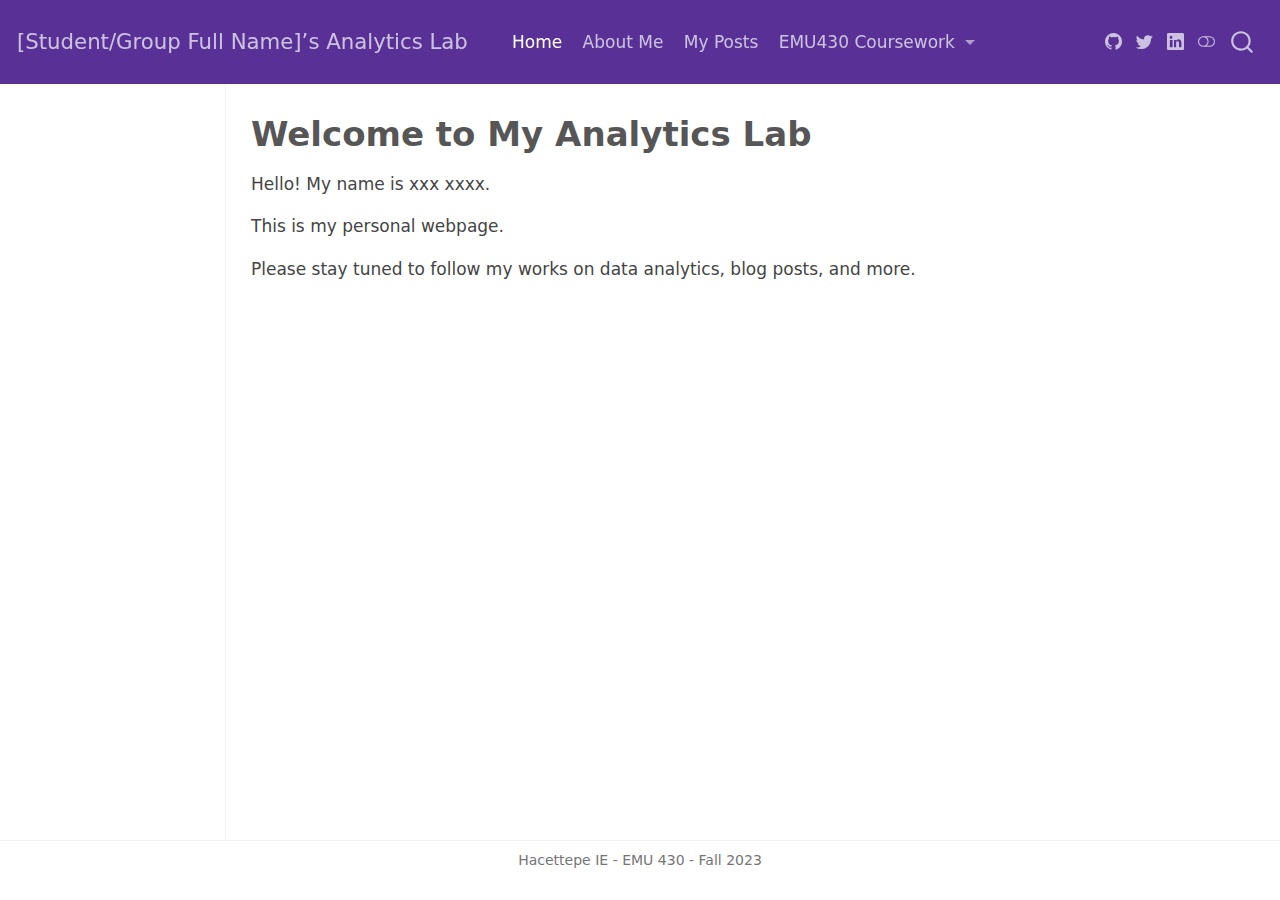
<file: _site/index.html>
<!DOCTYPE html>
<html xmlns="http://www.w3.org/1999/xhtml" lang="en" xml:lang="en"><head>

<meta charset="utf-8">
<meta name="generator" content="quarto-1.3.450">

<meta name="viewport" content="width=device-width, initial-scale=1.0, user-scalable=yes">


<title>[Student/Group Full Name]’s Analytics Lab - Welcome to My Analytics Lab</title>
<style>
code{white-space: pre-wrap;}
span.smallcaps{font-variant: small-caps;}
div.columns{display: flex; gap: min(4vw, 1.5em);}
div.column{flex: auto; overflow-x: auto;}
div.hanging-indent{margin-left: 1.5em; text-indent: -1.5em;}
ul.task-list{list-style: none;}
ul.task-list li input[type="checkbox"] {
  width: 0.8em;
  margin: 0 0.8em 0.2em -1em; /* quarto-specific, see https://github.com/quarto-dev/quarto-cli/issues/4556 */ 
  vertical-align: middle;
}
</style>


<script src="site_libs/quarto-nav/quarto-nav.js"></script>
<script src="site_libs/quarto-nav/headroom.min.js"></script>
<script src="site_libs/clipboard/clipboard.min.js"></script>
<script src="site_libs/quarto-search/autocomplete.umd.js"></script>
<script src="site_libs/quarto-search/fuse.min.js"></script>
<script src="site_libs/quarto-search/quarto-search.js"></script>
<meta name="quarto:offset" content="./">
<script src="site_libs/quarto-html/quarto.js"></script>
<script src="site_libs/quarto-html/popper.min.js"></script>
<script src="site_libs/quarto-html/tippy.umd.min.js"></script>
<script src="site_libs/quarto-html/anchor.min.js"></script>
<link href="site_libs/quarto-html/tippy.css" rel="stylesheet">
<link href="site_libs/quarto-html/quarto-syntax-highlighting.css" rel="stylesheet" class="quarto-color-scheme" id="quarto-text-highlighting-styles">
<link href="site_libs/quarto-html/quarto-syntax-highlighting-dark.css" rel="prefetch" class="quarto-color-scheme quarto-color-alternate" id="quarto-text-highlighting-styles">
<script src="site_libs/bootstrap/bootstrap.min.js"></script>
<link href="site_libs/bootstrap/bootstrap-icons.css" rel="stylesheet">
<link href="site_libs/bootstrap/bootstrap.min.css" rel="stylesheet" class="quarto-color-scheme" id="quarto-bootstrap" data-mode="light">
<link href="site_libs/bootstrap/bootstrap-dark.min.css" rel="prefetch" class="quarto-color-scheme quarto-color-alternate" id="quarto-bootstrap" data-mode="dark">
<script id="quarto-search-options" type="application/json">{
  "location": "navbar",
  "copy-button": false,
  "collapse-after": 3,
  "panel-placement": "end",
  "type": "overlay",
  "limit": 20,
  "language": {
    "search-no-results-text": "No results",
    "search-matching-documents-text": "matching documents",
    "search-copy-link-title": "Copy link to search",
    "search-hide-matches-text": "Hide additional matches",
    "search-more-match-text": "more match in this document",
    "search-more-matches-text": "more matches in this document",
    "search-clear-button-title": "Clear",
    "search-detached-cancel-button-title": "Cancel",
    "search-submit-button-title": "Submit",
    "search-label": "Search"
  }
}</script>


<link rel="stylesheet" href="styles.css">
</head>

<body class="docked nav-fixed">

<div id="quarto-search-results"></div>
  <header id="quarto-header" class="headroom fixed-top">
    <nav class="navbar navbar-expand-lg navbar-dark ">
      <div class="navbar-container container-fluid">
      <div class="navbar-brand-container">
    <a class="navbar-brand" href="./index.html">
    <span class="navbar-title">[Student/Group Full Name]’s Analytics Lab</span>
    </a>
  </div>
            <div id="quarto-search" class="" title="Search"></div>
          <button class="navbar-toggler" type="button" data-bs-toggle="collapse" data-bs-target="#navbarCollapse" aria-controls="navbarCollapse" aria-expanded="false" aria-label="Toggle navigation" onclick="if (window.quartoToggleHeadroom) { window.quartoToggleHeadroom(); }">
  <span class="navbar-toggler-icon"></span>
</button>
          <div class="collapse navbar-collapse" id="navbarCollapse">
            <ul class="navbar-nav navbar-nav-scroll me-auto">
  <li class="nav-item">
    <a class="nav-link active" href="./index.html" rel="" target="" aria-current="page">
 <span class="menu-text">Home</span></a>
  </li>  
  <li class="nav-item">
    <a class="nav-link" href="./about.html" rel="" target="">
 <span class="menu-text">About Me</span></a>
  </li>  
  <li class="nav-item">
    <a class="nav-link" href="./posts.html" rel="" target="">
 <span class="menu-text">My Posts</span></a>
  </li>  
  <li class="nav-item dropdown ">
    <a class="nav-link dropdown-toggle" href="#" id="nav-menu-emu430-coursework" role="button" data-bs-toggle="dropdown" aria-expanded="false" rel="" target="">
 <span class="menu-text">EMU430 Coursework</span>
    </a>
    <ul class="dropdown-menu" aria-labelledby="nav-menu-emu430-coursework">    
        <li>
    <a class="dropdown-item" href="./assignments.html" rel="" target="">
 <span class="dropdown-text">Assignments</span></a>
  </li>  
        <li>
    <a class="dropdown-item" href="./project.html" rel="" target="">
 <span class="dropdown-text">Project</span></a>
  </li>  
    </ul>
  </li>
</ul>
            <div class="quarto-navbar-tools ms-auto tools-wide">
    <a href="https://twitter.com" rel="" title="" class="quarto-navigation-tool px-1" aria-label=""><i class="bi bi-github"></i></a>
    <a href="https://twitter.com" rel="" title="" class="quarto-navigation-tool px-1" aria-label=""><i class="bi bi-twitter"></i></a>
    <a href="https://linkedin.com" rel="" title="" class="quarto-navigation-tool px-1" aria-label=""><i class="bi bi-linkedin"></i></a>
  <a href="" class="quarto-color-scheme-toggle quarto-navigation-tool  px-1" onclick="window.quartoToggleColorScheme(); return false;" title="Toggle dark mode"><i class="bi"></i></a>
</div>
          </div> <!-- /navcollapse -->
      </div> <!-- /container-fluid -->
    </nav>
</header>
<!-- content -->
<div id="quarto-content" class="quarto-container page-columns page-rows-contents page-layout-article page-navbar">
<!-- sidebar -->
  <nav id="quarto-sidebar" class="sidebar collapse collapse-horizontal sidebar-navigation docked overflow-auto">
    
</nav>
<div id="quarto-sidebar-glass" data-bs-toggle="collapse" data-bs-target="#quarto-sidebar,#quarto-sidebar-glass"></div>
<!-- margin-sidebar -->
    <div id="quarto-margin-sidebar" class="sidebar margin-sidebar">
    </div>
<!-- main -->
<main class="content" id="quarto-document-content">

<header id="title-block-header" class="quarto-title-block default">
<div class="quarto-title">
<h1 class="title">Welcome to My Analytics Lab</h1>
</div>



<div class="quarto-title-meta">

    
  
    
  </div>
  

</header>

<p>Hello! My name is xxx xxxx.</p>
<p>This is my personal webpage.</p>
<p>Please stay tuned to follow my works on data analytics, blog posts, and more.</p>



<a onclick="window.scrollTo(0, 0); return false;" role="button" id="quarto-back-to-top"><i class="bi bi-arrow-up"></i> Back to top</a></main> <!-- /main -->
<script id="quarto-html-after-body" type="application/javascript">
window.document.addEventListener("DOMContentLoaded", function (event) {
  const toggleBodyColorMode = (bsSheetEl) => {
    const mode = bsSheetEl.getAttribute("data-mode");
    const bodyEl = window.document.querySelector("body");
    if (mode === "dark") {
      bodyEl.classList.add("quarto-dark");
      bodyEl.classList.remove("quarto-light");
    } else {
      bodyEl.classList.add("quarto-light");
      bodyEl.classList.remove("quarto-dark");
    }
  }
  const toggleBodyColorPrimary = () => {
    const bsSheetEl = window.document.querySelector("link#quarto-bootstrap");
    if (bsSheetEl) {
      toggleBodyColorMode(bsSheetEl);
    }
  }
  toggleBodyColorPrimary();  
  const disableStylesheet = (stylesheets) => {
    for (let i=0; i < stylesheets.length; i++) {
      const stylesheet = stylesheets[i];
      stylesheet.rel = 'prefetch';
    }
  }
  const enableStylesheet = (stylesheets) => {
    for (let i=0; i < stylesheets.length; i++) {
      const stylesheet = stylesheets[i];
      stylesheet.rel = 'stylesheet';
    }
  }
  const manageTransitions = (selector, allowTransitions) => {
    const els = window.document.querySelectorAll(selector);
    for (let i=0; i < els.length; i++) {
      const el = els[i];
      if (allowTransitions) {
        el.classList.remove('notransition');
      } else {
        el.classList.add('notransition');
      }
    }
  }
  const toggleColorMode = (alternate) => {
    // Switch the stylesheets
    const alternateStylesheets = window.document.querySelectorAll('link.quarto-color-scheme.quarto-color-alternate');
    manageTransitions('#quarto-margin-sidebar .nav-link', false);
    if (alternate) {
      enableStylesheet(alternateStylesheets);
      for (const sheetNode of alternateStylesheets) {
        if (sheetNode.id === "quarto-bootstrap") {
          toggleBodyColorMode(sheetNode);
        }
      }
    } else {
      disableStylesheet(alternateStylesheets);
      toggleBodyColorPrimary();
    }
    manageTransitions('#quarto-margin-sidebar .nav-link', true);
    // Switch the toggles
    const toggles = window.document.querySelectorAll('.quarto-color-scheme-toggle');
    for (let i=0; i < toggles.length; i++) {
      const toggle = toggles[i];
      if (toggle) {
        if (alternate) {
          toggle.classList.add("alternate");     
        } else {
          toggle.classList.remove("alternate");
        }
      }
    }
    // Hack to workaround the fact that safari doesn't
    // properly recolor the scrollbar when toggling (#1455)
    if (navigator.userAgent.indexOf('Safari') > 0 && navigator.userAgent.indexOf('Chrome') == -1) {
      manageTransitions("body", false);
      window.scrollTo(0, 1);
      setTimeout(() => {
        window.scrollTo(0, 0);
        manageTransitions("body", true);
      }, 40);  
    }
  }
  const isFileUrl = () => { 
    return window.location.protocol === 'file:';
  }
  const hasAlternateSentinel = () => {  
    let styleSentinel = getColorSchemeSentinel();
    if (styleSentinel !== null) {
      return styleSentinel === "alternate";
    } else {
      return false;
    }
  }
  const setStyleSentinel = (alternate) => {
    const value = alternate ? "alternate" : "default";
    if (!isFileUrl()) {
      window.localStorage.setItem("quarto-color-scheme", value);
    } else {
      localAlternateSentinel = value;
    }
  }
  const getColorSchemeSentinel = () => {
    if (!isFileUrl()) {
      const storageValue = window.localStorage.getItem("quarto-color-scheme");
      return storageValue != null ? storageValue : localAlternateSentinel;
    } else {
      return localAlternateSentinel;
    }
  }
  let localAlternateSentinel = 'default';
  // Dark / light mode switch
  window.quartoToggleColorScheme = () => {
    // Read the current dark / light value 
    let toAlternate = !hasAlternateSentinel();
    toggleColorMode(toAlternate);
    setStyleSentinel(toAlternate);
  };
  // Ensure there is a toggle, if there isn't float one in the top right
  if (window.document.querySelector('.quarto-color-scheme-toggle') === null) {
    const a = window.document.createElement('a');
    a.classList.add('top-right');
    a.classList.add('quarto-color-scheme-toggle');
    a.href = "";
    a.onclick = function() { try { window.quartoToggleColorScheme(); } catch {} return false; };
    const i = window.document.createElement("i");
    i.classList.add('bi');
    a.appendChild(i);
    window.document.body.appendChild(a);
  }
  // Switch to dark mode if need be
  if (hasAlternateSentinel()) {
    toggleColorMode(true);
  } else {
    toggleColorMode(false);
  }
  const icon = "";
  const anchorJS = new window.AnchorJS();
  anchorJS.options = {
    placement: 'right',
    icon: icon
  };
  anchorJS.add('.anchored');
  const isCodeAnnotation = (el) => {
    for (const clz of el.classList) {
      if (clz.startsWith('code-annotation-')) {                     
        return true;
      }
    }
    return false;
  }
  const clipboard = new window.ClipboardJS('.code-copy-button', {
    text: function(trigger) {
      const codeEl = trigger.previousElementSibling.cloneNode(true);
      for (const childEl of codeEl.children) {
        if (isCodeAnnotation(childEl)) {
          childEl.remove();
        }
      }
      return codeEl.innerText;
    }
  });
  clipboard.on('success', function(e) {
    // button target
    const button = e.trigger;
    // don't keep focus
    button.blur();
    // flash "checked"
    button.classList.add('code-copy-button-checked');
    var currentTitle = button.getAttribute("title");
    button.setAttribute("title", "Copied!");
    let tooltip;
    if (window.bootstrap) {
      button.setAttribute("data-bs-toggle", "tooltip");
      button.setAttribute("data-bs-placement", "left");
      button.setAttribute("data-bs-title", "Copied!");
      tooltip = new bootstrap.Tooltip(button, 
        { trigger: "manual", 
          customClass: "code-copy-button-tooltip",
          offset: [0, -8]});
      tooltip.show();    
    }
    setTimeout(function() {
      if (tooltip) {
        tooltip.hide();
        button.removeAttribute("data-bs-title");
        button.removeAttribute("data-bs-toggle");
        button.removeAttribute("data-bs-placement");
      }
      button.setAttribute("title", currentTitle);
      button.classList.remove('code-copy-button-checked');
    }, 1000);
    // clear code selection
    e.clearSelection();
  });
  function tippyHover(el, contentFn) {
    const config = {
      allowHTML: true,
      content: contentFn,
      maxWidth: 500,
      delay: 100,
      arrow: false,
      appendTo: function(el) {
          return el.parentElement;
      },
      interactive: true,
      interactiveBorder: 10,
      theme: 'quarto',
      placement: 'bottom-start'
    };
    window.tippy(el, config); 
  }
  const noterefs = window.document.querySelectorAll('a[role="doc-noteref"]');
  for (var i=0; i<noterefs.length; i++) {
    const ref = noterefs[i];
    tippyHover(ref, function() {
      // use id or data attribute instead here
      let href = ref.getAttribute('data-footnote-href') || ref.getAttribute('href');
      try { href = new URL(href).hash; } catch {}
      const id = href.replace(/^#\/?/, "");
      const note = window.document.getElementById(id);
      return note.innerHTML;
    });
  }
      let selectedAnnoteEl;
      const selectorForAnnotation = ( cell, annotation) => {
        let cellAttr = 'data-code-cell="' + cell + '"';
        let lineAttr = 'data-code-annotation="' +  annotation + '"';
        const selector = 'span[' + cellAttr + '][' + lineAttr + ']';
        return selector;
      }
      const selectCodeLines = (annoteEl) => {
        const doc = window.document;
        const targetCell = annoteEl.getAttribute("data-target-cell");
        const targetAnnotation = annoteEl.getAttribute("data-target-annotation");
        const annoteSpan = window.document.querySelector(selectorForAnnotation(targetCell, targetAnnotation));
        const lines = annoteSpan.getAttribute("data-code-lines").split(",");
        const lineIds = lines.map((line) => {
          return targetCell + "-" + line;
        })
        let top = null;
        let height = null;
        let parent = null;
        if (lineIds.length > 0) {
            //compute the position of the single el (top and bottom and make a div)
            const el = window.document.getElementById(lineIds[0]);
            top = el.offsetTop;
            height = el.offsetHeight;
            parent = el.parentElement.parentElement;
          if (lineIds.length > 1) {
            const lastEl = window.document.getElementById(lineIds[lineIds.length - 1]);
            const bottom = lastEl.offsetTop + lastEl.offsetHeight;
            height = bottom - top;
          }
          if (top !== null && height !== null && parent !== null) {
            // cook up a div (if necessary) and position it 
            let div = window.document.getElementById("code-annotation-line-highlight");
            if (div === null) {
              div = window.document.createElement("div");
              div.setAttribute("id", "code-annotation-line-highlight");
              div.style.position = 'absolute';
              parent.appendChild(div);
            }
            div.style.top = top - 2 + "px";
            div.style.height = height + 4 + "px";
            let gutterDiv = window.document.getElementById("code-annotation-line-highlight-gutter");
            if (gutterDiv === null) {
              gutterDiv = window.document.createElement("div");
              gutterDiv.setAttribute("id", "code-annotation-line-highlight-gutter");
              gutterDiv.style.position = 'absolute';
              const codeCell = window.document.getElementById(targetCell);
              const gutter = codeCell.querySelector('.code-annotation-gutter');
              gutter.appendChild(gutterDiv);
            }
            gutterDiv.style.top = top - 2 + "px";
            gutterDiv.style.height = height + 4 + "px";
          }
          selectedAnnoteEl = annoteEl;
        }
      };
      const unselectCodeLines = () => {
        const elementsIds = ["code-annotation-line-highlight", "code-annotation-line-highlight-gutter"];
        elementsIds.forEach((elId) => {
          const div = window.document.getElementById(elId);
          if (div) {
            div.remove();
          }
        });
        selectedAnnoteEl = undefined;
      };
      // Attach click handler to the DT
      const annoteDls = window.document.querySelectorAll('dt[data-target-cell]');
      for (const annoteDlNode of annoteDls) {
        annoteDlNode.addEventListener('click', (event) => {
          const clickedEl = event.target;
          if (clickedEl !== selectedAnnoteEl) {
            unselectCodeLines();
            const activeEl = window.document.querySelector('dt[data-target-cell].code-annotation-active');
            if (activeEl) {
              activeEl.classList.remove('code-annotation-active');
            }
            selectCodeLines(clickedEl);
            clickedEl.classList.add('code-annotation-active');
          } else {
            // Unselect the line
            unselectCodeLines();
            clickedEl.classList.remove('code-annotation-active');
          }
        });
      }
  const findCites = (el) => {
    const parentEl = el.parentElement;
    if (parentEl) {
      const cites = parentEl.dataset.cites;
      if (cites) {
        return {
          el,
          cites: cites.split(' ')
        };
      } else {
        return findCites(el.parentElement)
      }
    } else {
      return undefined;
    }
  };
  var bibliorefs = window.document.querySelectorAll('a[role="doc-biblioref"]');
  for (var i=0; i<bibliorefs.length; i++) {
    const ref = bibliorefs[i];
    const citeInfo = findCites(ref);
    if (citeInfo) {
      tippyHover(citeInfo.el, function() {
        var popup = window.document.createElement('div');
        citeInfo.cites.forEach(function(cite) {
          var citeDiv = window.document.createElement('div');
          citeDiv.classList.add('hanging-indent');
          citeDiv.classList.add('csl-entry');
          var biblioDiv = window.document.getElementById('ref-' + cite);
          if (biblioDiv) {
            citeDiv.innerHTML = biblioDiv.innerHTML;
          }
          popup.appendChild(citeDiv);
        });
        return popup.innerHTML;
      });
    }
  }
});
</script>
</div> <!-- /content -->
<footer class="footer">
  <div class="nav-footer">
    <div class="nav-footer-left">
      &nbsp;
    </div>   
    <div class="nav-footer-center">Hacettepe IE - EMU 430 - Fall 2023</div>
    <div class="nav-footer-right">
      &nbsp;
    </div>
  </div>
</footer>



</body></html>
</file>
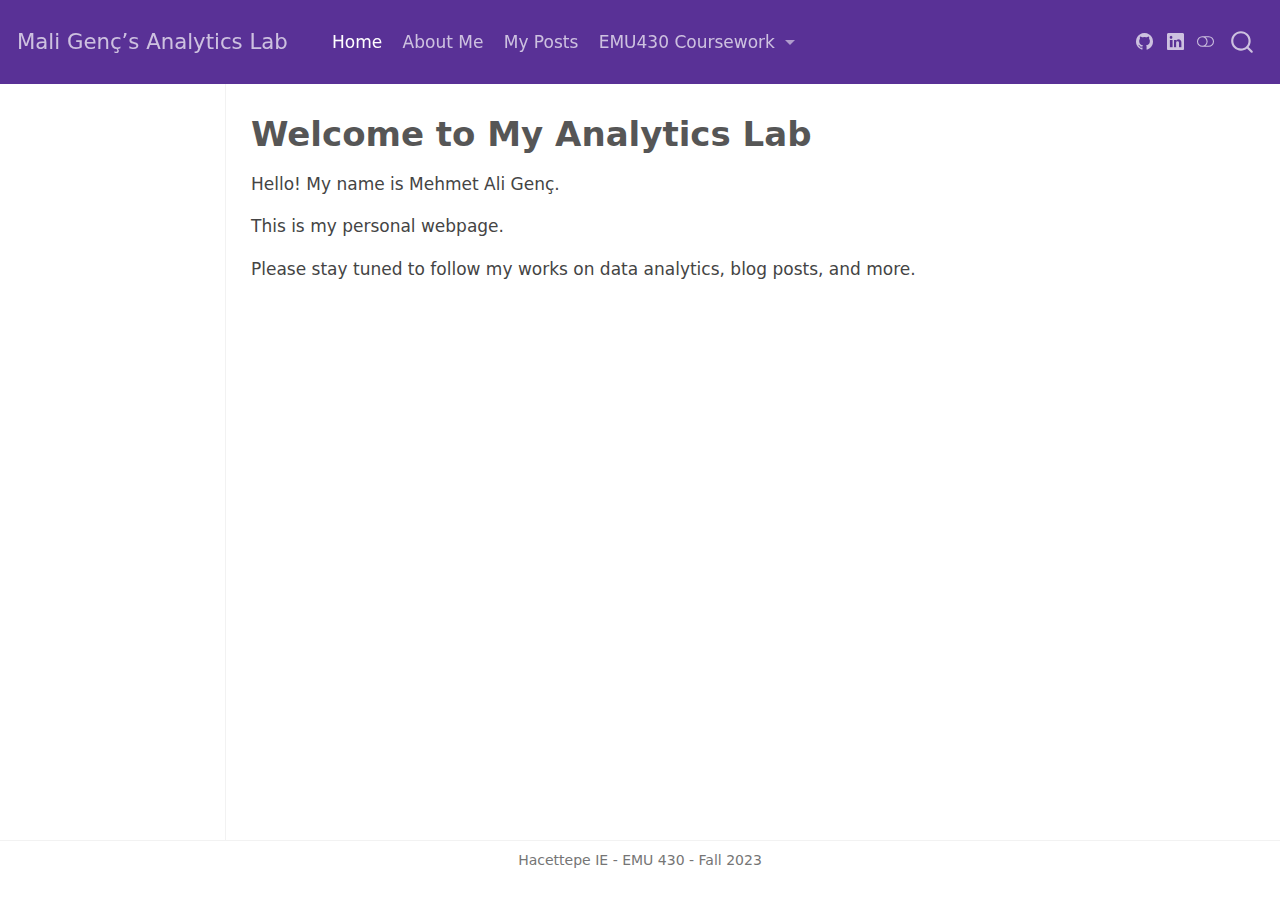
<file: docs/index.html>
<!DOCTYPE html>
<html xmlns="http://www.w3.org/1999/xhtml" lang="en" xml:lang="en"><head>

<meta charset="utf-8">
<meta name="generator" content="quarto-1.3.450">

<meta name="viewport" content="width=device-width, initial-scale=1.0, user-scalable=yes">


<title>Mali Genç’s Analytics Lab - Welcome to My Analytics Lab</title>
<style>
code{white-space: pre-wrap;}
span.smallcaps{font-variant: small-caps;}
div.columns{display: flex; gap: min(4vw, 1.5em);}
div.column{flex: auto; overflow-x: auto;}
div.hanging-indent{margin-left: 1.5em; text-indent: -1.5em;}
ul.task-list{list-style: none;}
ul.task-list li input[type="checkbox"] {
  width: 0.8em;
  margin: 0 0.8em 0.2em -1em; /* quarto-specific, see https://github.com/quarto-dev/quarto-cli/issues/4556 */ 
  vertical-align: middle;
}
</style>


<script src="site_libs/quarto-nav/quarto-nav.js"></script>
<script src="site_libs/quarto-nav/headroom.min.js"></script>
<script src="site_libs/clipboard/clipboard.min.js"></script>
<script src="site_libs/quarto-search/autocomplete.umd.js"></script>
<script src="site_libs/quarto-search/fuse.min.js"></script>
<script src="site_libs/quarto-search/quarto-search.js"></script>
<meta name="quarto:offset" content="./">
<script src="site_libs/quarto-html/quarto.js"></script>
<script src="site_libs/quarto-html/popper.min.js"></script>
<script src="site_libs/quarto-html/tippy.umd.min.js"></script>
<script src="site_libs/quarto-html/anchor.min.js"></script>
<link href="site_libs/quarto-html/tippy.css" rel="stylesheet">
<link href="site_libs/quarto-html/quarto-syntax-highlighting.css" rel="stylesheet" class="quarto-color-scheme" id="quarto-text-highlighting-styles">
<link href="site_libs/quarto-html/quarto-syntax-highlighting-dark.css" rel="prefetch" class="quarto-color-scheme quarto-color-alternate" id="quarto-text-highlighting-styles">
<script src="site_libs/bootstrap/bootstrap.min.js"></script>
<link href="site_libs/bootstrap/bootstrap-icons.css" rel="stylesheet">
<link href="site_libs/bootstrap/bootstrap.min.css" rel="stylesheet" class="quarto-color-scheme" id="quarto-bootstrap" data-mode="light">
<link href="site_libs/bootstrap/bootstrap-dark.min.css" rel="prefetch" class="quarto-color-scheme quarto-color-alternate" id="quarto-bootstrap" data-mode="dark">
<script id="quarto-search-options" type="application/json">{
  "location": "navbar",
  "copy-button": false,
  "collapse-after": 3,
  "panel-placement": "end",
  "type": "overlay",
  "limit": 20,
  "language": {
    "search-no-results-text": "No results",
    "search-matching-documents-text": "matching documents",
    "search-copy-link-title": "Copy link to search",
    "search-hide-matches-text": "Hide additional matches",
    "search-more-match-text": "more match in this document",
    "search-more-matches-text": "more matches in this document",
    "search-clear-button-title": "Clear",
    "search-detached-cancel-button-title": "Cancel",
    "search-submit-button-title": "Submit",
    "search-label": "Search"
  }
}</script>


<link rel="stylesheet" href="styles.css">
</head>

<body class="docked nav-fixed">

<div id="quarto-search-results"></div>
  <header id="quarto-header" class="headroom fixed-top">
    <nav class="navbar navbar-expand-lg navbar-dark ">
      <div class="navbar-container container-fluid">
      <div class="navbar-brand-container">
    <a class="navbar-brand" href="./index.html">
    <span class="navbar-title">Mali Genç’s Analytics Lab</span>
    </a>
  </div>
            <div id="quarto-search" class="" title="Search"></div>
          <button class="navbar-toggler" type="button" data-bs-toggle="collapse" data-bs-target="#navbarCollapse" aria-controls="navbarCollapse" aria-expanded="false" aria-label="Toggle navigation" onclick="if (window.quartoToggleHeadroom) { window.quartoToggleHeadroom(); }">
  <span class="navbar-toggler-icon"></span>
</button>
          <div class="collapse navbar-collapse" id="navbarCollapse">
            <ul class="navbar-nav navbar-nav-scroll me-auto">
  <li class="nav-item">
    <a class="nav-link active" href="./index.html" rel="" target="" aria-current="page">
 <span class="menu-text">Home</span></a>
  </li>  
  <li class="nav-item">
    <a class="nav-link" href="./about.html" rel="" target="">
 <span class="menu-text">About Me</span></a>
  </li>  
  <li class="nav-item">
    <a class="nav-link" href="./posts.html" rel="" target="">
 <span class="menu-text">My Posts</span></a>
  </li>  
  <li class="nav-item dropdown ">
    <a class="nav-link dropdown-toggle" href="#" id="nav-menu-emu430-coursework" role="button" data-bs-toggle="dropdown" aria-expanded="false" rel="" target="">
 <span class="menu-text">EMU430 Coursework</span>
    </a>
    <ul class="dropdown-menu" aria-labelledby="nav-menu-emu430-coursework">    
        <li>
    <a class="dropdown-item" href="./assignments.html" rel="" target="">
 <span class="dropdown-text">Assignments</span></a>
  </li>  
        <li>
    <a class="dropdown-item" href="./project.html" rel="" target="">
 <span class="dropdown-text">Project</span></a>
  </li>  
    </ul>
  </li>
</ul>
            <div class="quarto-navbar-tools ms-auto tools-wide">
    <a href="https://github.com/maligenc" rel="" title="" class="quarto-navigation-tool px-1" aria-label=""><i class="bi bi-github"></i></a>
    <a href="https://www.linkedin.com/in/mehmetaligenc/" rel="" title="" class="quarto-navigation-tool px-1" aria-label=""><i class="bi bi-linkedin"></i></a>
  <a href="" class="quarto-color-scheme-toggle quarto-navigation-tool  px-1" onclick="window.quartoToggleColorScheme(); return false;" title="Toggle dark mode"><i class="bi"></i></a>
</div>
          </div> <!-- /navcollapse -->
      </div> <!-- /container-fluid -->
    </nav>
</header>
<!-- content -->
<div id="quarto-content" class="quarto-container page-columns page-rows-contents page-layout-article page-navbar">
<!-- sidebar -->
  <nav id="quarto-sidebar" class="sidebar collapse collapse-horizontal sidebar-navigation docked overflow-auto">
    
</nav>
<div id="quarto-sidebar-glass" data-bs-toggle="collapse" data-bs-target="#quarto-sidebar,#quarto-sidebar-glass"></div>
<!-- margin-sidebar -->
    <div id="quarto-margin-sidebar" class="sidebar margin-sidebar">
    </div>
<!-- main -->
<main class="content" id="quarto-document-content">

<header id="title-block-header" class="quarto-title-block default">
<div class="quarto-title">
<h1 class="title">Welcome to My Analytics Lab</h1>
</div>



<div class="quarto-title-meta">

    
  
    
  </div>
  

</header>

<p>Hello! My name is Mehmet Ali Genç.</p>
<p>This is my personal webpage.</p>
<p>Please stay tuned to follow my works on data analytics, blog posts, and more.</p>



<a onclick="window.scrollTo(0, 0); return false;" role="button" id="quarto-back-to-top"><i class="bi bi-arrow-up"></i> Back to top</a></main> <!-- /main -->
<script id="quarto-html-after-body" type="application/javascript">
window.document.addEventListener("DOMContentLoaded", function (event) {
  const toggleBodyColorMode = (bsSheetEl) => {
    const mode = bsSheetEl.getAttribute("data-mode");
    const bodyEl = window.document.querySelector("body");
    if (mode === "dark") {
      bodyEl.classList.add("quarto-dark");
      bodyEl.classList.remove("quarto-light");
    } else {
      bodyEl.classList.add("quarto-light");
      bodyEl.classList.remove("quarto-dark");
    }
  }
  const toggleBodyColorPrimary = () => {
    const bsSheetEl = window.document.querySelector("link#quarto-bootstrap");
    if (bsSheetEl) {
      toggleBodyColorMode(bsSheetEl);
    }
  }
  toggleBodyColorPrimary();  
  const disableStylesheet = (stylesheets) => {
    for (let i=0; i < stylesheets.length; i++) {
      const stylesheet = stylesheets[i];
      stylesheet.rel = 'prefetch';
    }
  }
  const enableStylesheet = (stylesheets) => {
    for (let i=0; i < stylesheets.length; i++) {
      const stylesheet = stylesheets[i];
      stylesheet.rel = 'stylesheet';
    }
  }
  const manageTransitions = (selector, allowTransitions) => {
    const els = window.document.querySelectorAll(selector);
    for (let i=0; i < els.length; i++) {
      const el = els[i];
      if (allowTransitions) {
        el.classList.remove('notransition');
      } else {
        el.classList.add('notransition');
      }
    }
  }
  const toggleColorMode = (alternate) => {
    // Switch the stylesheets
    const alternateStylesheets = window.document.querySelectorAll('link.quarto-color-scheme.quarto-color-alternate');
    manageTransitions('#quarto-margin-sidebar .nav-link', false);
    if (alternate) {
      enableStylesheet(alternateStylesheets);
      for (const sheetNode of alternateStylesheets) {
        if (sheetNode.id === "quarto-bootstrap") {
          toggleBodyColorMode(sheetNode);
        }
      }
    } else {
      disableStylesheet(alternateStylesheets);
      toggleBodyColorPrimary();
    }
    manageTransitions('#quarto-margin-sidebar .nav-link', true);
    // Switch the toggles
    const toggles = window.document.querySelectorAll('.quarto-color-scheme-toggle');
    for (let i=0; i < toggles.length; i++) {
      const toggle = toggles[i];
      if (toggle) {
        if (alternate) {
          toggle.classList.add("alternate");     
        } else {
          toggle.classList.remove("alternate");
        }
      }
    }
    // Hack to workaround the fact that safari doesn't
    // properly recolor the scrollbar when toggling (#1455)
    if (navigator.userAgent.indexOf('Safari') > 0 && navigator.userAgent.indexOf('Chrome') == -1) {
      manageTransitions("body", false);
      window.scrollTo(0, 1);
      setTimeout(() => {
        window.scrollTo(0, 0);
        manageTransitions("body", true);
      }, 40);  
    }
  }
  const isFileUrl = () => { 
    return window.location.protocol === 'file:';
  }
  const hasAlternateSentinel = () => {  
    let styleSentinel = getColorSchemeSentinel();
    if (styleSentinel !== null) {
      return styleSentinel === "alternate";
    } else {
      return false;
    }
  }
  const setStyleSentinel = (alternate) => {
    const value = alternate ? "alternate" : "default";
    if (!isFileUrl()) {
      window.localStorage.setItem("quarto-color-scheme", value);
    } else {
      localAlternateSentinel = value;
    }
  }
  const getColorSchemeSentinel = () => {
    if (!isFileUrl()) {
      const storageValue = window.localStorage.getItem("quarto-color-scheme");
      return storageValue != null ? storageValue : localAlternateSentinel;
    } else {
      return localAlternateSentinel;
    }
  }
  let localAlternateSentinel = 'default';
  // Dark / light mode switch
  window.quartoToggleColorScheme = () => {
    // Read the current dark / light value 
    let toAlternate = !hasAlternateSentinel();
    toggleColorMode(toAlternate);
    setStyleSentinel(toAlternate);
  };
  // Ensure there is a toggle, if there isn't float one in the top right
  if (window.document.querySelector('.quarto-color-scheme-toggle') === null) {
    const a = window.document.createElement('a');
    a.classList.add('top-right');
    a.classList.add('quarto-color-scheme-toggle');
    a.href = "";
    a.onclick = function() { try { window.quartoToggleColorScheme(); } catch {} return false; };
    const i = window.document.createElement("i");
    i.classList.add('bi');
    a.appendChild(i);
    window.document.body.appendChild(a);
  }
  // Switch to dark mode if need be
  if (hasAlternateSentinel()) {
    toggleColorMode(true);
  } else {
    toggleColorMode(false);
  }
  const icon = "";
  const anchorJS = new window.AnchorJS();
  anchorJS.options = {
    placement: 'right',
    icon: icon
  };
  anchorJS.add('.anchored');
  const isCodeAnnotation = (el) => {
    for (const clz of el.classList) {
      if (clz.startsWith('code-annotation-')) {                     
        return true;
      }
    }
    return false;
  }
  const clipboard = new window.ClipboardJS('.code-copy-button', {
    text: function(trigger) {
      const codeEl = trigger.previousElementSibling.cloneNode(true);
      for (const childEl of codeEl.children) {
        if (isCodeAnnotation(childEl)) {
          childEl.remove();
        }
      }
      return codeEl.innerText;
    }
  });
  clipboard.on('success', function(e) {
    // button target
    const button = e.trigger;
    // don't keep focus
    button.blur();
    // flash "checked"
    button.classList.add('code-copy-button-checked');
    var currentTitle = button.getAttribute("title");
    button.setAttribute("title", "Copied!");
    let tooltip;
    if (window.bootstrap) {
      button.setAttribute("data-bs-toggle", "tooltip");
      button.setAttribute("data-bs-placement", "left");
      button.setAttribute("data-bs-title", "Copied!");
      tooltip = new bootstrap.Tooltip(button, 
        { trigger: "manual", 
          customClass: "code-copy-button-tooltip",
          offset: [0, -8]});
      tooltip.show();    
    }
    setTimeout(function() {
      if (tooltip) {
        tooltip.hide();
        button.removeAttribute("data-bs-title");
        button.removeAttribute("data-bs-toggle");
        button.removeAttribute("data-bs-placement");
      }
      button.setAttribute("title", currentTitle);
      button.classList.remove('code-copy-button-checked');
    }, 1000);
    // clear code selection
    e.clearSelection();
  });
  function tippyHover(el, contentFn) {
    const config = {
      allowHTML: true,
      content: contentFn,
      maxWidth: 500,
      delay: 100,
      arrow: false,
      appendTo: function(el) {
          return el.parentElement;
      },
      interactive: true,
      interactiveBorder: 10,
      theme: 'quarto',
      placement: 'bottom-start'
    };
    window.tippy(el, config); 
  }
  const noterefs = window.document.querySelectorAll('a[role="doc-noteref"]');
  for (var i=0; i<noterefs.length; i++) {
    const ref = noterefs[i];
    tippyHover(ref, function() {
      // use id or data attribute instead here
      let href = ref.getAttribute('data-footnote-href') || ref.getAttribute('href');
      try { href = new URL(href).hash; } catch {}
      const id = href.replace(/^#\/?/, "");
      const note = window.document.getElementById(id);
      return note.innerHTML;
    });
  }
      let selectedAnnoteEl;
      const selectorForAnnotation = ( cell, annotation) => {
        let cellAttr = 'data-code-cell="' + cell + '"';
        let lineAttr = 'data-code-annotation="' +  annotation + '"';
        const selector = 'span[' + cellAttr + '][' + lineAttr + ']';
        return selector;
      }
      const selectCodeLines = (annoteEl) => {
        const doc = window.document;
        const targetCell = annoteEl.getAttribute("data-target-cell");
        const targetAnnotation = annoteEl.getAttribute("data-target-annotation");
        const annoteSpan = window.document.querySelector(selectorForAnnotation(targetCell, targetAnnotation));
        const lines = annoteSpan.getAttribute("data-code-lines").split(",");
        const lineIds = lines.map((line) => {
          return targetCell + "-" + line;
        })
        let top = null;
        let height = null;
        let parent = null;
        if (lineIds.length > 0) {
            //compute the position of the single el (top and bottom and make a div)
            const el = window.document.getElementById(lineIds[0]);
            top = el.offsetTop;
            height = el.offsetHeight;
            parent = el.parentElement.parentElement;
          if (lineIds.length > 1) {
            const lastEl = window.document.getElementById(lineIds[lineIds.length - 1]);
            const bottom = lastEl.offsetTop + lastEl.offsetHeight;
            height = bottom - top;
          }
          if (top !== null && height !== null && parent !== null) {
            // cook up a div (if necessary) and position it 
            let div = window.document.getElementById("code-annotation-line-highlight");
            if (div === null) {
              div = window.document.createElement("div");
              div.setAttribute("id", "code-annotation-line-highlight");
              div.style.position = 'absolute';
              parent.appendChild(div);
            }
            div.style.top = top - 2 + "px";
            div.style.height = height + 4 + "px";
            let gutterDiv = window.document.getElementById("code-annotation-line-highlight-gutter");
            if (gutterDiv === null) {
              gutterDiv = window.document.createElement("div");
              gutterDiv.setAttribute("id", "code-annotation-line-highlight-gutter");
              gutterDiv.style.position = 'absolute';
              const codeCell = window.document.getElementById(targetCell);
              const gutter = codeCell.querySelector('.code-annotation-gutter');
              gutter.appendChild(gutterDiv);
            }
            gutterDiv.style.top = top - 2 + "px";
            gutterDiv.style.height = height + 4 + "px";
          }
          selectedAnnoteEl = annoteEl;
        }
      };
      const unselectCodeLines = () => {
        const elementsIds = ["code-annotation-line-highlight", "code-annotation-line-highlight-gutter"];
        elementsIds.forEach((elId) => {
          const div = window.document.getElementById(elId);
          if (div) {
            div.remove();
          }
        });
        selectedAnnoteEl = undefined;
      };
      // Attach click handler to the DT
      const annoteDls = window.document.querySelectorAll('dt[data-target-cell]');
      for (const annoteDlNode of annoteDls) {
        annoteDlNode.addEventListener('click', (event) => {
          const clickedEl = event.target;
          if (clickedEl !== selectedAnnoteEl) {
            unselectCodeLines();
            const activeEl = window.document.querySelector('dt[data-target-cell].code-annotation-active');
            if (activeEl) {
              activeEl.classList.remove('code-annotation-active');
            }
            selectCodeLines(clickedEl);
            clickedEl.classList.add('code-annotation-active');
          } else {
            // Unselect the line
            unselectCodeLines();
            clickedEl.classList.remove('code-annotation-active');
          }
        });
      }
  const findCites = (el) => {
    const parentEl = el.parentElement;
    if (parentEl) {
      const cites = parentEl.dataset.cites;
      if (cites) {
        return {
          el,
          cites: cites.split(' ')
        };
      } else {
        return findCites(el.parentElement)
      }
    } else {
      return undefined;
    }
  };
  var bibliorefs = window.document.querySelectorAll('a[role="doc-biblioref"]');
  for (var i=0; i<bibliorefs.length; i++) {
    const ref = bibliorefs[i];
    const citeInfo = findCites(ref);
    if (citeInfo) {
      tippyHover(citeInfo.el, function() {
        var popup = window.document.createElement('div');
        citeInfo.cites.forEach(function(cite) {
          var citeDiv = window.document.createElement('div');
          citeDiv.classList.add('hanging-indent');
          citeDiv.classList.add('csl-entry');
          var biblioDiv = window.document.getElementById('ref-' + cite);
          if (biblioDiv) {
            citeDiv.innerHTML = biblioDiv.innerHTML;
          }
          popup.appendChild(citeDiv);
        });
        return popup.innerHTML;
      });
    }
  }
});
</script>
</div> <!-- /content -->
<footer class="footer">
  <div class="nav-footer">
    <div class="nav-footer-left">
      &nbsp;
    </div>   
    <div class="nav-footer-center">Hacettepe IE - EMU 430 - Fall 2023</div>
    <div class="nav-footer-right">
      &nbsp;
    </div>
  </div>
</footer>



</body></html>
</file>
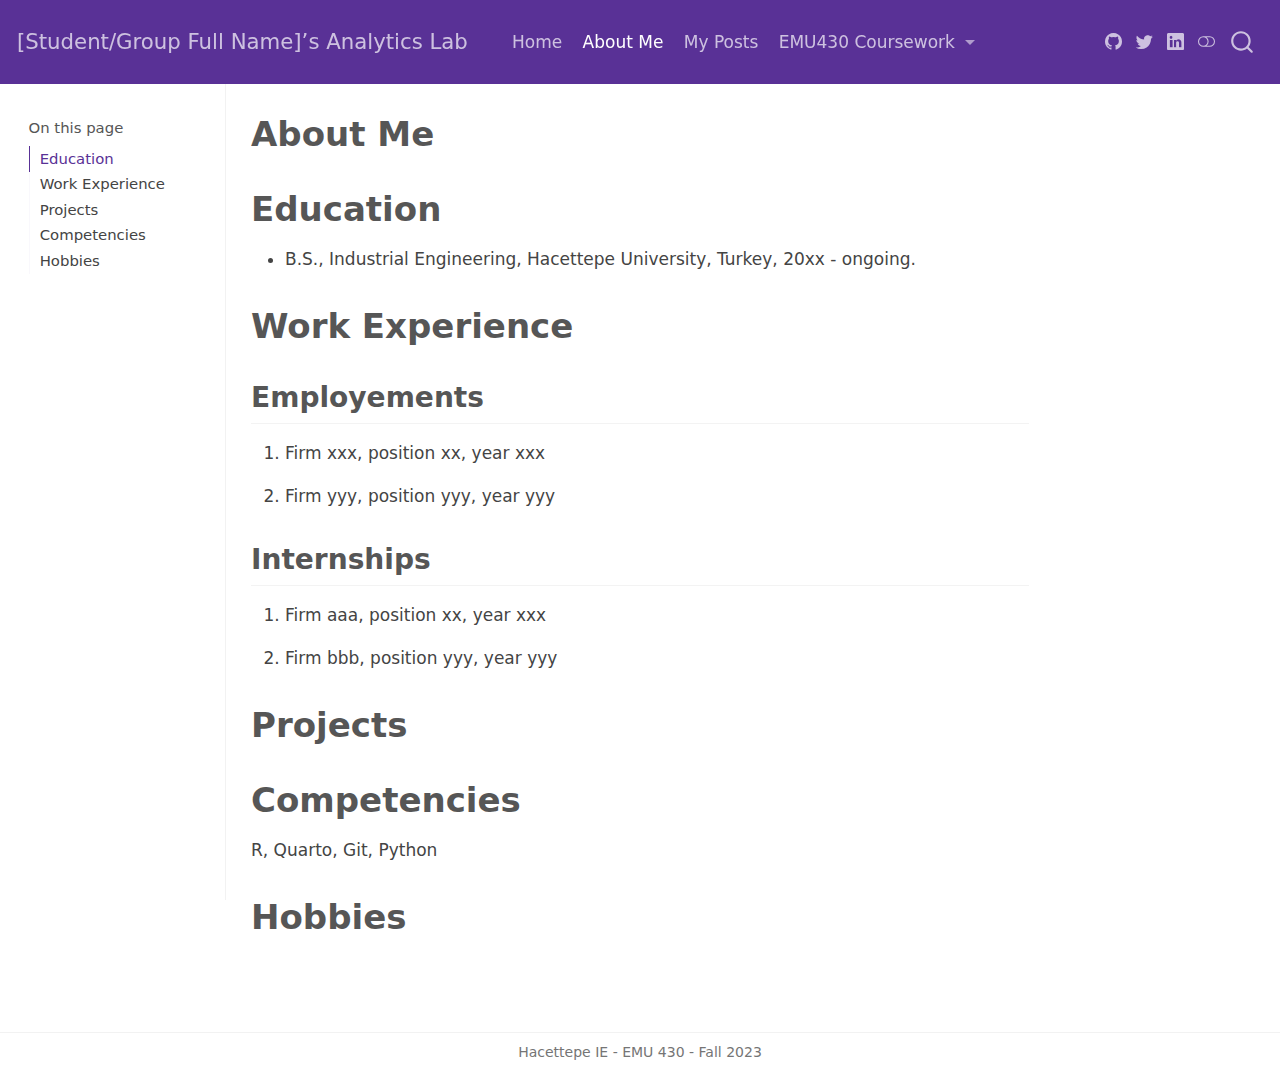
<file: _site/about.html>
<!DOCTYPE html>
<html xmlns="http://www.w3.org/1999/xhtml" lang="en" xml:lang="en"><head>

<meta charset="utf-8">
<meta name="generator" content="quarto-1.3.450">

<meta name="viewport" content="width=device-width, initial-scale=1.0, user-scalable=yes">


<title>[Student/Group Full Name]’s Analytics Lab - About Me</title>
<style>
code{white-space: pre-wrap;}
span.smallcaps{font-variant: small-caps;}
div.columns{display: flex; gap: min(4vw, 1.5em);}
div.column{flex: auto; overflow-x: auto;}
div.hanging-indent{margin-left: 1.5em; text-indent: -1.5em;}
ul.task-list{list-style: none;}
ul.task-list li input[type="checkbox"] {
  width: 0.8em;
  margin: 0 0.8em 0.2em -1em; /* quarto-specific, see https://github.com/quarto-dev/quarto-cli/issues/4556 */ 
  vertical-align: middle;
}
</style>


<script src="site_libs/quarto-nav/quarto-nav.js"></script>
<script src="site_libs/quarto-nav/headroom.min.js"></script>
<script src="site_libs/clipboard/clipboard.min.js"></script>
<script src="site_libs/quarto-search/autocomplete.umd.js"></script>
<script src="site_libs/quarto-search/fuse.min.js"></script>
<script src="site_libs/quarto-search/quarto-search.js"></script>
<meta name="quarto:offset" content="./">
<script src="site_libs/quarto-html/quarto.js"></script>
<script src="site_libs/quarto-html/popper.min.js"></script>
<script src="site_libs/quarto-html/tippy.umd.min.js"></script>
<script src="site_libs/quarto-html/anchor.min.js"></script>
<link href="site_libs/quarto-html/tippy.css" rel="stylesheet">
<link href="site_libs/quarto-html/quarto-syntax-highlighting.css" rel="stylesheet" class="quarto-color-scheme" id="quarto-text-highlighting-styles">
<link href="site_libs/quarto-html/quarto-syntax-highlighting-dark.css" rel="prefetch" class="quarto-color-scheme quarto-color-alternate" id="quarto-text-highlighting-styles">
<script src="site_libs/bootstrap/bootstrap.min.js"></script>
<link href="site_libs/bootstrap/bootstrap-icons.css" rel="stylesheet">
<link href="site_libs/bootstrap/bootstrap.min.css" rel="stylesheet" class="quarto-color-scheme" id="quarto-bootstrap" data-mode="light">
<link href="site_libs/bootstrap/bootstrap-dark.min.css" rel="prefetch" class="quarto-color-scheme quarto-color-alternate" id="quarto-bootstrap" data-mode="dark">
<script id="quarto-search-options" type="application/json">{
  "location": "navbar",
  "copy-button": false,
  "collapse-after": 3,
  "panel-placement": "end",
  "type": "overlay",
  "limit": 20,
  "language": {
    "search-no-results-text": "No results",
    "search-matching-documents-text": "matching documents",
    "search-copy-link-title": "Copy link to search",
    "search-hide-matches-text": "Hide additional matches",
    "search-more-match-text": "more match in this document",
    "search-more-matches-text": "more matches in this document",
    "search-clear-button-title": "Clear",
    "search-detached-cancel-button-title": "Cancel",
    "search-submit-button-title": "Submit",
    "search-label": "Search"
  }
}</script>


<link rel="stylesheet" href="styles.css">
</head>

<body class="docked nav-fixed">

<div id="quarto-search-results"></div>
  <header id="quarto-header" class="headroom fixed-top">
    <nav class="navbar navbar-expand-lg navbar-dark ">
      <div class="navbar-container container-fluid">
      <div class="navbar-brand-container">
    <a class="navbar-brand" href="./index.html">
    <span class="navbar-title">[Student/Group Full Name]’s Analytics Lab</span>
    </a>
  </div>
            <div id="quarto-search" class="" title="Search"></div>
          <button class="navbar-toggler" type="button" data-bs-toggle="collapse" data-bs-target="#navbarCollapse" aria-controls="navbarCollapse" aria-expanded="false" aria-label="Toggle navigation" onclick="if (window.quartoToggleHeadroom) { window.quartoToggleHeadroom(); }">
  <span class="navbar-toggler-icon"></span>
</button>
          <div class="collapse navbar-collapse" id="navbarCollapse">
            <ul class="navbar-nav navbar-nav-scroll me-auto">
  <li class="nav-item">
    <a class="nav-link" href="./index.html" rel="" target="">
 <span class="menu-text">Home</span></a>
  </li>  
  <li class="nav-item">
    <a class="nav-link active" href="./about.html" rel="" target="" aria-current="page">
 <span class="menu-text">About Me</span></a>
  </li>  
  <li class="nav-item">
    <a class="nav-link" href="./posts.html" rel="" target="">
 <span class="menu-text">My Posts</span></a>
  </li>  
  <li class="nav-item dropdown ">
    <a class="nav-link dropdown-toggle" href="#" id="nav-menu-emu430-coursework" role="button" data-bs-toggle="dropdown" aria-expanded="false" rel="" target="">
 <span class="menu-text">EMU430 Coursework</span>
    </a>
    <ul class="dropdown-menu" aria-labelledby="nav-menu-emu430-coursework">    
        <li>
    <a class="dropdown-item" href="./assignments.html" rel="" target="">
 <span class="dropdown-text">Assignments</span></a>
  </li>  
        <li>
    <a class="dropdown-item" href="./project.html" rel="" target="">
 <span class="dropdown-text">Project</span></a>
  </li>  
    </ul>
  </li>
</ul>
            <div class="quarto-navbar-tools ms-auto tools-wide">
    <a href="https://twitter.com" rel="" title="" class="quarto-navigation-tool px-1" aria-label=""><i class="bi bi-github"></i></a>
    <a href="https://twitter.com" rel="" title="" class="quarto-navigation-tool px-1" aria-label=""><i class="bi bi-twitter"></i></a>
    <a href="https://linkedin.com" rel="" title="" class="quarto-navigation-tool px-1" aria-label=""><i class="bi bi-linkedin"></i></a>
  <a href="" class="quarto-color-scheme-toggle quarto-navigation-tool  px-1" onclick="window.quartoToggleColorScheme(); return false;" title="Toggle dark mode"><i class="bi"></i></a>
</div>
          </div> <!-- /navcollapse -->
      </div> <!-- /container-fluid -->
    </nav>
</header>
<!-- content -->
<div id="quarto-content" class="quarto-container page-columns page-rows-contents page-layout-article page-navbar">
<!-- sidebar -->
  <nav id="quarto-sidebar" class="sidebar collapse collapse-horizontal sidebar-navigation docked overflow-auto">
    <nav id="TOC" role="doc-toc" class="toc-active">
    <h2 id="toc-title">On this page</h2>
   
  <ul>
  <li><a href="#education" id="toc-education" class="nav-link active" data-scroll-target="#education">Education</a></li>
  <li><a href="#work-experience" id="toc-work-experience" class="nav-link" data-scroll-target="#work-experience">Work Experience</a>
  <ul class="collapse">
  <li><a href="#employements" id="toc-employements" class="nav-link" data-scroll-target="#employements">Employements</a></li>
  <li><a href="#internships" id="toc-internships" class="nav-link" data-scroll-target="#internships">Internships</a></li>
  </ul></li>
  <li><a href="#projects" id="toc-projects" class="nav-link" data-scroll-target="#projects">Projects</a></li>
  <li><a href="#competencies" id="toc-competencies" class="nav-link" data-scroll-target="#competencies">Competencies</a></li>
  <li><a href="#hobbies" id="toc-hobbies" class="nav-link" data-scroll-target="#hobbies">Hobbies</a></li>
  </ul>
</nav>
</nav>
<div id="quarto-sidebar-glass" data-bs-toggle="collapse" data-bs-target="#quarto-sidebar,#quarto-sidebar-glass"></div>
<!-- margin-sidebar -->
    <div id="quarto-margin-sidebar" class="sidebar margin-sidebar">
    </div>
<!-- main -->
<main class="content" id="quarto-document-content">

<header id="title-block-header" class="quarto-title-block default">
<div class="quarto-title">
<h1 class="title">About Me</h1>
</div>



<div class="quarto-title-meta">

    
  
    
  </div>
  

</header>

<section id="education" class="level1">
<h1>Education</h1>
<ul>
<li>B.S., Industrial Engineering, Hacettepe University, Turkey, 20xx - ongoing.</li>
</ul>
</section>
<section id="work-experience" class="level1">
<h1>Work Experience</h1>
<section id="employements" class="level2">
<h2 class="anchored" data-anchor-id="employements">Employements</h2>
<ol type="1">
<li><p>Firm xxx, position xx, year xxx</p></li>
<li><p>Firm yyy, position yyy, year yyy</p></li>
</ol>
</section>
<section id="internships" class="level2">
<h2 class="anchored" data-anchor-id="internships">Internships</h2>
<ol type="1">
<li><p>Firm aaa, position xx, year xxx</p></li>
<li><p>Firm bbb, position yyy, year yyy</p></li>
</ol>
</section>
</section>
<section id="projects" class="level1">
<h1>Projects</h1>
</section>
<section id="competencies" class="level1">
<h1>Competencies</h1>
<p>R, Quarto, Git, Python</p>
</section>
<section id="hobbies" class="level1">
<h1>Hobbies</h1>


</section>

<a onclick="window.scrollTo(0, 0); return false;" role="button" id="quarto-back-to-top"><i class="bi bi-arrow-up"></i> Back to top</a></main> <!-- /main -->
<script id="quarto-html-after-body" type="application/javascript">
window.document.addEventListener("DOMContentLoaded", function (event) {
  const toggleBodyColorMode = (bsSheetEl) => {
    const mode = bsSheetEl.getAttribute("data-mode");
    const bodyEl = window.document.querySelector("body");
    if (mode === "dark") {
      bodyEl.classList.add("quarto-dark");
      bodyEl.classList.remove("quarto-light");
    } else {
      bodyEl.classList.add("quarto-light");
      bodyEl.classList.remove("quarto-dark");
    }
  }
  const toggleBodyColorPrimary = () => {
    const bsSheetEl = window.document.querySelector("link#quarto-bootstrap");
    if (bsSheetEl) {
      toggleBodyColorMode(bsSheetEl);
    }
  }
  toggleBodyColorPrimary();  
  const disableStylesheet = (stylesheets) => {
    for (let i=0; i < stylesheets.length; i++) {
      const stylesheet = stylesheets[i];
      stylesheet.rel = 'prefetch';
    }
  }
  const enableStylesheet = (stylesheets) => {
    for (let i=0; i < stylesheets.length; i++) {
      const stylesheet = stylesheets[i];
      stylesheet.rel = 'stylesheet';
    }
  }
  const manageTransitions = (selector, allowTransitions) => {
    const els = window.document.querySelectorAll(selector);
    for (let i=0; i < els.length; i++) {
      const el = els[i];
      if (allowTransitions) {
        el.classList.remove('notransition');
      } else {
        el.classList.add('notransition');
      }
    }
  }
  const toggleColorMode = (alternate) => {
    // Switch the stylesheets
    const alternateStylesheets = window.document.querySelectorAll('link.quarto-color-scheme.quarto-color-alternate');
    manageTransitions('#quarto-margin-sidebar .nav-link', false);
    if (alternate) {
      enableStylesheet(alternateStylesheets);
      for (const sheetNode of alternateStylesheets) {
        if (sheetNode.id === "quarto-bootstrap") {
          toggleBodyColorMode(sheetNode);
        }
      }
    } else {
      disableStylesheet(alternateStylesheets);
      toggleBodyColorPrimary();
    }
    manageTransitions('#quarto-margin-sidebar .nav-link', true);
    // Switch the toggles
    const toggles = window.document.querySelectorAll('.quarto-color-scheme-toggle');
    for (let i=0; i < toggles.length; i++) {
      const toggle = toggles[i];
      if (toggle) {
        if (alternate) {
          toggle.classList.add("alternate");     
        } else {
          toggle.classList.remove("alternate");
        }
      }
    }
    // Hack to workaround the fact that safari doesn't
    // properly recolor the scrollbar when toggling (#1455)
    if (navigator.userAgent.indexOf('Safari') > 0 && navigator.userAgent.indexOf('Chrome') == -1) {
      manageTransitions("body", false);
      window.scrollTo(0, 1);
      setTimeout(() => {
        window.scrollTo(0, 0);
        manageTransitions("body", true);
      }, 40);  
    }
  }
  const isFileUrl = () => { 
    return window.location.protocol === 'file:';
  }
  const hasAlternateSentinel = () => {  
    let styleSentinel = getColorSchemeSentinel();
    if (styleSentinel !== null) {
      return styleSentinel === "alternate";
    } else {
      return false;
    }
  }
  const setStyleSentinel = (alternate) => {
    const value = alternate ? "alternate" : "default";
    if (!isFileUrl()) {
      window.localStorage.setItem("quarto-color-scheme", value);
    } else {
      localAlternateSentinel = value;
    }
  }
  const getColorSchemeSentinel = () => {
    if (!isFileUrl()) {
      const storageValue = window.localStorage.getItem("quarto-color-scheme");
      return storageValue != null ? storageValue : localAlternateSentinel;
    } else {
      return localAlternateSentinel;
    }
  }
  let localAlternateSentinel = 'default';
  // Dark / light mode switch
  window.quartoToggleColorScheme = () => {
    // Read the current dark / light value 
    let toAlternate = !hasAlternateSentinel();
    toggleColorMode(toAlternate);
    setStyleSentinel(toAlternate);
  };
  // Ensure there is a toggle, if there isn't float one in the top right
  if (window.document.querySelector('.quarto-color-scheme-toggle') === null) {
    const a = window.document.createElement('a');
    a.classList.add('top-right');
    a.classList.add('quarto-color-scheme-toggle');
    a.href = "";
    a.onclick = function() { try { window.quartoToggleColorScheme(); } catch {} return false; };
    const i = window.document.createElement("i");
    i.classList.add('bi');
    a.appendChild(i);
    window.document.body.appendChild(a);
  }
  // Switch to dark mode if need be
  if (hasAlternateSentinel()) {
    toggleColorMode(true);
  } else {
    toggleColorMode(false);
  }
  const icon = "";
  const anchorJS = new window.AnchorJS();
  anchorJS.options = {
    placement: 'right',
    icon: icon
  };
  anchorJS.add('.anchored');
  const isCodeAnnotation = (el) => {
    for (const clz of el.classList) {
      if (clz.startsWith('code-annotation-')) {                     
        return true;
      }
    }
    return false;
  }
  const clipboard = new window.ClipboardJS('.code-copy-button', {
    text: function(trigger) {
      const codeEl = trigger.previousElementSibling.cloneNode(true);
      for (const childEl of codeEl.children) {
        if (isCodeAnnotation(childEl)) {
          childEl.remove();
        }
      }
      return codeEl.innerText;
    }
  });
  clipboard.on('success', function(e) {
    // button target
    const button = e.trigger;
    // don't keep focus
    button.blur();
    // flash "checked"
    button.classList.add('code-copy-button-checked');
    var currentTitle = button.getAttribute("title");
    button.setAttribute("title", "Copied!");
    let tooltip;
    if (window.bootstrap) {
      button.setAttribute("data-bs-toggle", "tooltip");
      button.setAttribute("data-bs-placement", "left");
      button.setAttribute("data-bs-title", "Copied!");
      tooltip = new bootstrap.Tooltip(button, 
        { trigger: "manual", 
          customClass: "code-copy-button-tooltip",
          offset: [0, -8]});
      tooltip.show();    
    }
    setTimeout(function() {
      if (tooltip) {
        tooltip.hide();
        button.removeAttribute("data-bs-title");
        button.removeAttribute("data-bs-toggle");
        button.removeAttribute("data-bs-placement");
      }
      button.setAttribute("title", currentTitle);
      button.classList.remove('code-copy-button-checked');
    }, 1000);
    // clear code selection
    e.clearSelection();
  });
  function tippyHover(el, contentFn) {
    const config = {
      allowHTML: true,
      content: contentFn,
      maxWidth: 500,
      delay: 100,
      arrow: false,
      appendTo: function(el) {
          return el.parentElement;
      },
      interactive: true,
      interactiveBorder: 10,
      theme: 'quarto',
      placement: 'bottom-start'
    };
    window.tippy(el, config); 
  }
  const noterefs = window.document.querySelectorAll('a[role="doc-noteref"]');
  for (var i=0; i<noterefs.length; i++) {
    const ref = noterefs[i];
    tippyHover(ref, function() {
      // use id or data attribute instead here
      let href = ref.getAttribute('data-footnote-href') || ref.getAttribute('href');
      try { href = new URL(href).hash; } catch {}
      const id = href.replace(/^#\/?/, "");
      const note = window.document.getElementById(id);
      return note.innerHTML;
    });
  }
      let selectedAnnoteEl;
      const selectorForAnnotation = ( cell, annotation) => {
        let cellAttr = 'data-code-cell="' + cell + '"';
        let lineAttr = 'data-code-annotation="' +  annotation + '"';
        const selector = 'span[' + cellAttr + '][' + lineAttr + ']';
        return selector;
      }
      const selectCodeLines = (annoteEl) => {
        const doc = window.document;
        const targetCell = annoteEl.getAttribute("data-target-cell");
        const targetAnnotation = annoteEl.getAttribute("data-target-annotation");
        const annoteSpan = window.document.querySelector(selectorForAnnotation(targetCell, targetAnnotation));
        const lines = annoteSpan.getAttribute("data-code-lines").split(",");
        const lineIds = lines.map((line) => {
          return targetCell + "-" + line;
        })
        let top = null;
        let height = null;
        let parent = null;
        if (lineIds.length > 0) {
            //compute the position of the single el (top and bottom and make a div)
            const el = window.document.getElementById(lineIds[0]);
            top = el.offsetTop;
            height = el.offsetHeight;
            parent = el.parentElement.parentElement;
          if (lineIds.length > 1) {
            const lastEl = window.document.getElementById(lineIds[lineIds.length - 1]);
            const bottom = lastEl.offsetTop + lastEl.offsetHeight;
            height = bottom - top;
          }
          if (top !== null && height !== null && parent !== null) {
            // cook up a div (if necessary) and position it 
            let div = window.document.getElementById("code-annotation-line-highlight");
            if (div === null) {
              div = window.document.createElement("div");
              div.setAttribute("id", "code-annotation-line-highlight");
              div.style.position = 'absolute';
              parent.appendChild(div);
            }
            div.style.top = top - 2 + "px";
            div.style.height = height + 4 + "px";
            let gutterDiv = window.document.getElementById("code-annotation-line-highlight-gutter");
            if (gutterDiv === null) {
              gutterDiv = window.document.createElement("div");
              gutterDiv.setAttribute("id", "code-annotation-line-highlight-gutter");
              gutterDiv.style.position = 'absolute';
              const codeCell = window.document.getElementById(targetCell);
              const gutter = codeCell.querySelector('.code-annotation-gutter');
              gutter.appendChild(gutterDiv);
            }
            gutterDiv.style.top = top - 2 + "px";
            gutterDiv.style.height = height + 4 + "px";
          }
          selectedAnnoteEl = annoteEl;
        }
      };
      const unselectCodeLines = () => {
        const elementsIds = ["code-annotation-line-highlight", "code-annotation-line-highlight-gutter"];
        elementsIds.forEach((elId) => {
          const div = window.document.getElementById(elId);
          if (div) {
            div.remove();
          }
        });
        selectedAnnoteEl = undefined;
      };
      // Attach click handler to the DT
      const annoteDls = window.document.querySelectorAll('dt[data-target-cell]');
      for (const annoteDlNode of annoteDls) {
        annoteDlNode.addEventListener('click', (event) => {
          const clickedEl = event.target;
          if (clickedEl !== selectedAnnoteEl) {
            unselectCodeLines();
            const activeEl = window.document.querySelector('dt[data-target-cell].code-annotation-active');
            if (activeEl) {
              activeEl.classList.remove('code-annotation-active');
            }
            selectCodeLines(clickedEl);
            clickedEl.classList.add('code-annotation-active');
          } else {
            // Unselect the line
            unselectCodeLines();
            clickedEl.classList.remove('code-annotation-active');
          }
        });
      }
  const findCites = (el) => {
    const parentEl = el.parentElement;
    if (parentEl) {
      const cites = parentEl.dataset.cites;
      if (cites) {
        return {
          el,
          cites: cites.split(' ')
        };
      } else {
        return findCites(el.parentElement)
      }
    } else {
      return undefined;
    }
  };
  var bibliorefs = window.document.querySelectorAll('a[role="doc-biblioref"]');
  for (var i=0; i<bibliorefs.length; i++) {
    const ref = bibliorefs[i];
    const citeInfo = findCites(ref);
    if (citeInfo) {
      tippyHover(citeInfo.el, function() {
        var popup = window.document.createElement('div');
        citeInfo.cites.forEach(function(cite) {
          var citeDiv = window.document.createElement('div');
          citeDiv.classList.add('hanging-indent');
          citeDiv.classList.add('csl-entry');
          var biblioDiv = window.document.getElementById('ref-' + cite);
          if (biblioDiv) {
            citeDiv.innerHTML = biblioDiv.innerHTML;
          }
          popup.appendChild(citeDiv);
        });
        return popup.innerHTML;
      });
    }
  }
});
</script>
</div> <!-- /content -->
<footer class="footer">
  <div class="nav-footer">
    <div class="nav-footer-left">
      &nbsp;
    </div>   
    <div class="nav-footer-center">Hacettepe IE - EMU 430 - Fall 2023</div>
    <div class="nav-footer-right">
      &nbsp;
    </div>
  </div>
</footer>



</body></html>
</file>
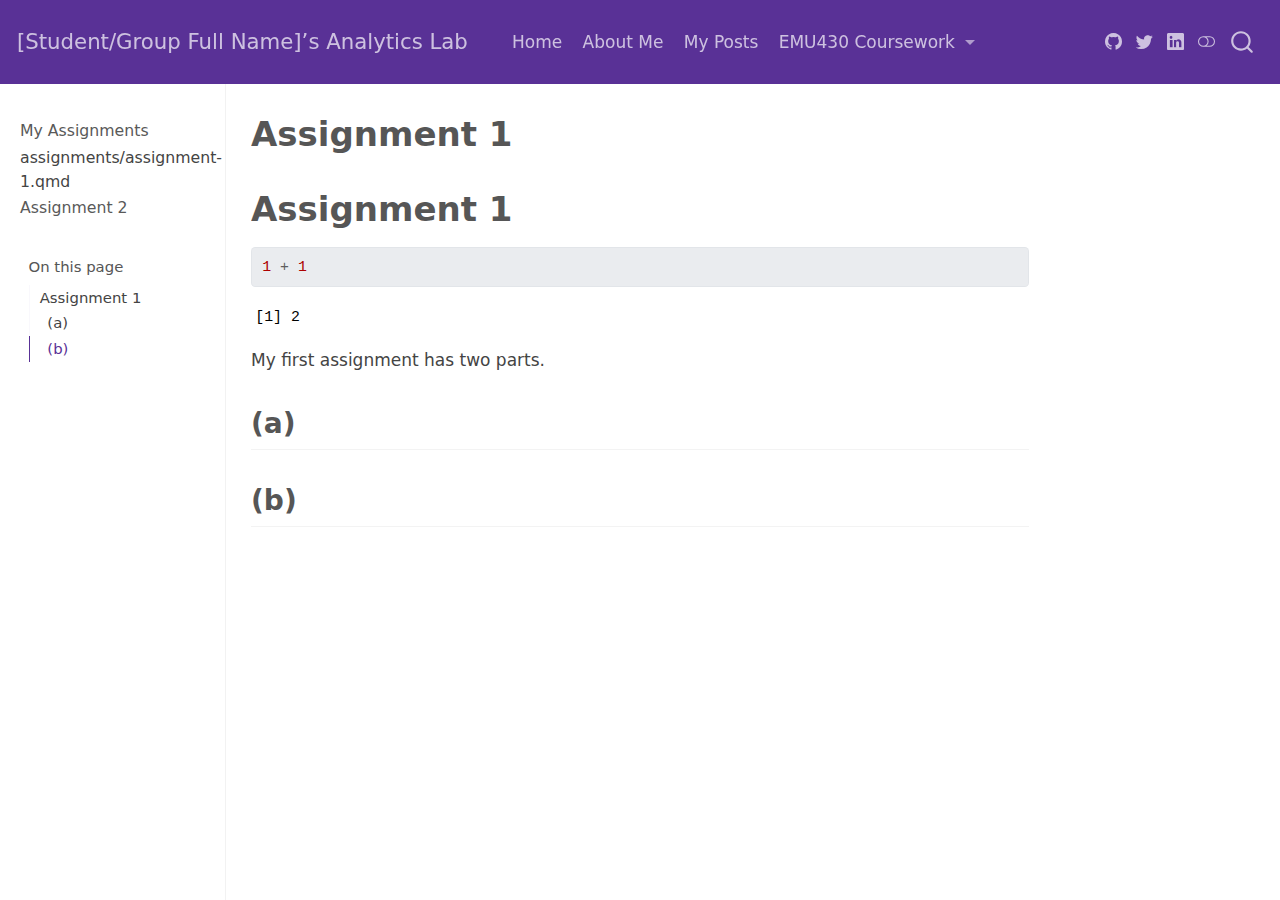
<file: _site/assignment-1.html>
<!DOCTYPE html>
<html xmlns="http://www.w3.org/1999/xhtml" lang="en" xml:lang="en"><head>

<meta charset="utf-8">
<meta name="generator" content="quarto-1.3.450">

<meta name="viewport" content="width=device-width, initial-scale=1.0, user-scalable=yes">


<title>[Student/Group Full Name]’s Analytics Lab - Assignment 1</title>
<style>
code{white-space: pre-wrap;}
span.smallcaps{font-variant: small-caps;}
div.columns{display: flex; gap: min(4vw, 1.5em);}
div.column{flex: auto; overflow-x: auto;}
div.hanging-indent{margin-left: 1.5em; text-indent: -1.5em;}
ul.task-list{list-style: none;}
ul.task-list li input[type="checkbox"] {
  width: 0.8em;
  margin: 0 0.8em 0.2em -1em; /* quarto-specific, see https://github.com/quarto-dev/quarto-cli/issues/4556 */ 
  vertical-align: middle;
}
/* CSS for syntax highlighting */
pre > code.sourceCode { white-space: pre; position: relative; }
pre > code.sourceCode > span { display: inline-block; line-height: 1.25; }
pre > code.sourceCode > span:empty { height: 1.2em; }
.sourceCode { overflow: visible; }
code.sourceCode > span { color: inherit; text-decoration: inherit; }
div.sourceCode { margin: 1em 0; }
pre.sourceCode { margin: 0; }
@media screen {
div.sourceCode { overflow: auto; }
}
@media print {
pre > code.sourceCode { white-space: pre-wrap; }
pre > code.sourceCode > span { text-indent: -5em; padding-left: 5em; }
}
pre.numberSource code
  { counter-reset: source-line 0; }
pre.numberSource code > span
  { position: relative; left: -4em; counter-increment: source-line; }
pre.numberSource code > span > a:first-child::before
  { content: counter(source-line);
    position: relative; left: -1em; text-align: right; vertical-align: baseline;
    border: none; display: inline-block;
    -webkit-touch-callout: none; -webkit-user-select: none;
    -khtml-user-select: none; -moz-user-select: none;
    -ms-user-select: none; user-select: none;
    padding: 0 4px; width: 4em;
  }
pre.numberSource { margin-left: 3em;  padding-left: 4px; }
div.sourceCode
  {   }
@media screen {
pre > code.sourceCode > span > a:first-child::before { text-decoration: underline; }
}
</style>


<script src="site_libs/quarto-nav/quarto-nav.js"></script>
<script src="site_libs/quarto-nav/headroom.min.js"></script>
<script src="site_libs/clipboard/clipboard.min.js"></script>
<script src="site_libs/quarto-search/autocomplete.umd.js"></script>
<script src="site_libs/quarto-search/fuse.min.js"></script>
<script src="site_libs/quarto-search/quarto-search.js"></script>
<meta name="quarto:offset" content="./">
<script src="site_libs/quarto-html/quarto.js"></script>
<script src="site_libs/quarto-html/popper.min.js"></script>
<script src="site_libs/quarto-html/tippy.umd.min.js"></script>
<script src="site_libs/quarto-html/anchor.min.js"></script>
<link href="site_libs/quarto-html/tippy.css" rel="stylesheet">
<link href="site_libs/quarto-html/quarto-syntax-highlighting.css" rel="stylesheet" class="quarto-color-scheme" id="quarto-text-highlighting-styles">
<link href="site_libs/quarto-html/quarto-syntax-highlighting-dark.css" rel="prefetch" class="quarto-color-scheme quarto-color-alternate" id="quarto-text-highlighting-styles">
<script src="site_libs/bootstrap/bootstrap.min.js"></script>
<link href="site_libs/bootstrap/bootstrap-icons.css" rel="stylesheet">
<link href="site_libs/bootstrap/bootstrap.min.css" rel="stylesheet" class="quarto-color-scheme" id="quarto-bootstrap" data-mode="light">
<link href="site_libs/bootstrap/bootstrap-dark.min.css" rel="prefetch" class="quarto-color-scheme quarto-color-alternate" id="quarto-bootstrap" data-mode="dark">
<script id="quarto-search-options" type="application/json">{
  "location": "navbar",
  "copy-button": false,
  "collapse-after": 3,
  "panel-placement": "end",
  "type": "overlay",
  "limit": 20,
  "language": {
    "search-no-results-text": "No results",
    "search-matching-documents-text": "matching documents",
    "search-copy-link-title": "Copy link to search",
    "search-hide-matches-text": "Hide additional matches",
    "search-more-match-text": "more match in this document",
    "search-more-matches-text": "more matches in this document",
    "search-clear-button-title": "Clear",
    "search-detached-cancel-button-title": "Cancel",
    "search-submit-button-title": "Submit",
    "search-label": "Search"
  }
}</script>


<link rel="stylesheet" href="styles.css">
</head>

<body class="nav-sidebar docked nav-fixed">

<div id="quarto-search-results"></div>
  <header id="quarto-header" class="headroom fixed-top">
    <nav class="navbar navbar-expand-lg navbar-dark ">
      <div class="navbar-container container-fluid">
      <div class="navbar-brand-container">
    <a class="navbar-brand" href="./index.html">
    <span class="navbar-title">[Student/Group Full Name]’s Analytics Lab</span>
    </a>
  </div>
            <div id="quarto-search" class="" title="Search"></div>
          <button class="navbar-toggler" type="button" data-bs-toggle="collapse" data-bs-target="#navbarCollapse" aria-controls="navbarCollapse" aria-expanded="false" aria-label="Toggle navigation" onclick="if (window.quartoToggleHeadroom) { window.quartoToggleHeadroom(); }">
  <span class="navbar-toggler-icon"></span>
</button>
          <div class="collapse navbar-collapse" id="navbarCollapse">
            <ul class="navbar-nav navbar-nav-scroll me-auto">
  <li class="nav-item">
    <a class="nav-link" href="./index.html" rel="" target="">
 <span class="menu-text">Home</span></a>
  </li>  
  <li class="nav-item">
    <a class="nav-link" href="./about.html" rel="" target="">
 <span class="menu-text">About Me</span></a>
  </li>  
  <li class="nav-item">
    <a class="nav-link" href="./posts.html" rel="" target="">
 <span class="menu-text">My Posts</span></a>
  </li>  
  <li class="nav-item dropdown ">
    <a class="nav-link dropdown-toggle" href="#" id="nav-menu-emu430-coursework" role="button" data-bs-toggle="dropdown" aria-expanded="false" rel="" target="">
 <span class="menu-text">EMU430 Coursework</span>
    </a>
    <ul class="dropdown-menu" aria-labelledby="nav-menu-emu430-coursework">    
        <li>
    <a class="dropdown-item" href="./assignments.html" rel="" target="">
 <span class="dropdown-text">Assignments</span></a>
  </li>  
        <li>
    <a class="dropdown-item" href="./project.html" rel="" target="">
 <span class="dropdown-text">Project</span></a>
  </li>  
    </ul>
  </li>
</ul>
            <div class="quarto-navbar-tools ms-auto tools-wide">
    <a href="https://twitter.com" rel="" title="" class="quarto-navigation-tool px-1" aria-label=""><i class="bi bi-github"></i></a>
    <a href="https://twitter.com" rel="" title="" class="quarto-navigation-tool px-1" aria-label=""><i class="bi bi-twitter"></i></a>
    <a href="https://linkedin.com" rel="" title="" class="quarto-navigation-tool px-1" aria-label=""><i class="bi bi-linkedin"></i></a>
  <a href="" class="quarto-color-scheme-toggle quarto-navigation-tool  px-1" onclick="window.quartoToggleColorScheme(); return false;" title="Toggle dark mode"><i class="bi"></i></a>
</div>
          </div> <!-- /navcollapse -->
      </div> <!-- /container-fluid -->
    </nav>
  <nav class="quarto-secondary-nav">
    <div class="container-fluid d-flex">
      <button type="button" class="quarto-btn-toggle btn" data-bs-toggle="collapse" data-bs-target="#quarto-sidebar,#quarto-sidebar-glass" aria-controls="quarto-sidebar" aria-expanded="false" aria-label="Toggle sidebar navigation" onclick="if (window.quartoToggleHeadroom) { window.quartoToggleHeadroom(); }">
        <i class="bi bi-layout-text-sidebar-reverse"></i>
      </button>
      <nav class="quarto-page-breadcrumbs" aria-label="breadcrumb"><ol class="breadcrumb"><li class="breadcrumb-item">Assignment 1</li></ol></nav>
      <a class="flex-grow-1" role="button" data-bs-toggle="collapse" data-bs-target="#quarto-sidebar,#quarto-sidebar-glass" aria-controls="quarto-sidebar" aria-expanded="false" aria-label="Toggle sidebar navigation" onclick="if (window.quartoToggleHeadroom) { window.quartoToggleHeadroom(); }">      
      </a>
    </div>
  </nav>
</header>
<!-- content -->
<div id="quarto-content" class="quarto-container page-columns page-rows-contents page-layout-article page-navbar">
<!-- sidebar -->
  <nav id="quarto-sidebar" class="sidebar collapse collapse-horizontal sidebar-navigation docked overflow-auto">
    <div class="sidebar-menu-container"> 
    <ul class="list-unstyled mt-1">
        <li class="sidebar-item">
  <div class="sidebar-item-container"> 
  <a href="./assignments.html" class="sidebar-item-text sidebar-link">
 <span class="menu-text">My Assignments</span></a>
  </div>
</li>
        <li class="sidebar-item">
 <span class="menu-text">assignments/assignment-1.qmd</span>
  </li>
        <li class="sidebar-item">
  <div class="sidebar-item-container"> 
  <a href="./assignments/assignment-2.html" class="sidebar-item-text sidebar-link">
 <span class="menu-text">Assignment 2</span></a>
  </div>
</li>
    </ul>
    </div>
    <nav id="TOC" role="doc-toc" class="toc-active">
    <h2 id="toc-title">On this page</h2>
   
  <ul>
  <li><a href="#assignment-1" id="toc-assignment-1" class="nav-link active" data-scroll-target="#assignment-1">Assignment 1</a>
  <ul class="collapse">
  <li><a href="#a" id="toc-a" class="nav-link" data-scroll-target="#a">(a)</a></li>
  <li><a href="#b" id="toc-b" class="nav-link" data-scroll-target="#b">(b)</a></li>
  </ul></li>
  </ul>
</nav>
</nav>
<div id="quarto-sidebar-glass" data-bs-toggle="collapse" data-bs-target="#quarto-sidebar,#quarto-sidebar-glass"></div>
<!-- margin-sidebar -->
    <div id="quarto-margin-sidebar" class="sidebar margin-sidebar">
    </div>
<!-- main -->
<main class="content" id="quarto-document-content">

<header id="title-block-header" class="quarto-title-block default">
<div class="quarto-title">
<h1 class="title">Assignment 1</h1>
</div>



<div class="quarto-title-meta">

    
  
    
  </div>
  

</header>

<section id="assignment-1" class="level1">
<h1>Assignment 1</h1>
<div class="cell">
<div class="sourceCode cell-code" id="cb1"><pre class="sourceCode r code-with-copy"><code class="sourceCode r"><span id="cb1-1"><a href="#cb1-1" aria-hidden="true" tabindex="-1"></a><span class="dv">1</span> <span class="sc">+</span> <span class="dv">1</span></span></code><button title="Copy to Clipboard" class="code-copy-button"><i class="bi"></i></button></pre></div>
<div class="cell-output cell-output-stdout">
<pre><code>[1] 2</code></pre>
</div>
</div>
<p>My first assignment has two parts.</p>
<section id="a" class="level2">
<h2 class="anchored" data-anchor-id="a">(a)</h2>
</section>
<section id="b" class="level2">
<h2 class="anchored" data-anchor-id="b">(b)</h2>


</section>
</section>

</main> <!-- /main -->
<script id="quarto-html-after-body" type="application/javascript">
window.document.addEventListener("DOMContentLoaded", function (event) {
  const toggleBodyColorMode = (bsSheetEl) => {
    const mode = bsSheetEl.getAttribute("data-mode");
    const bodyEl = window.document.querySelector("body");
    if (mode === "dark") {
      bodyEl.classList.add("quarto-dark");
      bodyEl.classList.remove("quarto-light");
    } else {
      bodyEl.classList.add("quarto-light");
      bodyEl.classList.remove("quarto-dark");
    }
  }
  const toggleBodyColorPrimary = () => {
    const bsSheetEl = window.document.querySelector("link#quarto-bootstrap");
    if (bsSheetEl) {
      toggleBodyColorMode(bsSheetEl);
    }
  }
  toggleBodyColorPrimary();  
  const disableStylesheet = (stylesheets) => {
    for (let i=0; i < stylesheets.length; i++) {
      const stylesheet = stylesheets[i];
      stylesheet.rel = 'prefetch';
    }
  }
  const enableStylesheet = (stylesheets) => {
    for (let i=0; i < stylesheets.length; i++) {
      const stylesheet = stylesheets[i];
      stylesheet.rel = 'stylesheet';
    }
  }
  const manageTransitions = (selector, allowTransitions) => {
    const els = window.document.querySelectorAll(selector);
    for (let i=0; i < els.length; i++) {
      const el = els[i];
      if (allowTransitions) {
        el.classList.remove('notransition');
      } else {
        el.classList.add('notransition');
      }
    }
  }
  const toggleColorMode = (alternate) => {
    // Switch the stylesheets
    const alternateStylesheets = window.document.querySelectorAll('link.quarto-color-scheme.quarto-color-alternate');
    manageTransitions('#quarto-margin-sidebar .nav-link', false);
    if (alternate) {
      enableStylesheet(alternateStylesheets);
      for (const sheetNode of alternateStylesheets) {
        if (sheetNode.id === "quarto-bootstrap") {
          toggleBodyColorMode(sheetNode);
        }
      }
    } else {
      disableStylesheet(alternateStylesheets);
      toggleBodyColorPrimary();
    }
    manageTransitions('#quarto-margin-sidebar .nav-link', true);
    // Switch the toggles
    const toggles = window.document.querySelectorAll('.quarto-color-scheme-toggle');
    for (let i=0; i < toggles.length; i++) {
      const toggle = toggles[i];
      if (toggle) {
        if (alternate) {
          toggle.classList.add("alternate");     
        } else {
          toggle.classList.remove("alternate");
        }
      }
    }
    // Hack to workaround the fact that safari doesn't
    // properly recolor the scrollbar when toggling (#1455)
    if (navigator.userAgent.indexOf('Safari') > 0 && navigator.userAgent.indexOf('Chrome') == -1) {
      manageTransitions("body", false);
      window.scrollTo(0, 1);
      setTimeout(() => {
        window.scrollTo(0, 0);
        manageTransitions("body", true);
      }, 40);  
    }
  }
  const isFileUrl = () => { 
    return window.location.protocol === 'file:';
  }
  const hasAlternateSentinel = () => {  
    let styleSentinel = getColorSchemeSentinel();
    if (styleSentinel !== null) {
      return styleSentinel === "alternate";
    } else {
      return false;
    }
  }
  const setStyleSentinel = (alternate) => {
    const value = alternate ? "alternate" : "default";
    if (!isFileUrl()) {
      window.localStorage.setItem("quarto-color-scheme", value);
    } else {
      localAlternateSentinel = value;
    }
  }
  const getColorSchemeSentinel = () => {
    if (!isFileUrl()) {
      const storageValue = window.localStorage.getItem("quarto-color-scheme");
      return storageValue != null ? storageValue : localAlternateSentinel;
    } else {
      return localAlternateSentinel;
    }
  }
  let localAlternateSentinel = 'default';
  // Dark / light mode switch
  window.quartoToggleColorScheme = () => {
    // Read the current dark / light value 
    let toAlternate = !hasAlternateSentinel();
    toggleColorMode(toAlternate);
    setStyleSentinel(toAlternate);
  };
  // Ensure there is a toggle, if there isn't float one in the top right
  if (window.document.querySelector('.quarto-color-scheme-toggle') === null) {
    const a = window.document.createElement('a');
    a.classList.add('top-right');
    a.classList.add('quarto-color-scheme-toggle');
    a.href = "";
    a.onclick = function() { try { window.quartoToggleColorScheme(); } catch {} return false; };
    const i = window.document.createElement("i");
    i.classList.add('bi');
    a.appendChild(i);
    window.document.body.appendChild(a);
  }
  // Switch to dark mode if need be
  if (hasAlternateSentinel()) {
    toggleColorMode(true);
  } else {
    toggleColorMode(false);
  }
  const icon = "";
  const anchorJS = new window.AnchorJS();
  anchorJS.options = {
    placement: 'right',
    icon: icon
  };
  anchorJS.add('.anchored');
  const isCodeAnnotation = (el) => {
    for (const clz of el.classList) {
      if (clz.startsWith('code-annotation-')) {                     
        return true;
      }
    }
    return false;
  }
  const clipboard = new window.ClipboardJS('.code-copy-button', {
    text: function(trigger) {
      const codeEl = trigger.previousElementSibling.cloneNode(true);
      for (const childEl of codeEl.children) {
        if (isCodeAnnotation(childEl)) {
          childEl.remove();
        }
      }
      return codeEl.innerText;
    }
  });
  clipboard.on('success', function(e) {
    // button target
    const button = e.trigger;
    // don't keep focus
    button.blur();
    // flash "checked"
    button.classList.add('code-copy-button-checked');
    var currentTitle = button.getAttribute("title");
    button.setAttribute("title", "Copied!");
    let tooltip;
    if (window.bootstrap) {
      button.setAttribute("data-bs-toggle", "tooltip");
      button.setAttribute("data-bs-placement", "left");
      button.setAttribute("data-bs-title", "Copied!");
      tooltip = new bootstrap.Tooltip(button, 
        { trigger: "manual", 
          customClass: "code-copy-button-tooltip",
          offset: [0, -8]});
      tooltip.show();    
    }
    setTimeout(function() {
      if (tooltip) {
        tooltip.hide();
        button.removeAttribute("data-bs-title");
        button.removeAttribute("data-bs-toggle");
        button.removeAttribute("data-bs-placement");
      }
      button.setAttribute("title", currentTitle);
      button.classList.remove('code-copy-button-checked');
    }, 1000);
    // clear code selection
    e.clearSelection();
  });
  function tippyHover(el, contentFn) {
    const config = {
      allowHTML: true,
      content: contentFn,
      maxWidth: 500,
      delay: 100,
      arrow: false,
      appendTo: function(el) {
          return el.parentElement;
      },
      interactive: true,
      interactiveBorder: 10,
      theme: 'quarto',
      placement: 'bottom-start'
    };
    window.tippy(el, config); 
  }
  const noterefs = window.document.querySelectorAll('a[role="doc-noteref"]');
  for (var i=0; i<noterefs.length; i++) {
    const ref = noterefs[i];
    tippyHover(ref, function() {
      // use id or data attribute instead here
      let href = ref.getAttribute('data-footnote-href') || ref.getAttribute('href');
      try { href = new URL(href).hash; } catch {}
      const id = href.replace(/^#\/?/, "");
      const note = window.document.getElementById(id);
      return note.innerHTML;
    });
  }
      let selectedAnnoteEl;
      const selectorForAnnotation = ( cell, annotation) => {
        let cellAttr = 'data-code-cell="' + cell + '"';
        let lineAttr = 'data-code-annotation="' +  annotation + '"';
        const selector = 'span[' + cellAttr + '][' + lineAttr + ']';
        return selector;
      }
      const selectCodeLines = (annoteEl) => {
        const doc = window.document;
        const targetCell = annoteEl.getAttribute("data-target-cell");
        const targetAnnotation = annoteEl.getAttribute("data-target-annotation");
        const annoteSpan = window.document.querySelector(selectorForAnnotation(targetCell, targetAnnotation));
        const lines = annoteSpan.getAttribute("data-code-lines").split(",");
        const lineIds = lines.map((line) => {
          return targetCell + "-" + line;
        })
        let top = null;
        let height = null;
        let parent = null;
        if (lineIds.length > 0) {
            //compute the position of the single el (top and bottom and make a div)
            const el = window.document.getElementById(lineIds[0]);
            top = el.offsetTop;
            height = el.offsetHeight;
            parent = el.parentElement.parentElement;
          if (lineIds.length > 1) {
            const lastEl = window.document.getElementById(lineIds[lineIds.length - 1]);
            const bottom = lastEl.offsetTop + lastEl.offsetHeight;
            height = bottom - top;
          }
          if (top !== null && height !== null && parent !== null) {
            // cook up a div (if necessary) and position it 
            let div = window.document.getElementById("code-annotation-line-highlight");
            if (div === null) {
              div = window.document.createElement("div");
              div.setAttribute("id", "code-annotation-line-highlight");
              div.style.position = 'absolute';
              parent.appendChild(div);
            }
            div.style.top = top - 2 + "px";
            div.style.height = height + 4 + "px";
            let gutterDiv = window.document.getElementById("code-annotation-line-highlight-gutter");
            if (gutterDiv === null) {
              gutterDiv = window.document.createElement("div");
              gutterDiv.setAttribute("id", "code-annotation-line-highlight-gutter");
              gutterDiv.style.position = 'absolute';
              const codeCell = window.document.getElementById(targetCell);
              const gutter = codeCell.querySelector('.code-annotation-gutter');
              gutter.appendChild(gutterDiv);
            }
            gutterDiv.style.top = top - 2 + "px";
            gutterDiv.style.height = height + 4 + "px";
          }
          selectedAnnoteEl = annoteEl;
        }
      };
      const unselectCodeLines = () => {
        const elementsIds = ["code-annotation-line-highlight", "code-annotation-line-highlight-gutter"];
        elementsIds.forEach((elId) => {
          const div = window.document.getElementById(elId);
          if (div) {
            div.remove();
          }
        });
        selectedAnnoteEl = undefined;
      };
      // Attach click handler to the DT
      const annoteDls = window.document.querySelectorAll('dt[data-target-cell]');
      for (const annoteDlNode of annoteDls) {
        annoteDlNode.addEventListener('click', (event) => {
          const clickedEl = event.target;
          if (clickedEl !== selectedAnnoteEl) {
            unselectCodeLines();
            const activeEl = window.document.querySelector('dt[data-target-cell].code-annotation-active');
            if (activeEl) {
              activeEl.classList.remove('code-annotation-active');
            }
            selectCodeLines(clickedEl);
            clickedEl.classList.add('code-annotation-active');
          } else {
            // Unselect the line
            unselectCodeLines();
            clickedEl.classList.remove('code-annotation-active');
          }
        });
      }
  const findCites = (el) => {
    const parentEl = el.parentElement;
    if (parentEl) {
      const cites = parentEl.dataset.cites;
      if (cites) {
        return {
          el,
          cites: cites.split(' ')
        };
      } else {
        return findCites(el.parentElement)
      }
    } else {
      return undefined;
    }
  };
  var bibliorefs = window.document.querySelectorAll('a[role="doc-biblioref"]');
  for (var i=0; i<bibliorefs.length; i++) {
    const ref = bibliorefs[i];
    const citeInfo = findCites(ref);
    if (citeInfo) {
      tippyHover(citeInfo.el, function() {
        var popup = window.document.createElement('div');
        citeInfo.cites.forEach(function(cite) {
          var citeDiv = window.document.createElement('div');
          citeDiv.classList.add('hanging-indent');
          citeDiv.classList.add('csl-entry');
          var biblioDiv = window.document.getElementById('ref-' + cite);
          if (biblioDiv) {
            citeDiv.innerHTML = biblioDiv.innerHTML;
          }
          popup.appendChild(citeDiv);
        });
        return popup.innerHTML;
      });
    }
  }
});
</script>
</div> <!-- /content -->



</body></html>
</file>
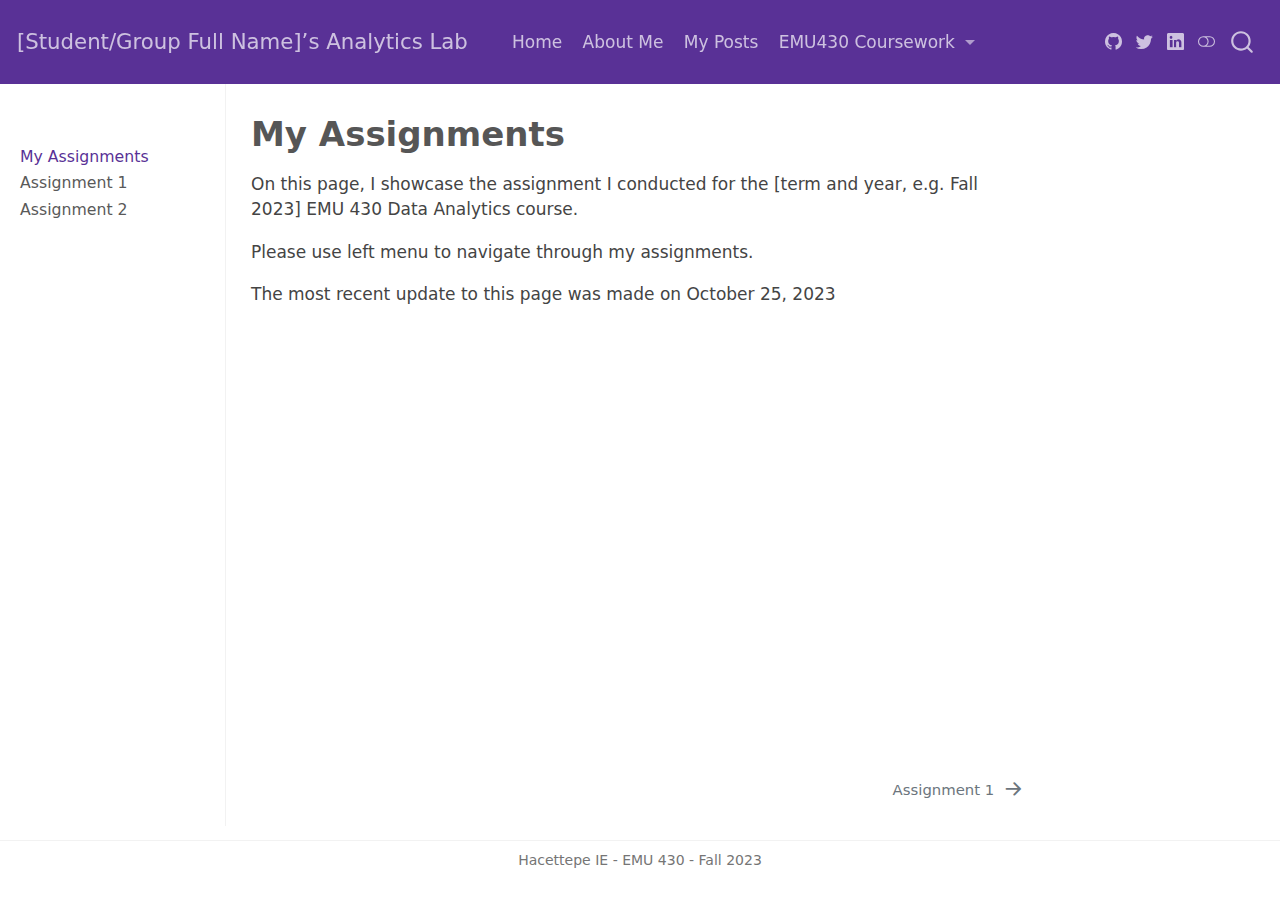
<file: _site/assignments.html>
<!DOCTYPE html>
<html xmlns="http://www.w3.org/1999/xhtml" lang="en" xml:lang="en"><head>

<meta charset="utf-8">
<meta name="generator" content="quarto-1.3.450">

<meta name="viewport" content="width=device-width, initial-scale=1.0, user-scalable=yes">


<title>[Student/Group Full Name]’s Analytics Lab - My Assignments</title>
<style>
code{white-space: pre-wrap;}
span.smallcaps{font-variant: small-caps;}
div.columns{display: flex; gap: min(4vw, 1.5em);}
div.column{flex: auto; overflow-x: auto;}
div.hanging-indent{margin-left: 1.5em; text-indent: -1.5em;}
ul.task-list{list-style: none;}
ul.task-list li input[type="checkbox"] {
  width: 0.8em;
  margin: 0 0.8em 0.2em -1em; /* quarto-specific, see https://github.com/quarto-dev/quarto-cli/issues/4556 */ 
  vertical-align: middle;
}
</style>


<script src="site_libs/quarto-nav/quarto-nav.js"></script>
<script src="site_libs/quarto-nav/headroom.min.js"></script>
<script src="site_libs/clipboard/clipboard.min.js"></script>
<script src="site_libs/quarto-search/autocomplete.umd.js"></script>
<script src="site_libs/quarto-search/fuse.min.js"></script>
<script src="site_libs/quarto-search/quarto-search.js"></script>
<meta name="quarto:offset" content="./">
<link href="./assignments/assignment-1.html" rel="next">
<script src="site_libs/quarto-html/quarto.js"></script>
<script src="site_libs/quarto-html/popper.min.js"></script>
<script src="site_libs/quarto-html/tippy.umd.min.js"></script>
<script src="site_libs/quarto-html/anchor.min.js"></script>
<link href="site_libs/quarto-html/tippy.css" rel="stylesheet">
<link href="site_libs/quarto-html/quarto-syntax-highlighting.css" rel="stylesheet" class="quarto-color-scheme" id="quarto-text-highlighting-styles">
<link href="site_libs/quarto-html/quarto-syntax-highlighting-dark.css" rel="prefetch" class="quarto-color-scheme quarto-color-alternate" id="quarto-text-highlighting-styles">
<script src="site_libs/bootstrap/bootstrap.min.js"></script>
<link href="site_libs/bootstrap/bootstrap-icons.css" rel="stylesheet">
<link href="site_libs/bootstrap/bootstrap.min.css" rel="stylesheet" class="quarto-color-scheme" id="quarto-bootstrap" data-mode="light">
<link href="site_libs/bootstrap/bootstrap-dark.min.css" rel="prefetch" class="quarto-color-scheme quarto-color-alternate" id="quarto-bootstrap" data-mode="dark">
<script id="quarto-search-options" type="application/json">{
  "location": "navbar",
  "copy-button": false,
  "collapse-after": 3,
  "panel-placement": "end",
  "type": "overlay",
  "limit": 20,
  "language": {
    "search-no-results-text": "No results",
    "search-matching-documents-text": "matching documents",
    "search-copy-link-title": "Copy link to search",
    "search-hide-matches-text": "Hide additional matches",
    "search-more-match-text": "more match in this document",
    "search-more-matches-text": "more matches in this document",
    "search-clear-button-title": "Clear",
    "search-detached-cancel-button-title": "Cancel",
    "search-submit-button-title": "Submit",
    "search-label": "Search"
  }
}</script>


<link rel="stylesheet" href="styles.css">
</head>

<body class="nav-sidebar docked nav-fixed">

<div id="quarto-search-results"></div>
  <header id="quarto-header" class="headroom fixed-top">
    <nav class="navbar navbar-expand-lg navbar-dark ">
      <div class="navbar-container container-fluid">
      <div class="navbar-brand-container">
    <a class="navbar-brand" href="./index.html">
    <span class="navbar-title">[Student/Group Full Name]’s Analytics Lab</span>
    </a>
  </div>
            <div id="quarto-search" class="" title="Search"></div>
          <button class="navbar-toggler" type="button" data-bs-toggle="collapse" data-bs-target="#navbarCollapse" aria-controls="navbarCollapse" aria-expanded="false" aria-label="Toggle navigation" onclick="if (window.quartoToggleHeadroom) { window.quartoToggleHeadroom(); }">
  <span class="navbar-toggler-icon"></span>
</button>
          <div class="collapse navbar-collapse" id="navbarCollapse">
            <ul class="navbar-nav navbar-nav-scroll me-auto">
  <li class="nav-item">
    <a class="nav-link" href="./index.html" rel="" target="">
 <span class="menu-text">Home</span></a>
  </li>  
  <li class="nav-item">
    <a class="nav-link" href="./about.html" rel="" target="">
 <span class="menu-text">About Me</span></a>
  </li>  
  <li class="nav-item">
    <a class="nav-link" href="./posts.html" rel="" target="">
 <span class="menu-text">My Posts</span></a>
  </li>  
  <li class="nav-item dropdown ">
    <a class="nav-link dropdown-toggle" href="#" id="nav-menu-emu430-coursework" role="button" data-bs-toggle="dropdown" aria-expanded="false" rel="" target="">
 <span class="menu-text">EMU430 Coursework</span>
    </a>
    <ul class="dropdown-menu" aria-labelledby="nav-menu-emu430-coursework">    
        <li>
    <a class="dropdown-item" href="./assignments.html" rel="" target="">
 <span class="dropdown-text">Assignments</span></a>
  </li>  
        <li>
    <a class="dropdown-item" href="./project.html" rel="" target="">
 <span class="dropdown-text">Project</span></a>
  </li>  
    </ul>
  </li>
</ul>
            <div class="quarto-navbar-tools ms-auto tools-wide">
    <a href="https://twitter.com" rel="" title="" class="quarto-navigation-tool px-1" aria-label=""><i class="bi bi-github"></i></a>
    <a href="https://twitter.com" rel="" title="" class="quarto-navigation-tool px-1" aria-label=""><i class="bi bi-twitter"></i></a>
    <a href="https://linkedin.com" rel="" title="" class="quarto-navigation-tool px-1" aria-label=""><i class="bi bi-linkedin"></i></a>
  <a href="" class="quarto-color-scheme-toggle quarto-navigation-tool  px-1" onclick="window.quartoToggleColorScheme(); return false;" title="Toggle dark mode"><i class="bi"></i></a>
</div>
          </div> <!-- /navcollapse -->
      </div> <!-- /container-fluid -->
    </nav>
  <nav class="quarto-secondary-nav">
    <div class="container-fluid d-flex">
      <button type="button" class="quarto-btn-toggle btn" data-bs-toggle="collapse" data-bs-target="#quarto-sidebar,#quarto-sidebar-glass" aria-controls="quarto-sidebar" aria-expanded="false" aria-label="Toggle sidebar navigation" onclick="if (window.quartoToggleHeadroom) { window.quartoToggleHeadroom(); }">
        <i class="bi bi-layout-text-sidebar-reverse"></i>
      </button>
      <nav class="quarto-page-breadcrumbs" aria-label="breadcrumb"><ol class="breadcrumb"><li class="breadcrumb-item"><a href="./assignments.html">My Assignments</a></li></ol></nav>
      <a class="flex-grow-1" role="button" data-bs-toggle="collapse" data-bs-target="#quarto-sidebar,#quarto-sidebar-glass" aria-controls="quarto-sidebar" aria-expanded="false" aria-label="Toggle sidebar navigation" onclick="if (window.quartoToggleHeadroom) { window.quartoToggleHeadroom(); }">      
      </a>
      <button type="button" class="btn quarto-search-button" aria-label="" onclick="window.quartoOpenSearch();">
        <i class="bi bi-search"></i>
      </button>
    </div>
  </nav>
</header>
<!-- content -->
<div id="quarto-content" class="quarto-container page-columns page-rows-contents page-layout-article page-navbar">
<!-- sidebar -->
  <nav id="quarto-sidebar" class="sidebar collapse collapse-horizontal sidebar-navigation docked overflow-auto">
        <div class="mt-2 flex-shrink-0 align-items-center">
        <div class="sidebar-search">
        <div id="quarto-search" class="" title="Search"></div>
        </div>
        </div>
    <div class="sidebar-menu-container"> 
    <ul class="list-unstyled mt-1">
        <li class="sidebar-item">
  <div class="sidebar-item-container"> 
  <a href="./assignments.html" class="sidebar-item-text sidebar-link active">
 <span class="menu-text">My Assignments</span></a>
  </div>
</li>
        <li class="sidebar-item">
  <div class="sidebar-item-container"> 
  <a href="./assignments/assignment-1.html" class="sidebar-item-text sidebar-link">
 <span class="menu-text">Assignment 1</span></a>
  </div>
</li>
        <li class="sidebar-item">
  <div class="sidebar-item-container"> 
  <a href="./assignments/assignment-2.html" class="sidebar-item-text sidebar-link">
 <span class="menu-text">Assignment 2</span></a>
  </div>
</li>
    </ul>
    </div>
    
</nav>
<div id="quarto-sidebar-glass" data-bs-toggle="collapse" data-bs-target="#quarto-sidebar,#quarto-sidebar-glass"></div>
<!-- margin-sidebar -->
    <div id="quarto-margin-sidebar" class="sidebar margin-sidebar">
    </div>
<!-- main -->
<main class="content" id="quarto-document-content">

<header id="title-block-header" class="quarto-title-block default">
<div class="quarto-title">
<h1 class="title">My Assignments</h1>
</div>



<div class="quarto-title-meta">

    
  
    
  </div>
  

</header>

<p>On this page, I showcase the assignment I conducted for the [term and year, e.g.&nbsp;Fall 2023] EMU 430 Data Analytics course.</p>
<p>Please use left menu to navigate through my assignments.</p>
<p>The most recent update to this page was made on October 25, 2023</p>



<a onclick="window.scrollTo(0, 0); return false;" role="button" id="quarto-back-to-top"><i class="bi bi-arrow-up"></i> Back to top</a></main> <!-- /main -->
<script id="quarto-html-after-body" type="application/javascript">
window.document.addEventListener("DOMContentLoaded", function (event) {
  const toggleBodyColorMode = (bsSheetEl) => {
    const mode = bsSheetEl.getAttribute("data-mode");
    const bodyEl = window.document.querySelector("body");
    if (mode === "dark") {
      bodyEl.classList.add("quarto-dark");
      bodyEl.classList.remove("quarto-light");
    } else {
      bodyEl.classList.add("quarto-light");
      bodyEl.classList.remove("quarto-dark");
    }
  }
  const toggleBodyColorPrimary = () => {
    const bsSheetEl = window.document.querySelector("link#quarto-bootstrap");
    if (bsSheetEl) {
      toggleBodyColorMode(bsSheetEl);
    }
  }
  toggleBodyColorPrimary();  
  const disableStylesheet = (stylesheets) => {
    for (let i=0; i < stylesheets.length; i++) {
      const stylesheet = stylesheets[i];
      stylesheet.rel = 'prefetch';
    }
  }
  const enableStylesheet = (stylesheets) => {
    for (let i=0; i < stylesheets.length; i++) {
      const stylesheet = stylesheets[i];
      stylesheet.rel = 'stylesheet';
    }
  }
  const manageTransitions = (selector, allowTransitions) => {
    const els = window.document.querySelectorAll(selector);
    for (let i=0; i < els.length; i++) {
      const el = els[i];
      if (allowTransitions) {
        el.classList.remove('notransition');
      } else {
        el.classList.add('notransition');
      }
    }
  }
  const toggleColorMode = (alternate) => {
    // Switch the stylesheets
    const alternateStylesheets = window.document.querySelectorAll('link.quarto-color-scheme.quarto-color-alternate');
    manageTransitions('#quarto-margin-sidebar .nav-link', false);
    if (alternate) {
      enableStylesheet(alternateStylesheets);
      for (const sheetNode of alternateStylesheets) {
        if (sheetNode.id === "quarto-bootstrap") {
          toggleBodyColorMode(sheetNode);
        }
      }
    } else {
      disableStylesheet(alternateStylesheets);
      toggleBodyColorPrimary();
    }
    manageTransitions('#quarto-margin-sidebar .nav-link', true);
    // Switch the toggles
    const toggles = window.document.querySelectorAll('.quarto-color-scheme-toggle');
    for (let i=0; i < toggles.length; i++) {
      const toggle = toggles[i];
      if (toggle) {
        if (alternate) {
          toggle.classList.add("alternate");     
        } else {
          toggle.classList.remove("alternate");
        }
      }
    }
    // Hack to workaround the fact that safari doesn't
    // properly recolor the scrollbar when toggling (#1455)
    if (navigator.userAgent.indexOf('Safari') > 0 && navigator.userAgent.indexOf('Chrome') == -1) {
      manageTransitions("body", false);
      window.scrollTo(0, 1);
      setTimeout(() => {
        window.scrollTo(0, 0);
        manageTransitions("body", true);
      }, 40);  
    }
  }
  const isFileUrl = () => { 
    return window.location.protocol === 'file:';
  }
  const hasAlternateSentinel = () => {  
    let styleSentinel = getColorSchemeSentinel();
    if (styleSentinel !== null) {
      return styleSentinel === "alternate";
    } else {
      return false;
    }
  }
  const setStyleSentinel = (alternate) => {
    const value = alternate ? "alternate" : "default";
    if (!isFileUrl()) {
      window.localStorage.setItem("quarto-color-scheme", value);
    } else {
      localAlternateSentinel = value;
    }
  }
  const getColorSchemeSentinel = () => {
    if (!isFileUrl()) {
      const storageValue = window.localStorage.getItem("quarto-color-scheme");
      return storageValue != null ? storageValue : localAlternateSentinel;
    } else {
      return localAlternateSentinel;
    }
  }
  let localAlternateSentinel = 'default';
  // Dark / light mode switch
  window.quartoToggleColorScheme = () => {
    // Read the current dark / light value 
    let toAlternate = !hasAlternateSentinel();
    toggleColorMode(toAlternate);
    setStyleSentinel(toAlternate);
  };
  // Ensure there is a toggle, if there isn't float one in the top right
  if (window.document.querySelector('.quarto-color-scheme-toggle') === null) {
    const a = window.document.createElement('a');
    a.classList.add('top-right');
    a.classList.add('quarto-color-scheme-toggle');
    a.href = "";
    a.onclick = function() { try { window.quartoToggleColorScheme(); } catch {} return false; };
    const i = window.document.createElement("i");
    i.classList.add('bi');
    a.appendChild(i);
    window.document.body.appendChild(a);
  }
  // Switch to dark mode if need be
  if (hasAlternateSentinel()) {
    toggleColorMode(true);
  } else {
    toggleColorMode(false);
  }
  const icon = "";
  const anchorJS = new window.AnchorJS();
  anchorJS.options = {
    placement: 'right',
    icon: icon
  };
  anchorJS.add('.anchored');
  const isCodeAnnotation = (el) => {
    for (const clz of el.classList) {
      if (clz.startsWith('code-annotation-')) {                     
        return true;
      }
    }
    return false;
  }
  const clipboard = new window.ClipboardJS('.code-copy-button', {
    text: function(trigger) {
      const codeEl = trigger.previousElementSibling.cloneNode(true);
      for (const childEl of codeEl.children) {
        if (isCodeAnnotation(childEl)) {
          childEl.remove();
        }
      }
      return codeEl.innerText;
    }
  });
  clipboard.on('success', function(e) {
    // button target
    const button = e.trigger;
    // don't keep focus
    button.blur();
    // flash "checked"
    button.classList.add('code-copy-button-checked');
    var currentTitle = button.getAttribute("title");
    button.setAttribute("title", "Copied!");
    let tooltip;
    if (window.bootstrap) {
      button.setAttribute("data-bs-toggle", "tooltip");
      button.setAttribute("data-bs-placement", "left");
      button.setAttribute("data-bs-title", "Copied!");
      tooltip = new bootstrap.Tooltip(button, 
        { trigger: "manual", 
          customClass: "code-copy-button-tooltip",
          offset: [0, -8]});
      tooltip.show();    
    }
    setTimeout(function() {
      if (tooltip) {
        tooltip.hide();
        button.removeAttribute("data-bs-title");
        button.removeAttribute("data-bs-toggle");
        button.removeAttribute("data-bs-placement");
      }
      button.setAttribute("title", currentTitle);
      button.classList.remove('code-copy-button-checked');
    }, 1000);
    // clear code selection
    e.clearSelection();
  });
  function tippyHover(el, contentFn) {
    const config = {
      allowHTML: true,
      content: contentFn,
      maxWidth: 500,
      delay: 100,
      arrow: false,
      appendTo: function(el) {
          return el.parentElement;
      },
      interactive: true,
      interactiveBorder: 10,
      theme: 'quarto',
      placement: 'bottom-start'
    };
    window.tippy(el, config); 
  }
  const noterefs = window.document.querySelectorAll('a[role="doc-noteref"]');
  for (var i=0; i<noterefs.length; i++) {
    const ref = noterefs[i];
    tippyHover(ref, function() {
      // use id or data attribute instead here
      let href = ref.getAttribute('data-footnote-href') || ref.getAttribute('href');
      try { href = new URL(href).hash; } catch {}
      const id = href.replace(/^#\/?/, "");
      const note = window.document.getElementById(id);
      return note.innerHTML;
    });
  }
      let selectedAnnoteEl;
      const selectorForAnnotation = ( cell, annotation) => {
        let cellAttr = 'data-code-cell="' + cell + '"';
        let lineAttr = 'data-code-annotation="' +  annotation + '"';
        const selector = 'span[' + cellAttr + '][' + lineAttr + ']';
        return selector;
      }
      const selectCodeLines = (annoteEl) => {
        const doc = window.document;
        const targetCell = annoteEl.getAttribute("data-target-cell");
        const targetAnnotation = annoteEl.getAttribute("data-target-annotation");
        const annoteSpan = window.document.querySelector(selectorForAnnotation(targetCell, targetAnnotation));
        const lines = annoteSpan.getAttribute("data-code-lines").split(",");
        const lineIds = lines.map((line) => {
          return targetCell + "-" + line;
        })
        let top = null;
        let height = null;
        let parent = null;
        if (lineIds.length > 0) {
            //compute the position of the single el (top and bottom and make a div)
            const el = window.document.getElementById(lineIds[0]);
            top = el.offsetTop;
            height = el.offsetHeight;
            parent = el.parentElement.parentElement;
          if (lineIds.length > 1) {
            const lastEl = window.document.getElementById(lineIds[lineIds.length - 1]);
            const bottom = lastEl.offsetTop + lastEl.offsetHeight;
            height = bottom - top;
          }
          if (top !== null && height !== null && parent !== null) {
            // cook up a div (if necessary) and position it 
            let div = window.document.getElementById("code-annotation-line-highlight");
            if (div === null) {
              div = window.document.createElement("div");
              div.setAttribute("id", "code-annotation-line-highlight");
              div.style.position = 'absolute';
              parent.appendChild(div);
            }
            div.style.top = top - 2 + "px";
            div.style.height = height + 4 + "px";
            let gutterDiv = window.document.getElementById("code-annotation-line-highlight-gutter");
            if (gutterDiv === null) {
              gutterDiv = window.document.createElement("div");
              gutterDiv.setAttribute("id", "code-annotation-line-highlight-gutter");
              gutterDiv.style.position = 'absolute';
              const codeCell = window.document.getElementById(targetCell);
              const gutter = codeCell.querySelector('.code-annotation-gutter');
              gutter.appendChild(gutterDiv);
            }
            gutterDiv.style.top = top - 2 + "px";
            gutterDiv.style.height = height + 4 + "px";
          }
          selectedAnnoteEl = annoteEl;
        }
      };
      const unselectCodeLines = () => {
        const elementsIds = ["code-annotation-line-highlight", "code-annotation-line-highlight-gutter"];
        elementsIds.forEach((elId) => {
          const div = window.document.getElementById(elId);
          if (div) {
            div.remove();
          }
        });
        selectedAnnoteEl = undefined;
      };
      // Attach click handler to the DT
      const annoteDls = window.document.querySelectorAll('dt[data-target-cell]');
      for (const annoteDlNode of annoteDls) {
        annoteDlNode.addEventListener('click', (event) => {
          const clickedEl = event.target;
          if (clickedEl !== selectedAnnoteEl) {
            unselectCodeLines();
            const activeEl = window.document.querySelector('dt[data-target-cell].code-annotation-active');
            if (activeEl) {
              activeEl.classList.remove('code-annotation-active');
            }
            selectCodeLines(clickedEl);
            clickedEl.classList.add('code-annotation-active');
          } else {
            // Unselect the line
            unselectCodeLines();
            clickedEl.classList.remove('code-annotation-active');
          }
        });
      }
  const findCites = (el) => {
    const parentEl = el.parentElement;
    if (parentEl) {
      const cites = parentEl.dataset.cites;
      if (cites) {
        return {
          el,
          cites: cites.split(' ')
        };
      } else {
        return findCites(el.parentElement)
      }
    } else {
      return undefined;
    }
  };
  var bibliorefs = window.document.querySelectorAll('a[role="doc-biblioref"]');
  for (var i=0; i<bibliorefs.length; i++) {
    const ref = bibliorefs[i];
    const citeInfo = findCites(ref);
    if (citeInfo) {
      tippyHover(citeInfo.el, function() {
        var popup = window.document.createElement('div');
        citeInfo.cites.forEach(function(cite) {
          var citeDiv = window.document.createElement('div');
          citeDiv.classList.add('hanging-indent');
          citeDiv.classList.add('csl-entry');
          var biblioDiv = window.document.getElementById('ref-' + cite);
          if (biblioDiv) {
            citeDiv.innerHTML = biblioDiv.innerHTML;
          }
          popup.appendChild(citeDiv);
        });
        return popup.innerHTML;
      });
    }
  }
});
</script>
<nav class="page-navigation">
  <div class="nav-page nav-page-previous">
  </div>
  <div class="nav-page nav-page-next">
      <a href="./assignments/assignment-1.html" class="pagination-link">
        <span class="nav-page-text">Assignment 1</span> <i class="bi bi-arrow-right-short"></i>
      </a>
  </div>
</nav>
</div> <!-- /content -->
<footer class="footer">
  <div class="nav-footer">
    <div class="nav-footer-left">
      &nbsp;
    </div>   
    <div class="nav-footer-center">Hacettepe IE - EMU 430 - Fall 2023</div>
    <div class="nav-footer-right">
      &nbsp;
    </div>
  </div>
</footer>



</body></html>
</file>
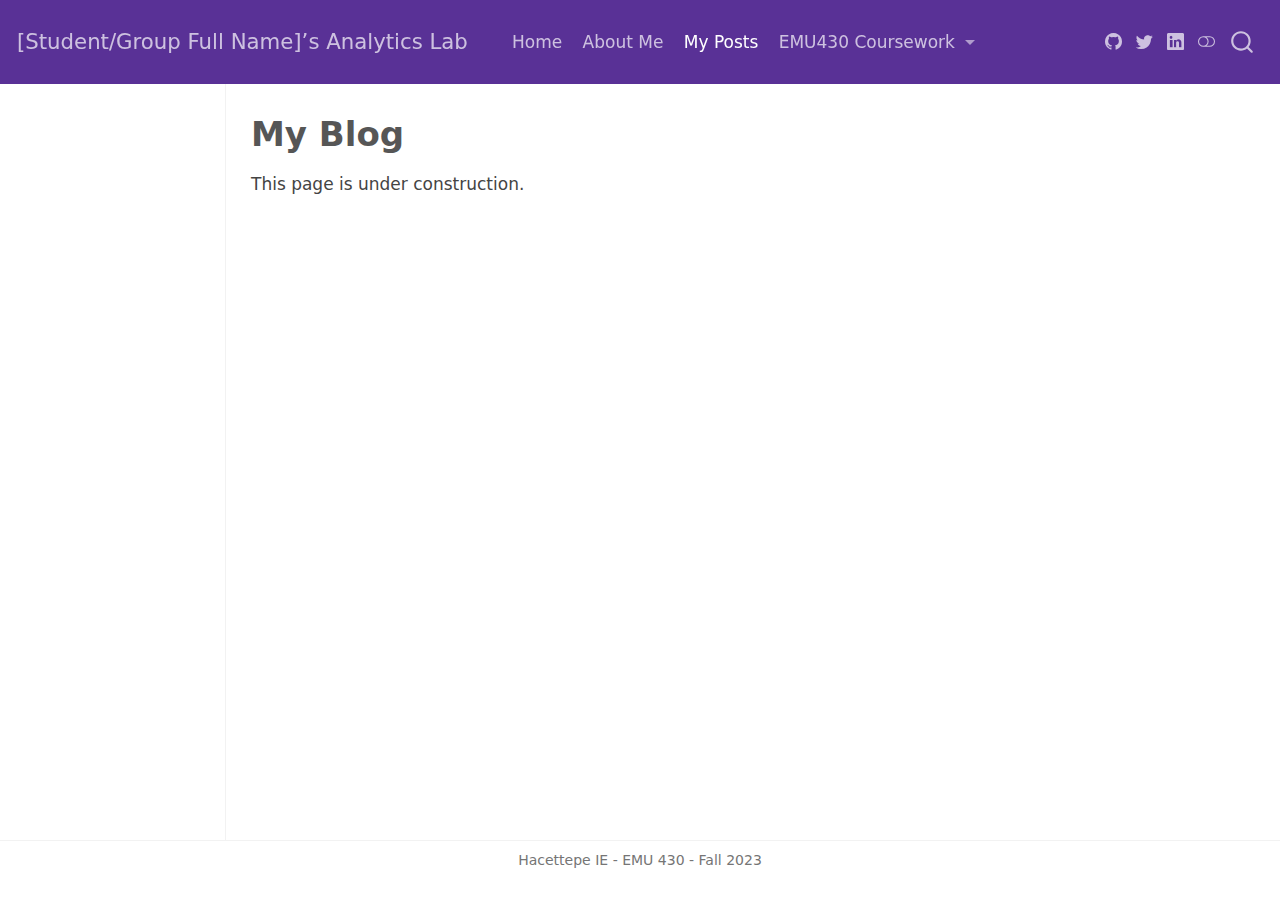
<file: _site/posts.html>
<!DOCTYPE html>
<html xmlns="http://www.w3.org/1999/xhtml" lang="en" xml:lang="en"><head>

<meta charset="utf-8">
<meta name="generator" content="quarto-1.3.450">

<meta name="viewport" content="width=device-width, initial-scale=1.0, user-scalable=yes">


<title>[Student/Group Full Name]’s Analytics Lab - My Blog</title>
<style>
code{white-space: pre-wrap;}
span.smallcaps{font-variant: small-caps;}
div.columns{display: flex; gap: min(4vw, 1.5em);}
div.column{flex: auto; overflow-x: auto;}
div.hanging-indent{margin-left: 1.5em; text-indent: -1.5em;}
ul.task-list{list-style: none;}
ul.task-list li input[type="checkbox"] {
  width: 0.8em;
  margin: 0 0.8em 0.2em -1em; /* quarto-specific, see https://github.com/quarto-dev/quarto-cli/issues/4556 */ 
  vertical-align: middle;
}
</style>


<script src="site_libs/quarto-nav/quarto-nav.js"></script>
<script src="site_libs/quarto-nav/headroom.min.js"></script>
<script src="site_libs/clipboard/clipboard.min.js"></script>
<script src="site_libs/quarto-search/autocomplete.umd.js"></script>
<script src="site_libs/quarto-search/fuse.min.js"></script>
<script src="site_libs/quarto-search/quarto-search.js"></script>
<meta name="quarto:offset" content="./">
<script src="site_libs/quarto-html/quarto.js"></script>
<script src="site_libs/quarto-html/popper.min.js"></script>
<script src="site_libs/quarto-html/tippy.umd.min.js"></script>
<script src="site_libs/quarto-html/anchor.min.js"></script>
<link href="site_libs/quarto-html/tippy.css" rel="stylesheet">
<link href="site_libs/quarto-html/quarto-syntax-highlighting.css" rel="stylesheet" class="quarto-color-scheme" id="quarto-text-highlighting-styles">
<link href="site_libs/quarto-html/quarto-syntax-highlighting-dark.css" rel="prefetch" class="quarto-color-scheme quarto-color-alternate" id="quarto-text-highlighting-styles">
<script src="site_libs/bootstrap/bootstrap.min.js"></script>
<link href="site_libs/bootstrap/bootstrap-icons.css" rel="stylesheet">
<link href="site_libs/bootstrap/bootstrap.min.css" rel="stylesheet" class="quarto-color-scheme" id="quarto-bootstrap" data-mode="light">
<link href="site_libs/bootstrap/bootstrap-dark.min.css" rel="prefetch" class="quarto-color-scheme quarto-color-alternate" id="quarto-bootstrap" data-mode="dark">
<script id="quarto-search-options" type="application/json">{
  "location": "navbar",
  "copy-button": false,
  "collapse-after": 3,
  "panel-placement": "end",
  "type": "overlay",
  "limit": 20,
  "language": {
    "search-no-results-text": "No results",
    "search-matching-documents-text": "matching documents",
    "search-copy-link-title": "Copy link to search",
    "search-hide-matches-text": "Hide additional matches",
    "search-more-match-text": "more match in this document",
    "search-more-matches-text": "more matches in this document",
    "search-clear-button-title": "Clear",
    "search-detached-cancel-button-title": "Cancel",
    "search-submit-button-title": "Submit",
    "search-label": "Search"
  }
}</script>


<link rel="stylesheet" href="styles.css">
</head>

<body class="docked nav-fixed">

<div id="quarto-search-results"></div>
  <header id="quarto-header" class="headroom fixed-top">
    <nav class="navbar navbar-expand-lg navbar-dark ">
      <div class="navbar-container container-fluid">
      <div class="navbar-brand-container">
    <a class="navbar-brand" href="./index.html">
    <span class="navbar-title">[Student/Group Full Name]’s Analytics Lab</span>
    </a>
  </div>
            <div id="quarto-search" class="" title="Search"></div>
          <button class="navbar-toggler" type="button" data-bs-toggle="collapse" data-bs-target="#navbarCollapse" aria-controls="navbarCollapse" aria-expanded="false" aria-label="Toggle navigation" onclick="if (window.quartoToggleHeadroom) { window.quartoToggleHeadroom(); }">
  <span class="navbar-toggler-icon"></span>
</button>
          <div class="collapse navbar-collapse" id="navbarCollapse">
            <ul class="navbar-nav navbar-nav-scroll me-auto">
  <li class="nav-item">
    <a class="nav-link" href="./index.html" rel="" target="">
 <span class="menu-text">Home</span></a>
  </li>  
  <li class="nav-item">
    <a class="nav-link" href="./about.html" rel="" target="">
 <span class="menu-text">About Me</span></a>
  </li>  
  <li class="nav-item">
    <a class="nav-link active" href="./posts.html" rel="" target="" aria-current="page">
 <span class="menu-text">My Posts</span></a>
  </li>  
  <li class="nav-item dropdown ">
    <a class="nav-link dropdown-toggle" href="#" id="nav-menu-emu430-coursework" role="button" data-bs-toggle="dropdown" aria-expanded="false" rel="" target="">
 <span class="menu-text">EMU430 Coursework</span>
    </a>
    <ul class="dropdown-menu" aria-labelledby="nav-menu-emu430-coursework">    
        <li>
    <a class="dropdown-item" href="./assignments.html" rel="" target="">
 <span class="dropdown-text">Assignments</span></a>
  </li>  
        <li>
    <a class="dropdown-item" href="./project.html" rel="" target="">
 <span class="dropdown-text">Project</span></a>
  </li>  
    </ul>
  </li>
</ul>
            <div class="quarto-navbar-tools ms-auto tools-wide">
    <a href="https://twitter.com" rel="" title="" class="quarto-navigation-tool px-1" aria-label=""><i class="bi bi-github"></i></a>
    <a href="https://twitter.com" rel="" title="" class="quarto-navigation-tool px-1" aria-label=""><i class="bi bi-twitter"></i></a>
    <a href="https://linkedin.com" rel="" title="" class="quarto-navigation-tool px-1" aria-label=""><i class="bi bi-linkedin"></i></a>
  <a href="" class="quarto-color-scheme-toggle quarto-navigation-tool  px-1" onclick="window.quartoToggleColorScheme(); return false;" title="Toggle dark mode"><i class="bi"></i></a>
</div>
          </div> <!-- /navcollapse -->
      </div> <!-- /container-fluid -->
    </nav>
</header>
<!-- content -->
<div id="quarto-content" class="quarto-container page-columns page-rows-contents page-layout-article page-navbar">
<!-- sidebar -->
  <nav id="quarto-sidebar" class="sidebar collapse collapse-horizontal sidebar-navigation docked overflow-auto">
    
</nav>
<div id="quarto-sidebar-glass" data-bs-toggle="collapse" data-bs-target="#quarto-sidebar,#quarto-sidebar-glass"></div>
<!-- margin-sidebar -->
    <div id="quarto-margin-sidebar" class="sidebar margin-sidebar">
    </div>
<!-- main -->
<main class="content" id="quarto-document-content">

<header id="title-block-header" class="quarto-title-block default">
<div class="quarto-title">
<h1 class="title">My Blog</h1>
</div>



<div class="quarto-title-meta">

    
  
    
  </div>
  

</header>

<p>This page is under construction.</p>



<a onclick="window.scrollTo(0, 0); return false;" role="button" id="quarto-back-to-top"><i class="bi bi-arrow-up"></i> Back to top</a></main> <!-- /main -->
<script id="quarto-html-after-body" type="application/javascript">
window.document.addEventListener("DOMContentLoaded", function (event) {
  const toggleBodyColorMode = (bsSheetEl) => {
    const mode = bsSheetEl.getAttribute("data-mode");
    const bodyEl = window.document.querySelector("body");
    if (mode === "dark") {
      bodyEl.classList.add("quarto-dark");
      bodyEl.classList.remove("quarto-light");
    } else {
      bodyEl.classList.add("quarto-light");
      bodyEl.classList.remove("quarto-dark");
    }
  }
  const toggleBodyColorPrimary = () => {
    const bsSheetEl = window.document.querySelector("link#quarto-bootstrap");
    if (bsSheetEl) {
      toggleBodyColorMode(bsSheetEl);
    }
  }
  toggleBodyColorPrimary();  
  const disableStylesheet = (stylesheets) => {
    for (let i=0; i < stylesheets.length; i++) {
      const stylesheet = stylesheets[i];
      stylesheet.rel = 'prefetch';
    }
  }
  const enableStylesheet = (stylesheets) => {
    for (let i=0; i < stylesheets.length; i++) {
      const stylesheet = stylesheets[i];
      stylesheet.rel = 'stylesheet';
    }
  }
  const manageTransitions = (selector, allowTransitions) => {
    const els = window.document.querySelectorAll(selector);
    for (let i=0; i < els.length; i++) {
      const el = els[i];
      if (allowTransitions) {
        el.classList.remove('notransition');
      } else {
        el.classList.add('notransition');
      }
    }
  }
  const toggleColorMode = (alternate) => {
    // Switch the stylesheets
    const alternateStylesheets = window.document.querySelectorAll('link.quarto-color-scheme.quarto-color-alternate');
    manageTransitions('#quarto-margin-sidebar .nav-link', false);
    if (alternate) {
      enableStylesheet(alternateStylesheets);
      for (const sheetNode of alternateStylesheets) {
        if (sheetNode.id === "quarto-bootstrap") {
          toggleBodyColorMode(sheetNode);
        }
      }
    } else {
      disableStylesheet(alternateStylesheets);
      toggleBodyColorPrimary();
    }
    manageTransitions('#quarto-margin-sidebar .nav-link', true);
    // Switch the toggles
    const toggles = window.document.querySelectorAll('.quarto-color-scheme-toggle');
    for (let i=0; i < toggles.length; i++) {
      const toggle = toggles[i];
      if (toggle) {
        if (alternate) {
          toggle.classList.add("alternate");     
        } else {
          toggle.classList.remove("alternate");
        }
      }
    }
    // Hack to workaround the fact that safari doesn't
    // properly recolor the scrollbar when toggling (#1455)
    if (navigator.userAgent.indexOf('Safari') > 0 && navigator.userAgent.indexOf('Chrome') == -1) {
      manageTransitions("body", false);
      window.scrollTo(0, 1);
      setTimeout(() => {
        window.scrollTo(0, 0);
        manageTransitions("body", true);
      }, 40);  
    }
  }
  const isFileUrl = () => { 
    return window.location.protocol === 'file:';
  }
  const hasAlternateSentinel = () => {  
    let styleSentinel = getColorSchemeSentinel();
    if (styleSentinel !== null) {
      return styleSentinel === "alternate";
    } else {
      return false;
    }
  }
  const setStyleSentinel = (alternate) => {
    const value = alternate ? "alternate" : "default";
    if (!isFileUrl()) {
      window.localStorage.setItem("quarto-color-scheme", value);
    } else {
      localAlternateSentinel = value;
    }
  }
  const getColorSchemeSentinel = () => {
    if (!isFileUrl()) {
      const storageValue = window.localStorage.getItem("quarto-color-scheme");
      return storageValue != null ? storageValue : localAlternateSentinel;
    } else {
      return localAlternateSentinel;
    }
  }
  let localAlternateSentinel = 'default';
  // Dark / light mode switch
  window.quartoToggleColorScheme = () => {
    // Read the current dark / light value 
    let toAlternate = !hasAlternateSentinel();
    toggleColorMode(toAlternate);
    setStyleSentinel(toAlternate);
  };
  // Ensure there is a toggle, if there isn't float one in the top right
  if (window.document.querySelector('.quarto-color-scheme-toggle') === null) {
    const a = window.document.createElement('a');
    a.classList.add('top-right');
    a.classList.add('quarto-color-scheme-toggle');
    a.href = "";
    a.onclick = function() { try { window.quartoToggleColorScheme(); } catch {} return false; };
    const i = window.document.createElement("i");
    i.classList.add('bi');
    a.appendChild(i);
    window.document.body.appendChild(a);
  }
  // Switch to dark mode if need be
  if (hasAlternateSentinel()) {
    toggleColorMode(true);
  } else {
    toggleColorMode(false);
  }
  const icon = "";
  const anchorJS = new window.AnchorJS();
  anchorJS.options = {
    placement: 'right',
    icon: icon
  };
  anchorJS.add('.anchored');
  const isCodeAnnotation = (el) => {
    for (const clz of el.classList) {
      if (clz.startsWith('code-annotation-')) {                     
        return true;
      }
    }
    return false;
  }
  const clipboard = new window.ClipboardJS('.code-copy-button', {
    text: function(trigger) {
      const codeEl = trigger.previousElementSibling.cloneNode(true);
      for (const childEl of codeEl.children) {
        if (isCodeAnnotation(childEl)) {
          childEl.remove();
        }
      }
      return codeEl.innerText;
    }
  });
  clipboard.on('success', function(e) {
    // button target
    const button = e.trigger;
    // don't keep focus
    button.blur();
    // flash "checked"
    button.classList.add('code-copy-button-checked');
    var currentTitle = button.getAttribute("title");
    button.setAttribute("title", "Copied!");
    let tooltip;
    if (window.bootstrap) {
      button.setAttribute("data-bs-toggle", "tooltip");
      button.setAttribute("data-bs-placement", "left");
      button.setAttribute("data-bs-title", "Copied!");
      tooltip = new bootstrap.Tooltip(button, 
        { trigger: "manual", 
          customClass: "code-copy-button-tooltip",
          offset: [0, -8]});
      tooltip.show();    
    }
    setTimeout(function() {
      if (tooltip) {
        tooltip.hide();
        button.removeAttribute("data-bs-title");
        button.removeAttribute("data-bs-toggle");
        button.removeAttribute("data-bs-placement");
      }
      button.setAttribute("title", currentTitle);
      button.classList.remove('code-copy-button-checked');
    }, 1000);
    // clear code selection
    e.clearSelection();
  });
  function tippyHover(el, contentFn) {
    const config = {
      allowHTML: true,
      content: contentFn,
      maxWidth: 500,
      delay: 100,
      arrow: false,
      appendTo: function(el) {
          return el.parentElement;
      },
      interactive: true,
      interactiveBorder: 10,
      theme: 'quarto',
      placement: 'bottom-start'
    };
    window.tippy(el, config); 
  }
  const noterefs = window.document.querySelectorAll('a[role="doc-noteref"]');
  for (var i=0; i<noterefs.length; i++) {
    const ref = noterefs[i];
    tippyHover(ref, function() {
      // use id or data attribute instead here
      let href = ref.getAttribute('data-footnote-href') || ref.getAttribute('href');
      try { href = new URL(href).hash; } catch {}
      const id = href.replace(/^#\/?/, "");
      const note = window.document.getElementById(id);
      return note.innerHTML;
    });
  }
      let selectedAnnoteEl;
      const selectorForAnnotation = ( cell, annotation) => {
        let cellAttr = 'data-code-cell="' + cell + '"';
        let lineAttr = 'data-code-annotation="' +  annotation + '"';
        const selector = 'span[' + cellAttr + '][' + lineAttr + ']';
        return selector;
      }
      const selectCodeLines = (annoteEl) => {
        const doc = window.document;
        const targetCell = annoteEl.getAttribute("data-target-cell");
        const targetAnnotation = annoteEl.getAttribute("data-target-annotation");
        const annoteSpan = window.document.querySelector(selectorForAnnotation(targetCell, targetAnnotation));
        const lines = annoteSpan.getAttribute("data-code-lines").split(",");
        const lineIds = lines.map((line) => {
          return targetCell + "-" + line;
        })
        let top = null;
        let height = null;
        let parent = null;
        if (lineIds.length > 0) {
            //compute the position of the single el (top and bottom and make a div)
            const el = window.document.getElementById(lineIds[0]);
            top = el.offsetTop;
            height = el.offsetHeight;
            parent = el.parentElement.parentElement;
          if (lineIds.length > 1) {
            const lastEl = window.document.getElementById(lineIds[lineIds.length - 1]);
            const bottom = lastEl.offsetTop + lastEl.offsetHeight;
            height = bottom - top;
          }
          if (top !== null && height !== null && parent !== null) {
            // cook up a div (if necessary) and position it 
            let div = window.document.getElementById("code-annotation-line-highlight");
            if (div === null) {
              div = window.document.createElement("div");
              div.setAttribute("id", "code-annotation-line-highlight");
              div.style.position = 'absolute';
              parent.appendChild(div);
            }
            div.style.top = top - 2 + "px";
            div.style.height = height + 4 + "px";
            let gutterDiv = window.document.getElementById("code-annotation-line-highlight-gutter");
            if (gutterDiv === null) {
              gutterDiv = window.document.createElement("div");
              gutterDiv.setAttribute("id", "code-annotation-line-highlight-gutter");
              gutterDiv.style.position = 'absolute';
              const codeCell = window.document.getElementById(targetCell);
              const gutter = codeCell.querySelector('.code-annotation-gutter');
              gutter.appendChild(gutterDiv);
            }
            gutterDiv.style.top = top - 2 + "px";
            gutterDiv.style.height = height + 4 + "px";
          }
          selectedAnnoteEl = annoteEl;
        }
      };
      const unselectCodeLines = () => {
        const elementsIds = ["code-annotation-line-highlight", "code-annotation-line-highlight-gutter"];
        elementsIds.forEach((elId) => {
          const div = window.document.getElementById(elId);
          if (div) {
            div.remove();
          }
        });
        selectedAnnoteEl = undefined;
      };
      // Attach click handler to the DT
      const annoteDls = window.document.querySelectorAll('dt[data-target-cell]');
      for (const annoteDlNode of annoteDls) {
        annoteDlNode.addEventListener('click', (event) => {
          const clickedEl = event.target;
          if (clickedEl !== selectedAnnoteEl) {
            unselectCodeLines();
            const activeEl = window.document.querySelector('dt[data-target-cell].code-annotation-active');
            if (activeEl) {
              activeEl.classList.remove('code-annotation-active');
            }
            selectCodeLines(clickedEl);
            clickedEl.classList.add('code-annotation-active');
          } else {
            // Unselect the line
            unselectCodeLines();
            clickedEl.classList.remove('code-annotation-active');
          }
        });
      }
  const findCites = (el) => {
    const parentEl = el.parentElement;
    if (parentEl) {
      const cites = parentEl.dataset.cites;
      if (cites) {
        return {
          el,
          cites: cites.split(' ')
        };
      } else {
        return findCites(el.parentElement)
      }
    } else {
      return undefined;
    }
  };
  var bibliorefs = window.document.querySelectorAll('a[role="doc-biblioref"]');
  for (var i=0; i<bibliorefs.length; i++) {
    const ref = bibliorefs[i];
    const citeInfo = findCites(ref);
    if (citeInfo) {
      tippyHover(citeInfo.el, function() {
        var popup = window.document.createElement('div');
        citeInfo.cites.forEach(function(cite) {
          var citeDiv = window.document.createElement('div');
          citeDiv.classList.add('hanging-indent');
          citeDiv.classList.add('csl-entry');
          var biblioDiv = window.document.getElementById('ref-' + cite);
          if (biblioDiv) {
            citeDiv.innerHTML = biblioDiv.innerHTML;
          }
          popup.appendChild(citeDiv);
        });
        return popup.innerHTML;
      });
    }
  }
});
</script>
</div> <!-- /content -->
<footer class="footer">
  <div class="nav-footer">
    <div class="nav-footer-left">
      &nbsp;
    </div>   
    <div class="nav-footer-center">Hacettepe IE - EMU 430 - Fall 2023</div>
    <div class="nav-footer-right">
      &nbsp;
    </div>
  </div>
</footer>



</body></html>
</file>
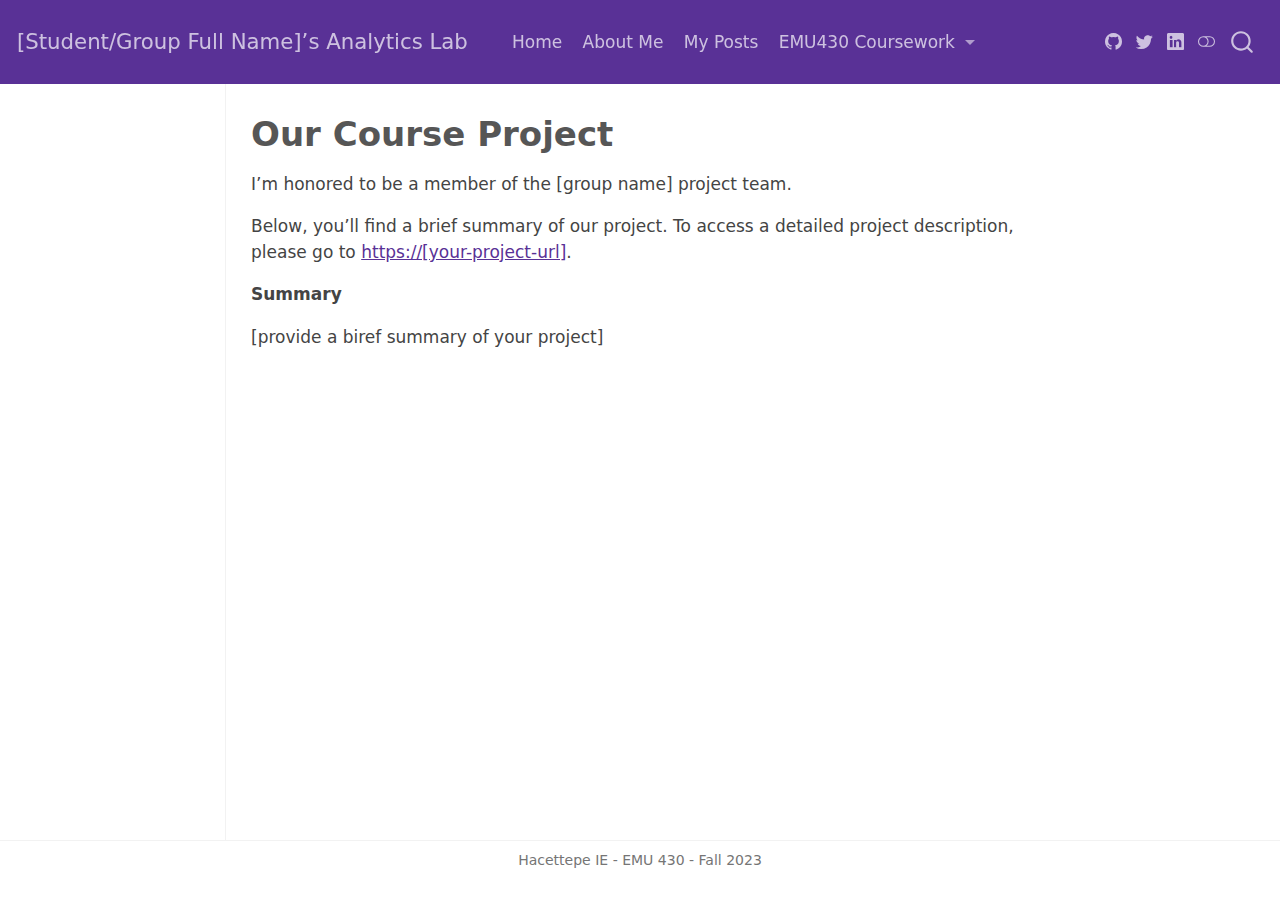
<file: _site/project.html>
<!DOCTYPE html>
<html xmlns="http://www.w3.org/1999/xhtml" lang="en" xml:lang="en"><head>

<meta charset="utf-8">
<meta name="generator" content="quarto-1.3.450">

<meta name="viewport" content="width=device-width, initial-scale=1.0, user-scalable=yes">


<title>[Student/Group Full Name]’s Analytics Lab - Our Course Project</title>
<style>
code{white-space: pre-wrap;}
span.smallcaps{font-variant: small-caps;}
div.columns{display: flex; gap: min(4vw, 1.5em);}
div.column{flex: auto; overflow-x: auto;}
div.hanging-indent{margin-left: 1.5em; text-indent: -1.5em;}
ul.task-list{list-style: none;}
ul.task-list li input[type="checkbox"] {
  width: 0.8em;
  margin: 0 0.8em 0.2em -1em; /* quarto-specific, see https://github.com/quarto-dev/quarto-cli/issues/4556 */ 
  vertical-align: middle;
}
</style>


<script src="site_libs/quarto-nav/quarto-nav.js"></script>
<script src="site_libs/quarto-nav/headroom.min.js"></script>
<script src="site_libs/clipboard/clipboard.min.js"></script>
<script src="site_libs/quarto-search/autocomplete.umd.js"></script>
<script src="site_libs/quarto-search/fuse.min.js"></script>
<script src="site_libs/quarto-search/quarto-search.js"></script>
<meta name="quarto:offset" content="./">
<script src="site_libs/quarto-html/quarto.js"></script>
<script src="site_libs/quarto-html/popper.min.js"></script>
<script src="site_libs/quarto-html/tippy.umd.min.js"></script>
<script src="site_libs/quarto-html/anchor.min.js"></script>
<link href="site_libs/quarto-html/tippy.css" rel="stylesheet">
<link href="site_libs/quarto-html/quarto-syntax-highlighting.css" rel="stylesheet" class="quarto-color-scheme" id="quarto-text-highlighting-styles">
<link href="site_libs/quarto-html/quarto-syntax-highlighting-dark.css" rel="prefetch" class="quarto-color-scheme quarto-color-alternate" id="quarto-text-highlighting-styles">
<script src="site_libs/bootstrap/bootstrap.min.js"></script>
<link href="site_libs/bootstrap/bootstrap-icons.css" rel="stylesheet">
<link href="site_libs/bootstrap/bootstrap.min.css" rel="stylesheet" class="quarto-color-scheme" id="quarto-bootstrap" data-mode="light">
<link href="site_libs/bootstrap/bootstrap-dark.min.css" rel="prefetch" class="quarto-color-scheme quarto-color-alternate" id="quarto-bootstrap" data-mode="dark">
<script id="quarto-search-options" type="application/json">{
  "location": "navbar",
  "copy-button": false,
  "collapse-after": 3,
  "panel-placement": "end",
  "type": "overlay",
  "limit": 20,
  "language": {
    "search-no-results-text": "No results",
    "search-matching-documents-text": "matching documents",
    "search-copy-link-title": "Copy link to search",
    "search-hide-matches-text": "Hide additional matches",
    "search-more-match-text": "more match in this document",
    "search-more-matches-text": "more matches in this document",
    "search-clear-button-title": "Clear",
    "search-detached-cancel-button-title": "Cancel",
    "search-submit-button-title": "Submit",
    "search-label": "Search"
  }
}</script>


<link rel="stylesheet" href="styles.css">
</head>

<body class="docked nav-fixed">

<div id="quarto-search-results"></div>
  <header id="quarto-header" class="headroom fixed-top">
    <nav class="navbar navbar-expand-lg navbar-dark ">
      <div class="navbar-container container-fluid">
      <div class="navbar-brand-container">
    <a class="navbar-brand" href="./index.html">
    <span class="navbar-title">[Student/Group Full Name]’s Analytics Lab</span>
    </a>
  </div>
            <div id="quarto-search" class="" title="Search"></div>
          <button class="navbar-toggler" type="button" data-bs-toggle="collapse" data-bs-target="#navbarCollapse" aria-controls="navbarCollapse" aria-expanded="false" aria-label="Toggle navigation" onclick="if (window.quartoToggleHeadroom) { window.quartoToggleHeadroom(); }">
  <span class="navbar-toggler-icon"></span>
</button>
          <div class="collapse navbar-collapse" id="navbarCollapse">
            <ul class="navbar-nav navbar-nav-scroll me-auto">
  <li class="nav-item">
    <a class="nav-link" href="./index.html" rel="" target="">
 <span class="menu-text">Home</span></a>
  </li>  
  <li class="nav-item">
    <a class="nav-link" href="./about.html" rel="" target="">
 <span class="menu-text">About Me</span></a>
  </li>  
  <li class="nav-item">
    <a class="nav-link" href="./posts.html" rel="" target="">
 <span class="menu-text">My Posts</span></a>
  </li>  
  <li class="nav-item dropdown ">
    <a class="nav-link dropdown-toggle" href="#" id="nav-menu-emu430-coursework" role="button" data-bs-toggle="dropdown" aria-expanded="false" rel="" target="">
 <span class="menu-text">EMU430 Coursework</span>
    </a>
    <ul class="dropdown-menu" aria-labelledby="nav-menu-emu430-coursework">    
        <li>
    <a class="dropdown-item" href="./assignments.html" rel="" target="">
 <span class="dropdown-text">Assignments</span></a>
  </li>  
        <li>
    <a class="dropdown-item" href="./project.html" rel="" target="">
 <span class="dropdown-text">Project</span></a>
  </li>  
    </ul>
  </li>
</ul>
            <div class="quarto-navbar-tools ms-auto tools-wide">
    <a href="https://twitter.com" rel="" title="" class="quarto-navigation-tool px-1" aria-label=""><i class="bi bi-github"></i></a>
    <a href="https://twitter.com" rel="" title="" class="quarto-navigation-tool px-1" aria-label=""><i class="bi bi-twitter"></i></a>
    <a href="https://linkedin.com" rel="" title="" class="quarto-navigation-tool px-1" aria-label=""><i class="bi bi-linkedin"></i></a>
  <a href="" class="quarto-color-scheme-toggle quarto-navigation-tool  px-1" onclick="window.quartoToggleColorScheme(); return false;" title="Toggle dark mode"><i class="bi"></i></a>
</div>
          </div> <!-- /navcollapse -->
      </div> <!-- /container-fluid -->
    </nav>
</header>
<!-- content -->
<div id="quarto-content" class="quarto-container page-columns page-rows-contents page-layout-article page-navbar">
<!-- sidebar -->
  <nav id="quarto-sidebar" class="sidebar collapse collapse-horizontal sidebar-navigation docked overflow-auto">
    
</nav>
<div id="quarto-sidebar-glass" data-bs-toggle="collapse" data-bs-target="#quarto-sidebar,#quarto-sidebar-glass"></div>
<!-- margin-sidebar -->
    <div id="quarto-margin-sidebar" class="sidebar margin-sidebar">
    </div>
<!-- main -->
<main class="content" id="quarto-document-content">

<header id="title-block-header" class="quarto-title-block default">
<div class="quarto-title">
<h1 class="title">Our Course Project</h1>
</div>



<div class="quarto-title-meta">

    
  
    
  </div>
  

</header>

<p>I’m honored to be a member of the [group name] project team.</p>
<p>Below, you’ll find a brief summary of our project. To access a detailed project description, please go to <a href="#0" class="uri">https://[your-project-url]</a>.</p>
<p><strong>Summary</strong></p>
<p>[provide a biref summary of your project]</p>



<a onclick="window.scrollTo(0, 0); return false;" role="button" id="quarto-back-to-top"><i class="bi bi-arrow-up"></i> Back to top</a></main> <!-- /main -->
<script id="quarto-html-after-body" type="application/javascript">
window.document.addEventListener("DOMContentLoaded", function (event) {
  const toggleBodyColorMode = (bsSheetEl) => {
    const mode = bsSheetEl.getAttribute("data-mode");
    const bodyEl = window.document.querySelector("body");
    if (mode === "dark") {
      bodyEl.classList.add("quarto-dark");
      bodyEl.classList.remove("quarto-light");
    } else {
      bodyEl.classList.add("quarto-light");
      bodyEl.classList.remove("quarto-dark");
    }
  }
  const toggleBodyColorPrimary = () => {
    const bsSheetEl = window.document.querySelector("link#quarto-bootstrap");
    if (bsSheetEl) {
      toggleBodyColorMode(bsSheetEl);
    }
  }
  toggleBodyColorPrimary();  
  const disableStylesheet = (stylesheets) => {
    for (let i=0; i < stylesheets.length; i++) {
      const stylesheet = stylesheets[i];
      stylesheet.rel = 'prefetch';
    }
  }
  const enableStylesheet = (stylesheets) => {
    for (let i=0; i < stylesheets.length; i++) {
      const stylesheet = stylesheets[i];
      stylesheet.rel = 'stylesheet';
    }
  }
  const manageTransitions = (selector, allowTransitions) => {
    const els = window.document.querySelectorAll(selector);
    for (let i=0; i < els.length; i++) {
      const el = els[i];
      if (allowTransitions) {
        el.classList.remove('notransition');
      } else {
        el.classList.add('notransition');
      }
    }
  }
  const toggleColorMode = (alternate) => {
    // Switch the stylesheets
    const alternateStylesheets = window.document.querySelectorAll('link.quarto-color-scheme.quarto-color-alternate');
    manageTransitions('#quarto-margin-sidebar .nav-link', false);
    if (alternate) {
      enableStylesheet(alternateStylesheets);
      for (const sheetNode of alternateStylesheets) {
        if (sheetNode.id === "quarto-bootstrap") {
          toggleBodyColorMode(sheetNode);
        }
      }
    } else {
      disableStylesheet(alternateStylesheets);
      toggleBodyColorPrimary();
    }
    manageTransitions('#quarto-margin-sidebar .nav-link', true);
    // Switch the toggles
    const toggles = window.document.querySelectorAll('.quarto-color-scheme-toggle');
    for (let i=0; i < toggles.length; i++) {
      const toggle = toggles[i];
      if (toggle) {
        if (alternate) {
          toggle.classList.add("alternate");     
        } else {
          toggle.classList.remove("alternate");
        }
      }
    }
    // Hack to workaround the fact that safari doesn't
    // properly recolor the scrollbar when toggling (#1455)
    if (navigator.userAgent.indexOf('Safari') > 0 && navigator.userAgent.indexOf('Chrome') == -1) {
      manageTransitions("body", false);
      window.scrollTo(0, 1);
      setTimeout(() => {
        window.scrollTo(0, 0);
        manageTransitions("body", true);
      }, 40);  
    }
  }
  const isFileUrl = () => { 
    return window.location.protocol === 'file:';
  }
  const hasAlternateSentinel = () => {  
    let styleSentinel = getColorSchemeSentinel();
    if (styleSentinel !== null) {
      return styleSentinel === "alternate";
    } else {
      return false;
    }
  }
  const setStyleSentinel = (alternate) => {
    const value = alternate ? "alternate" : "default";
    if (!isFileUrl()) {
      window.localStorage.setItem("quarto-color-scheme", value);
    } else {
      localAlternateSentinel = value;
    }
  }
  const getColorSchemeSentinel = () => {
    if (!isFileUrl()) {
      const storageValue = window.localStorage.getItem("quarto-color-scheme");
      return storageValue != null ? storageValue : localAlternateSentinel;
    } else {
      return localAlternateSentinel;
    }
  }
  let localAlternateSentinel = 'default';
  // Dark / light mode switch
  window.quartoToggleColorScheme = () => {
    // Read the current dark / light value 
    let toAlternate = !hasAlternateSentinel();
    toggleColorMode(toAlternate);
    setStyleSentinel(toAlternate);
  };
  // Ensure there is a toggle, if there isn't float one in the top right
  if (window.document.querySelector('.quarto-color-scheme-toggle') === null) {
    const a = window.document.createElement('a');
    a.classList.add('top-right');
    a.classList.add('quarto-color-scheme-toggle');
    a.href = "";
    a.onclick = function() { try { window.quartoToggleColorScheme(); } catch {} return false; };
    const i = window.document.createElement("i");
    i.classList.add('bi');
    a.appendChild(i);
    window.document.body.appendChild(a);
  }
  // Switch to dark mode if need be
  if (hasAlternateSentinel()) {
    toggleColorMode(true);
  } else {
    toggleColorMode(false);
  }
  const icon = "";
  const anchorJS = new window.AnchorJS();
  anchorJS.options = {
    placement: 'right',
    icon: icon
  };
  anchorJS.add('.anchored');
  const isCodeAnnotation = (el) => {
    for (const clz of el.classList) {
      if (clz.startsWith('code-annotation-')) {                     
        return true;
      }
    }
    return false;
  }
  const clipboard = new window.ClipboardJS('.code-copy-button', {
    text: function(trigger) {
      const codeEl = trigger.previousElementSibling.cloneNode(true);
      for (const childEl of codeEl.children) {
        if (isCodeAnnotation(childEl)) {
          childEl.remove();
        }
      }
      return codeEl.innerText;
    }
  });
  clipboard.on('success', function(e) {
    // button target
    const button = e.trigger;
    // don't keep focus
    button.blur();
    // flash "checked"
    button.classList.add('code-copy-button-checked');
    var currentTitle = button.getAttribute("title");
    button.setAttribute("title", "Copied!");
    let tooltip;
    if (window.bootstrap) {
      button.setAttribute("data-bs-toggle", "tooltip");
      button.setAttribute("data-bs-placement", "left");
      button.setAttribute("data-bs-title", "Copied!");
      tooltip = new bootstrap.Tooltip(button, 
        { trigger: "manual", 
          customClass: "code-copy-button-tooltip",
          offset: [0, -8]});
      tooltip.show();    
    }
    setTimeout(function() {
      if (tooltip) {
        tooltip.hide();
        button.removeAttribute("data-bs-title");
        button.removeAttribute("data-bs-toggle");
        button.removeAttribute("data-bs-placement");
      }
      button.setAttribute("title", currentTitle);
      button.classList.remove('code-copy-button-checked');
    }, 1000);
    // clear code selection
    e.clearSelection();
  });
  function tippyHover(el, contentFn) {
    const config = {
      allowHTML: true,
      content: contentFn,
      maxWidth: 500,
      delay: 100,
      arrow: false,
      appendTo: function(el) {
          return el.parentElement;
      },
      interactive: true,
      interactiveBorder: 10,
      theme: 'quarto',
      placement: 'bottom-start'
    };
    window.tippy(el, config); 
  }
  const noterefs = window.document.querySelectorAll('a[role="doc-noteref"]');
  for (var i=0; i<noterefs.length; i++) {
    const ref = noterefs[i];
    tippyHover(ref, function() {
      // use id or data attribute instead here
      let href = ref.getAttribute('data-footnote-href') || ref.getAttribute('href');
      try { href = new URL(href).hash; } catch {}
      const id = href.replace(/^#\/?/, "");
      const note = window.document.getElementById(id);
      return note.innerHTML;
    });
  }
      let selectedAnnoteEl;
      const selectorForAnnotation = ( cell, annotation) => {
        let cellAttr = 'data-code-cell="' + cell + '"';
        let lineAttr = 'data-code-annotation="' +  annotation + '"';
        const selector = 'span[' + cellAttr + '][' + lineAttr + ']';
        return selector;
      }
      const selectCodeLines = (annoteEl) => {
        const doc = window.document;
        const targetCell = annoteEl.getAttribute("data-target-cell");
        const targetAnnotation = annoteEl.getAttribute("data-target-annotation");
        const annoteSpan = window.document.querySelector(selectorForAnnotation(targetCell, targetAnnotation));
        const lines = annoteSpan.getAttribute("data-code-lines").split(",");
        const lineIds = lines.map((line) => {
          return targetCell + "-" + line;
        })
        let top = null;
        let height = null;
        let parent = null;
        if (lineIds.length > 0) {
            //compute the position of the single el (top and bottom and make a div)
            const el = window.document.getElementById(lineIds[0]);
            top = el.offsetTop;
            height = el.offsetHeight;
            parent = el.parentElement.parentElement;
          if (lineIds.length > 1) {
            const lastEl = window.document.getElementById(lineIds[lineIds.length - 1]);
            const bottom = lastEl.offsetTop + lastEl.offsetHeight;
            height = bottom - top;
          }
          if (top !== null && height !== null && parent !== null) {
            // cook up a div (if necessary) and position it 
            let div = window.document.getElementById("code-annotation-line-highlight");
            if (div === null) {
              div = window.document.createElement("div");
              div.setAttribute("id", "code-annotation-line-highlight");
              div.style.position = 'absolute';
              parent.appendChild(div);
            }
            div.style.top = top - 2 + "px";
            div.style.height = height + 4 + "px";
            let gutterDiv = window.document.getElementById("code-annotation-line-highlight-gutter");
            if (gutterDiv === null) {
              gutterDiv = window.document.createElement("div");
              gutterDiv.setAttribute("id", "code-annotation-line-highlight-gutter");
              gutterDiv.style.position = 'absolute';
              const codeCell = window.document.getElementById(targetCell);
              const gutter = codeCell.querySelector('.code-annotation-gutter');
              gutter.appendChild(gutterDiv);
            }
            gutterDiv.style.top = top - 2 + "px";
            gutterDiv.style.height = height + 4 + "px";
          }
          selectedAnnoteEl = annoteEl;
        }
      };
      const unselectCodeLines = () => {
        const elementsIds = ["code-annotation-line-highlight", "code-annotation-line-highlight-gutter"];
        elementsIds.forEach((elId) => {
          const div = window.document.getElementById(elId);
          if (div) {
            div.remove();
          }
        });
        selectedAnnoteEl = undefined;
      };
      // Attach click handler to the DT
      const annoteDls = window.document.querySelectorAll('dt[data-target-cell]');
      for (const annoteDlNode of annoteDls) {
        annoteDlNode.addEventListener('click', (event) => {
          const clickedEl = event.target;
          if (clickedEl !== selectedAnnoteEl) {
            unselectCodeLines();
            const activeEl = window.document.querySelector('dt[data-target-cell].code-annotation-active');
            if (activeEl) {
              activeEl.classList.remove('code-annotation-active');
            }
            selectCodeLines(clickedEl);
            clickedEl.classList.add('code-annotation-active');
          } else {
            // Unselect the line
            unselectCodeLines();
            clickedEl.classList.remove('code-annotation-active');
          }
        });
      }
  const findCites = (el) => {
    const parentEl = el.parentElement;
    if (parentEl) {
      const cites = parentEl.dataset.cites;
      if (cites) {
        return {
          el,
          cites: cites.split(' ')
        };
      } else {
        return findCites(el.parentElement)
      }
    } else {
      return undefined;
    }
  };
  var bibliorefs = window.document.querySelectorAll('a[role="doc-biblioref"]');
  for (var i=0; i<bibliorefs.length; i++) {
    const ref = bibliorefs[i];
    const citeInfo = findCites(ref);
    if (citeInfo) {
      tippyHover(citeInfo.el, function() {
        var popup = window.document.createElement('div');
        citeInfo.cites.forEach(function(cite) {
          var citeDiv = window.document.createElement('div');
          citeDiv.classList.add('hanging-indent');
          citeDiv.classList.add('csl-entry');
          var biblioDiv = window.document.getElementById('ref-' + cite);
          if (biblioDiv) {
            citeDiv.innerHTML = biblioDiv.innerHTML;
          }
          popup.appendChild(citeDiv);
        });
        return popup.innerHTML;
      });
    }
  }
});
</script>
</div> <!-- /content -->
<footer class="footer">
  <div class="nav-footer">
    <div class="nav-footer-left">
      &nbsp;
    </div>   
    <div class="nav-footer-center">Hacettepe IE - EMU 430 - Fall 2023</div>
    <div class="nav-footer-right">
      &nbsp;
    </div>
  </div>
</footer>



</body></html>
</file>
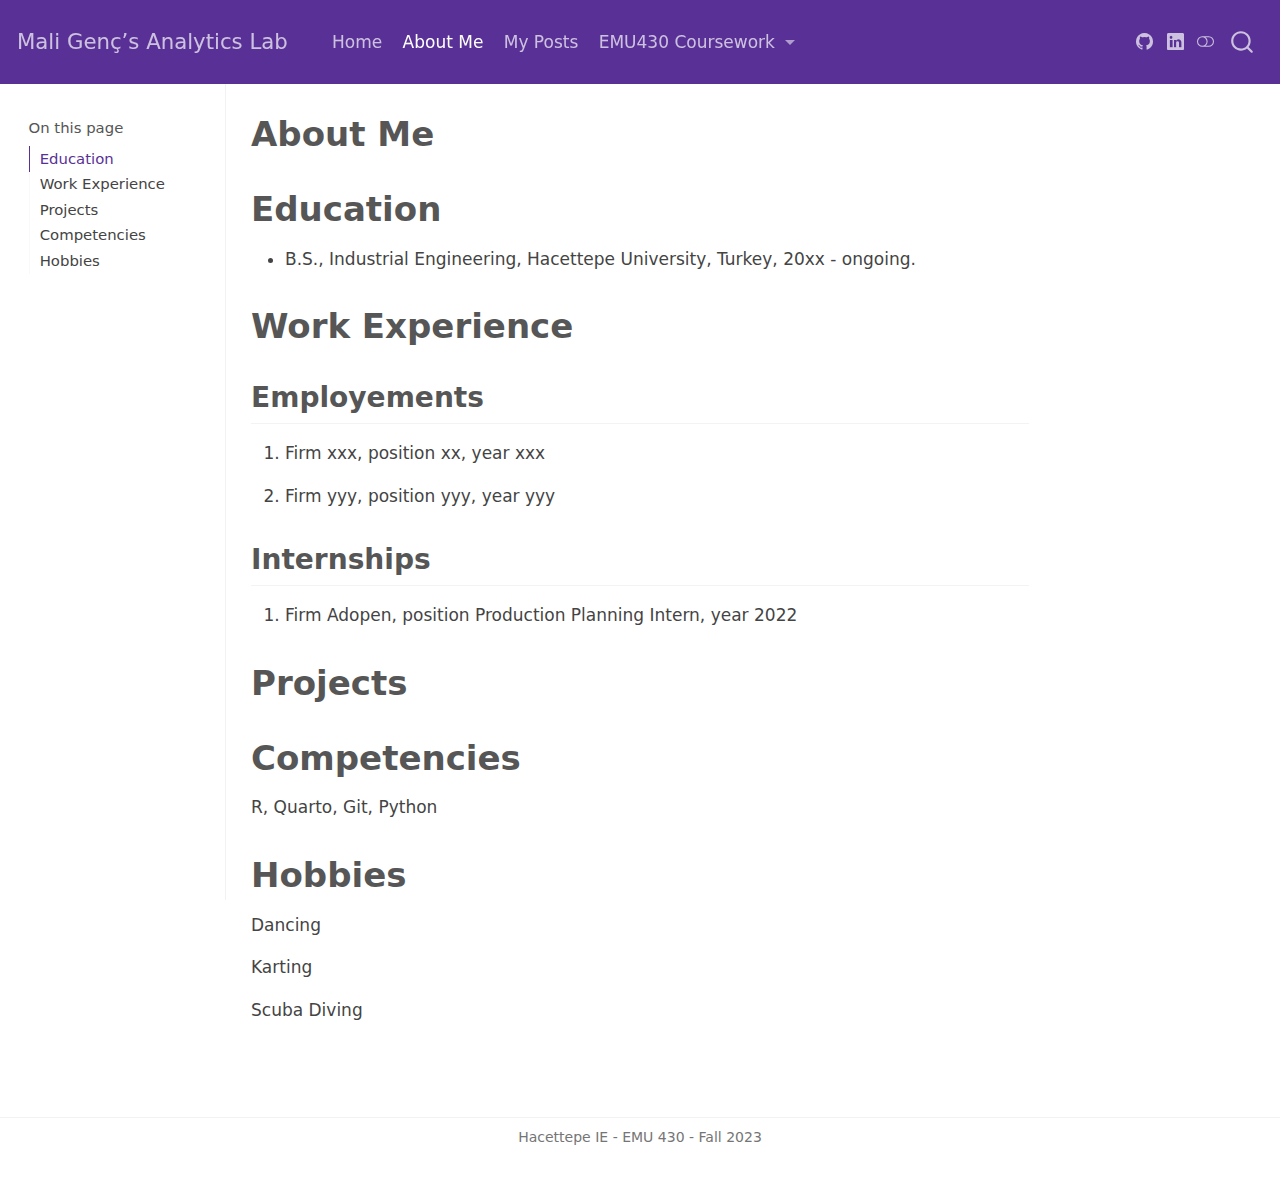
<file: docs/about.html>
<!DOCTYPE html>
<html xmlns="http://www.w3.org/1999/xhtml" lang="en" xml:lang="en"><head>

<meta charset="utf-8">
<meta name="generator" content="quarto-1.3.450">

<meta name="viewport" content="width=device-width, initial-scale=1.0, user-scalable=yes">


<title>Mali Genç’s Analytics Lab - About Me</title>
<style>
code{white-space: pre-wrap;}
span.smallcaps{font-variant: small-caps;}
div.columns{display: flex; gap: min(4vw, 1.5em);}
div.column{flex: auto; overflow-x: auto;}
div.hanging-indent{margin-left: 1.5em; text-indent: -1.5em;}
ul.task-list{list-style: none;}
ul.task-list li input[type="checkbox"] {
  width: 0.8em;
  margin: 0 0.8em 0.2em -1em; /* quarto-specific, see https://github.com/quarto-dev/quarto-cli/issues/4556 */ 
  vertical-align: middle;
}
</style>


<script src="site_libs/quarto-nav/quarto-nav.js"></script>
<script src="site_libs/quarto-nav/headroom.min.js"></script>
<script src="site_libs/clipboard/clipboard.min.js"></script>
<script src="site_libs/quarto-search/autocomplete.umd.js"></script>
<script src="site_libs/quarto-search/fuse.min.js"></script>
<script src="site_libs/quarto-search/quarto-search.js"></script>
<meta name="quarto:offset" content="./">
<script src="site_libs/quarto-html/quarto.js"></script>
<script src="site_libs/quarto-html/popper.min.js"></script>
<script src="site_libs/quarto-html/tippy.umd.min.js"></script>
<script src="site_libs/quarto-html/anchor.min.js"></script>
<link href="site_libs/quarto-html/tippy.css" rel="stylesheet">
<link href="site_libs/quarto-html/quarto-syntax-highlighting.css" rel="stylesheet" class="quarto-color-scheme" id="quarto-text-highlighting-styles">
<link href="site_libs/quarto-html/quarto-syntax-highlighting-dark.css" rel="prefetch" class="quarto-color-scheme quarto-color-alternate" id="quarto-text-highlighting-styles">
<script src="site_libs/bootstrap/bootstrap.min.js"></script>
<link href="site_libs/bootstrap/bootstrap-icons.css" rel="stylesheet">
<link href="site_libs/bootstrap/bootstrap.min.css" rel="stylesheet" class="quarto-color-scheme" id="quarto-bootstrap" data-mode="light">
<link href="site_libs/bootstrap/bootstrap-dark.min.css" rel="prefetch" class="quarto-color-scheme quarto-color-alternate" id="quarto-bootstrap" data-mode="dark">
<script id="quarto-search-options" type="application/json">{
  "location": "navbar",
  "copy-button": false,
  "collapse-after": 3,
  "panel-placement": "end",
  "type": "overlay",
  "limit": 20,
  "language": {
    "search-no-results-text": "No results",
    "search-matching-documents-text": "matching documents",
    "search-copy-link-title": "Copy link to search",
    "search-hide-matches-text": "Hide additional matches",
    "search-more-match-text": "more match in this document",
    "search-more-matches-text": "more matches in this document",
    "search-clear-button-title": "Clear",
    "search-detached-cancel-button-title": "Cancel",
    "search-submit-button-title": "Submit",
    "search-label": "Search"
  }
}</script>


<link rel="stylesheet" href="styles.css">
</head>

<body class="docked nav-fixed">

<div id="quarto-search-results"></div>
  <header id="quarto-header" class="headroom fixed-top">
    <nav class="navbar navbar-expand-lg navbar-dark ">
      <div class="navbar-container container-fluid">
      <div class="navbar-brand-container">
    <a class="navbar-brand" href="./index.html">
    <span class="navbar-title">Mali Genç’s Analytics Lab</span>
    </a>
  </div>
            <div id="quarto-search" class="" title="Search"></div>
          <button class="navbar-toggler" type="button" data-bs-toggle="collapse" data-bs-target="#navbarCollapse" aria-controls="navbarCollapse" aria-expanded="false" aria-label="Toggle navigation" onclick="if (window.quartoToggleHeadroom) { window.quartoToggleHeadroom(); }">
  <span class="navbar-toggler-icon"></span>
</button>
          <div class="collapse navbar-collapse" id="navbarCollapse">
            <ul class="navbar-nav navbar-nav-scroll me-auto">
  <li class="nav-item">
    <a class="nav-link" href="./index.html" rel="" target="">
 <span class="menu-text">Home</span></a>
  </li>  
  <li class="nav-item">
    <a class="nav-link active" href="./about.html" rel="" target="" aria-current="page">
 <span class="menu-text">About Me</span></a>
  </li>  
  <li class="nav-item">
    <a class="nav-link" href="./posts.html" rel="" target="">
 <span class="menu-text">My Posts</span></a>
  </li>  
  <li class="nav-item dropdown ">
    <a class="nav-link dropdown-toggle" href="#" id="nav-menu-emu430-coursework" role="button" data-bs-toggle="dropdown" aria-expanded="false" rel="" target="">
 <span class="menu-text">EMU430 Coursework</span>
    </a>
    <ul class="dropdown-menu" aria-labelledby="nav-menu-emu430-coursework">    
        <li>
    <a class="dropdown-item" href="./assignments.html" rel="" target="">
 <span class="dropdown-text">Assignments</span></a>
  </li>  
        <li>
    <a class="dropdown-item" href="./project.html" rel="" target="">
 <span class="dropdown-text">Project</span></a>
  </li>  
    </ul>
  </li>
</ul>
            <div class="quarto-navbar-tools ms-auto tools-wide">
    <a href="https://github.com/maligenc" rel="" title="" class="quarto-navigation-tool px-1" aria-label=""><i class="bi bi-github"></i></a>
    <a href="https://www.linkedin.com/in/mehmetaligenc/" rel="" title="" class="quarto-navigation-tool px-1" aria-label=""><i class="bi bi-linkedin"></i></a>
  <a href="" class="quarto-color-scheme-toggle quarto-navigation-tool  px-1" onclick="window.quartoToggleColorScheme(); return false;" title="Toggle dark mode"><i class="bi"></i></a>
</div>
          </div> <!-- /navcollapse -->
      </div> <!-- /container-fluid -->
    </nav>
</header>
<!-- content -->
<div id="quarto-content" class="quarto-container page-columns page-rows-contents page-layout-article page-navbar">
<!-- sidebar -->
  <nav id="quarto-sidebar" class="sidebar collapse collapse-horizontal sidebar-navigation docked overflow-auto">
    <nav id="TOC" role="doc-toc" class="toc-active">
    <h2 id="toc-title">On this page</h2>
   
  <ul>
  <li><a href="#education" id="toc-education" class="nav-link active" data-scroll-target="#education">Education</a></li>
  <li><a href="#work-experience" id="toc-work-experience" class="nav-link" data-scroll-target="#work-experience">Work Experience</a>
  <ul class="collapse">
  <li><a href="#employements" id="toc-employements" class="nav-link" data-scroll-target="#employements">Employements</a></li>
  <li><a href="#internships" id="toc-internships" class="nav-link" data-scroll-target="#internships">Internships</a></li>
  </ul></li>
  <li><a href="#projects" id="toc-projects" class="nav-link" data-scroll-target="#projects">Projects</a></li>
  <li><a href="#competencies" id="toc-competencies" class="nav-link" data-scroll-target="#competencies">Competencies</a></li>
  <li><a href="#hobbies" id="toc-hobbies" class="nav-link" data-scroll-target="#hobbies">Hobbies</a></li>
  </ul>
</nav>
</nav>
<div id="quarto-sidebar-glass" data-bs-toggle="collapse" data-bs-target="#quarto-sidebar,#quarto-sidebar-glass"></div>
<!-- margin-sidebar -->
    <div id="quarto-margin-sidebar" class="sidebar margin-sidebar">
    </div>
<!-- main -->
<main class="content" id="quarto-document-content">

<header id="title-block-header" class="quarto-title-block default">
<div class="quarto-title">
<h1 class="title">About Me</h1>
</div>



<div class="quarto-title-meta">

    
  
    
  </div>
  

</header>

<section id="education" class="level1">
<h1>Education</h1>
<ul>
<li>B.S., Industrial Engineering, Hacettepe University, Turkey, 20xx - ongoing.</li>
</ul>
</section>
<section id="work-experience" class="level1">
<h1>Work Experience</h1>
<section id="employements" class="level2">
<h2 class="anchored" data-anchor-id="employements">Employements</h2>
<ol type="1">
<li><p>Firm xxx, position xx, year xxx</p></li>
<li><p>Firm yyy, position yyy, year yyy</p></li>
</ol>
</section>
<section id="internships" class="level2">
<h2 class="anchored" data-anchor-id="internships">Internships</h2>
<ol type="1">
<li>Firm Adopen, position Production Planning Intern, year 2022</li>
</ol>
</section>
</section>
<section id="projects" class="level1">
<h1>Projects</h1>
</section>
<section id="competencies" class="level1">
<h1>Competencies</h1>
<p>R, Quarto, Git, Python</p>
</section>
<section id="hobbies" class="level1">
<h1>Hobbies</h1>
<p>Dancing</p>
<p>Karting</p>
<p>Scuba Diving</p>


</section>

<a onclick="window.scrollTo(0, 0); return false;" role="button" id="quarto-back-to-top"><i class="bi bi-arrow-up"></i> Back to top</a></main> <!-- /main -->
<script id="quarto-html-after-body" type="application/javascript">
window.document.addEventListener("DOMContentLoaded", function (event) {
  const toggleBodyColorMode = (bsSheetEl) => {
    const mode = bsSheetEl.getAttribute("data-mode");
    const bodyEl = window.document.querySelector("body");
    if (mode === "dark") {
      bodyEl.classList.add("quarto-dark");
      bodyEl.classList.remove("quarto-light");
    } else {
      bodyEl.classList.add("quarto-light");
      bodyEl.classList.remove("quarto-dark");
    }
  }
  const toggleBodyColorPrimary = () => {
    const bsSheetEl = window.document.querySelector("link#quarto-bootstrap");
    if (bsSheetEl) {
      toggleBodyColorMode(bsSheetEl);
    }
  }
  toggleBodyColorPrimary();  
  const disableStylesheet = (stylesheets) => {
    for (let i=0; i < stylesheets.length; i++) {
      const stylesheet = stylesheets[i];
      stylesheet.rel = 'prefetch';
    }
  }
  const enableStylesheet = (stylesheets) => {
    for (let i=0; i < stylesheets.length; i++) {
      const stylesheet = stylesheets[i];
      stylesheet.rel = 'stylesheet';
    }
  }
  const manageTransitions = (selector, allowTransitions) => {
    const els = window.document.querySelectorAll(selector);
    for (let i=0; i < els.length; i++) {
      const el = els[i];
      if (allowTransitions) {
        el.classList.remove('notransition');
      } else {
        el.classList.add('notransition');
      }
    }
  }
  const toggleColorMode = (alternate) => {
    // Switch the stylesheets
    const alternateStylesheets = window.document.querySelectorAll('link.quarto-color-scheme.quarto-color-alternate');
    manageTransitions('#quarto-margin-sidebar .nav-link', false);
    if (alternate) {
      enableStylesheet(alternateStylesheets);
      for (const sheetNode of alternateStylesheets) {
        if (sheetNode.id === "quarto-bootstrap") {
          toggleBodyColorMode(sheetNode);
        }
      }
    } else {
      disableStylesheet(alternateStylesheets);
      toggleBodyColorPrimary();
    }
    manageTransitions('#quarto-margin-sidebar .nav-link', true);
    // Switch the toggles
    const toggles = window.document.querySelectorAll('.quarto-color-scheme-toggle');
    for (let i=0; i < toggles.length; i++) {
      const toggle = toggles[i];
      if (toggle) {
        if (alternate) {
          toggle.classList.add("alternate");     
        } else {
          toggle.classList.remove("alternate");
        }
      }
    }
    // Hack to workaround the fact that safari doesn't
    // properly recolor the scrollbar when toggling (#1455)
    if (navigator.userAgent.indexOf('Safari') > 0 && navigator.userAgent.indexOf('Chrome') == -1) {
      manageTransitions("body", false);
      window.scrollTo(0, 1);
      setTimeout(() => {
        window.scrollTo(0, 0);
        manageTransitions("body", true);
      }, 40);  
    }
  }
  const isFileUrl = () => { 
    return window.location.protocol === 'file:';
  }
  const hasAlternateSentinel = () => {  
    let styleSentinel = getColorSchemeSentinel();
    if (styleSentinel !== null) {
      return styleSentinel === "alternate";
    } else {
      return false;
    }
  }
  const setStyleSentinel = (alternate) => {
    const value = alternate ? "alternate" : "default";
    if (!isFileUrl()) {
      window.localStorage.setItem("quarto-color-scheme", value);
    } else {
      localAlternateSentinel = value;
    }
  }
  const getColorSchemeSentinel = () => {
    if (!isFileUrl()) {
      const storageValue = window.localStorage.getItem("quarto-color-scheme");
      return storageValue != null ? storageValue : localAlternateSentinel;
    } else {
      return localAlternateSentinel;
    }
  }
  let localAlternateSentinel = 'default';
  // Dark / light mode switch
  window.quartoToggleColorScheme = () => {
    // Read the current dark / light value 
    let toAlternate = !hasAlternateSentinel();
    toggleColorMode(toAlternate);
    setStyleSentinel(toAlternate);
  };
  // Ensure there is a toggle, if there isn't float one in the top right
  if (window.document.querySelector('.quarto-color-scheme-toggle') === null) {
    const a = window.document.createElement('a');
    a.classList.add('top-right');
    a.classList.add('quarto-color-scheme-toggle');
    a.href = "";
    a.onclick = function() { try { window.quartoToggleColorScheme(); } catch {} return false; };
    const i = window.document.createElement("i");
    i.classList.add('bi');
    a.appendChild(i);
    window.document.body.appendChild(a);
  }
  // Switch to dark mode if need be
  if (hasAlternateSentinel()) {
    toggleColorMode(true);
  } else {
    toggleColorMode(false);
  }
  const icon = "";
  const anchorJS = new window.AnchorJS();
  anchorJS.options = {
    placement: 'right',
    icon: icon
  };
  anchorJS.add('.anchored');
  const isCodeAnnotation = (el) => {
    for (const clz of el.classList) {
      if (clz.startsWith('code-annotation-')) {                     
        return true;
      }
    }
    return false;
  }
  const clipboard = new window.ClipboardJS('.code-copy-button', {
    text: function(trigger) {
      const codeEl = trigger.previousElementSibling.cloneNode(true);
      for (const childEl of codeEl.children) {
        if (isCodeAnnotation(childEl)) {
          childEl.remove();
        }
      }
      return codeEl.innerText;
    }
  });
  clipboard.on('success', function(e) {
    // button target
    const button = e.trigger;
    // don't keep focus
    button.blur();
    // flash "checked"
    button.classList.add('code-copy-button-checked');
    var currentTitle = button.getAttribute("title");
    button.setAttribute("title", "Copied!");
    let tooltip;
    if (window.bootstrap) {
      button.setAttribute("data-bs-toggle", "tooltip");
      button.setAttribute("data-bs-placement", "left");
      button.setAttribute("data-bs-title", "Copied!");
      tooltip = new bootstrap.Tooltip(button, 
        { trigger: "manual", 
          customClass: "code-copy-button-tooltip",
          offset: [0, -8]});
      tooltip.show();    
    }
    setTimeout(function() {
      if (tooltip) {
        tooltip.hide();
        button.removeAttribute("data-bs-title");
        button.removeAttribute("data-bs-toggle");
        button.removeAttribute("data-bs-placement");
      }
      button.setAttribute("title", currentTitle);
      button.classList.remove('code-copy-button-checked');
    }, 1000);
    // clear code selection
    e.clearSelection();
  });
  function tippyHover(el, contentFn) {
    const config = {
      allowHTML: true,
      content: contentFn,
      maxWidth: 500,
      delay: 100,
      arrow: false,
      appendTo: function(el) {
          return el.parentElement;
      },
      interactive: true,
      interactiveBorder: 10,
      theme: 'quarto',
      placement: 'bottom-start'
    };
    window.tippy(el, config); 
  }
  const noterefs = window.document.querySelectorAll('a[role="doc-noteref"]');
  for (var i=0; i<noterefs.length; i++) {
    const ref = noterefs[i];
    tippyHover(ref, function() {
      // use id or data attribute instead here
      let href = ref.getAttribute('data-footnote-href') || ref.getAttribute('href');
      try { href = new URL(href).hash; } catch {}
      const id = href.replace(/^#\/?/, "");
      const note = window.document.getElementById(id);
      return note.innerHTML;
    });
  }
      let selectedAnnoteEl;
      const selectorForAnnotation = ( cell, annotation) => {
        let cellAttr = 'data-code-cell="' + cell + '"';
        let lineAttr = 'data-code-annotation="' +  annotation + '"';
        const selector = 'span[' + cellAttr + '][' + lineAttr + ']';
        return selector;
      }
      const selectCodeLines = (annoteEl) => {
        const doc = window.document;
        const targetCell = annoteEl.getAttribute("data-target-cell");
        const targetAnnotation = annoteEl.getAttribute("data-target-annotation");
        const annoteSpan = window.document.querySelector(selectorForAnnotation(targetCell, targetAnnotation));
        const lines = annoteSpan.getAttribute("data-code-lines").split(",");
        const lineIds = lines.map((line) => {
          return targetCell + "-" + line;
        })
        let top = null;
        let height = null;
        let parent = null;
        if (lineIds.length > 0) {
            //compute the position of the single el (top and bottom and make a div)
            const el = window.document.getElementById(lineIds[0]);
            top = el.offsetTop;
            height = el.offsetHeight;
            parent = el.parentElement.parentElement;
          if (lineIds.length > 1) {
            const lastEl = window.document.getElementById(lineIds[lineIds.length - 1]);
            const bottom = lastEl.offsetTop + lastEl.offsetHeight;
            height = bottom - top;
          }
          if (top !== null && height !== null && parent !== null) {
            // cook up a div (if necessary) and position it 
            let div = window.document.getElementById("code-annotation-line-highlight");
            if (div === null) {
              div = window.document.createElement("div");
              div.setAttribute("id", "code-annotation-line-highlight");
              div.style.position = 'absolute';
              parent.appendChild(div);
            }
            div.style.top = top - 2 + "px";
            div.style.height = height + 4 + "px";
            let gutterDiv = window.document.getElementById("code-annotation-line-highlight-gutter");
            if (gutterDiv === null) {
              gutterDiv = window.document.createElement("div");
              gutterDiv.setAttribute("id", "code-annotation-line-highlight-gutter");
              gutterDiv.style.position = 'absolute';
              const codeCell = window.document.getElementById(targetCell);
              const gutter = codeCell.querySelector('.code-annotation-gutter');
              gutter.appendChild(gutterDiv);
            }
            gutterDiv.style.top = top - 2 + "px";
            gutterDiv.style.height = height + 4 + "px";
          }
          selectedAnnoteEl = annoteEl;
        }
      };
      const unselectCodeLines = () => {
        const elementsIds = ["code-annotation-line-highlight", "code-annotation-line-highlight-gutter"];
        elementsIds.forEach((elId) => {
          const div = window.document.getElementById(elId);
          if (div) {
            div.remove();
          }
        });
        selectedAnnoteEl = undefined;
      };
      // Attach click handler to the DT
      const annoteDls = window.document.querySelectorAll('dt[data-target-cell]');
      for (const annoteDlNode of annoteDls) {
        annoteDlNode.addEventListener('click', (event) => {
          const clickedEl = event.target;
          if (clickedEl !== selectedAnnoteEl) {
            unselectCodeLines();
            const activeEl = window.document.querySelector('dt[data-target-cell].code-annotation-active');
            if (activeEl) {
              activeEl.classList.remove('code-annotation-active');
            }
            selectCodeLines(clickedEl);
            clickedEl.classList.add('code-annotation-active');
          } else {
            // Unselect the line
            unselectCodeLines();
            clickedEl.classList.remove('code-annotation-active');
          }
        });
      }
  const findCites = (el) => {
    const parentEl = el.parentElement;
    if (parentEl) {
      const cites = parentEl.dataset.cites;
      if (cites) {
        return {
          el,
          cites: cites.split(' ')
        };
      } else {
        return findCites(el.parentElement)
      }
    } else {
      return undefined;
    }
  };
  var bibliorefs = window.document.querySelectorAll('a[role="doc-biblioref"]');
  for (var i=0; i<bibliorefs.length; i++) {
    const ref = bibliorefs[i];
    const citeInfo = findCites(ref);
    if (citeInfo) {
      tippyHover(citeInfo.el, function() {
        var popup = window.document.createElement('div');
        citeInfo.cites.forEach(function(cite) {
          var citeDiv = window.document.createElement('div');
          citeDiv.classList.add('hanging-indent');
          citeDiv.classList.add('csl-entry');
          var biblioDiv = window.document.getElementById('ref-' + cite);
          if (biblioDiv) {
            citeDiv.innerHTML = biblioDiv.innerHTML;
          }
          popup.appendChild(citeDiv);
        });
        return popup.innerHTML;
      });
    }
  }
});
</script>
</div> <!-- /content -->
<footer class="footer">
  <div class="nav-footer">
    <div class="nav-footer-left">
      &nbsp;
    </div>   
    <div class="nav-footer-center">Hacettepe IE - EMU 430 - Fall 2023</div>
    <div class="nav-footer-right">
      &nbsp;
    </div>
  </div>
</footer>



</body></html>
</file>
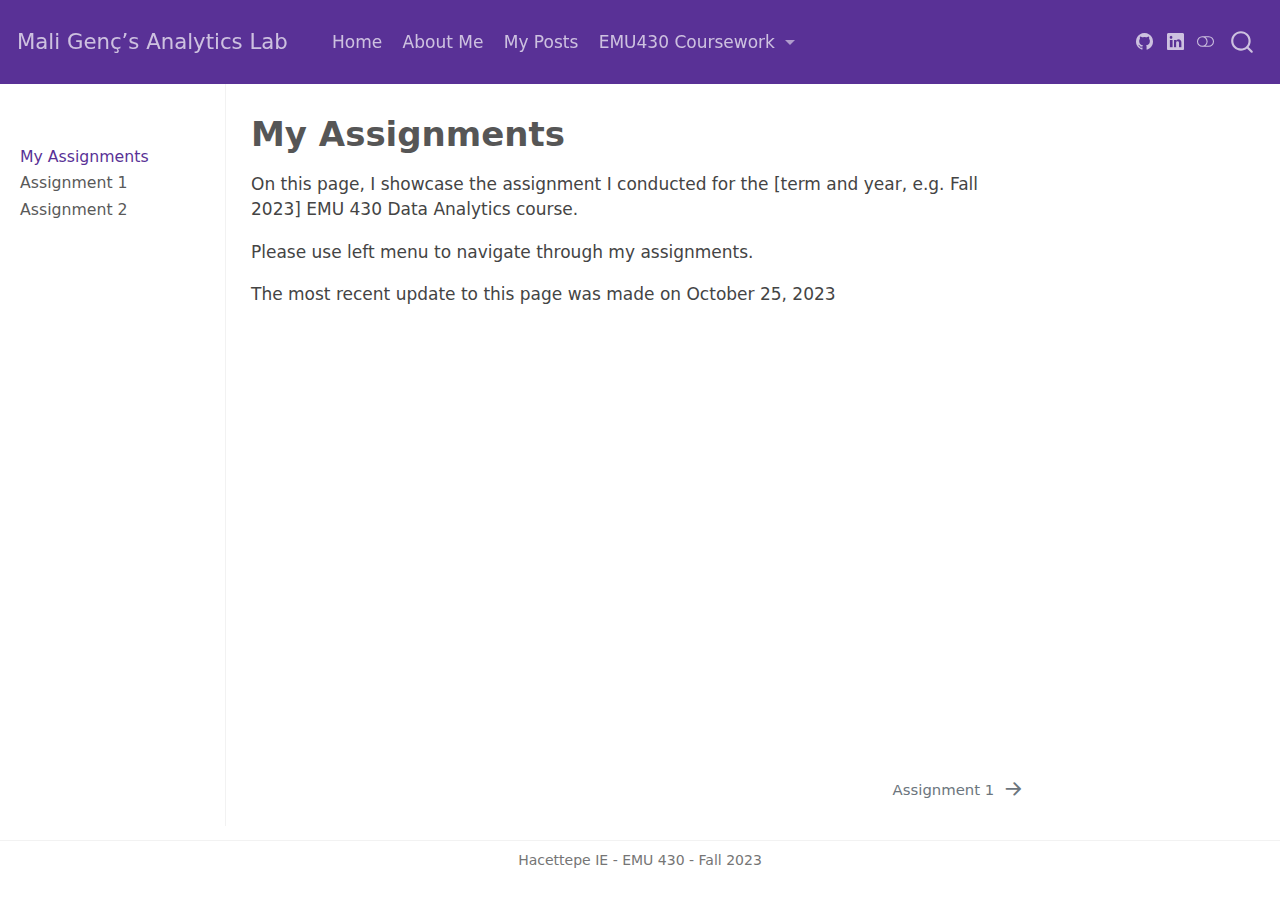
<file: docs/assignments.html>
<!DOCTYPE html>
<html xmlns="http://www.w3.org/1999/xhtml" lang="en" xml:lang="en"><head>

<meta charset="utf-8">
<meta name="generator" content="quarto-1.3.433">

<meta name="viewport" content="width=device-width, initial-scale=1.0, user-scalable=yes">


<title>Mali Genç’s Analytics Lab - My Assignments</title>
<style>
code{white-space: pre-wrap;}
span.smallcaps{font-variant: small-caps;}
div.columns{display: flex; gap: min(4vw, 1.5em);}
div.column{flex: auto; overflow-x: auto;}
div.hanging-indent{margin-left: 1.5em; text-indent: -1.5em;}
ul.task-list{list-style: none;}
ul.task-list li input[type="checkbox"] {
  width: 0.8em;
  margin: 0 0.8em 0.2em -1em; /* quarto-specific, see https://github.com/quarto-dev/quarto-cli/issues/4556 */ 
  vertical-align: middle;
}
</style>


<script src="site_libs/quarto-nav/quarto-nav.js"></script>
<script src="site_libs/quarto-nav/headroom.min.js"></script>
<script src="site_libs/clipboard/clipboard.min.js"></script>
<script src="site_libs/quarto-search/autocomplete.umd.js"></script>
<script src="site_libs/quarto-search/fuse.min.js"></script>
<script src="site_libs/quarto-search/quarto-search.js"></script>
<meta name="quarto:offset" content="./">
<link href="./assignments/assignment-1.html" rel="next">
<script src="site_libs/quarto-html/quarto.js"></script>
<script src="site_libs/quarto-html/popper.min.js"></script>
<script src="site_libs/quarto-html/tippy.umd.min.js"></script>
<script src="site_libs/quarto-html/anchor.min.js"></script>
<link href="site_libs/quarto-html/tippy.css" rel="stylesheet">
<link href="site_libs/quarto-html/quarto-syntax-highlighting.css" rel="stylesheet" class="quarto-color-scheme" id="quarto-text-highlighting-styles">
<link href="site_libs/quarto-html/quarto-syntax-highlighting-dark.css" rel="prefetch" class="quarto-color-scheme quarto-color-alternate" id="quarto-text-highlighting-styles">
<script src="site_libs/bootstrap/bootstrap.min.js"></script>
<link href="site_libs/bootstrap/bootstrap-icons.css" rel="stylesheet">
<link href="site_libs/bootstrap/bootstrap.min.css" rel="stylesheet" class="quarto-color-scheme" id="quarto-bootstrap" data-mode="light">
<link href="site_libs/bootstrap/bootstrap-dark.min.css" rel="prefetch" class="quarto-color-scheme quarto-color-alternate" id="quarto-bootstrap" data-mode="dark">
<script id="quarto-search-options" type="application/json">{
  "location": "navbar",
  "copy-button": false,
  "collapse-after": 3,
  "panel-placement": "end",
  "type": "overlay",
  "limit": 20,
  "language": {
    "search-no-results-text": "No results",
    "search-matching-documents-text": "matching documents",
    "search-copy-link-title": "Copy link to search",
    "search-hide-matches-text": "Hide additional matches",
    "search-more-match-text": "more match in this document",
    "search-more-matches-text": "more matches in this document",
    "search-clear-button-title": "Clear",
    "search-detached-cancel-button-title": "Cancel",
    "search-submit-button-title": "Submit",
    "search-label": "Search"
  }
}</script>


<link rel="stylesheet" href="styles.css">
</head>

<body class="nav-sidebar docked nav-fixed">

<div id="quarto-search-results"></div>
  <header id="quarto-header" class="headroom fixed-top">
    <nav class="navbar navbar-expand-lg navbar-dark ">
      <div class="navbar-container container-fluid">
      <div class="navbar-brand-container">
    <a class="navbar-brand" href="./index.html">
    <span class="navbar-title">Mali Genç’s Analytics Lab</span>
    </a>
  </div>
            <div id="quarto-search" class="" title="Search"></div>
          <button class="navbar-toggler" type="button" data-bs-toggle="collapse" data-bs-target="#navbarCollapse" aria-controls="navbarCollapse" aria-expanded="false" aria-label="Toggle navigation" onclick="if (window.quartoToggleHeadroom) { window.quartoToggleHeadroom(); }">
  <span class="navbar-toggler-icon"></span>
</button>
          <div class="collapse navbar-collapse" id="navbarCollapse">
            <ul class="navbar-nav navbar-nav-scroll me-auto">
  <li class="nav-item">
    <a class="nav-link" href="./index.html" rel="" target="">
 <span class="menu-text">Home</span></a>
  </li>  
  <li class="nav-item">
    <a class="nav-link" href="./about.html" rel="" target="">
 <span class="menu-text">About Me</span></a>
  </li>  
  <li class="nav-item">
    <a class="nav-link" href="./posts.html" rel="" target="">
 <span class="menu-text">My Posts</span></a>
  </li>  
  <li class="nav-item dropdown ">
    <a class="nav-link dropdown-toggle" href="#" id="nav-menu-emu430-coursework" role="button" data-bs-toggle="dropdown" aria-expanded="false" rel="" target="">
 <span class="menu-text">EMU430 Coursework</span>
    </a>
    <ul class="dropdown-menu" aria-labelledby="nav-menu-emu430-coursework">    
        <li>
    <a class="dropdown-item" href="./assignments.html" rel="" target="">
 <span class="dropdown-text">Assignments</span></a>
  </li>  
        <li>
    <a class="dropdown-item" href="./project.html" rel="" target="">
 <span class="dropdown-text">Project</span></a>
  </li>  
    </ul>
  </li>
</ul>
            <div class="quarto-navbar-tools ms-auto tools-wide">
    <a href="https://github.com/maligenc" rel="" title="" class="quarto-navigation-tool px-1" aria-label=""><i class="bi bi-github"></i></a>
    <a href="https://www.linkedin.com/in/mehmetaligenc/" rel="" title="" class="quarto-navigation-tool px-1" aria-label=""><i class="bi bi-linkedin"></i></a>
  <a href="" class="quarto-color-scheme-toggle quarto-navigation-tool  px-1" onclick="window.quartoToggleColorScheme(); return false;" title="Toggle dark mode"><i class="bi"></i></a>
</div>
          </div> <!-- /navcollapse -->
      </div> <!-- /container-fluid -->
    </nav>
  <nav class="quarto-secondary-nav">
    <div class="container-fluid d-flex">
      <button type="button" class="quarto-btn-toggle btn" data-bs-toggle="collapse" data-bs-target="#quarto-sidebar,#quarto-sidebar-glass" aria-controls="quarto-sidebar" aria-expanded="false" aria-label="Toggle sidebar navigation" onclick="if (window.quartoToggleHeadroom) { window.quartoToggleHeadroom(); }">
        <i class="bi bi-layout-text-sidebar-reverse"></i>
      </button>
      <nav class="quarto-page-breadcrumbs" aria-label="breadcrumb"><ol class="breadcrumb"><li class="breadcrumb-item"><a href="./assignments.html">My Assignments</a></li></ol></nav>
      <a class="flex-grow-1" role="button" data-bs-toggle="collapse" data-bs-target="#quarto-sidebar,#quarto-sidebar-glass" aria-controls="quarto-sidebar" aria-expanded="false" aria-label="Toggle sidebar navigation" onclick="if (window.quartoToggleHeadroom) { window.quartoToggleHeadroom(); }">      
      </a>
      <button type="button" class="btn quarto-search-button" aria-label="" onclick="window.quartoOpenSearch();">
        <i class="bi bi-search"></i>
      </button>
    </div>
  </nav>
</header>
<!-- content -->
<div id="quarto-content" class="quarto-container page-columns page-rows-contents page-layout-article page-navbar">
<!-- sidebar -->
  <nav id="quarto-sidebar" class="sidebar collapse collapse-horizontal sidebar-navigation docked overflow-auto">
        <div class="mt-2 flex-shrink-0 align-items-center">
        <div class="sidebar-search">
        <div id="quarto-search" class="" title="Search"></div>
        </div>
        </div>
    <div class="sidebar-menu-container"> 
    <ul class="list-unstyled mt-1">
        <li class="sidebar-item">
  <div class="sidebar-item-container"> 
  <a href="./assignments.html" class="sidebar-item-text sidebar-link active">
 <span class="menu-text">My Assignments</span></a>
  </div>
</li>
        <li class="sidebar-item">
  <div class="sidebar-item-container"> 
  <a href="./assignments/assignment-1.html" class="sidebar-item-text sidebar-link">
 <span class="menu-text">Assignment 1</span></a>
  </div>
</li>
        <li class="sidebar-item">
  <div class="sidebar-item-container"> 
  <a href="./assignments/assignment-2.html" class="sidebar-item-text sidebar-link">
 <span class="menu-text">Assignment 2</span></a>
  </div>
</li>
    </ul>
    </div>
    
</nav>
<div id="quarto-sidebar-glass" data-bs-toggle="collapse" data-bs-target="#quarto-sidebar,#quarto-sidebar-glass"></div>
<!-- margin-sidebar -->
    <div id="quarto-margin-sidebar" class="sidebar margin-sidebar">
    </div>
<!-- main -->
<main class="content" id="quarto-document-content">

<header id="title-block-header" class="quarto-title-block default">
<div class="quarto-title">
<h1 class="title">My Assignments</h1>
</div>



<div class="quarto-title-meta">

    
  
    
  </div>
  

</header>

<p>On this page, I showcase the assignment I conducted for the [term and year, e.g.&nbsp;Fall 2023] EMU 430 Data Analytics course.</p>
<p>Please use left menu to navigate through my assignments.</p>
<p>The most recent update to this page was made on October 25, 2023</p>



<a onclick="window.scrollTo(0, 0); return false;" role="button" id="quarto-back-to-top"><i class="bi bi-arrow-up"></i> Back to top</a></main> <!-- /main -->
<script id="quarto-html-after-body" type="application/javascript">
window.document.addEventListener("DOMContentLoaded", function (event) {
  const toggleBodyColorMode = (bsSheetEl) => {
    const mode = bsSheetEl.getAttribute("data-mode");
    const bodyEl = window.document.querySelector("body");
    if (mode === "dark") {
      bodyEl.classList.add("quarto-dark");
      bodyEl.classList.remove("quarto-light");
    } else {
      bodyEl.classList.add("quarto-light");
      bodyEl.classList.remove("quarto-dark");
    }
  }
  const toggleBodyColorPrimary = () => {
    const bsSheetEl = window.document.querySelector("link#quarto-bootstrap");
    if (bsSheetEl) {
      toggleBodyColorMode(bsSheetEl);
    }
  }
  toggleBodyColorPrimary();  
  const disableStylesheet = (stylesheets) => {
    for (let i=0; i < stylesheets.length; i++) {
      const stylesheet = stylesheets[i];
      stylesheet.rel = 'prefetch';
    }
  }
  const enableStylesheet = (stylesheets) => {
    for (let i=0; i < stylesheets.length; i++) {
      const stylesheet = stylesheets[i];
      stylesheet.rel = 'stylesheet';
    }
  }
  const manageTransitions = (selector, allowTransitions) => {
    const els = window.document.querySelectorAll(selector);
    for (let i=0; i < els.length; i++) {
      const el = els[i];
      if (allowTransitions) {
        el.classList.remove('notransition');
      } else {
        el.classList.add('notransition');
      }
    }
  }
  const toggleColorMode = (alternate) => {
    // Switch the stylesheets
    const alternateStylesheets = window.document.querySelectorAll('link.quarto-color-scheme.quarto-color-alternate');
    manageTransitions('#quarto-margin-sidebar .nav-link', false);
    if (alternate) {
      enableStylesheet(alternateStylesheets);
      for (const sheetNode of alternateStylesheets) {
        if (sheetNode.id === "quarto-bootstrap") {
          toggleBodyColorMode(sheetNode);
        }
      }
    } else {
      disableStylesheet(alternateStylesheets);
      toggleBodyColorPrimary();
    }
    manageTransitions('#quarto-margin-sidebar .nav-link', true);
    // Switch the toggles
    const toggles = window.document.querySelectorAll('.quarto-color-scheme-toggle');
    for (let i=0; i < toggles.length; i++) {
      const toggle = toggles[i];
      if (toggle) {
        if (alternate) {
          toggle.classList.add("alternate");     
        } else {
          toggle.classList.remove("alternate");
        }
      }
    }
    // Hack to workaround the fact that safari doesn't
    // properly recolor the scrollbar when toggling (#1455)
    if (navigator.userAgent.indexOf('Safari') > 0 && navigator.userAgent.indexOf('Chrome') == -1) {
      manageTransitions("body", false);
      window.scrollTo(0, 1);
      setTimeout(() => {
        window.scrollTo(0, 0);
        manageTransitions("body", true);
      }, 40);  
    }
  }
  const isFileUrl = () => { 
    return window.location.protocol === 'file:';
  }
  const hasAlternateSentinel = () => {  
    let styleSentinel = getColorSchemeSentinel();
    if (styleSentinel !== null) {
      return styleSentinel === "alternate";
    } else {
      return false;
    }
  }
  const setStyleSentinel = (alternate) => {
    const value = alternate ? "alternate" : "default";
    if (!isFileUrl()) {
      window.localStorage.setItem("quarto-color-scheme", value);
    } else {
      localAlternateSentinel = value;
    }
  }
  const getColorSchemeSentinel = () => {
    if (!isFileUrl()) {
      const storageValue = window.localStorage.getItem("quarto-color-scheme");
      return storageValue != null ? storageValue : localAlternateSentinel;
    } else {
      return localAlternateSentinel;
    }
  }
  let localAlternateSentinel = 'default';
  // Dark / light mode switch
  window.quartoToggleColorScheme = () => {
    // Read the current dark / light value 
    let toAlternate = !hasAlternateSentinel();
    toggleColorMode(toAlternate);
    setStyleSentinel(toAlternate);
  };
  // Ensure there is a toggle, if there isn't float one in the top right
  if (window.document.querySelector('.quarto-color-scheme-toggle') === null) {
    const a = window.document.createElement('a');
    a.classList.add('top-right');
    a.classList.add('quarto-color-scheme-toggle');
    a.href = "";
    a.onclick = function() { try { window.quartoToggleColorScheme(); } catch {} return false; };
    const i = window.document.createElement("i");
    i.classList.add('bi');
    a.appendChild(i);
    window.document.body.appendChild(a);
  }
  // Switch to dark mode if need be
  if (hasAlternateSentinel()) {
    toggleColorMode(true);
  } else {
    toggleColorMode(false);
  }
  const icon = "";
  const anchorJS = new window.AnchorJS();
  anchorJS.options = {
    placement: 'right',
    icon: icon
  };
  anchorJS.add('.anchored');
  const isCodeAnnotation = (el) => {
    for (const clz of el.classList) {
      if (clz.startsWith('code-annotation-')) {                     
        return true;
      }
    }
    return false;
  }
  const clipboard = new window.ClipboardJS('.code-copy-button', {
    text: function(trigger) {
      const codeEl = trigger.previousElementSibling.cloneNode(true);
      for (const childEl of codeEl.children) {
        if (isCodeAnnotation(childEl)) {
          childEl.remove();
        }
      }
      return codeEl.innerText;
    }
  });
  clipboard.on('success', function(e) {
    // button target
    const button = e.trigger;
    // don't keep focus
    button.blur();
    // flash "checked"
    button.classList.add('code-copy-button-checked');
    var currentTitle = button.getAttribute("title");
    button.setAttribute("title", "Copied!");
    let tooltip;
    if (window.bootstrap) {
      button.setAttribute("data-bs-toggle", "tooltip");
      button.setAttribute("data-bs-placement", "left");
      button.setAttribute("data-bs-title", "Copied!");
      tooltip = new bootstrap.Tooltip(button, 
        { trigger: "manual", 
          customClass: "code-copy-button-tooltip",
          offset: [0, -8]});
      tooltip.show();    
    }
    setTimeout(function() {
      if (tooltip) {
        tooltip.hide();
        button.removeAttribute("data-bs-title");
        button.removeAttribute("data-bs-toggle");
        button.removeAttribute("data-bs-placement");
      }
      button.setAttribute("title", currentTitle);
      button.classList.remove('code-copy-button-checked');
    }, 1000);
    // clear code selection
    e.clearSelection();
  });
  function tippyHover(el, contentFn) {
    const config = {
      allowHTML: true,
      content: contentFn,
      maxWidth: 500,
      delay: 100,
      arrow: false,
      appendTo: function(el) {
          return el.parentElement;
      },
      interactive: true,
      interactiveBorder: 10,
      theme: 'quarto',
      placement: 'bottom-start'
    };
    window.tippy(el, config); 
  }
  const noterefs = window.document.querySelectorAll('a[role="doc-noteref"]');
  for (var i=0; i<noterefs.length; i++) {
    const ref = noterefs[i];
    tippyHover(ref, function() {
      // use id or data attribute instead here
      let href = ref.getAttribute('data-footnote-href') || ref.getAttribute('href');
      try { href = new URL(href).hash; } catch {}
      const id = href.replace(/^#\/?/, "");
      const note = window.document.getElementById(id);
      return note.innerHTML;
    });
  }
      let selectedAnnoteEl;
      const selectorForAnnotation = ( cell, annotation) => {
        let cellAttr = 'data-code-cell="' + cell + '"';
        let lineAttr = 'data-code-annotation="' +  annotation + '"';
        const selector = 'span[' + cellAttr + '][' + lineAttr + ']';
        return selector;
      }
      const selectCodeLines = (annoteEl) => {
        const doc = window.document;
        const targetCell = annoteEl.getAttribute("data-target-cell");
        const targetAnnotation = annoteEl.getAttribute("data-target-annotation");
        const annoteSpan = window.document.querySelector(selectorForAnnotation(targetCell, targetAnnotation));
        const lines = annoteSpan.getAttribute("data-code-lines").split(",");
        const lineIds = lines.map((line) => {
          return targetCell + "-" + line;
        })
        let top = null;
        let height = null;
        let parent = null;
        if (lineIds.length > 0) {
            //compute the position of the single el (top and bottom and make a div)
            const el = window.document.getElementById(lineIds[0]);
            top = el.offsetTop;
            height = el.offsetHeight;
            parent = el.parentElement.parentElement;
          if (lineIds.length > 1) {
            const lastEl = window.document.getElementById(lineIds[lineIds.length - 1]);
            const bottom = lastEl.offsetTop + lastEl.offsetHeight;
            height = bottom - top;
          }
          if (top !== null && height !== null && parent !== null) {
            // cook up a div (if necessary) and position it 
            let div = window.document.getElementById("code-annotation-line-highlight");
            if (div === null) {
              div = window.document.createElement("div");
              div.setAttribute("id", "code-annotation-line-highlight");
              div.style.position = 'absolute';
              parent.appendChild(div);
            }
            div.style.top = top - 2 + "px";
            div.style.height = height + 4 + "px";
            let gutterDiv = window.document.getElementById("code-annotation-line-highlight-gutter");
            if (gutterDiv === null) {
              gutterDiv = window.document.createElement("div");
              gutterDiv.setAttribute("id", "code-annotation-line-highlight-gutter");
              gutterDiv.style.position = 'absolute';
              const codeCell = window.document.getElementById(targetCell);
              const gutter = codeCell.querySelector('.code-annotation-gutter');
              gutter.appendChild(gutterDiv);
            }
            gutterDiv.style.top = top - 2 + "px";
            gutterDiv.style.height = height + 4 + "px";
          }
          selectedAnnoteEl = annoteEl;
        }
      };
      const unselectCodeLines = () => {
        const elementsIds = ["code-annotation-line-highlight", "code-annotation-line-highlight-gutter"];
        elementsIds.forEach((elId) => {
          const div = window.document.getElementById(elId);
          if (div) {
            div.remove();
          }
        });
        selectedAnnoteEl = undefined;
      };
      // Attach click handler to the DT
      const annoteDls = window.document.querySelectorAll('dt[data-target-cell]');
      for (const annoteDlNode of annoteDls) {
        annoteDlNode.addEventListener('click', (event) => {
          const clickedEl = event.target;
          if (clickedEl !== selectedAnnoteEl) {
            unselectCodeLines();
            const activeEl = window.document.querySelector('dt[data-target-cell].code-annotation-active');
            if (activeEl) {
              activeEl.classList.remove('code-annotation-active');
            }
            selectCodeLines(clickedEl);
            clickedEl.classList.add('code-annotation-active');
          } else {
            // Unselect the line
            unselectCodeLines();
            clickedEl.classList.remove('code-annotation-active');
          }
        });
      }
  const findCites = (el) => {
    const parentEl = el.parentElement;
    if (parentEl) {
      const cites = parentEl.dataset.cites;
      if (cites) {
        return {
          el,
          cites: cites.split(' ')
        };
      } else {
        return findCites(el.parentElement)
      }
    } else {
      return undefined;
    }
  };
  var bibliorefs = window.document.querySelectorAll('a[role="doc-biblioref"]');
  for (var i=0; i<bibliorefs.length; i++) {
    const ref = bibliorefs[i];
    const citeInfo = findCites(ref);
    if (citeInfo) {
      tippyHover(citeInfo.el, function() {
        var popup = window.document.createElement('div');
        citeInfo.cites.forEach(function(cite) {
          var citeDiv = window.document.createElement('div');
          citeDiv.classList.add('hanging-indent');
          citeDiv.classList.add('csl-entry');
          var biblioDiv = window.document.getElementById('ref-' + cite);
          if (biblioDiv) {
            citeDiv.innerHTML = biblioDiv.innerHTML;
          }
          popup.appendChild(citeDiv);
        });
        return popup.innerHTML;
      });
    }
  }
});
</script>
<nav class="page-navigation">
  <div class="nav-page nav-page-previous">
  </div>
  <div class="nav-page nav-page-next">
      <a href="./assignments/assignment-1.html" class="pagination-link">
        <span class="nav-page-text">Assignment 1</span> <i class="bi bi-arrow-right-short"></i>
      </a>
  </div>
</nav>
</div> <!-- /content -->
<footer class="footer">
  <div class="nav-footer">
    <div class="nav-footer-left">
      &nbsp;
    </div>   
    <div class="nav-footer-center">Hacettepe IE - EMU 430 - Fall 2023</div>
    <div class="nav-footer-right">
      &nbsp;
    </div>
  </div>
</footer>



</body></html>
</file>
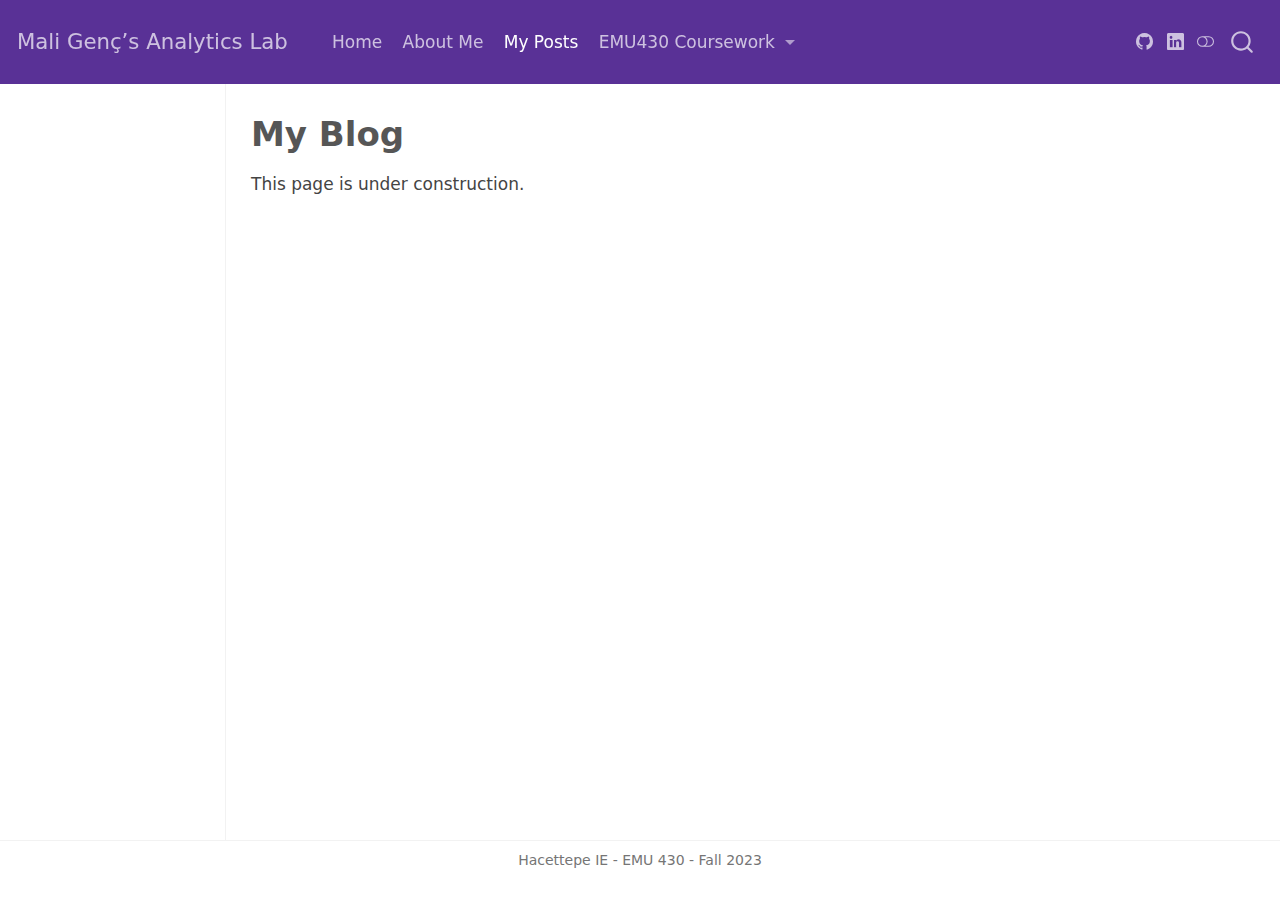
<file: docs/posts.html>
<!DOCTYPE html>
<html xmlns="http://www.w3.org/1999/xhtml" lang="en" xml:lang="en"><head>

<meta charset="utf-8">
<meta name="generator" content="quarto-1.3.450">

<meta name="viewport" content="width=device-width, initial-scale=1.0, user-scalable=yes">


<title>Mali Genç’s Analytics Lab - My Blog</title>
<style>
code{white-space: pre-wrap;}
span.smallcaps{font-variant: small-caps;}
div.columns{display: flex; gap: min(4vw, 1.5em);}
div.column{flex: auto; overflow-x: auto;}
div.hanging-indent{margin-left: 1.5em; text-indent: -1.5em;}
ul.task-list{list-style: none;}
ul.task-list li input[type="checkbox"] {
  width: 0.8em;
  margin: 0 0.8em 0.2em -1em; /* quarto-specific, see https://github.com/quarto-dev/quarto-cli/issues/4556 */ 
  vertical-align: middle;
}
</style>


<script src="site_libs/quarto-nav/quarto-nav.js"></script>
<script src="site_libs/quarto-nav/headroom.min.js"></script>
<script src="site_libs/clipboard/clipboard.min.js"></script>
<script src="site_libs/quarto-search/autocomplete.umd.js"></script>
<script src="site_libs/quarto-search/fuse.min.js"></script>
<script src="site_libs/quarto-search/quarto-search.js"></script>
<meta name="quarto:offset" content="./">
<script src="site_libs/quarto-html/quarto.js"></script>
<script src="site_libs/quarto-html/popper.min.js"></script>
<script src="site_libs/quarto-html/tippy.umd.min.js"></script>
<script src="site_libs/quarto-html/anchor.min.js"></script>
<link href="site_libs/quarto-html/tippy.css" rel="stylesheet">
<link href="site_libs/quarto-html/quarto-syntax-highlighting.css" rel="stylesheet" class="quarto-color-scheme" id="quarto-text-highlighting-styles">
<link href="site_libs/quarto-html/quarto-syntax-highlighting-dark.css" rel="prefetch" class="quarto-color-scheme quarto-color-alternate" id="quarto-text-highlighting-styles">
<script src="site_libs/bootstrap/bootstrap.min.js"></script>
<link href="site_libs/bootstrap/bootstrap-icons.css" rel="stylesheet">
<link href="site_libs/bootstrap/bootstrap.min.css" rel="stylesheet" class="quarto-color-scheme" id="quarto-bootstrap" data-mode="light">
<link href="site_libs/bootstrap/bootstrap-dark.min.css" rel="prefetch" class="quarto-color-scheme quarto-color-alternate" id="quarto-bootstrap" data-mode="dark">
<script id="quarto-search-options" type="application/json">{
  "location": "navbar",
  "copy-button": false,
  "collapse-after": 3,
  "panel-placement": "end",
  "type": "overlay",
  "limit": 20,
  "language": {
    "search-no-results-text": "No results",
    "search-matching-documents-text": "matching documents",
    "search-copy-link-title": "Copy link to search",
    "search-hide-matches-text": "Hide additional matches",
    "search-more-match-text": "more match in this document",
    "search-more-matches-text": "more matches in this document",
    "search-clear-button-title": "Clear",
    "search-detached-cancel-button-title": "Cancel",
    "search-submit-button-title": "Submit",
    "search-label": "Search"
  }
}</script>


<link rel="stylesheet" href="styles.css">
</head>

<body class="docked nav-fixed">

<div id="quarto-search-results"></div>
  <header id="quarto-header" class="headroom fixed-top">
    <nav class="navbar navbar-expand-lg navbar-dark ">
      <div class="navbar-container container-fluid">
      <div class="navbar-brand-container">
    <a class="navbar-brand" href="./index.html">
    <span class="navbar-title">Mali Genç’s Analytics Lab</span>
    </a>
  </div>
            <div id="quarto-search" class="" title="Search"></div>
          <button class="navbar-toggler" type="button" data-bs-toggle="collapse" data-bs-target="#navbarCollapse" aria-controls="navbarCollapse" aria-expanded="false" aria-label="Toggle navigation" onclick="if (window.quartoToggleHeadroom) { window.quartoToggleHeadroom(); }">
  <span class="navbar-toggler-icon"></span>
</button>
          <div class="collapse navbar-collapse" id="navbarCollapse">
            <ul class="navbar-nav navbar-nav-scroll me-auto">
  <li class="nav-item">
    <a class="nav-link" href="./index.html" rel="" target="">
 <span class="menu-text">Home</span></a>
  </li>  
  <li class="nav-item">
    <a class="nav-link" href="./about.html" rel="" target="">
 <span class="menu-text">About Me</span></a>
  </li>  
  <li class="nav-item">
    <a class="nav-link active" href="./posts.html" rel="" target="" aria-current="page">
 <span class="menu-text">My Posts</span></a>
  </li>  
  <li class="nav-item dropdown ">
    <a class="nav-link dropdown-toggle" href="#" id="nav-menu-emu430-coursework" role="button" data-bs-toggle="dropdown" aria-expanded="false" rel="" target="">
 <span class="menu-text">EMU430 Coursework</span>
    </a>
    <ul class="dropdown-menu" aria-labelledby="nav-menu-emu430-coursework">    
        <li>
    <a class="dropdown-item" href="./assignments.html" rel="" target="">
 <span class="dropdown-text">Assignments</span></a>
  </li>  
        <li>
    <a class="dropdown-item" href="./project.html" rel="" target="">
 <span class="dropdown-text">Project</span></a>
  </li>  
    </ul>
  </li>
</ul>
            <div class="quarto-navbar-tools ms-auto tools-wide">
    <a href="https://github.com/maligenc" rel="" title="" class="quarto-navigation-tool px-1" aria-label=""><i class="bi bi-github"></i></a>
    <a href="https://www.linkedin.com/in/mehmetaligenc/" rel="" title="" class="quarto-navigation-tool px-1" aria-label=""><i class="bi bi-linkedin"></i></a>
  <a href="" class="quarto-color-scheme-toggle quarto-navigation-tool  px-1" onclick="window.quartoToggleColorScheme(); return false;" title="Toggle dark mode"><i class="bi"></i></a>
</div>
          </div> <!-- /navcollapse -->
      </div> <!-- /container-fluid -->
    </nav>
</header>
<!-- content -->
<div id="quarto-content" class="quarto-container page-columns page-rows-contents page-layout-article page-navbar">
<!-- sidebar -->
  <nav id="quarto-sidebar" class="sidebar collapse collapse-horizontal sidebar-navigation docked overflow-auto">
    
</nav>
<div id="quarto-sidebar-glass" data-bs-toggle="collapse" data-bs-target="#quarto-sidebar,#quarto-sidebar-glass"></div>
<!-- margin-sidebar -->
    <div id="quarto-margin-sidebar" class="sidebar margin-sidebar">
    </div>
<!-- main -->
<main class="content" id="quarto-document-content">

<header id="title-block-header" class="quarto-title-block default">
<div class="quarto-title">
<h1 class="title">My Blog</h1>
</div>



<div class="quarto-title-meta">

    
  
    
  </div>
  

</header>

<p>This page is under construction.</p>



<a onclick="window.scrollTo(0, 0); return false;" role="button" id="quarto-back-to-top"><i class="bi bi-arrow-up"></i> Back to top</a></main> <!-- /main -->
<script id="quarto-html-after-body" type="application/javascript">
window.document.addEventListener("DOMContentLoaded", function (event) {
  const toggleBodyColorMode = (bsSheetEl) => {
    const mode = bsSheetEl.getAttribute("data-mode");
    const bodyEl = window.document.querySelector("body");
    if (mode === "dark") {
      bodyEl.classList.add("quarto-dark");
      bodyEl.classList.remove("quarto-light");
    } else {
      bodyEl.classList.add("quarto-light");
      bodyEl.classList.remove("quarto-dark");
    }
  }
  const toggleBodyColorPrimary = () => {
    const bsSheetEl = window.document.querySelector("link#quarto-bootstrap");
    if (bsSheetEl) {
      toggleBodyColorMode(bsSheetEl);
    }
  }
  toggleBodyColorPrimary();  
  const disableStylesheet = (stylesheets) => {
    for (let i=0; i < stylesheets.length; i++) {
      const stylesheet = stylesheets[i];
      stylesheet.rel = 'prefetch';
    }
  }
  const enableStylesheet = (stylesheets) => {
    for (let i=0; i < stylesheets.length; i++) {
      const stylesheet = stylesheets[i];
      stylesheet.rel = 'stylesheet';
    }
  }
  const manageTransitions = (selector, allowTransitions) => {
    const els = window.document.querySelectorAll(selector);
    for (let i=0; i < els.length; i++) {
      const el = els[i];
      if (allowTransitions) {
        el.classList.remove('notransition');
      } else {
        el.classList.add('notransition');
      }
    }
  }
  const toggleColorMode = (alternate) => {
    // Switch the stylesheets
    const alternateStylesheets = window.document.querySelectorAll('link.quarto-color-scheme.quarto-color-alternate');
    manageTransitions('#quarto-margin-sidebar .nav-link', false);
    if (alternate) {
      enableStylesheet(alternateStylesheets);
      for (const sheetNode of alternateStylesheets) {
        if (sheetNode.id === "quarto-bootstrap") {
          toggleBodyColorMode(sheetNode);
        }
      }
    } else {
      disableStylesheet(alternateStylesheets);
      toggleBodyColorPrimary();
    }
    manageTransitions('#quarto-margin-sidebar .nav-link', true);
    // Switch the toggles
    const toggles = window.document.querySelectorAll('.quarto-color-scheme-toggle');
    for (let i=0; i < toggles.length; i++) {
      const toggle = toggles[i];
      if (toggle) {
        if (alternate) {
          toggle.classList.add("alternate");     
        } else {
          toggle.classList.remove("alternate");
        }
      }
    }
    // Hack to workaround the fact that safari doesn't
    // properly recolor the scrollbar when toggling (#1455)
    if (navigator.userAgent.indexOf('Safari') > 0 && navigator.userAgent.indexOf('Chrome') == -1) {
      manageTransitions("body", false);
      window.scrollTo(0, 1);
      setTimeout(() => {
        window.scrollTo(0, 0);
        manageTransitions("body", true);
      }, 40);  
    }
  }
  const isFileUrl = () => { 
    return window.location.protocol === 'file:';
  }
  const hasAlternateSentinel = () => {  
    let styleSentinel = getColorSchemeSentinel();
    if (styleSentinel !== null) {
      return styleSentinel === "alternate";
    } else {
      return false;
    }
  }
  const setStyleSentinel = (alternate) => {
    const value = alternate ? "alternate" : "default";
    if (!isFileUrl()) {
      window.localStorage.setItem("quarto-color-scheme", value);
    } else {
      localAlternateSentinel = value;
    }
  }
  const getColorSchemeSentinel = () => {
    if (!isFileUrl()) {
      const storageValue = window.localStorage.getItem("quarto-color-scheme");
      return storageValue != null ? storageValue : localAlternateSentinel;
    } else {
      return localAlternateSentinel;
    }
  }
  let localAlternateSentinel = 'default';
  // Dark / light mode switch
  window.quartoToggleColorScheme = () => {
    // Read the current dark / light value 
    let toAlternate = !hasAlternateSentinel();
    toggleColorMode(toAlternate);
    setStyleSentinel(toAlternate);
  };
  // Ensure there is a toggle, if there isn't float one in the top right
  if (window.document.querySelector('.quarto-color-scheme-toggle') === null) {
    const a = window.document.createElement('a');
    a.classList.add('top-right');
    a.classList.add('quarto-color-scheme-toggle');
    a.href = "";
    a.onclick = function() { try { window.quartoToggleColorScheme(); } catch {} return false; };
    const i = window.document.createElement("i");
    i.classList.add('bi');
    a.appendChild(i);
    window.document.body.appendChild(a);
  }
  // Switch to dark mode if need be
  if (hasAlternateSentinel()) {
    toggleColorMode(true);
  } else {
    toggleColorMode(false);
  }
  const icon = "";
  const anchorJS = new window.AnchorJS();
  anchorJS.options = {
    placement: 'right',
    icon: icon
  };
  anchorJS.add('.anchored');
  const isCodeAnnotation = (el) => {
    for (const clz of el.classList) {
      if (clz.startsWith('code-annotation-')) {                     
        return true;
      }
    }
    return false;
  }
  const clipboard = new window.ClipboardJS('.code-copy-button', {
    text: function(trigger) {
      const codeEl = trigger.previousElementSibling.cloneNode(true);
      for (const childEl of codeEl.children) {
        if (isCodeAnnotation(childEl)) {
          childEl.remove();
        }
      }
      return codeEl.innerText;
    }
  });
  clipboard.on('success', function(e) {
    // button target
    const button = e.trigger;
    // don't keep focus
    button.blur();
    // flash "checked"
    button.classList.add('code-copy-button-checked');
    var currentTitle = button.getAttribute("title");
    button.setAttribute("title", "Copied!");
    let tooltip;
    if (window.bootstrap) {
      button.setAttribute("data-bs-toggle", "tooltip");
      button.setAttribute("data-bs-placement", "left");
      button.setAttribute("data-bs-title", "Copied!");
      tooltip = new bootstrap.Tooltip(button, 
        { trigger: "manual", 
          customClass: "code-copy-button-tooltip",
          offset: [0, -8]});
      tooltip.show();    
    }
    setTimeout(function() {
      if (tooltip) {
        tooltip.hide();
        button.removeAttribute("data-bs-title");
        button.removeAttribute("data-bs-toggle");
        button.removeAttribute("data-bs-placement");
      }
      button.setAttribute("title", currentTitle);
      button.classList.remove('code-copy-button-checked');
    }, 1000);
    // clear code selection
    e.clearSelection();
  });
  function tippyHover(el, contentFn) {
    const config = {
      allowHTML: true,
      content: contentFn,
      maxWidth: 500,
      delay: 100,
      arrow: false,
      appendTo: function(el) {
          return el.parentElement;
      },
      interactive: true,
      interactiveBorder: 10,
      theme: 'quarto',
      placement: 'bottom-start'
    };
    window.tippy(el, config); 
  }
  const noterefs = window.document.querySelectorAll('a[role="doc-noteref"]');
  for (var i=0; i<noterefs.length; i++) {
    const ref = noterefs[i];
    tippyHover(ref, function() {
      // use id or data attribute instead here
      let href = ref.getAttribute('data-footnote-href') || ref.getAttribute('href');
      try { href = new URL(href).hash; } catch {}
      const id = href.replace(/^#\/?/, "");
      const note = window.document.getElementById(id);
      return note.innerHTML;
    });
  }
      let selectedAnnoteEl;
      const selectorForAnnotation = ( cell, annotation) => {
        let cellAttr = 'data-code-cell="' + cell + '"';
        let lineAttr = 'data-code-annotation="' +  annotation + '"';
        const selector = 'span[' + cellAttr + '][' + lineAttr + ']';
        return selector;
      }
      const selectCodeLines = (annoteEl) => {
        const doc = window.document;
        const targetCell = annoteEl.getAttribute("data-target-cell");
        const targetAnnotation = annoteEl.getAttribute("data-target-annotation");
        const annoteSpan = window.document.querySelector(selectorForAnnotation(targetCell, targetAnnotation));
        const lines = annoteSpan.getAttribute("data-code-lines").split(",");
        const lineIds = lines.map((line) => {
          return targetCell + "-" + line;
        })
        let top = null;
        let height = null;
        let parent = null;
        if (lineIds.length > 0) {
            //compute the position of the single el (top and bottom and make a div)
            const el = window.document.getElementById(lineIds[0]);
            top = el.offsetTop;
            height = el.offsetHeight;
            parent = el.parentElement.parentElement;
          if (lineIds.length > 1) {
            const lastEl = window.document.getElementById(lineIds[lineIds.length - 1]);
            const bottom = lastEl.offsetTop + lastEl.offsetHeight;
            height = bottom - top;
          }
          if (top !== null && height !== null && parent !== null) {
            // cook up a div (if necessary) and position it 
            let div = window.document.getElementById("code-annotation-line-highlight");
            if (div === null) {
              div = window.document.createElement("div");
              div.setAttribute("id", "code-annotation-line-highlight");
              div.style.position = 'absolute';
              parent.appendChild(div);
            }
            div.style.top = top - 2 + "px";
            div.style.height = height + 4 + "px";
            let gutterDiv = window.document.getElementById("code-annotation-line-highlight-gutter");
            if (gutterDiv === null) {
              gutterDiv = window.document.createElement("div");
              gutterDiv.setAttribute("id", "code-annotation-line-highlight-gutter");
              gutterDiv.style.position = 'absolute';
              const codeCell = window.document.getElementById(targetCell);
              const gutter = codeCell.querySelector('.code-annotation-gutter');
              gutter.appendChild(gutterDiv);
            }
            gutterDiv.style.top = top - 2 + "px";
            gutterDiv.style.height = height + 4 + "px";
          }
          selectedAnnoteEl = annoteEl;
        }
      };
      const unselectCodeLines = () => {
        const elementsIds = ["code-annotation-line-highlight", "code-annotation-line-highlight-gutter"];
        elementsIds.forEach((elId) => {
          const div = window.document.getElementById(elId);
          if (div) {
            div.remove();
          }
        });
        selectedAnnoteEl = undefined;
      };
      // Attach click handler to the DT
      const annoteDls = window.document.querySelectorAll('dt[data-target-cell]');
      for (const annoteDlNode of annoteDls) {
        annoteDlNode.addEventListener('click', (event) => {
          const clickedEl = event.target;
          if (clickedEl !== selectedAnnoteEl) {
            unselectCodeLines();
            const activeEl = window.document.querySelector('dt[data-target-cell].code-annotation-active');
            if (activeEl) {
              activeEl.classList.remove('code-annotation-active');
            }
            selectCodeLines(clickedEl);
            clickedEl.classList.add('code-annotation-active');
          } else {
            // Unselect the line
            unselectCodeLines();
            clickedEl.classList.remove('code-annotation-active');
          }
        });
      }
  const findCites = (el) => {
    const parentEl = el.parentElement;
    if (parentEl) {
      const cites = parentEl.dataset.cites;
      if (cites) {
        return {
          el,
          cites: cites.split(' ')
        };
      } else {
        return findCites(el.parentElement)
      }
    } else {
      return undefined;
    }
  };
  var bibliorefs = window.document.querySelectorAll('a[role="doc-biblioref"]');
  for (var i=0; i<bibliorefs.length; i++) {
    const ref = bibliorefs[i];
    const citeInfo = findCites(ref);
    if (citeInfo) {
      tippyHover(citeInfo.el, function() {
        var popup = window.document.createElement('div');
        citeInfo.cites.forEach(function(cite) {
          var citeDiv = window.document.createElement('div');
          citeDiv.classList.add('hanging-indent');
          citeDiv.classList.add('csl-entry');
          var biblioDiv = window.document.getElementById('ref-' + cite);
          if (biblioDiv) {
            citeDiv.innerHTML = biblioDiv.innerHTML;
          }
          popup.appendChild(citeDiv);
        });
        return popup.innerHTML;
      });
    }
  }
});
</script>
</div> <!-- /content -->
<footer class="footer">
  <div class="nav-footer">
    <div class="nav-footer-left">
      &nbsp;
    </div>   
    <div class="nav-footer-center">Hacettepe IE - EMU 430 - Fall 2023</div>
    <div class="nav-footer-right">
      &nbsp;
    </div>
  </div>
</footer>



</body></html>
</file>
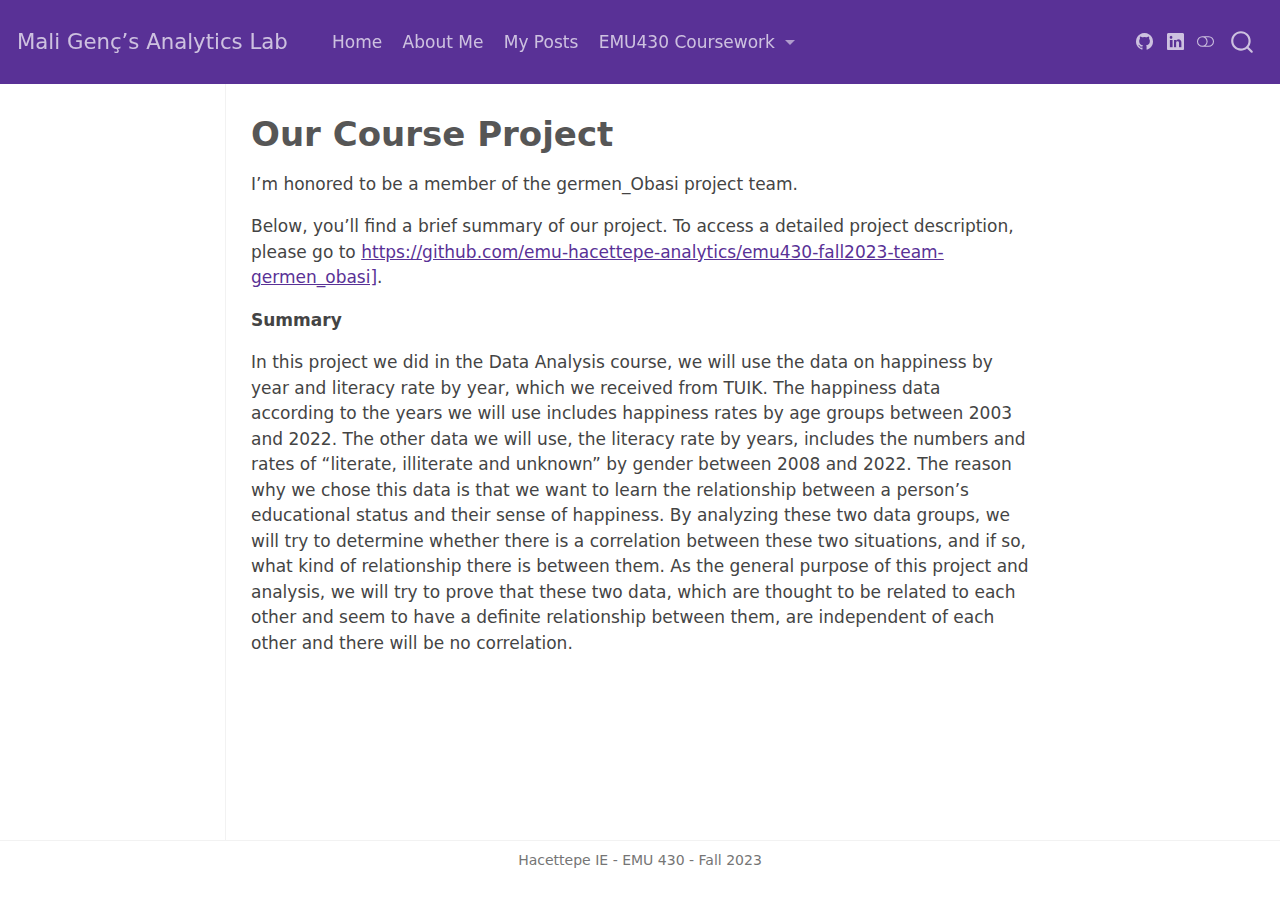
<file: docs/project.html>
<!DOCTYPE html>
<html xmlns="http://www.w3.org/1999/xhtml" lang="en" xml:lang="en"><head>

<meta charset="utf-8">
<meta name="generator" content="quarto-1.3.450">

<meta name="viewport" content="width=device-width, initial-scale=1.0, user-scalable=yes">


<title>Mali Genç’s Analytics Lab - Our Course Project</title>
<style>
code{white-space: pre-wrap;}
span.smallcaps{font-variant: small-caps;}
div.columns{display: flex; gap: min(4vw, 1.5em);}
div.column{flex: auto; overflow-x: auto;}
div.hanging-indent{margin-left: 1.5em; text-indent: -1.5em;}
ul.task-list{list-style: none;}
ul.task-list li input[type="checkbox"] {
  width: 0.8em;
  margin: 0 0.8em 0.2em -1em; /* quarto-specific, see https://github.com/quarto-dev/quarto-cli/issues/4556 */ 
  vertical-align: middle;
}
</style>


<script src="site_libs/quarto-nav/quarto-nav.js"></script>
<script src="site_libs/quarto-nav/headroom.min.js"></script>
<script src="site_libs/clipboard/clipboard.min.js"></script>
<script src="site_libs/quarto-search/autocomplete.umd.js"></script>
<script src="site_libs/quarto-search/fuse.min.js"></script>
<script src="site_libs/quarto-search/quarto-search.js"></script>
<meta name="quarto:offset" content="./">
<script src="site_libs/quarto-html/quarto.js"></script>
<script src="site_libs/quarto-html/popper.min.js"></script>
<script src="site_libs/quarto-html/tippy.umd.min.js"></script>
<script src="site_libs/quarto-html/anchor.min.js"></script>
<link href="site_libs/quarto-html/tippy.css" rel="stylesheet">
<link href="site_libs/quarto-html/quarto-syntax-highlighting.css" rel="stylesheet" class="quarto-color-scheme" id="quarto-text-highlighting-styles">
<link href="site_libs/quarto-html/quarto-syntax-highlighting-dark.css" rel="prefetch" class="quarto-color-scheme quarto-color-alternate" id="quarto-text-highlighting-styles">
<script src="site_libs/bootstrap/bootstrap.min.js"></script>
<link href="site_libs/bootstrap/bootstrap-icons.css" rel="stylesheet">
<link href="site_libs/bootstrap/bootstrap.min.css" rel="stylesheet" class="quarto-color-scheme" id="quarto-bootstrap" data-mode="light">
<link href="site_libs/bootstrap/bootstrap-dark.min.css" rel="prefetch" class="quarto-color-scheme quarto-color-alternate" id="quarto-bootstrap" data-mode="dark">
<script id="quarto-search-options" type="application/json">{
  "location": "navbar",
  "copy-button": false,
  "collapse-after": 3,
  "panel-placement": "end",
  "type": "overlay",
  "limit": 20,
  "language": {
    "search-no-results-text": "No results",
    "search-matching-documents-text": "matching documents",
    "search-copy-link-title": "Copy link to search",
    "search-hide-matches-text": "Hide additional matches",
    "search-more-match-text": "more match in this document",
    "search-more-matches-text": "more matches in this document",
    "search-clear-button-title": "Clear",
    "search-detached-cancel-button-title": "Cancel",
    "search-submit-button-title": "Submit",
    "search-label": "Search"
  }
}</script>


<link rel="stylesheet" href="styles.css">
</head>

<body class="docked nav-fixed">

<div id="quarto-search-results"></div>
  <header id="quarto-header" class="headroom fixed-top">
    <nav class="navbar navbar-expand-lg navbar-dark ">
      <div class="navbar-container container-fluid">
      <div class="navbar-brand-container">
    <a class="navbar-brand" href="./index.html">
    <span class="navbar-title">Mali Genç’s Analytics Lab</span>
    </a>
  </div>
            <div id="quarto-search" class="" title="Search"></div>
          <button class="navbar-toggler" type="button" data-bs-toggle="collapse" data-bs-target="#navbarCollapse" aria-controls="navbarCollapse" aria-expanded="false" aria-label="Toggle navigation" onclick="if (window.quartoToggleHeadroom) { window.quartoToggleHeadroom(); }">
  <span class="navbar-toggler-icon"></span>
</button>
          <div class="collapse navbar-collapse" id="navbarCollapse">
            <ul class="navbar-nav navbar-nav-scroll me-auto">
  <li class="nav-item">
    <a class="nav-link" href="./index.html" rel="" target="">
 <span class="menu-text">Home</span></a>
  </li>  
  <li class="nav-item">
    <a class="nav-link" href="./about.html" rel="" target="">
 <span class="menu-text">About Me</span></a>
  </li>  
  <li class="nav-item">
    <a class="nav-link" href="./posts.html" rel="" target="">
 <span class="menu-text">My Posts</span></a>
  </li>  
  <li class="nav-item dropdown ">
    <a class="nav-link dropdown-toggle" href="#" id="nav-menu-emu430-coursework" role="button" data-bs-toggle="dropdown" aria-expanded="false" rel="" target="">
 <span class="menu-text">EMU430 Coursework</span>
    </a>
    <ul class="dropdown-menu" aria-labelledby="nav-menu-emu430-coursework">    
        <li>
    <a class="dropdown-item" href="./assignments.html" rel="" target="">
 <span class="dropdown-text">Assignments</span></a>
  </li>  
        <li>
    <a class="dropdown-item" href="./project.html" rel="" target="">
 <span class="dropdown-text">Project</span></a>
  </li>  
    </ul>
  </li>
</ul>
            <div class="quarto-navbar-tools ms-auto tools-wide">
    <a href="https://github.com/maligenc" rel="" title="" class="quarto-navigation-tool px-1" aria-label=""><i class="bi bi-github"></i></a>
    <a href="https://www.linkedin.com/in/mehmetaligenc/" rel="" title="" class="quarto-navigation-tool px-1" aria-label=""><i class="bi bi-linkedin"></i></a>
  <a href="" class="quarto-color-scheme-toggle quarto-navigation-tool  px-1" onclick="window.quartoToggleColorScheme(); return false;" title="Toggle dark mode"><i class="bi"></i></a>
</div>
          </div> <!-- /navcollapse -->
      </div> <!-- /container-fluid -->
    </nav>
</header>
<!-- content -->
<div id="quarto-content" class="quarto-container page-columns page-rows-contents page-layout-article page-navbar">
<!-- sidebar -->
  <nav id="quarto-sidebar" class="sidebar collapse collapse-horizontal sidebar-navigation docked overflow-auto">
    
</nav>
<div id="quarto-sidebar-glass" data-bs-toggle="collapse" data-bs-target="#quarto-sidebar,#quarto-sidebar-glass"></div>
<!-- margin-sidebar -->
    <div id="quarto-margin-sidebar" class="sidebar margin-sidebar">
    </div>
<!-- main -->
<main class="content" id="quarto-document-content">

<header id="title-block-header" class="quarto-title-block default">
<div class="quarto-title">
<h1 class="title">Our Course Project</h1>
</div>



<div class="quarto-title-meta">

    
  
    
  </div>
  

</header>

<p>I’m honored to be a member of the germen_Obasi project team.</p>
<p>Below, you’ll find a brief summary of our project. To access a detailed project description, please go to <a href="#0" class="uri">https://github.com/emu-hacettepe-analytics/emu430-fall2023-team-germen_obasi]</a>.</p>
<p><strong>Summary</strong></p>
<p>In this project we did in the Data Analysis course, we will use the data on happiness by year and literacy rate by year, which we received from TUIK. The happiness data according to the years we will use includes happiness rates by age groups between 2003 and 2022. The other data we will use, the literacy rate by years, includes the numbers and rates of “literate, illiterate and unknown” by gender between 2008 and 2022. The reason why we chose this data is that we want to learn the relationship between a person’s educational status and their sense of happiness. By analyzing these two data groups, we will try to determine whether there is a correlation between these two situations, and if so, what kind of relationship there is between them. As the general purpose of this project and analysis, we will try to prove that these two data, which are thought to be related to each other and seem to have a definite relationship between them, are independent of each other and there will be&nbsp;no&nbsp;correlation.</p>



<a onclick="window.scrollTo(0, 0); return false;" role="button" id="quarto-back-to-top"><i class="bi bi-arrow-up"></i> Back to top</a></main> <!-- /main -->
<script id="quarto-html-after-body" type="application/javascript">
window.document.addEventListener("DOMContentLoaded", function (event) {
  const toggleBodyColorMode = (bsSheetEl) => {
    const mode = bsSheetEl.getAttribute("data-mode");
    const bodyEl = window.document.querySelector("body");
    if (mode === "dark") {
      bodyEl.classList.add("quarto-dark");
      bodyEl.classList.remove("quarto-light");
    } else {
      bodyEl.classList.add("quarto-light");
      bodyEl.classList.remove("quarto-dark");
    }
  }
  const toggleBodyColorPrimary = () => {
    const bsSheetEl = window.document.querySelector("link#quarto-bootstrap");
    if (bsSheetEl) {
      toggleBodyColorMode(bsSheetEl);
    }
  }
  toggleBodyColorPrimary();  
  const disableStylesheet = (stylesheets) => {
    for (let i=0; i < stylesheets.length; i++) {
      const stylesheet = stylesheets[i];
      stylesheet.rel = 'prefetch';
    }
  }
  const enableStylesheet = (stylesheets) => {
    for (let i=0; i < stylesheets.length; i++) {
      const stylesheet = stylesheets[i];
      stylesheet.rel = 'stylesheet';
    }
  }
  const manageTransitions = (selector, allowTransitions) => {
    const els = window.document.querySelectorAll(selector);
    for (let i=0; i < els.length; i++) {
      const el = els[i];
      if (allowTransitions) {
        el.classList.remove('notransition');
      } else {
        el.classList.add('notransition');
      }
    }
  }
  const toggleColorMode = (alternate) => {
    // Switch the stylesheets
    const alternateStylesheets = window.document.querySelectorAll('link.quarto-color-scheme.quarto-color-alternate');
    manageTransitions('#quarto-margin-sidebar .nav-link', false);
    if (alternate) {
      enableStylesheet(alternateStylesheets);
      for (const sheetNode of alternateStylesheets) {
        if (sheetNode.id === "quarto-bootstrap") {
          toggleBodyColorMode(sheetNode);
        }
      }
    } else {
      disableStylesheet(alternateStylesheets);
      toggleBodyColorPrimary();
    }
    manageTransitions('#quarto-margin-sidebar .nav-link', true);
    // Switch the toggles
    const toggles = window.document.querySelectorAll('.quarto-color-scheme-toggle');
    for (let i=0; i < toggles.length; i++) {
      const toggle = toggles[i];
      if (toggle) {
        if (alternate) {
          toggle.classList.add("alternate");     
        } else {
          toggle.classList.remove("alternate");
        }
      }
    }
    // Hack to workaround the fact that safari doesn't
    // properly recolor the scrollbar when toggling (#1455)
    if (navigator.userAgent.indexOf('Safari') > 0 && navigator.userAgent.indexOf('Chrome') == -1) {
      manageTransitions("body", false);
      window.scrollTo(0, 1);
      setTimeout(() => {
        window.scrollTo(0, 0);
        manageTransitions("body", true);
      }, 40);  
    }
  }
  const isFileUrl = () => { 
    return window.location.protocol === 'file:';
  }
  const hasAlternateSentinel = () => {  
    let styleSentinel = getColorSchemeSentinel();
    if (styleSentinel !== null) {
      return styleSentinel === "alternate";
    } else {
      return false;
    }
  }
  const setStyleSentinel = (alternate) => {
    const value = alternate ? "alternate" : "default";
    if (!isFileUrl()) {
      window.localStorage.setItem("quarto-color-scheme", value);
    } else {
      localAlternateSentinel = value;
    }
  }
  const getColorSchemeSentinel = () => {
    if (!isFileUrl()) {
      const storageValue = window.localStorage.getItem("quarto-color-scheme");
      return storageValue != null ? storageValue : localAlternateSentinel;
    } else {
      return localAlternateSentinel;
    }
  }
  let localAlternateSentinel = 'default';
  // Dark / light mode switch
  window.quartoToggleColorScheme = () => {
    // Read the current dark / light value 
    let toAlternate = !hasAlternateSentinel();
    toggleColorMode(toAlternate);
    setStyleSentinel(toAlternate);
  };
  // Ensure there is a toggle, if there isn't float one in the top right
  if (window.document.querySelector('.quarto-color-scheme-toggle') === null) {
    const a = window.document.createElement('a');
    a.classList.add('top-right');
    a.classList.add('quarto-color-scheme-toggle');
    a.href = "";
    a.onclick = function() { try { window.quartoToggleColorScheme(); } catch {} return false; };
    const i = window.document.createElement("i");
    i.classList.add('bi');
    a.appendChild(i);
    window.document.body.appendChild(a);
  }
  // Switch to dark mode if need be
  if (hasAlternateSentinel()) {
    toggleColorMode(true);
  } else {
    toggleColorMode(false);
  }
  const icon = "";
  const anchorJS = new window.AnchorJS();
  anchorJS.options = {
    placement: 'right',
    icon: icon
  };
  anchorJS.add('.anchored');
  const isCodeAnnotation = (el) => {
    for (const clz of el.classList) {
      if (clz.startsWith('code-annotation-')) {                     
        return true;
      }
    }
    return false;
  }
  const clipboard = new window.ClipboardJS('.code-copy-button', {
    text: function(trigger) {
      const codeEl = trigger.previousElementSibling.cloneNode(true);
      for (const childEl of codeEl.children) {
        if (isCodeAnnotation(childEl)) {
          childEl.remove();
        }
      }
      return codeEl.innerText;
    }
  });
  clipboard.on('success', function(e) {
    // button target
    const button = e.trigger;
    // don't keep focus
    button.blur();
    // flash "checked"
    button.classList.add('code-copy-button-checked');
    var currentTitle = button.getAttribute("title");
    button.setAttribute("title", "Copied!");
    let tooltip;
    if (window.bootstrap) {
      button.setAttribute("data-bs-toggle", "tooltip");
      button.setAttribute("data-bs-placement", "left");
      button.setAttribute("data-bs-title", "Copied!");
      tooltip = new bootstrap.Tooltip(button, 
        { trigger: "manual", 
          customClass: "code-copy-button-tooltip",
          offset: [0, -8]});
      tooltip.show();    
    }
    setTimeout(function() {
      if (tooltip) {
        tooltip.hide();
        button.removeAttribute("data-bs-title");
        button.removeAttribute("data-bs-toggle");
        button.removeAttribute("data-bs-placement");
      }
      button.setAttribute("title", currentTitle);
      button.classList.remove('code-copy-button-checked');
    }, 1000);
    // clear code selection
    e.clearSelection();
  });
  function tippyHover(el, contentFn) {
    const config = {
      allowHTML: true,
      content: contentFn,
      maxWidth: 500,
      delay: 100,
      arrow: false,
      appendTo: function(el) {
          return el.parentElement;
      },
      interactive: true,
      interactiveBorder: 10,
      theme: 'quarto',
      placement: 'bottom-start'
    };
    window.tippy(el, config); 
  }
  const noterefs = window.document.querySelectorAll('a[role="doc-noteref"]');
  for (var i=0; i<noterefs.length; i++) {
    const ref = noterefs[i];
    tippyHover(ref, function() {
      // use id or data attribute instead here
      let href = ref.getAttribute('data-footnote-href') || ref.getAttribute('href');
      try { href = new URL(href).hash; } catch {}
      const id = href.replace(/^#\/?/, "");
      const note = window.document.getElementById(id);
      return note.innerHTML;
    });
  }
      let selectedAnnoteEl;
      const selectorForAnnotation = ( cell, annotation) => {
        let cellAttr = 'data-code-cell="' + cell + '"';
        let lineAttr = 'data-code-annotation="' +  annotation + '"';
        const selector = 'span[' + cellAttr + '][' + lineAttr + ']';
        return selector;
      }
      const selectCodeLines = (annoteEl) => {
        const doc = window.document;
        const targetCell = annoteEl.getAttribute("data-target-cell");
        const targetAnnotation = annoteEl.getAttribute("data-target-annotation");
        const annoteSpan = window.document.querySelector(selectorForAnnotation(targetCell, targetAnnotation));
        const lines = annoteSpan.getAttribute("data-code-lines").split(",");
        const lineIds = lines.map((line) => {
          return targetCell + "-" + line;
        })
        let top = null;
        let height = null;
        let parent = null;
        if (lineIds.length > 0) {
            //compute the position of the single el (top and bottom and make a div)
            const el = window.document.getElementById(lineIds[0]);
            top = el.offsetTop;
            height = el.offsetHeight;
            parent = el.parentElement.parentElement;
          if (lineIds.length > 1) {
            const lastEl = window.document.getElementById(lineIds[lineIds.length - 1]);
            const bottom = lastEl.offsetTop + lastEl.offsetHeight;
            height = bottom - top;
          }
          if (top !== null && height !== null && parent !== null) {
            // cook up a div (if necessary) and position it 
            let div = window.document.getElementById("code-annotation-line-highlight");
            if (div === null) {
              div = window.document.createElement("div");
              div.setAttribute("id", "code-annotation-line-highlight");
              div.style.position = 'absolute';
              parent.appendChild(div);
            }
            div.style.top = top - 2 + "px";
            div.style.height = height + 4 + "px";
            let gutterDiv = window.document.getElementById("code-annotation-line-highlight-gutter");
            if (gutterDiv === null) {
              gutterDiv = window.document.createElement("div");
              gutterDiv.setAttribute("id", "code-annotation-line-highlight-gutter");
              gutterDiv.style.position = 'absolute';
              const codeCell = window.document.getElementById(targetCell);
              const gutter = codeCell.querySelector('.code-annotation-gutter');
              gutter.appendChild(gutterDiv);
            }
            gutterDiv.style.top = top - 2 + "px";
            gutterDiv.style.height = height + 4 + "px";
          }
          selectedAnnoteEl = annoteEl;
        }
      };
      const unselectCodeLines = () => {
        const elementsIds = ["code-annotation-line-highlight", "code-annotation-line-highlight-gutter"];
        elementsIds.forEach((elId) => {
          const div = window.document.getElementById(elId);
          if (div) {
            div.remove();
          }
        });
        selectedAnnoteEl = undefined;
      };
      // Attach click handler to the DT
      const annoteDls = window.document.querySelectorAll('dt[data-target-cell]');
      for (const annoteDlNode of annoteDls) {
        annoteDlNode.addEventListener('click', (event) => {
          const clickedEl = event.target;
          if (clickedEl !== selectedAnnoteEl) {
            unselectCodeLines();
            const activeEl = window.document.querySelector('dt[data-target-cell].code-annotation-active');
            if (activeEl) {
              activeEl.classList.remove('code-annotation-active');
            }
            selectCodeLines(clickedEl);
            clickedEl.classList.add('code-annotation-active');
          } else {
            // Unselect the line
            unselectCodeLines();
            clickedEl.classList.remove('code-annotation-active');
          }
        });
      }
  const findCites = (el) => {
    const parentEl = el.parentElement;
    if (parentEl) {
      const cites = parentEl.dataset.cites;
      if (cites) {
        return {
          el,
          cites: cites.split(' ')
        };
      } else {
        return findCites(el.parentElement)
      }
    } else {
      return undefined;
    }
  };
  var bibliorefs = window.document.querySelectorAll('a[role="doc-biblioref"]');
  for (var i=0; i<bibliorefs.length; i++) {
    const ref = bibliorefs[i];
    const citeInfo = findCites(ref);
    if (citeInfo) {
      tippyHover(citeInfo.el, function() {
        var popup = window.document.createElement('div');
        citeInfo.cites.forEach(function(cite) {
          var citeDiv = window.document.createElement('div');
          citeDiv.classList.add('hanging-indent');
          citeDiv.classList.add('csl-entry');
          var biblioDiv = window.document.getElementById('ref-' + cite);
          if (biblioDiv) {
            citeDiv.innerHTML = biblioDiv.innerHTML;
          }
          popup.appendChild(citeDiv);
        });
        return popup.innerHTML;
      });
    }
  }
});
</script>
</div> <!-- /content -->
<footer class="footer">
  <div class="nav-footer">
    <div class="nav-footer-left">
      &nbsp;
    </div>   
    <div class="nav-footer-center">Hacettepe IE - EMU 430 - Fall 2023</div>
    <div class="nav-footer-right">
      &nbsp;
    </div>
  </div>
</footer>



</body></html>
</file>
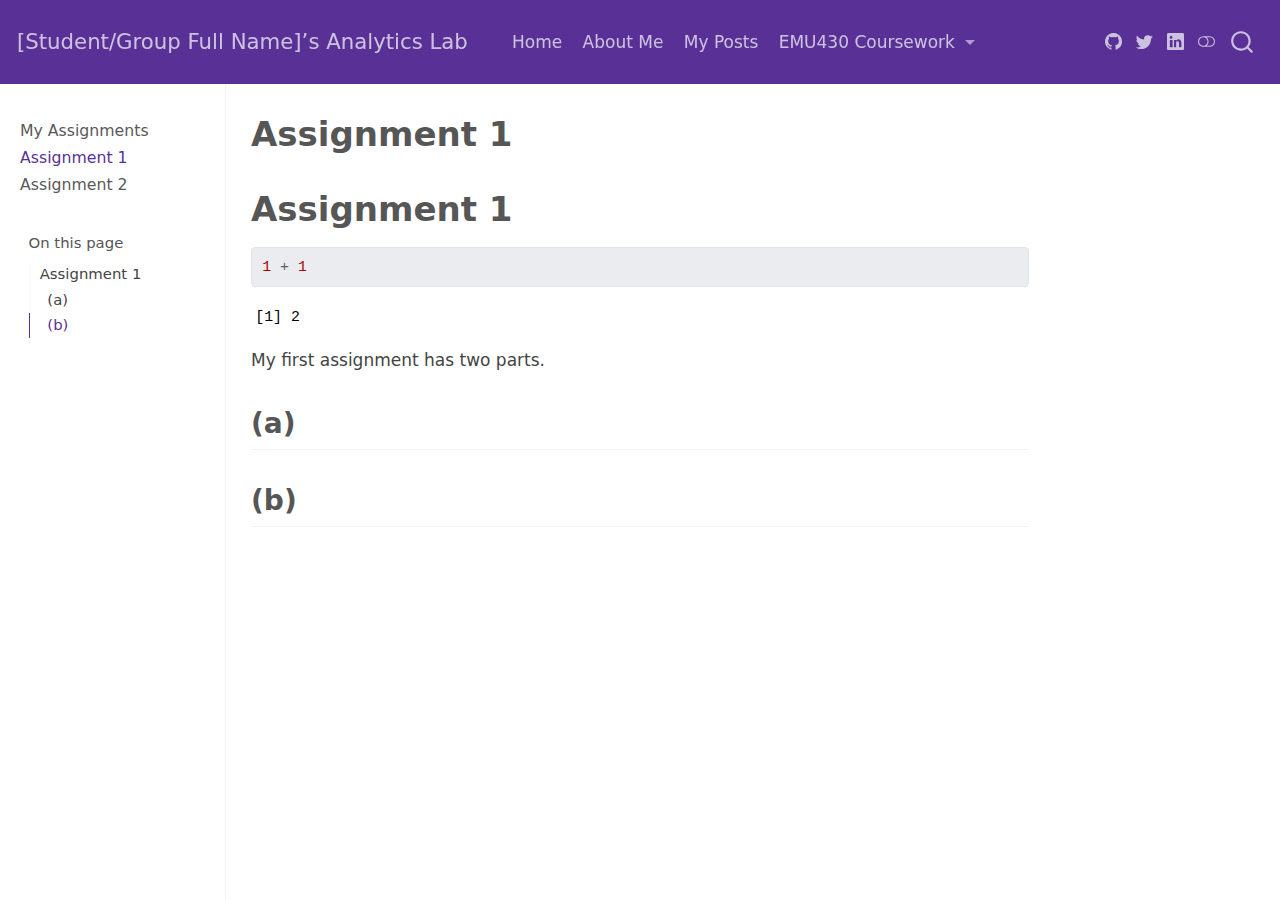
<file: _site/assignments/assignment-1.html>
<!DOCTYPE html>
<html xmlns="http://www.w3.org/1999/xhtml" lang="en" xml:lang="en"><head>

<meta charset="utf-8">
<meta name="generator" content="quarto-1.3.450">

<meta name="viewport" content="width=device-width, initial-scale=1.0, user-scalable=yes">


<title>[Student/Group Full Name]’s Analytics Lab - Assignment 1</title>
<style>
code{white-space: pre-wrap;}
span.smallcaps{font-variant: small-caps;}
div.columns{display: flex; gap: min(4vw, 1.5em);}
div.column{flex: auto; overflow-x: auto;}
div.hanging-indent{margin-left: 1.5em; text-indent: -1.5em;}
ul.task-list{list-style: none;}
ul.task-list li input[type="checkbox"] {
  width: 0.8em;
  margin: 0 0.8em 0.2em -1em; /* quarto-specific, see https://github.com/quarto-dev/quarto-cli/issues/4556 */ 
  vertical-align: middle;
}
/* CSS for syntax highlighting */
pre > code.sourceCode { white-space: pre; position: relative; }
pre > code.sourceCode > span { display: inline-block; line-height: 1.25; }
pre > code.sourceCode > span:empty { height: 1.2em; }
.sourceCode { overflow: visible; }
code.sourceCode > span { color: inherit; text-decoration: inherit; }
div.sourceCode { margin: 1em 0; }
pre.sourceCode { margin: 0; }
@media screen {
div.sourceCode { overflow: auto; }
}
@media print {
pre > code.sourceCode { white-space: pre-wrap; }
pre > code.sourceCode > span { text-indent: -5em; padding-left: 5em; }
}
pre.numberSource code
  { counter-reset: source-line 0; }
pre.numberSource code > span
  { position: relative; left: -4em; counter-increment: source-line; }
pre.numberSource code > span > a:first-child::before
  { content: counter(source-line);
    position: relative; left: -1em; text-align: right; vertical-align: baseline;
    border: none; display: inline-block;
    -webkit-touch-callout: none; -webkit-user-select: none;
    -khtml-user-select: none; -moz-user-select: none;
    -ms-user-select: none; user-select: none;
    padding: 0 4px; width: 4em;
  }
pre.numberSource { margin-left: 3em;  padding-left: 4px; }
div.sourceCode
  {   }
@media screen {
pre > code.sourceCode > span > a:first-child::before { text-decoration: underline; }
}
</style>


<script src="../site_libs/quarto-nav/quarto-nav.js"></script>
<script src="../site_libs/quarto-nav/headroom.min.js"></script>
<script src="../site_libs/clipboard/clipboard.min.js"></script>
<script src="../site_libs/quarto-search/autocomplete.umd.js"></script>
<script src="../site_libs/quarto-search/fuse.min.js"></script>
<script src="../site_libs/quarto-search/quarto-search.js"></script>
<meta name="quarto:offset" content="../">
<script src="../site_libs/quarto-html/quarto.js"></script>
<script src="../site_libs/quarto-html/popper.min.js"></script>
<script src="../site_libs/quarto-html/tippy.umd.min.js"></script>
<script src="../site_libs/quarto-html/anchor.min.js"></script>
<link href="../site_libs/quarto-html/tippy.css" rel="stylesheet">
<link href="../site_libs/quarto-html/quarto-syntax-highlighting.css" rel="stylesheet" class="quarto-color-scheme" id="quarto-text-highlighting-styles">
<link href="../site_libs/quarto-html/quarto-syntax-highlighting-dark.css" rel="prefetch" class="quarto-color-scheme quarto-color-alternate" id="quarto-text-highlighting-styles">
<script src="../site_libs/bootstrap/bootstrap.min.js"></script>
<link href="../site_libs/bootstrap/bootstrap-icons.css" rel="stylesheet">
<link href="../site_libs/bootstrap/bootstrap.min.css" rel="stylesheet" class="quarto-color-scheme" id="quarto-bootstrap" data-mode="light">
<link href="../site_libs/bootstrap/bootstrap-dark.min.css" rel="prefetch" class="quarto-color-scheme quarto-color-alternate" id="quarto-bootstrap" data-mode="dark">
<script id="quarto-search-options" type="application/json">{
  "location": "navbar",
  "copy-button": false,
  "collapse-after": 3,
  "panel-placement": "end",
  "type": "overlay",
  "limit": 20,
  "language": {
    "search-no-results-text": "No results",
    "search-matching-documents-text": "matching documents",
    "search-copy-link-title": "Copy link to search",
    "search-hide-matches-text": "Hide additional matches",
    "search-more-match-text": "more match in this document",
    "search-more-matches-text": "more matches in this document",
    "search-clear-button-title": "Clear",
    "search-detached-cancel-button-title": "Cancel",
    "search-submit-button-title": "Submit",
    "search-label": "Search"
  }
}</script>


<link rel="stylesheet" href="../styles.css">
</head>

<body class="nav-sidebar docked nav-fixed">

<div id="quarto-search-results"></div>
  <header id="quarto-header" class="headroom fixed-top">
    <nav class="navbar navbar-expand-lg navbar-dark ">
      <div class="navbar-container container-fluid">
      <div class="navbar-brand-container">
    <a class="navbar-brand" href="../index.html">
    <span class="navbar-title">[Student/Group Full Name]’s Analytics Lab</span>
    </a>
  </div>
            <div id="quarto-search" class="" title="Search"></div>
          <button class="navbar-toggler" type="button" data-bs-toggle="collapse" data-bs-target="#navbarCollapse" aria-controls="navbarCollapse" aria-expanded="false" aria-label="Toggle navigation" onclick="if (window.quartoToggleHeadroom) { window.quartoToggleHeadroom(); }">
  <span class="navbar-toggler-icon"></span>
</button>
          <div class="collapse navbar-collapse" id="navbarCollapse">
            <ul class="navbar-nav navbar-nav-scroll me-auto">
  <li class="nav-item">
    <a class="nav-link" href="../index.html" rel="" target="">
 <span class="menu-text">Home</span></a>
  </li>  
  <li class="nav-item">
    <a class="nav-link" href="../about.html" rel="" target="">
 <span class="menu-text">About Me</span></a>
  </li>  
  <li class="nav-item">
    <a class="nav-link" href="../posts.html" rel="" target="">
 <span class="menu-text">My Posts</span></a>
  </li>  
  <li class="nav-item dropdown ">
    <a class="nav-link dropdown-toggle" href="#" id="nav-menu-emu430-coursework" role="button" data-bs-toggle="dropdown" aria-expanded="false" rel="" target="">
 <span class="menu-text">EMU430 Coursework</span>
    </a>
    <ul class="dropdown-menu" aria-labelledby="nav-menu-emu430-coursework">    
        <li>
    <a class="dropdown-item" href="../assignments.html" rel="" target="">
 <span class="dropdown-text">Assignments</span></a>
  </li>  
        <li>
    <a class="dropdown-item" href="../project.html" rel="" target="">
 <span class="dropdown-text">Project</span></a>
  </li>  
    </ul>
  </li>
</ul>
            <div class="quarto-navbar-tools ms-auto tools-wide">
    <a href="https://twitter.com" rel="" title="" class="quarto-navigation-tool px-1" aria-label=""><i class="bi bi-github"></i></a>
    <a href="https://twitter.com" rel="" title="" class="quarto-navigation-tool px-1" aria-label=""><i class="bi bi-twitter"></i></a>
    <a href="https://linkedin.com" rel="" title="" class="quarto-navigation-tool px-1" aria-label=""><i class="bi bi-linkedin"></i></a>
  <a href="" class="quarto-color-scheme-toggle quarto-navigation-tool  px-1" onclick="window.quartoToggleColorScheme(); return false;" title="Toggle dark mode"><i class="bi"></i></a>
</div>
          </div> <!-- /navcollapse -->
      </div> <!-- /container-fluid -->
    </nav>
  <nav class="quarto-secondary-nav">
    <div class="container-fluid d-flex">
      <button type="button" class="quarto-btn-toggle btn" data-bs-toggle="collapse" data-bs-target="#quarto-sidebar,#quarto-sidebar-glass" aria-controls="quarto-sidebar" aria-expanded="false" aria-label="Toggle sidebar navigation" onclick="if (window.quartoToggleHeadroom) { window.quartoToggleHeadroom(); }">
        <i class="bi bi-layout-text-sidebar-reverse"></i>
      </button>
      <nav class="quarto-page-breadcrumbs" aria-label="breadcrumb"><ol class="breadcrumb"><li class="breadcrumb-item"><a href="../assignments/assignment-1.html">Assignment 1</a></li></ol></nav>
      <a class="flex-grow-1" role="button" data-bs-toggle="collapse" data-bs-target="#quarto-sidebar,#quarto-sidebar-glass" aria-controls="quarto-sidebar" aria-expanded="false" aria-label="Toggle sidebar navigation" onclick="if (window.quartoToggleHeadroom) { window.quartoToggleHeadroom(); }">      
      </a>
    </div>
  </nav>
</header>
<!-- content -->
<div id="quarto-content" class="quarto-container page-columns page-rows-contents page-layout-article page-navbar">
<!-- sidebar -->
  <nav id="quarto-sidebar" class="sidebar collapse collapse-horizontal sidebar-navigation docked overflow-auto">
    <div class="sidebar-menu-container"> 
    <ul class="list-unstyled mt-1">
        <li class="sidebar-item">
  <div class="sidebar-item-container"> 
  <a href="../assignments.html" class="sidebar-item-text sidebar-link">
 <span class="menu-text">My Assignments</span></a>
  </div>
</li>
        <li class="sidebar-item">
  <div class="sidebar-item-container"> 
  <a href="../assignments/assignment-1.html" class="sidebar-item-text sidebar-link active">
 <span class="menu-text">Assignment 1</span></a>
  </div>
</li>
        <li class="sidebar-item">
  <div class="sidebar-item-container"> 
  <a href="../assignments/assignment-2.html" class="sidebar-item-text sidebar-link">
 <span class="menu-text">Assignment 2</span></a>
  </div>
</li>
    </ul>
    </div>
    <nav id="TOC" role="doc-toc" class="toc-active">
    <h2 id="toc-title">On this page</h2>
   
  <ul>
  <li><a href="#assignment-1" id="toc-assignment-1" class="nav-link active" data-scroll-target="#assignment-1">Assignment 1</a>
  <ul class="collapse">
  <li><a href="#a" id="toc-a" class="nav-link" data-scroll-target="#a">(a)</a></li>
  <li><a href="#b" id="toc-b" class="nav-link" data-scroll-target="#b">(b)</a></li>
  </ul></li>
  </ul>
</nav>
</nav>
<div id="quarto-sidebar-glass" data-bs-toggle="collapse" data-bs-target="#quarto-sidebar,#quarto-sidebar-glass"></div>
<!-- margin-sidebar -->
    <div id="quarto-margin-sidebar" class="sidebar margin-sidebar">
    </div>
<!-- main -->
<main class="content" id="quarto-document-content">

<header id="title-block-header" class="quarto-title-block default">
<div class="quarto-title">
<h1 class="title">Assignment 1</h1>
</div>



<div class="quarto-title-meta">

    
  
    
  </div>
  

</header>

<section id="assignment-1" class="level1">
<h1>Assignment 1</h1>
<div class="cell">
<div class="sourceCode cell-code" id="cb1"><pre class="sourceCode r code-with-copy"><code class="sourceCode r"><span id="cb1-1"><a href="#cb1-1" aria-hidden="true" tabindex="-1"></a><span class="dv">1</span> <span class="sc">+</span> <span class="dv">1</span></span></code><button title="Copy to Clipboard" class="code-copy-button"><i class="bi"></i></button></pre></div>
<div class="cell-output cell-output-stdout">
<pre><code>[1] 2</code></pre>
</div>
</div>
<p>My first assignment has two parts.</p>
<section id="a" class="level2">
<h2 class="anchored" data-anchor-id="a">(a)</h2>
</section>
<section id="b" class="level2">
<h2 class="anchored" data-anchor-id="b">(b)</h2>


</section>
</section>

</main> <!-- /main -->
<script id="quarto-html-after-body" type="application/javascript">
window.document.addEventListener("DOMContentLoaded", function (event) {
  const toggleBodyColorMode = (bsSheetEl) => {
    const mode = bsSheetEl.getAttribute("data-mode");
    const bodyEl = window.document.querySelector("body");
    if (mode === "dark") {
      bodyEl.classList.add("quarto-dark");
      bodyEl.classList.remove("quarto-light");
    } else {
      bodyEl.classList.add("quarto-light");
      bodyEl.classList.remove("quarto-dark");
    }
  }
  const toggleBodyColorPrimary = () => {
    const bsSheetEl = window.document.querySelector("link#quarto-bootstrap");
    if (bsSheetEl) {
      toggleBodyColorMode(bsSheetEl);
    }
  }
  toggleBodyColorPrimary();  
  const disableStylesheet = (stylesheets) => {
    for (let i=0; i < stylesheets.length; i++) {
      const stylesheet = stylesheets[i];
      stylesheet.rel = 'prefetch';
    }
  }
  const enableStylesheet = (stylesheets) => {
    for (let i=0; i < stylesheets.length; i++) {
      const stylesheet = stylesheets[i];
      stylesheet.rel = 'stylesheet';
    }
  }
  const manageTransitions = (selector, allowTransitions) => {
    const els = window.document.querySelectorAll(selector);
    for (let i=0; i < els.length; i++) {
      const el = els[i];
      if (allowTransitions) {
        el.classList.remove('notransition');
      } else {
        el.classList.add('notransition');
      }
    }
  }
  const toggleColorMode = (alternate) => {
    // Switch the stylesheets
    const alternateStylesheets = window.document.querySelectorAll('link.quarto-color-scheme.quarto-color-alternate');
    manageTransitions('#quarto-margin-sidebar .nav-link', false);
    if (alternate) {
      enableStylesheet(alternateStylesheets);
      for (const sheetNode of alternateStylesheets) {
        if (sheetNode.id === "quarto-bootstrap") {
          toggleBodyColorMode(sheetNode);
        }
      }
    } else {
      disableStylesheet(alternateStylesheets);
      toggleBodyColorPrimary();
    }
    manageTransitions('#quarto-margin-sidebar .nav-link', true);
    // Switch the toggles
    const toggles = window.document.querySelectorAll('.quarto-color-scheme-toggle');
    for (let i=0; i < toggles.length; i++) {
      const toggle = toggles[i];
      if (toggle) {
        if (alternate) {
          toggle.classList.add("alternate");     
        } else {
          toggle.classList.remove("alternate");
        }
      }
    }
    // Hack to workaround the fact that safari doesn't
    // properly recolor the scrollbar when toggling (#1455)
    if (navigator.userAgent.indexOf('Safari') > 0 && navigator.userAgent.indexOf('Chrome') == -1) {
      manageTransitions("body", false);
      window.scrollTo(0, 1);
      setTimeout(() => {
        window.scrollTo(0, 0);
        manageTransitions("body", true);
      }, 40);  
    }
  }
  const isFileUrl = () => { 
    return window.location.protocol === 'file:';
  }
  const hasAlternateSentinel = () => {  
    let styleSentinel = getColorSchemeSentinel();
    if (styleSentinel !== null) {
      return styleSentinel === "alternate";
    } else {
      return false;
    }
  }
  const setStyleSentinel = (alternate) => {
    const value = alternate ? "alternate" : "default";
    if (!isFileUrl()) {
      window.localStorage.setItem("quarto-color-scheme", value);
    } else {
      localAlternateSentinel = value;
    }
  }
  const getColorSchemeSentinel = () => {
    if (!isFileUrl()) {
      const storageValue = window.localStorage.getItem("quarto-color-scheme");
      return storageValue != null ? storageValue : localAlternateSentinel;
    } else {
      return localAlternateSentinel;
    }
  }
  let localAlternateSentinel = 'default';
  // Dark / light mode switch
  window.quartoToggleColorScheme = () => {
    // Read the current dark / light value 
    let toAlternate = !hasAlternateSentinel();
    toggleColorMode(toAlternate);
    setStyleSentinel(toAlternate);
  };
  // Ensure there is a toggle, if there isn't float one in the top right
  if (window.document.querySelector('.quarto-color-scheme-toggle') === null) {
    const a = window.document.createElement('a');
    a.classList.add('top-right');
    a.classList.add('quarto-color-scheme-toggle');
    a.href = "";
    a.onclick = function() { try { window.quartoToggleColorScheme(); } catch {} return false; };
    const i = window.document.createElement("i");
    i.classList.add('bi');
    a.appendChild(i);
    window.document.body.appendChild(a);
  }
  // Switch to dark mode if need be
  if (hasAlternateSentinel()) {
    toggleColorMode(true);
  } else {
    toggleColorMode(false);
  }
  const icon = "";
  const anchorJS = new window.AnchorJS();
  anchorJS.options = {
    placement: 'right',
    icon: icon
  };
  anchorJS.add('.anchored');
  const isCodeAnnotation = (el) => {
    for (const clz of el.classList) {
      if (clz.startsWith('code-annotation-')) {                     
        return true;
      }
    }
    return false;
  }
  const clipboard = new window.ClipboardJS('.code-copy-button', {
    text: function(trigger) {
      const codeEl = trigger.previousElementSibling.cloneNode(true);
      for (const childEl of codeEl.children) {
        if (isCodeAnnotation(childEl)) {
          childEl.remove();
        }
      }
      return codeEl.innerText;
    }
  });
  clipboard.on('success', function(e) {
    // button target
    const button = e.trigger;
    // don't keep focus
    button.blur();
    // flash "checked"
    button.classList.add('code-copy-button-checked');
    var currentTitle = button.getAttribute("title");
    button.setAttribute("title", "Copied!");
    let tooltip;
    if (window.bootstrap) {
      button.setAttribute("data-bs-toggle", "tooltip");
      button.setAttribute("data-bs-placement", "left");
      button.setAttribute("data-bs-title", "Copied!");
      tooltip = new bootstrap.Tooltip(button, 
        { trigger: "manual", 
          customClass: "code-copy-button-tooltip",
          offset: [0, -8]});
      tooltip.show();    
    }
    setTimeout(function() {
      if (tooltip) {
        tooltip.hide();
        button.removeAttribute("data-bs-title");
        button.removeAttribute("data-bs-toggle");
        button.removeAttribute("data-bs-placement");
      }
      button.setAttribute("title", currentTitle);
      button.classList.remove('code-copy-button-checked');
    }, 1000);
    // clear code selection
    e.clearSelection();
  });
  function tippyHover(el, contentFn) {
    const config = {
      allowHTML: true,
      content: contentFn,
      maxWidth: 500,
      delay: 100,
      arrow: false,
      appendTo: function(el) {
          return el.parentElement;
      },
      interactive: true,
      interactiveBorder: 10,
      theme: 'quarto',
      placement: 'bottom-start'
    };
    window.tippy(el, config); 
  }
  const noterefs = window.document.querySelectorAll('a[role="doc-noteref"]');
  for (var i=0; i<noterefs.length; i++) {
    const ref = noterefs[i];
    tippyHover(ref, function() {
      // use id or data attribute instead here
      let href = ref.getAttribute('data-footnote-href') || ref.getAttribute('href');
      try { href = new URL(href).hash; } catch {}
      const id = href.replace(/^#\/?/, "");
      const note = window.document.getElementById(id);
      return note.innerHTML;
    });
  }
      let selectedAnnoteEl;
      const selectorForAnnotation = ( cell, annotation) => {
        let cellAttr = 'data-code-cell="' + cell + '"';
        let lineAttr = 'data-code-annotation="' +  annotation + '"';
        const selector = 'span[' + cellAttr + '][' + lineAttr + ']';
        return selector;
      }
      const selectCodeLines = (annoteEl) => {
        const doc = window.document;
        const targetCell = annoteEl.getAttribute("data-target-cell");
        const targetAnnotation = annoteEl.getAttribute("data-target-annotation");
        const annoteSpan = window.document.querySelector(selectorForAnnotation(targetCell, targetAnnotation));
        const lines = annoteSpan.getAttribute("data-code-lines").split(",");
        const lineIds = lines.map((line) => {
          return targetCell + "-" + line;
        })
        let top = null;
        let height = null;
        let parent = null;
        if (lineIds.length > 0) {
            //compute the position of the single el (top and bottom and make a div)
            const el = window.document.getElementById(lineIds[0]);
            top = el.offsetTop;
            height = el.offsetHeight;
            parent = el.parentElement.parentElement;
          if (lineIds.length > 1) {
            const lastEl = window.document.getElementById(lineIds[lineIds.length - 1]);
            const bottom = lastEl.offsetTop + lastEl.offsetHeight;
            height = bottom - top;
          }
          if (top !== null && height !== null && parent !== null) {
            // cook up a div (if necessary) and position it 
            let div = window.document.getElementById("code-annotation-line-highlight");
            if (div === null) {
              div = window.document.createElement("div");
              div.setAttribute("id", "code-annotation-line-highlight");
              div.style.position = 'absolute';
              parent.appendChild(div);
            }
            div.style.top = top - 2 + "px";
            div.style.height = height + 4 + "px";
            let gutterDiv = window.document.getElementById("code-annotation-line-highlight-gutter");
            if (gutterDiv === null) {
              gutterDiv = window.document.createElement("div");
              gutterDiv.setAttribute("id", "code-annotation-line-highlight-gutter");
              gutterDiv.style.position = 'absolute';
              const codeCell = window.document.getElementById(targetCell);
              const gutter = codeCell.querySelector('.code-annotation-gutter');
              gutter.appendChild(gutterDiv);
            }
            gutterDiv.style.top = top - 2 + "px";
            gutterDiv.style.height = height + 4 + "px";
          }
          selectedAnnoteEl = annoteEl;
        }
      };
      const unselectCodeLines = () => {
        const elementsIds = ["code-annotation-line-highlight", "code-annotation-line-highlight-gutter"];
        elementsIds.forEach((elId) => {
          const div = window.document.getElementById(elId);
          if (div) {
            div.remove();
          }
        });
        selectedAnnoteEl = undefined;
      };
      // Attach click handler to the DT
      const annoteDls = window.document.querySelectorAll('dt[data-target-cell]');
      for (const annoteDlNode of annoteDls) {
        annoteDlNode.addEventListener('click', (event) => {
          const clickedEl = event.target;
          if (clickedEl !== selectedAnnoteEl) {
            unselectCodeLines();
            const activeEl = window.document.querySelector('dt[data-target-cell].code-annotation-active');
            if (activeEl) {
              activeEl.classList.remove('code-annotation-active');
            }
            selectCodeLines(clickedEl);
            clickedEl.classList.add('code-annotation-active');
          } else {
            // Unselect the line
            unselectCodeLines();
            clickedEl.classList.remove('code-annotation-active');
          }
        });
      }
  const findCites = (el) => {
    const parentEl = el.parentElement;
    if (parentEl) {
      const cites = parentEl.dataset.cites;
      if (cites) {
        return {
          el,
          cites: cites.split(' ')
        };
      } else {
        return findCites(el.parentElement)
      }
    } else {
      return undefined;
    }
  };
  var bibliorefs = window.document.querySelectorAll('a[role="doc-biblioref"]');
  for (var i=0; i<bibliorefs.length; i++) {
    const ref = bibliorefs[i];
    const citeInfo = findCites(ref);
    if (citeInfo) {
      tippyHover(citeInfo.el, function() {
        var popup = window.document.createElement('div');
        citeInfo.cites.forEach(function(cite) {
          var citeDiv = window.document.createElement('div');
          citeDiv.classList.add('hanging-indent');
          citeDiv.classList.add('csl-entry');
          var biblioDiv = window.document.getElementById('ref-' + cite);
          if (biblioDiv) {
            citeDiv.innerHTML = biblioDiv.innerHTML;
          }
          popup.appendChild(citeDiv);
        });
        return popup.innerHTML;
      });
    }
  }
});
</script>
</div> <!-- /content -->



</body></html>
</file>
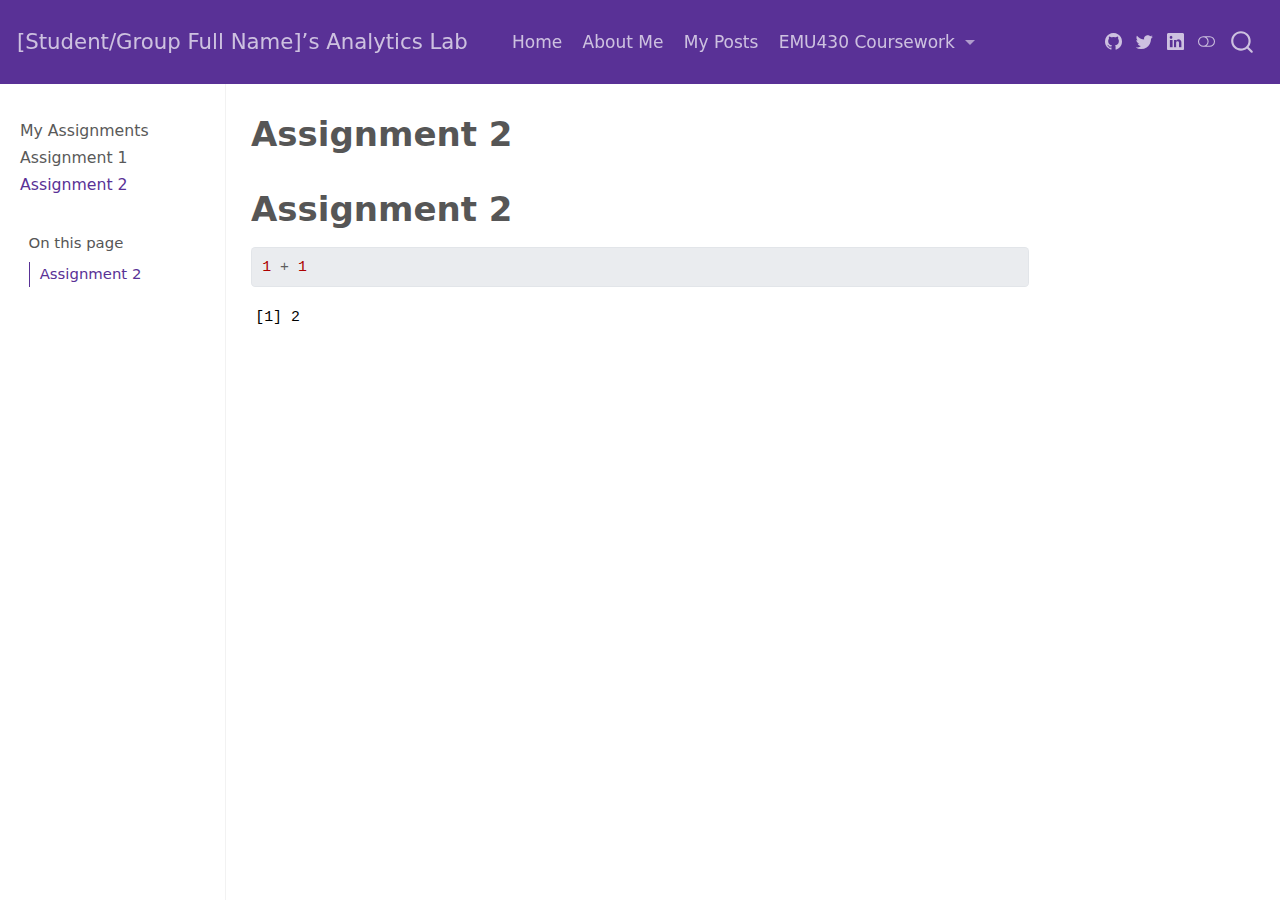
<file: _site/assignments/assignment-2.html>
<!DOCTYPE html>
<html xmlns="http://www.w3.org/1999/xhtml" lang="en" xml:lang="en"><head>

<meta charset="utf-8">
<meta name="generator" content="quarto-1.3.450">

<meta name="viewport" content="width=device-width, initial-scale=1.0, user-scalable=yes">


<title>[Student/Group Full Name]’s Analytics Lab - Assignment 2</title>
<style>
code{white-space: pre-wrap;}
span.smallcaps{font-variant: small-caps;}
div.columns{display: flex; gap: min(4vw, 1.5em);}
div.column{flex: auto; overflow-x: auto;}
div.hanging-indent{margin-left: 1.5em; text-indent: -1.5em;}
ul.task-list{list-style: none;}
ul.task-list li input[type="checkbox"] {
  width: 0.8em;
  margin: 0 0.8em 0.2em -1em; /* quarto-specific, see https://github.com/quarto-dev/quarto-cli/issues/4556 */ 
  vertical-align: middle;
}
/* CSS for syntax highlighting */
pre > code.sourceCode { white-space: pre; position: relative; }
pre > code.sourceCode > span { display: inline-block; line-height: 1.25; }
pre > code.sourceCode > span:empty { height: 1.2em; }
.sourceCode { overflow: visible; }
code.sourceCode > span { color: inherit; text-decoration: inherit; }
div.sourceCode { margin: 1em 0; }
pre.sourceCode { margin: 0; }
@media screen {
div.sourceCode { overflow: auto; }
}
@media print {
pre > code.sourceCode { white-space: pre-wrap; }
pre > code.sourceCode > span { text-indent: -5em; padding-left: 5em; }
}
pre.numberSource code
  { counter-reset: source-line 0; }
pre.numberSource code > span
  { position: relative; left: -4em; counter-increment: source-line; }
pre.numberSource code > span > a:first-child::before
  { content: counter(source-line);
    position: relative; left: -1em; text-align: right; vertical-align: baseline;
    border: none; display: inline-block;
    -webkit-touch-callout: none; -webkit-user-select: none;
    -khtml-user-select: none; -moz-user-select: none;
    -ms-user-select: none; user-select: none;
    padding: 0 4px; width: 4em;
  }
pre.numberSource { margin-left: 3em;  padding-left: 4px; }
div.sourceCode
  {   }
@media screen {
pre > code.sourceCode > span > a:first-child::before { text-decoration: underline; }
}
</style>


<script src="../site_libs/quarto-nav/quarto-nav.js"></script>
<script src="../site_libs/quarto-nav/headroom.min.js"></script>
<script src="../site_libs/clipboard/clipboard.min.js"></script>
<script src="../site_libs/quarto-search/autocomplete.umd.js"></script>
<script src="../site_libs/quarto-search/fuse.min.js"></script>
<script src="../site_libs/quarto-search/quarto-search.js"></script>
<meta name="quarto:offset" content="../">
<script src="../site_libs/quarto-html/quarto.js"></script>
<script src="../site_libs/quarto-html/popper.min.js"></script>
<script src="../site_libs/quarto-html/tippy.umd.min.js"></script>
<script src="../site_libs/quarto-html/anchor.min.js"></script>
<link href="../site_libs/quarto-html/tippy.css" rel="stylesheet">
<link href="../site_libs/quarto-html/quarto-syntax-highlighting.css" rel="stylesheet" class="quarto-color-scheme" id="quarto-text-highlighting-styles">
<link href="../site_libs/quarto-html/quarto-syntax-highlighting-dark.css" rel="prefetch" class="quarto-color-scheme quarto-color-alternate" id="quarto-text-highlighting-styles">
<script src="../site_libs/bootstrap/bootstrap.min.js"></script>
<link href="../site_libs/bootstrap/bootstrap-icons.css" rel="stylesheet">
<link href="../site_libs/bootstrap/bootstrap.min.css" rel="stylesheet" class="quarto-color-scheme" id="quarto-bootstrap" data-mode="light">
<link href="../site_libs/bootstrap/bootstrap-dark.min.css" rel="prefetch" class="quarto-color-scheme quarto-color-alternate" id="quarto-bootstrap" data-mode="dark">
<script id="quarto-search-options" type="application/json">{
  "location": "navbar",
  "copy-button": false,
  "collapse-after": 3,
  "panel-placement": "end",
  "type": "overlay",
  "limit": 20,
  "language": {
    "search-no-results-text": "No results",
    "search-matching-documents-text": "matching documents",
    "search-copy-link-title": "Copy link to search",
    "search-hide-matches-text": "Hide additional matches",
    "search-more-match-text": "more match in this document",
    "search-more-matches-text": "more matches in this document",
    "search-clear-button-title": "Clear",
    "search-detached-cancel-button-title": "Cancel",
    "search-submit-button-title": "Submit",
    "search-label": "Search"
  }
}</script>


<link rel="stylesheet" href="../styles.css">
</head>

<body class="nav-sidebar docked nav-fixed">

<div id="quarto-search-results"></div>
  <header id="quarto-header" class="headroom fixed-top">
    <nav class="navbar navbar-expand-lg navbar-dark ">
      <div class="navbar-container container-fluid">
      <div class="navbar-brand-container">
    <a class="navbar-brand" href="../index.html">
    <span class="navbar-title">[Student/Group Full Name]’s Analytics Lab</span>
    </a>
  </div>
            <div id="quarto-search" class="" title="Search"></div>
          <button class="navbar-toggler" type="button" data-bs-toggle="collapse" data-bs-target="#navbarCollapse" aria-controls="navbarCollapse" aria-expanded="false" aria-label="Toggle navigation" onclick="if (window.quartoToggleHeadroom) { window.quartoToggleHeadroom(); }">
  <span class="navbar-toggler-icon"></span>
</button>
          <div class="collapse navbar-collapse" id="navbarCollapse">
            <ul class="navbar-nav navbar-nav-scroll me-auto">
  <li class="nav-item">
    <a class="nav-link" href="../index.html" rel="" target="">
 <span class="menu-text">Home</span></a>
  </li>  
  <li class="nav-item">
    <a class="nav-link" href="../about.html" rel="" target="">
 <span class="menu-text">About Me</span></a>
  </li>  
  <li class="nav-item">
    <a class="nav-link" href="../posts.html" rel="" target="">
 <span class="menu-text">My Posts</span></a>
  </li>  
  <li class="nav-item dropdown ">
    <a class="nav-link dropdown-toggle" href="#" id="nav-menu-emu430-coursework" role="button" data-bs-toggle="dropdown" aria-expanded="false" rel="" target="">
 <span class="menu-text">EMU430 Coursework</span>
    </a>
    <ul class="dropdown-menu" aria-labelledby="nav-menu-emu430-coursework">    
        <li>
    <a class="dropdown-item" href="../assignments.html" rel="" target="">
 <span class="dropdown-text">Assignments</span></a>
  </li>  
        <li>
    <a class="dropdown-item" href="../project.html" rel="" target="">
 <span class="dropdown-text">Project</span></a>
  </li>  
    </ul>
  </li>
</ul>
            <div class="quarto-navbar-tools ms-auto tools-wide">
    <a href="https://twitter.com" rel="" title="" class="quarto-navigation-tool px-1" aria-label=""><i class="bi bi-github"></i></a>
    <a href="https://twitter.com" rel="" title="" class="quarto-navigation-tool px-1" aria-label=""><i class="bi bi-twitter"></i></a>
    <a href="https://linkedin.com" rel="" title="" class="quarto-navigation-tool px-1" aria-label=""><i class="bi bi-linkedin"></i></a>
  <a href="" class="quarto-color-scheme-toggle quarto-navigation-tool  px-1" onclick="window.quartoToggleColorScheme(); return false;" title="Toggle dark mode"><i class="bi"></i></a>
</div>
          </div> <!-- /navcollapse -->
      </div> <!-- /container-fluid -->
    </nav>
  <nav class="quarto-secondary-nav">
    <div class="container-fluid d-flex">
      <button type="button" class="quarto-btn-toggle btn" data-bs-toggle="collapse" data-bs-target="#quarto-sidebar,#quarto-sidebar-glass" aria-controls="quarto-sidebar" aria-expanded="false" aria-label="Toggle sidebar navigation" onclick="if (window.quartoToggleHeadroom) { window.quartoToggleHeadroom(); }">
        <i class="bi bi-layout-text-sidebar-reverse"></i>
      </button>
      <nav class="quarto-page-breadcrumbs" aria-label="breadcrumb"><ol class="breadcrumb"><li class="breadcrumb-item"><a href="../assignments/assignment-2.html">Assignment 2</a></li></ol></nav>
      <a class="flex-grow-1" role="button" data-bs-toggle="collapse" data-bs-target="#quarto-sidebar,#quarto-sidebar-glass" aria-controls="quarto-sidebar" aria-expanded="false" aria-label="Toggle sidebar navigation" onclick="if (window.quartoToggleHeadroom) { window.quartoToggleHeadroom(); }">      
      </a>
    </div>
  </nav>
</header>
<!-- content -->
<div id="quarto-content" class="quarto-container page-columns page-rows-contents page-layout-article page-navbar">
<!-- sidebar -->
  <nav id="quarto-sidebar" class="sidebar collapse collapse-horizontal sidebar-navigation docked overflow-auto">
    <div class="sidebar-menu-container"> 
    <ul class="list-unstyled mt-1">
        <li class="sidebar-item">
  <div class="sidebar-item-container"> 
  <a href="../assignments.html" class="sidebar-item-text sidebar-link">
 <span class="menu-text">My Assignments</span></a>
  </div>
</li>
        <li class="sidebar-item">
  <div class="sidebar-item-container"> 
  <a href="../assignments/assignment-1.html" class="sidebar-item-text sidebar-link">
 <span class="menu-text">Assignment 1</span></a>
  </div>
</li>
        <li class="sidebar-item">
  <div class="sidebar-item-container"> 
  <a href="../assignments/assignment-2.html" class="sidebar-item-text sidebar-link active">
 <span class="menu-text">Assignment 2</span></a>
  </div>
</li>
    </ul>
    </div>
    <nav id="TOC" role="doc-toc" class="toc-active">
    <h2 id="toc-title">On this page</h2>
   
  <ul>
  <li><a href="#assignment-2" id="toc-assignment-2" class="nav-link active" data-scroll-target="#assignment-2">Assignment 2</a></li>
  </ul>
</nav>
</nav>
<div id="quarto-sidebar-glass" data-bs-toggle="collapse" data-bs-target="#quarto-sidebar,#quarto-sidebar-glass"></div>
<!-- margin-sidebar -->
    <div id="quarto-margin-sidebar" class="sidebar margin-sidebar">
    </div>
<!-- main -->
<main class="content" id="quarto-document-content">

<header id="title-block-header" class="quarto-title-block default">
<div class="quarto-title">
<h1 class="title">Assignment 2</h1>
</div>



<div class="quarto-title-meta">

    
  
    
  </div>
  

</header>

<section id="assignment-2" class="level1">
<h1>Assignment 2</h1>
<div class="cell">
<div class="sourceCode cell-code" id="cb1"><pre class="sourceCode r code-with-copy"><code class="sourceCode r"><span id="cb1-1"><a href="#cb1-1" aria-hidden="true" tabindex="-1"></a><span class="dv">1</span> <span class="sc">+</span> <span class="dv">1</span></span></code><button title="Copy to Clipboard" class="code-copy-button"><i class="bi"></i></button></pre></div>
<div class="cell-output cell-output-stdout">
<pre><code>[1] 2</code></pre>
</div>
</div>


</section>

</main> <!-- /main -->
<script id="quarto-html-after-body" type="application/javascript">
window.document.addEventListener("DOMContentLoaded", function (event) {
  const toggleBodyColorMode = (bsSheetEl) => {
    const mode = bsSheetEl.getAttribute("data-mode");
    const bodyEl = window.document.querySelector("body");
    if (mode === "dark") {
      bodyEl.classList.add("quarto-dark");
      bodyEl.classList.remove("quarto-light");
    } else {
      bodyEl.classList.add("quarto-light");
      bodyEl.classList.remove("quarto-dark");
    }
  }
  const toggleBodyColorPrimary = () => {
    const bsSheetEl = window.document.querySelector("link#quarto-bootstrap");
    if (bsSheetEl) {
      toggleBodyColorMode(bsSheetEl);
    }
  }
  toggleBodyColorPrimary();  
  const disableStylesheet = (stylesheets) => {
    for (let i=0; i < stylesheets.length; i++) {
      const stylesheet = stylesheets[i];
      stylesheet.rel = 'prefetch';
    }
  }
  const enableStylesheet = (stylesheets) => {
    for (let i=0; i < stylesheets.length; i++) {
      const stylesheet = stylesheets[i];
      stylesheet.rel = 'stylesheet';
    }
  }
  const manageTransitions = (selector, allowTransitions) => {
    const els = window.document.querySelectorAll(selector);
    for (let i=0; i < els.length; i++) {
      const el = els[i];
      if (allowTransitions) {
        el.classList.remove('notransition');
      } else {
        el.classList.add('notransition');
      }
    }
  }
  const toggleColorMode = (alternate) => {
    // Switch the stylesheets
    const alternateStylesheets = window.document.querySelectorAll('link.quarto-color-scheme.quarto-color-alternate');
    manageTransitions('#quarto-margin-sidebar .nav-link', false);
    if (alternate) {
      enableStylesheet(alternateStylesheets);
      for (const sheetNode of alternateStylesheets) {
        if (sheetNode.id === "quarto-bootstrap") {
          toggleBodyColorMode(sheetNode);
        }
      }
    } else {
      disableStylesheet(alternateStylesheets);
      toggleBodyColorPrimary();
    }
    manageTransitions('#quarto-margin-sidebar .nav-link', true);
    // Switch the toggles
    const toggles = window.document.querySelectorAll('.quarto-color-scheme-toggle');
    for (let i=0; i < toggles.length; i++) {
      const toggle = toggles[i];
      if (toggle) {
        if (alternate) {
          toggle.classList.add("alternate");     
        } else {
          toggle.classList.remove("alternate");
        }
      }
    }
    // Hack to workaround the fact that safari doesn't
    // properly recolor the scrollbar when toggling (#1455)
    if (navigator.userAgent.indexOf('Safari') > 0 && navigator.userAgent.indexOf('Chrome') == -1) {
      manageTransitions("body", false);
      window.scrollTo(0, 1);
      setTimeout(() => {
        window.scrollTo(0, 0);
        manageTransitions("body", true);
      }, 40);  
    }
  }
  const isFileUrl = () => { 
    return window.location.protocol === 'file:';
  }
  const hasAlternateSentinel = () => {  
    let styleSentinel = getColorSchemeSentinel();
    if (styleSentinel !== null) {
      return styleSentinel === "alternate";
    } else {
      return false;
    }
  }
  const setStyleSentinel = (alternate) => {
    const value = alternate ? "alternate" : "default";
    if (!isFileUrl()) {
      window.localStorage.setItem("quarto-color-scheme", value);
    } else {
      localAlternateSentinel = value;
    }
  }
  const getColorSchemeSentinel = () => {
    if (!isFileUrl()) {
      const storageValue = window.localStorage.getItem("quarto-color-scheme");
      return storageValue != null ? storageValue : localAlternateSentinel;
    } else {
      return localAlternateSentinel;
    }
  }
  let localAlternateSentinel = 'default';
  // Dark / light mode switch
  window.quartoToggleColorScheme = () => {
    // Read the current dark / light value 
    let toAlternate = !hasAlternateSentinel();
    toggleColorMode(toAlternate);
    setStyleSentinel(toAlternate);
  };
  // Ensure there is a toggle, if there isn't float one in the top right
  if (window.document.querySelector('.quarto-color-scheme-toggle') === null) {
    const a = window.document.createElement('a');
    a.classList.add('top-right');
    a.classList.add('quarto-color-scheme-toggle');
    a.href = "";
    a.onclick = function() { try { window.quartoToggleColorScheme(); } catch {} return false; };
    const i = window.document.createElement("i");
    i.classList.add('bi');
    a.appendChild(i);
    window.document.body.appendChild(a);
  }
  // Switch to dark mode if need be
  if (hasAlternateSentinel()) {
    toggleColorMode(true);
  } else {
    toggleColorMode(false);
  }
  const icon = "";
  const anchorJS = new window.AnchorJS();
  anchorJS.options = {
    placement: 'right',
    icon: icon
  };
  anchorJS.add('.anchored');
  const isCodeAnnotation = (el) => {
    for (const clz of el.classList) {
      if (clz.startsWith('code-annotation-')) {                     
        return true;
      }
    }
    return false;
  }
  const clipboard = new window.ClipboardJS('.code-copy-button', {
    text: function(trigger) {
      const codeEl = trigger.previousElementSibling.cloneNode(true);
      for (const childEl of codeEl.children) {
        if (isCodeAnnotation(childEl)) {
          childEl.remove();
        }
      }
      return codeEl.innerText;
    }
  });
  clipboard.on('success', function(e) {
    // button target
    const button = e.trigger;
    // don't keep focus
    button.blur();
    // flash "checked"
    button.classList.add('code-copy-button-checked');
    var currentTitle = button.getAttribute("title");
    button.setAttribute("title", "Copied!");
    let tooltip;
    if (window.bootstrap) {
      button.setAttribute("data-bs-toggle", "tooltip");
      button.setAttribute("data-bs-placement", "left");
      button.setAttribute("data-bs-title", "Copied!");
      tooltip = new bootstrap.Tooltip(button, 
        { trigger: "manual", 
          customClass: "code-copy-button-tooltip",
          offset: [0, -8]});
      tooltip.show();    
    }
    setTimeout(function() {
      if (tooltip) {
        tooltip.hide();
        button.removeAttribute("data-bs-title");
        button.removeAttribute("data-bs-toggle");
        button.removeAttribute("data-bs-placement");
      }
      button.setAttribute("title", currentTitle);
      button.classList.remove('code-copy-button-checked');
    }, 1000);
    // clear code selection
    e.clearSelection();
  });
  function tippyHover(el, contentFn) {
    const config = {
      allowHTML: true,
      content: contentFn,
      maxWidth: 500,
      delay: 100,
      arrow: false,
      appendTo: function(el) {
          return el.parentElement;
      },
      interactive: true,
      interactiveBorder: 10,
      theme: 'quarto',
      placement: 'bottom-start'
    };
    window.tippy(el, config); 
  }
  const noterefs = window.document.querySelectorAll('a[role="doc-noteref"]');
  for (var i=0; i<noterefs.length; i++) {
    const ref = noterefs[i];
    tippyHover(ref, function() {
      // use id or data attribute instead here
      let href = ref.getAttribute('data-footnote-href') || ref.getAttribute('href');
      try { href = new URL(href).hash; } catch {}
      const id = href.replace(/^#\/?/, "");
      const note = window.document.getElementById(id);
      return note.innerHTML;
    });
  }
      let selectedAnnoteEl;
      const selectorForAnnotation = ( cell, annotation) => {
        let cellAttr = 'data-code-cell="' + cell + '"';
        let lineAttr = 'data-code-annotation="' +  annotation + '"';
        const selector = 'span[' + cellAttr + '][' + lineAttr + ']';
        return selector;
      }
      const selectCodeLines = (annoteEl) => {
        const doc = window.document;
        const targetCell = annoteEl.getAttribute("data-target-cell");
        const targetAnnotation = annoteEl.getAttribute("data-target-annotation");
        const annoteSpan = window.document.querySelector(selectorForAnnotation(targetCell, targetAnnotation));
        const lines = annoteSpan.getAttribute("data-code-lines").split(",");
        const lineIds = lines.map((line) => {
          return targetCell + "-" + line;
        })
        let top = null;
        let height = null;
        let parent = null;
        if (lineIds.length > 0) {
            //compute the position of the single el (top and bottom and make a div)
            const el = window.document.getElementById(lineIds[0]);
            top = el.offsetTop;
            height = el.offsetHeight;
            parent = el.parentElement.parentElement;
          if (lineIds.length > 1) {
            const lastEl = window.document.getElementById(lineIds[lineIds.length - 1]);
            const bottom = lastEl.offsetTop + lastEl.offsetHeight;
            height = bottom - top;
          }
          if (top !== null && height !== null && parent !== null) {
            // cook up a div (if necessary) and position it 
            let div = window.document.getElementById("code-annotation-line-highlight");
            if (div === null) {
              div = window.document.createElement("div");
              div.setAttribute("id", "code-annotation-line-highlight");
              div.style.position = 'absolute';
              parent.appendChild(div);
            }
            div.style.top = top - 2 + "px";
            div.style.height = height + 4 + "px";
            let gutterDiv = window.document.getElementById("code-annotation-line-highlight-gutter");
            if (gutterDiv === null) {
              gutterDiv = window.document.createElement("div");
              gutterDiv.setAttribute("id", "code-annotation-line-highlight-gutter");
              gutterDiv.style.position = 'absolute';
              const codeCell = window.document.getElementById(targetCell);
              const gutter = codeCell.querySelector('.code-annotation-gutter');
              gutter.appendChild(gutterDiv);
            }
            gutterDiv.style.top = top - 2 + "px";
            gutterDiv.style.height = height + 4 + "px";
          }
          selectedAnnoteEl = annoteEl;
        }
      };
      const unselectCodeLines = () => {
        const elementsIds = ["code-annotation-line-highlight", "code-annotation-line-highlight-gutter"];
        elementsIds.forEach((elId) => {
          const div = window.document.getElementById(elId);
          if (div) {
            div.remove();
          }
        });
        selectedAnnoteEl = undefined;
      };
      // Attach click handler to the DT
      const annoteDls = window.document.querySelectorAll('dt[data-target-cell]');
      for (const annoteDlNode of annoteDls) {
        annoteDlNode.addEventListener('click', (event) => {
          const clickedEl = event.target;
          if (clickedEl !== selectedAnnoteEl) {
            unselectCodeLines();
            const activeEl = window.document.querySelector('dt[data-target-cell].code-annotation-active');
            if (activeEl) {
              activeEl.classList.remove('code-annotation-active');
            }
            selectCodeLines(clickedEl);
            clickedEl.classList.add('code-annotation-active');
          } else {
            // Unselect the line
            unselectCodeLines();
            clickedEl.classList.remove('code-annotation-active');
          }
        });
      }
  const findCites = (el) => {
    const parentEl = el.parentElement;
    if (parentEl) {
      const cites = parentEl.dataset.cites;
      if (cites) {
        return {
          el,
          cites: cites.split(' ')
        };
      } else {
        return findCites(el.parentElement)
      }
    } else {
      return undefined;
    }
  };
  var bibliorefs = window.document.querySelectorAll('a[role="doc-biblioref"]');
  for (var i=0; i<bibliorefs.length; i++) {
    const ref = bibliorefs[i];
    const citeInfo = findCites(ref);
    if (citeInfo) {
      tippyHover(citeInfo.el, function() {
        var popup = window.document.createElement('div');
        citeInfo.cites.forEach(function(cite) {
          var citeDiv = window.document.createElement('div');
          citeDiv.classList.add('hanging-indent');
          citeDiv.classList.add('csl-entry');
          var biblioDiv = window.document.getElementById('ref-' + cite);
          if (biblioDiv) {
            citeDiv.innerHTML = biblioDiv.innerHTML;
          }
          popup.appendChild(citeDiv);
        });
        return popup.innerHTML;
      });
    }
  }
});
</script>
</div> <!-- /content -->



</body></html>
</file>
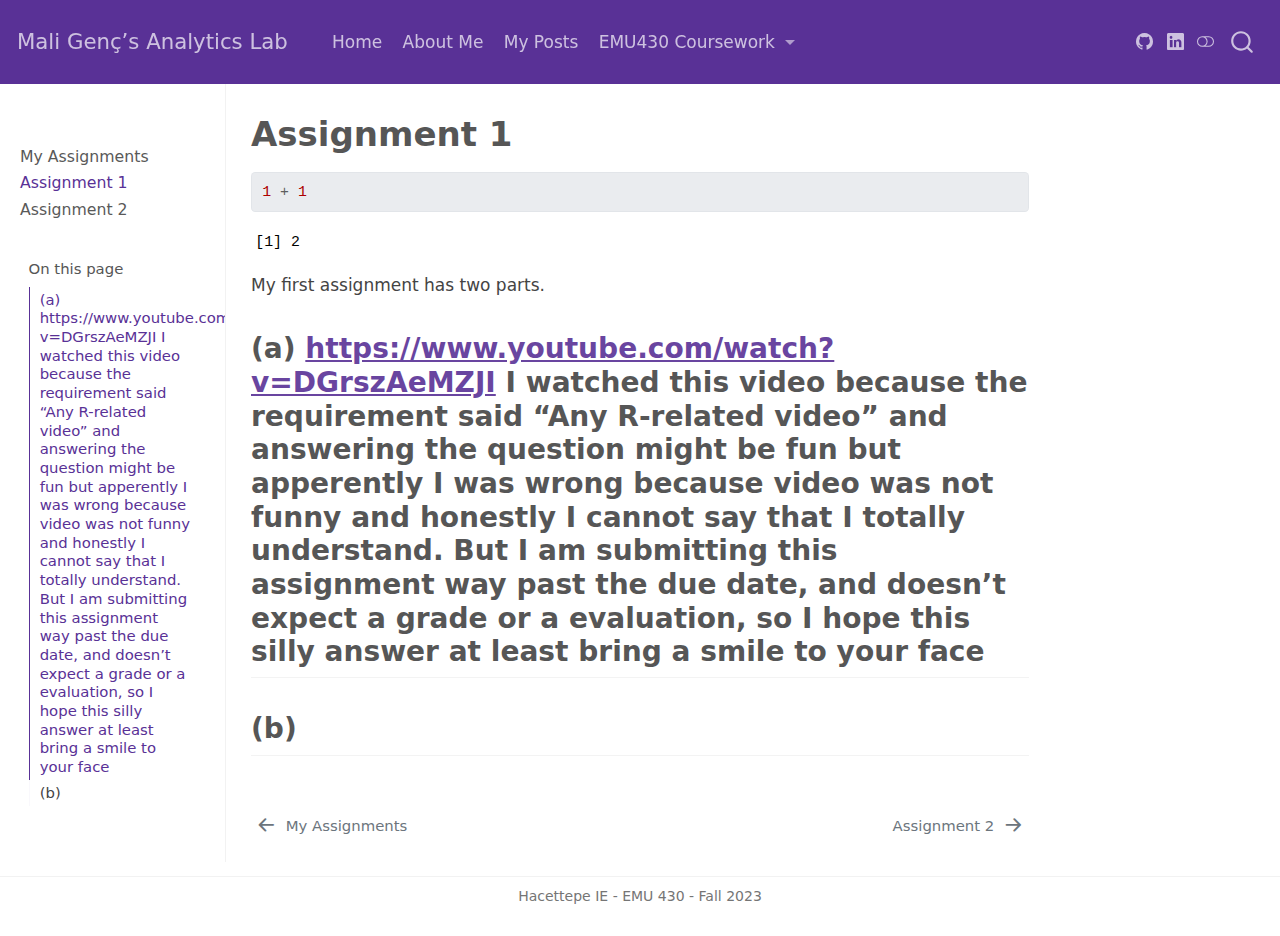
<file: docs/assignments/assignment-1.html>
<!DOCTYPE html>
<html xmlns="http://www.w3.org/1999/xhtml" lang="en" xml:lang="en"><head>

<meta charset="utf-8">
<meta name="generator" content="quarto-1.3.433">

<meta name="viewport" content="width=device-width, initial-scale=1.0, user-scalable=yes">


<title>Mali Genç’s Analytics Lab - Assignment 1</title>
<style>
code{white-space: pre-wrap;}
span.smallcaps{font-variant: small-caps;}
div.columns{display: flex; gap: min(4vw, 1.5em);}
div.column{flex: auto; overflow-x: auto;}
div.hanging-indent{margin-left: 1.5em; text-indent: -1.5em;}
ul.task-list{list-style: none;}
ul.task-list li input[type="checkbox"] {
  width: 0.8em;
  margin: 0 0.8em 0.2em -1em; /* quarto-specific, see https://github.com/quarto-dev/quarto-cli/issues/4556 */ 
  vertical-align: middle;
}
/* CSS for syntax highlighting */
pre > code.sourceCode { white-space: pre; position: relative; }
pre > code.sourceCode > span { display: inline-block; line-height: 1.25; }
pre > code.sourceCode > span:empty { height: 1.2em; }
.sourceCode { overflow: visible; }
code.sourceCode > span { color: inherit; text-decoration: inherit; }
div.sourceCode { margin: 1em 0; }
pre.sourceCode { margin: 0; }
@media screen {
div.sourceCode { overflow: auto; }
}
@media print {
pre > code.sourceCode { white-space: pre-wrap; }
pre > code.sourceCode > span { text-indent: -5em; padding-left: 5em; }
}
pre.numberSource code
  { counter-reset: source-line 0; }
pre.numberSource code > span
  { position: relative; left: -4em; counter-increment: source-line; }
pre.numberSource code > span > a:first-child::before
  { content: counter(source-line);
    position: relative; left: -1em; text-align: right; vertical-align: baseline;
    border: none; display: inline-block;
    -webkit-touch-callout: none; -webkit-user-select: none;
    -khtml-user-select: none; -moz-user-select: none;
    -ms-user-select: none; user-select: none;
    padding: 0 4px; width: 4em;
  }
pre.numberSource { margin-left: 3em;  padding-left: 4px; }
div.sourceCode
  {   }
@media screen {
pre > code.sourceCode > span > a:first-child::before { text-decoration: underline; }
}
</style>


<script src="../site_libs/quarto-nav/quarto-nav.js"></script>
<script src="../site_libs/quarto-nav/headroom.min.js"></script>
<script src="../site_libs/clipboard/clipboard.min.js"></script>
<script src="../site_libs/quarto-search/autocomplete.umd.js"></script>
<script src="../site_libs/quarto-search/fuse.min.js"></script>
<script src="../site_libs/quarto-search/quarto-search.js"></script>
<meta name="quarto:offset" content="../">
<link href="../assignments/assignment-2.html" rel="next">
<link href="../assignments.html" rel="prev">
<script src="../site_libs/quarto-html/quarto.js"></script>
<script src="../site_libs/quarto-html/popper.min.js"></script>
<script src="../site_libs/quarto-html/tippy.umd.min.js"></script>
<script src="../site_libs/quarto-html/anchor.min.js"></script>
<link href="../site_libs/quarto-html/tippy.css" rel="stylesheet">
<link href="../site_libs/quarto-html/quarto-syntax-highlighting.css" rel="stylesheet" class="quarto-color-scheme" id="quarto-text-highlighting-styles">
<link href="../site_libs/quarto-html/quarto-syntax-highlighting-dark.css" rel="prefetch" class="quarto-color-scheme quarto-color-alternate" id="quarto-text-highlighting-styles">
<script src="../site_libs/bootstrap/bootstrap.min.js"></script>
<link href="../site_libs/bootstrap/bootstrap-icons.css" rel="stylesheet">
<link href="../site_libs/bootstrap/bootstrap.min.css" rel="stylesheet" class="quarto-color-scheme" id="quarto-bootstrap" data-mode="light">
<link href="../site_libs/bootstrap/bootstrap-dark.min.css" rel="prefetch" class="quarto-color-scheme quarto-color-alternate" id="quarto-bootstrap" data-mode="dark">
<script id="quarto-search-options" type="application/json">{
  "location": "navbar",
  "copy-button": false,
  "collapse-after": 3,
  "panel-placement": "end",
  "type": "overlay",
  "limit": 20,
  "language": {
    "search-no-results-text": "No results",
    "search-matching-documents-text": "matching documents",
    "search-copy-link-title": "Copy link to search",
    "search-hide-matches-text": "Hide additional matches",
    "search-more-match-text": "more match in this document",
    "search-more-matches-text": "more matches in this document",
    "search-clear-button-title": "Clear",
    "search-detached-cancel-button-title": "Cancel",
    "search-submit-button-title": "Submit",
    "search-label": "Search"
  }
}</script>


<link rel="stylesheet" href="../styles.css">
</head>

<body class="nav-sidebar docked nav-fixed">

<div id="quarto-search-results"></div>
  <header id="quarto-header" class="headroom fixed-top">
    <nav class="navbar navbar-expand-lg navbar-dark ">
      <div class="navbar-container container-fluid">
      <div class="navbar-brand-container">
    <a class="navbar-brand" href="../index.html">
    <span class="navbar-title">Mali Genç’s Analytics Lab</span>
    </a>
  </div>
            <div id="quarto-search" class="" title="Search"></div>
          <button class="navbar-toggler" type="button" data-bs-toggle="collapse" data-bs-target="#navbarCollapse" aria-controls="navbarCollapse" aria-expanded="false" aria-label="Toggle navigation" onclick="if (window.quartoToggleHeadroom) { window.quartoToggleHeadroom(); }">
  <span class="navbar-toggler-icon"></span>
</button>
          <div class="collapse navbar-collapse" id="navbarCollapse">
            <ul class="navbar-nav navbar-nav-scroll me-auto">
  <li class="nav-item">
    <a class="nav-link" href="../index.html" rel="" target="">
 <span class="menu-text">Home</span></a>
  </li>  
  <li class="nav-item">
    <a class="nav-link" href="../about.html" rel="" target="">
 <span class="menu-text">About Me</span></a>
  </li>  
  <li class="nav-item">
    <a class="nav-link" href="../posts.html" rel="" target="">
 <span class="menu-text">My Posts</span></a>
  </li>  
  <li class="nav-item dropdown ">
    <a class="nav-link dropdown-toggle" href="#" id="nav-menu-emu430-coursework" role="button" data-bs-toggle="dropdown" aria-expanded="false" rel="" target="">
 <span class="menu-text">EMU430 Coursework</span>
    </a>
    <ul class="dropdown-menu" aria-labelledby="nav-menu-emu430-coursework">    
        <li>
    <a class="dropdown-item" href="../assignments.html" rel="" target="">
 <span class="dropdown-text">Assignments</span></a>
  </li>  
        <li>
    <a class="dropdown-item" href="../project.html" rel="" target="">
 <span class="dropdown-text">Project</span></a>
  </li>  
    </ul>
  </li>
</ul>
            <div class="quarto-navbar-tools ms-auto tools-wide">
    <a href="https://github.com/maligenc" rel="" title="" class="quarto-navigation-tool px-1" aria-label=""><i class="bi bi-github"></i></a>
    <a href="https://www.linkedin.com/in/mehmetaligenc/" rel="" title="" class="quarto-navigation-tool px-1" aria-label=""><i class="bi bi-linkedin"></i></a>
  <a href="" class="quarto-color-scheme-toggle quarto-navigation-tool  px-1" onclick="window.quartoToggleColorScheme(); return false;" title="Toggle dark mode"><i class="bi"></i></a>
</div>
          </div> <!-- /navcollapse -->
      </div> <!-- /container-fluid -->
    </nav>
  <nav class="quarto-secondary-nav">
    <div class="container-fluid d-flex">
      <button type="button" class="quarto-btn-toggle btn" data-bs-toggle="collapse" data-bs-target="#quarto-sidebar,#quarto-sidebar-glass" aria-controls="quarto-sidebar" aria-expanded="false" aria-label="Toggle sidebar navigation" onclick="if (window.quartoToggleHeadroom) { window.quartoToggleHeadroom(); }">
        <i class="bi bi-layout-text-sidebar-reverse"></i>
      </button>
      <nav class="quarto-page-breadcrumbs" aria-label="breadcrumb"><ol class="breadcrumb"><li class="breadcrumb-item"><a href="../assignments/assignment-1.html">Assignment 1</a></li></ol></nav>
      <a class="flex-grow-1" role="button" data-bs-toggle="collapse" data-bs-target="#quarto-sidebar,#quarto-sidebar-glass" aria-controls="quarto-sidebar" aria-expanded="false" aria-label="Toggle sidebar navigation" onclick="if (window.quartoToggleHeadroom) { window.quartoToggleHeadroom(); }">      
      </a>
      <button type="button" class="btn quarto-search-button" aria-label="" onclick="window.quartoOpenSearch();">
        <i class="bi bi-search"></i>
      </button>
    </div>
  </nav>
</header>
<!-- content -->
<div id="quarto-content" class="quarto-container page-columns page-rows-contents page-layout-article page-navbar">
<!-- sidebar -->
  <nav id="quarto-sidebar" class="sidebar collapse collapse-horizontal sidebar-navigation docked overflow-auto">
        <div class="mt-2 flex-shrink-0 align-items-center">
        <div class="sidebar-search">
        <div id="quarto-search" class="" title="Search"></div>
        </div>
        </div>
    <div class="sidebar-menu-container"> 
    <ul class="list-unstyled mt-1">
        <li class="sidebar-item">
  <div class="sidebar-item-container"> 
  <a href="../assignments.html" class="sidebar-item-text sidebar-link">
 <span class="menu-text">My Assignments</span></a>
  </div>
</li>
        <li class="sidebar-item">
  <div class="sidebar-item-container"> 
  <a href="../assignments/assignment-1.html" class="sidebar-item-text sidebar-link active">
 <span class="menu-text">Assignment 1</span></a>
  </div>
</li>
        <li class="sidebar-item">
  <div class="sidebar-item-container"> 
  <a href="../assignments/assignment-2.html" class="sidebar-item-text sidebar-link">
 <span class="menu-text">Assignment 2</span></a>
  </div>
</li>
    </ul>
    </div>
    <nav id="TOC" role="doc-toc" class="toc-active">
    <h2 id="toc-title">On this page</h2>
   
  <ul>
  <li><a href="#a-httpswww.youtube.[base64].-but-i-am-submitting-this-assignment-way-past-the-due-date-and-doesnt-expect-a-grade-or-a-evaluation-so-i-hope-this-silly-answer-at-least-bring-a-smile-to-your-face" id="toc-a-httpswww.youtube.[base64].-but-i-am-submitting-this-assignment-way-past-the-due-date-and-doesnt-expect-a-grade-or-a-evaluation-so-i-hope-this-silly-answer-at-least-bring-a-smile-to-your-face" class="nav-link active" data-scroll-target="#a-httpswww.youtube.[base64].-but-i-am-submitting-this-assignment-way-past-the-due-date-and-doesnt-expect-a-grade-or-a-evaluation-so-i-hope-this-silly-answer-at-least-bring-a-smile-to-your-face">(a) https://www.youtube.com/watch?v=DGrszAeMZJI I watched this video because the requirement said “Any R-related video” and answering the question might be fun but apperently I was wrong because video was not funny and honestly I cannot say that I totally understand. But I am submitting this assignment way past the due date, and doesn’t expect a grade or a evaluation, so I hope this silly answer at least bring a smile to your face</a></li>
  <li><a href="#b" id="toc-b" class="nav-link" data-scroll-target="#b">(b)</a></li>
  </ul>
</nav>
</nav>
<div id="quarto-sidebar-glass" data-bs-toggle="collapse" data-bs-target="#quarto-sidebar,#quarto-sidebar-glass"></div>
<!-- margin-sidebar -->
    <div id="quarto-margin-sidebar" class="sidebar margin-sidebar">
    </div>
<!-- main -->
<main class="content" id="quarto-document-content">

<header id="title-block-header" class="quarto-title-block default">
<div class="quarto-title">
<h1 class="title">Assignment 1</h1>
</div>



<div class="quarto-title-meta">

    
  
    
  </div>
  

</header>

<div class="cell">
<div class="sourceCode cell-code" id="cb1"><pre class="sourceCode r code-with-copy"><code class="sourceCode r"><span id="cb1-1"><a href="#cb1-1" aria-hidden="true" tabindex="-1"></a><span class="dv">1</span> <span class="sc">+</span> <span class="dv">1</span></span></code><button title="Copy to Clipboard" class="code-copy-button"><i class="bi"></i></button></pre></div>
<div class="cell-output cell-output-stdout">
<pre><code>[1] 2</code></pre>
</div>
</div>
<p>My first assignment has two parts.</p>
<section id="a-httpswww.youtube.[base64].-but-i-am-submitting-this-assignment-way-past-the-due-date-and-doesnt-expect-a-grade-or-a-evaluation-so-i-hope-this-silly-answer-at-least-bring-a-smile-to-your-face" class="level2">
<h2 class="anchored" data-anchor-id="a-httpswww.youtube.[base64].-but-i-am-submitting-this-assignment-way-past-the-due-date-and-doesnt-expect-a-grade-or-a-evaluation-so-i-hope-this-silly-answer-at-least-bring-a-smile-to-your-face">(a) <a href="https://www.youtube.com/watch?v=DGrszAeMZJI" class="uri">https://www.youtube.com/watch?v=DGrszAeMZJI</a> I watched this video because the requirement said “Any R-related video” and answering the question might be fun but apperently I was wrong because video was not funny and honestly I cannot say that I totally understand. But I am submitting this assignment way past the due date, and doesn’t expect a grade or a evaluation, so I hope this silly answer at least bring a smile to your face</h2>
</section>
<section id="b" class="level2">
<h2 class="anchored" data-anchor-id="b">(b)</h2>


</section>

<a onclick="window.scrollTo(0, 0); return false;" role="button" id="quarto-back-to-top"><i class="bi bi-arrow-up"></i> Back to top</a></main> <!-- /main -->
<script id="quarto-html-after-body" type="application/javascript">
window.document.addEventListener("DOMContentLoaded", function (event) {
  const toggleBodyColorMode = (bsSheetEl) => {
    const mode = bsSheetEl.getAttribute("data-mode");
    const bodyEl = window.document.querySelector("body");
    if (mode === "dark") {
      bodyEl.classList.add("quarto-dark");
      bodyEl.classList.remove("quarto-light");
    } else {
      bodyEl.classList.add("quarto-light");
      bodyEl.classList.remove("quarto-dark");
    }
  }
  const toggleBodyColorPrimary = () => {
    const bsSheetEl = window.document.querySelector("link#quarto-bootstrap");
    if (bsSheetEl) {
      toggleBodyColorMode(bsSheetEl);
    }
  }
  toggleBodyColorPrimary();  
  const disableStylesheet = (stylesheets) => {
    for (let i=0; i < stylesheets.length; i++) {
      const stylesheet = stylesheets[i];
      stylesheet.rel = 'prefetch';
    }
  }
  const enableStylesheet = (stylesheets) => {
    for (let i=0; i < stylesheets.length; i++) {
      const stylesheet = stylesheets[i];
      stylesheet.rel = 'stylesheet';
    }
  }
  const manageTransitions = (selector, allowTransitions) => {
    const els = window.document.querySelectorAll(selector);
    for (let i=0; i < els.length; i++) {
      const el = els[i];
      if (allowTransitions) {
        el.classList.remove('notransition');
      } else {
        el.classList.add('notransition');
      }
    }
  }
  const toggleColorMode = (alternate) => {
    // Switch the stylesheets
    const alternateStylesheets = window.document.querySelectorAll('link.quarto-color-scheme.quarto-color-alternate');
    manageTransitions('#quarto-margin-sidebar .nav-link', false);
    if (alternate) {
      enableStylesheet(alternateStylesheets);
      for (const sheetNode of alternateStylesheets) {
        if (sheetNode.id === "quarto-bootstrap") {
          toggleBodyColorMode(sheetNode);
        }
      }
    } else {
      disableStylesheet(alternateStylesheets);
      toggleBodyColorPrimary();
    }
    manageTransitions('#quarto-margin-sidebar .nav-link', true);
    // Switch the toggles
    const toggles = window.document.querySelectorAll('.quarto-color-scheme-toggle');
    for (let i=0; i < toggles.length; i++) {
      const toggle = toggles[i];
      if (toggle) {
        if (alternate) {
          toggle.classList.add("alternate");     
        } else {
          toggle.classList.remove("alternate");
        }
      }
    }
    // Hack to workaround the fact that safari doesn't
    // properly recolor the scrollbar when toggling (#1455)
    if (navigator.userAgent.indexOf('Safari') > 0 && navigator.userAgent.indexOf('Chrome') == -1) {
      manageTransitions("body", false);
      window.scrollTo(0, 1);
      setTimeout(() => {
        window.scrollTo(0, 0);
        manageTransitions("body", true);
      }, 40);  
    }
  }
  const isFileUrl = () => { 
    return window.location.protocol === 'file:';
  }
  const hasAlternateSentinel = () => {  
    let styleSentinel = getColorSchemeSentinel();
    if (styleSentinel !== null) {
      return styleSentinel === "alternate";
    } else {
      return false;
    }
  }
  const setStyleSentinel = (alternate) => {
    const value = alternate ? "alternate" : "default";
    if (!isFileUrl()) {
      window.localStorage.setItem("quarto-color-scheme", value);
    } else {
      localAlternateSentinel = value;
    }
  }
  const getColorSchemeSentinel = () => {
    if (!isFileUrl()) {
      const storageValue = window.localStorage.getItem("quarto-color-scheme");
      return storageValue != null ? storageValue : localAlternateSentinel;
    } else {
      return localAlternateSentinel;
    }
  }
  let localAlternateSentinel = 'default';
  // Dark / light mode switch
  window.quartoToggleColorScheme = () => {
    // Read the current dark / light value 
    let toAlternate = !hasAlternateSentinel();
    toggleColorMode(toAlternate);
    setStyleSentinel(toAlternate);
  };
  // Ensure there is a toggle, if there isn't float one in the top right
  if (window.document.querySelector('.quarto-color-scheme-toggle') === null) {
    const a = window.document.createElement('a');
    a.classList.add('top-right');
    a.classList.add('quarto-color-scheme-toggle');
    a.href = "";
    a.onclick = function() { try { window.quartoToggleColorScheme(); } catch {} return false; };
    const i = window.document.createElement("i");
    i.classList.add('bi');
    a.appendChild(i);
    window.document.body.appendChild(a);
  }
  // Switch to dark mode if need be
  if (hasAlternateSentinel()) {
    toggleColorMode(true);
  } else {
    toggleColorMode(false);
  }
  const icon = "";
  const anchorJS = new window.AnchorJS();
  anchorJS.options = {
    placement: 'right',
    icon: icon
  };
  anchorJS.add('.anchored');
  const isCodeAnnotation = (el) => {
    for (const clz of el.classList) {
      if (clz.startsWith('code-annotation-')) {                     
        return true;
      }
    }
    return false;
  }
  const clipboard = new window.ClipboardJS('.code-copy-button', {
    text: function(trigger) {
      const codeEl = trigger.previousElementSibling.cloneNode(true);
      for (const childEl of codeEl.children) {
        if (isCodeAnnotation(childEl)) {
          childEl.remove();
        }
      }
      return codeEl.innerText;
    }
  });
  clipboard.on('success', function(e) {
    // button target
    const button = e.trigger;
    // don't keep focus
    button.blur();
    // flash "checked"
    button.classList.add('code-copy-button-checked');
    var currentTitle = button.getAttribute("title");
    button.setAttribute("title", "Copied!");
    let tooltip;
    if (window.bootstrap) {
      button.setAttribute("data-bs-toggle", "tooltip");
      button.setAttribute("data-bs-placement", "left");
      button.setAttribute("data-bs-title", "Copied!");
      tooltip = new bootstrap.Tooltip(button, 
        { trigger: "manual", 
          customClass: "code-copy-button-tooltip",
          offset: [0, -8]});
      tooltip.show();    
    }
    setTimeout(function() {
      if (tooltip) {
        tooltip.hide();
        button.removeAttribute("data-bs-title");
        button.removeAttribute("data-bs-toggle");
        button.removeAttribute("data-bs-placement");
      }
      button.setAttribute("title", currentTitle);
      button.classList.remove('code-copy-button-checked');
    }, 1000);
    // clear code selection
    e.clearSelection();
  });
  function tippyHover(el, contentFn) {
    const config = {
      allowHTML: true,
      content: contentFn,
      maxWidth: 500,
      delay: 100,
      arrow: false,
      appendTo: function(el) {
          return el.parentElement;
      },
      interactive: true,
      interactiveBorder: 10,
      theme: 'quarto',
      placement: 'bottom-start'
    };
    window.tippy(el, config); 
  }
  const noterefs = window.document.querySelectorAll('a[role="doc-noteref"]');
  for (var i=0; i<noterefs.length; i++) {
    const ref = noterefs[i];
    tippyHover(ref, function() {
      // use id or data attribute instead here
      let href = ref.getAttribute('data-footnote-href') || ref.getAttribute('href');
      try { href = new URL(href).hash; } catch {}
      const id = href.replace(/^#\/?/, "");
      const note = window.document.getElementById(id);
      return note.innerHTML;
    });
  }
      let selectedAnnoteEl;
      const selectorForAnnotation = ( cell, annotation) => {
        let cellAttr = 'data-code-cell="' + cell + '"';
        let lineAttr = 'data-code-annotation="' +  annotation + '"';
        const selector = 'span[' + cellAttr + '][' + lineAttr + ']';
        return selector;
      }
      const selectCodeLines = (annoteEl) => {
        const doc = window.document;
        const targetCell = annoteEl.getAttribute("data-target-cell");
        const targetAnnotation = annoteEl.getAttribute("data-target-annotation");
        const annoteSpan = window.document.querySelector(selectorForAnnotation(targetCell, targetAnnotation));
        const lines = annoteSpan.getAttribute("data-code-lines").split(",");
        const lineIds = lines.map((line) => {
          return targetCell + "-" + line;
        })
        let top = null;
        let height = null;
        let parent = null;
        if (lineIds.length > 0) {
            //compute the position of the single el (top and bottom and make a div)
            const el = window.document.getElementById(lineIds[0]);
            top = el.offsetTop;
            height = el.offsetHeight;
            parent = el.parentElement.parentElement;
          if (lineIds.length > 1) {
            const lastEl = window.document.getElementById(lineIds[lineIds.length - 1]);
            const bottom = lastEl.offsetTop + lastEl.offsetHeight;
            height = bottom - top;
          }
          if (top !== null && height !== null && parent !== null) {
            // cook up a div (if necessary) and position it 
            let div = window.document.getElementById("code-annotation-line-highlight");
            if (div === null) {
              div = window.document.createElement("div");
              div.setAttribute("id", "code-annotation-line-highlight");
              div.style.position = 'absolute';
              parent.appendChild(div);
            }
            div.style.top = top - 2 + "px";
            div.style.height = height + 4 + "px";
            let gutterDiv = window.document.getElementById("code-annotation-line-highlight-gutter");
            if (gutterDiv === null) {
              gutterDiv = window.document.createElement("div");
              gutterDiv.setAttribute("id", "code-annotation-line-highlight-gutter");
              gutterDiv.style.position = 'absolute';
              const codeCell = window.document.getElementById(targetCell);
              const gutter = codeCell.querySelector('.code-annotation-gutter');
              gutter.appendChild(gutterDiv);
            }
            gutterDiv.style.top = top - 2 + "px";
            gutterDiv.style.height = height + 4 + "px";
          }
          selectedAnnoteEl = annoteEl;
        }
      };
      const unselectCodeLines = () => {
        const elementsIds = ["code-annotation-line-highlight", "code-annotation-line-highlight-gutter"];
        elementsIds.forEach((elId) => {
          const div = window.document.getElementById(elId);
          if (div) {
            div.remove();
          }
        });
        selectedAnnoteEl = undefined;
      };
      // Attach click handler to the DT
      const annoteDls = window.document.querySelectorAll('dt[data-target-cell]');
      for (const annoteDlNode of annoteDls) {
        annoteDlNode.addEventListener('click', (event) => {
          const clickedEl = event.target;
          if (clickedEl !== selectedAnnoteEl) {
            unselectCodeLines();
            const activeEl = window.document.querySelector('dt[data-target-cell].code-annotation-active');
            if (activeEl) {
              activeEl.classList.remove('code-annotation-active');
            }
            selectCodeLines(clickedEl);
            clickedEl.classList.add('code-annotation-active');
          } else {
            // Unselect the line
            unselectCodeLines();
            clickedEl.classList.remove('code-annotation-active');
          }
        });
      }
  const findCites = (el) => {
    const parentEl = el.parentElement;
    if (parentEl) {
      const cites = parentEl.dataset.cites;
      if (cites) {
        return {
          el,
          cites: cites.split(' ')
        };
      } else {
        return findCites(el.parentElement)
      }
    } else {
      return undefined;
    }
  };
  var bibliorefs = window.document.querySelectorAll('a[role="doc-biblioref"]');
  for (var i=0; i<bibliorefs.length; i++) {
    const ref = bibliorefs[i];
    const citeInfo = findCites(ref);
    if (citeInfo) {
      tippyHover(citeInfo.el, function() {
        var popup = window.document.createElement('div');
        citeInfo.cites.forEach(function(cite) {
          var citeDiv = window.document.createElement('div');
          citeDiv.classList.add('hanging-indent');
          citeDiv.classList.add('csl-entry');
          var biblioDiv = window.document.getElementById('ref-' + cite);
          if (biblioDiv) {
            citeDiv.innerHTML = biblioDiv.innerHTML;
          }
          popup.appendChild(citeDiv);
        });
        return popup.innerHTML;
      });
    }
  }
});
</script>
<nav class="page-navigation">
  <div class="nav-page nav-page-previous">
      <a href="../assignments.html" class="pagination-link">
        <i class="bi bi-arrow-left-short"></i> <span class="nav-page-text">My Assignments</span>
      </a>          
  </div>
  <div class="nav-page nav-page-next">
      <a href="../assignments/assignment-2.html" class="pagination-link">
        <span class="nav-page-text">Assignment 2</span> <i class="bi bi-arrow-right-short"></i>
      </a>
  </div>
</nav>
</div> <!-- /content -->
<footer class="footer">
  <div class="nav-footer">
    <div class="nav-footer-left">
      &nbsp;
    </div>   
    <div class="nav-footer-center">Hacettepe IE - EMU 430 - Fall 2023</div>
    <div class="nav-footer-right">
      &nbsp;
    </div>
  </div>
</footer>



</body></html>
</file>
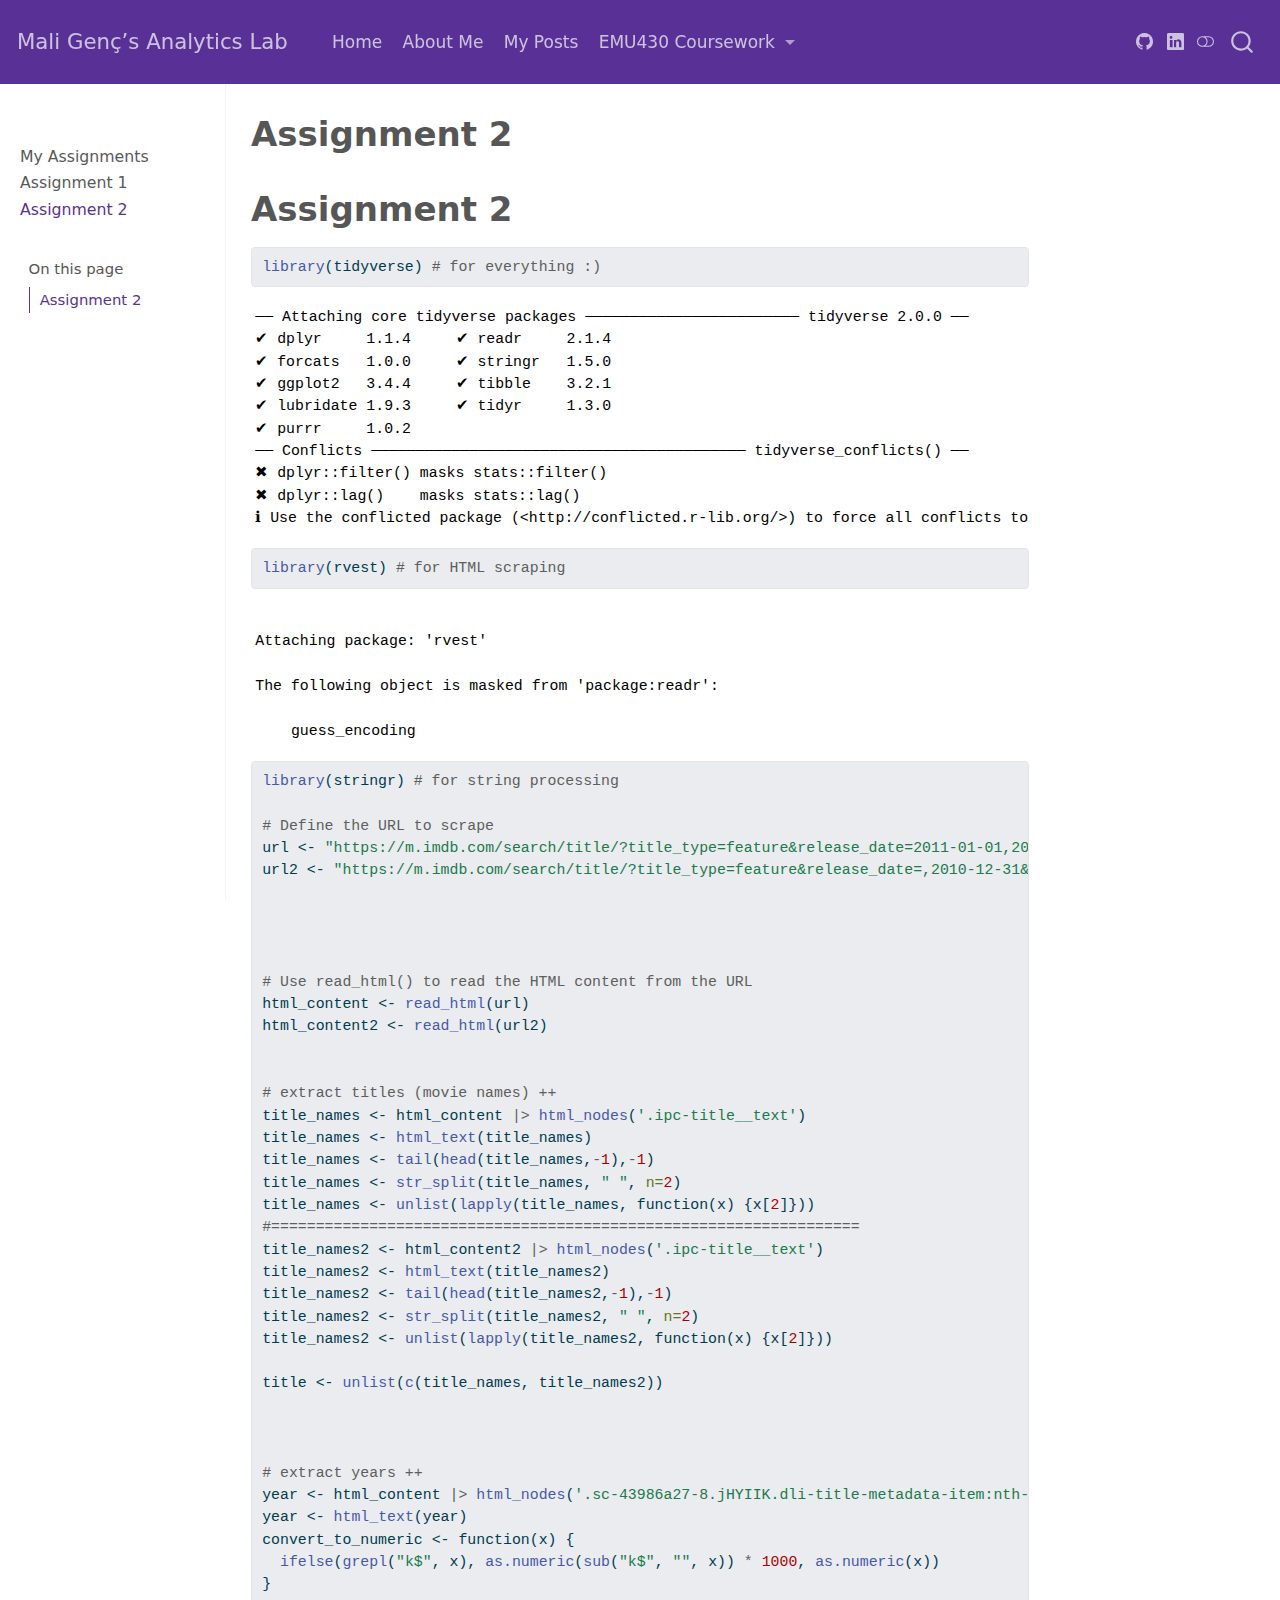
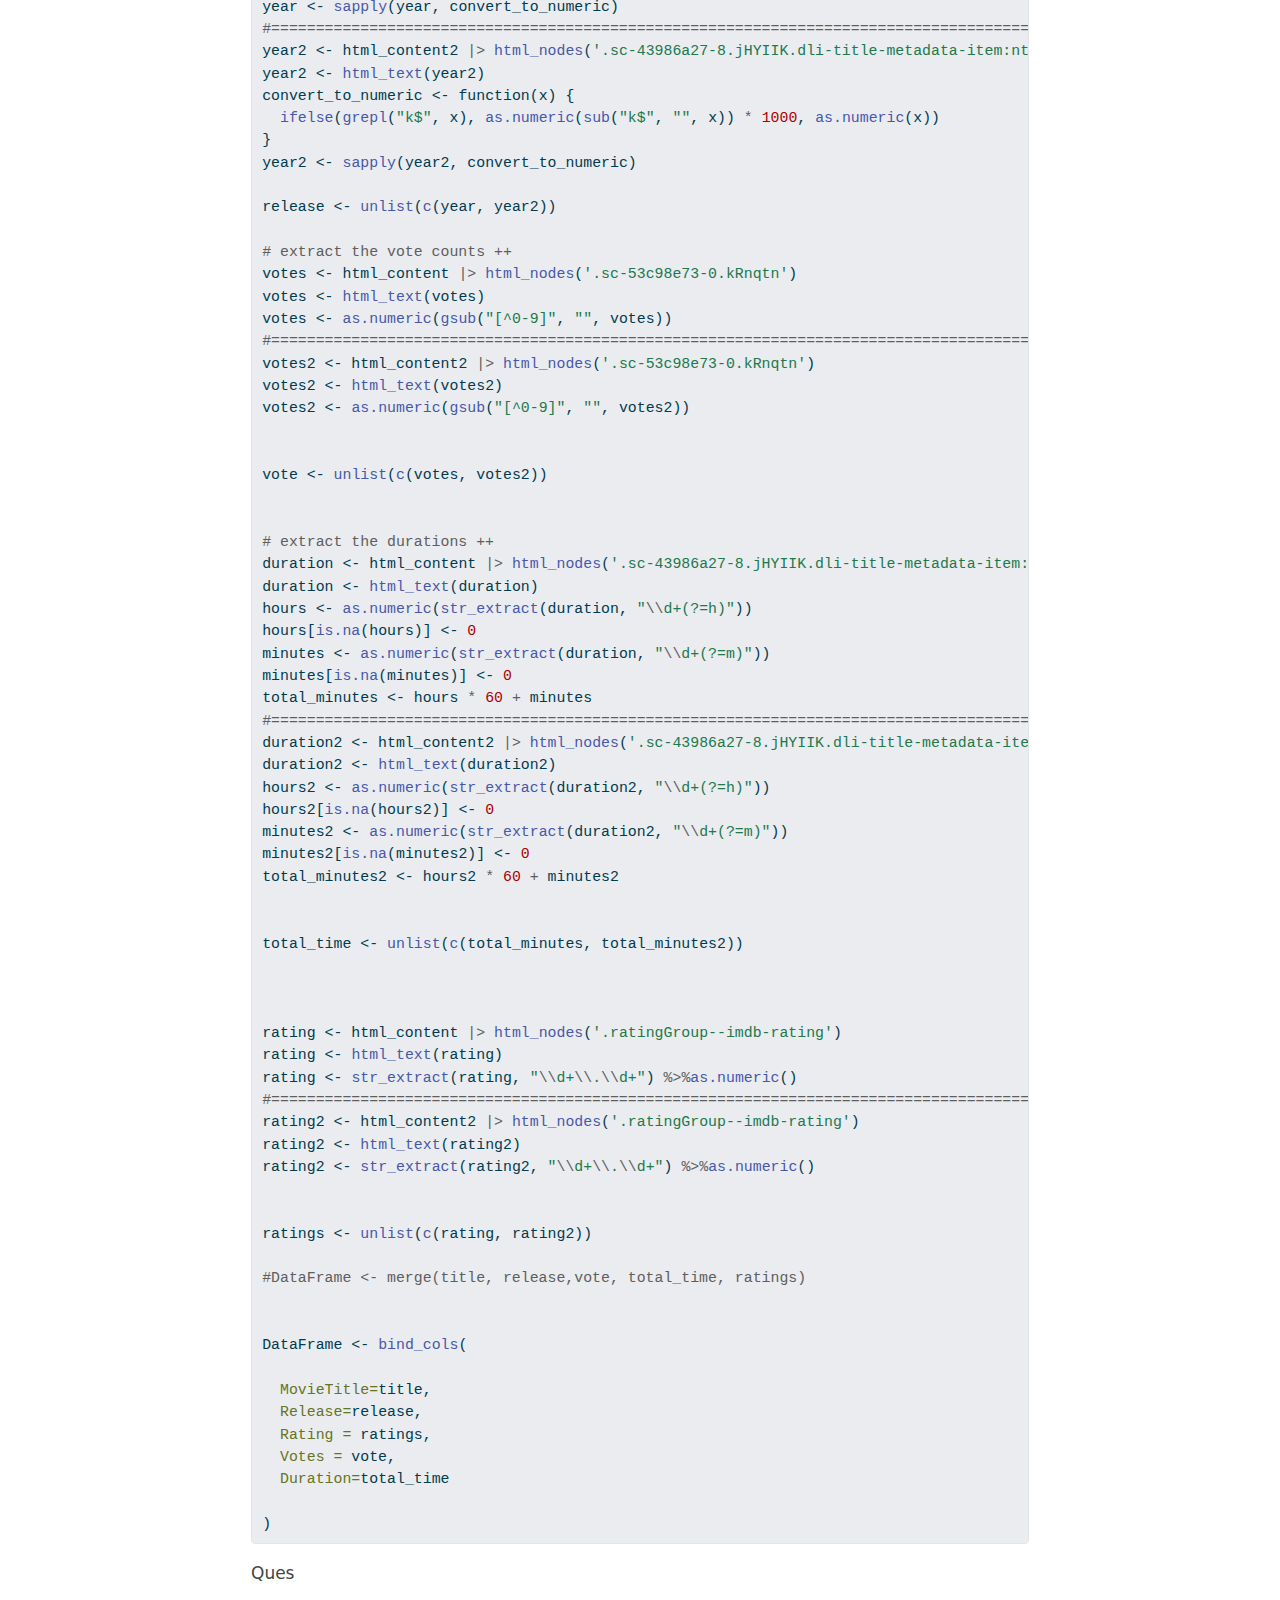
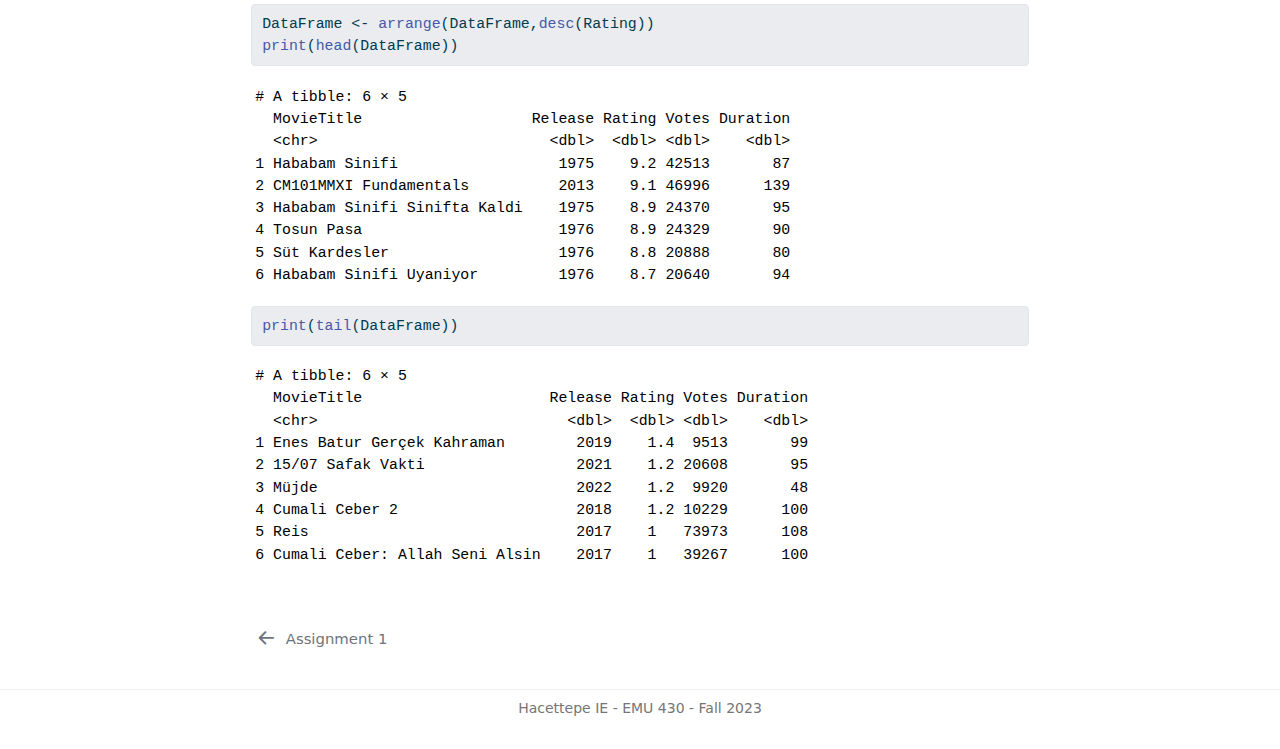
<file: docs/assignments/assignment-2.html>
<!DOCTYPE html>
<html xmlns="http://www.w3.org/1999/xhtml" lang="en" xml:lang="en"><head>

<meta charset="utf-8">
<meta name="generator" content="quarto-1.3.450">

<meta name="viewport" content="width=device-width, initial-scale=1.0, user-scalable=yes">


<title>Mali Genç’s Analytics Lab - Assignment 2</title>
<style>
code{white-space: pre-wrap;}
span.smallcaps{font-variant: small-caps;}
div.columns{display: flex; gap: min(4vw, 1.5em);}
div.column{flex: auto; overflow-x: auto;}
div.hanging-indent{margin-left: 1.5em; text-indent: -1.5em;}
ul.task-list{list-style: none;}
ul.task-list li input[type="checkbox"] {
  width: 0.8em;
  margin: 0 0.8em 0.2em -1em; /* quarto-specific, see https://github.com/quarto-dev/quarto-cli/issues/4556 */ 
  vertical-align: middle;
}
/* CSS for syntax highlighting */
pre > code.sourceCode { white-space: pre; position: relative; }
pre > code.sourceCode > span { display: inline-block; line-height: 1.25; }
pre > code.sourceCode > span:empty { height: 1.2em; }
.sourceCode { overflow: visible; }
code.sourceCode > span { color: inherit; text-decoration: inherit; }
div.sourceCode { margin: 1em 0; }
pre.sourceCode { margin: 0; }
@media screen {
div.sourceCode { overflow: auto; }
}
@media print {
pre > code.sourceCode { white-space: pre-wrap; }
pre > code.sourceCode > span { text-indent: -5em; padding-left: 5em; }
}
pre.numberSource code
  { counter-reset: source-line 0; }
pre.numberSource code > span
  { position: relative; left: -4em; counter-increment: source-line; }
pre.numberSource code > span > a:first-child::before
  { content: counter(source-line);
    position: relative; left: -1em; text-align: right; vertical-align: baseline;
    border: none; display: inline-block;
    -webkit-touch-callout: none; -webkit-user-select: none;
    -khtml-user-select: none; -moz-user-select: none;
    -ms-user-select: none; user-select: none;
    padding: 0 4px; width: 4em;
  }
pre.numberSource { margin-left: 3em;  padding-left: 4px; }
div.sourceCode
  {   }
@media screen {
pre > code.sourceCode > span > a:first-child::before { text-decoration: underline; }
}
</style>


<script src="../site_libs/quarto-nav/quarto-nav.js"></script>
<script src="../site_libs/quarto-nav/headroom.min.js"></script>
<script src="../site_libs/clipboard/clipboard.min.js"></script>
<script src="../site_libs/quarto-search/autocomplete.umd.js"></script>
<script src="../site_libs/quarto-search/fuse.min.js"></script>
<script src="../site_libs/quarto-search/quarto-search.js"></script>
<meta name="quarto:offset" content="../">
<link href="../assignments/assignment-1.html" rel="prev">
<script src="../site_libs/quarto-html/quarto.js"></script>
<script src="../site_libs/quarto-html/popper.min.js"></script>
<script src="../site_libs/quarto-html/tippy.umd.min.js"></script>
<script src="../site_libs/quarto-html/anchor.min.js"></script>
<link href="../site_libs/quarto-html/tippy.css" rel="stylesheet">
<link href="../site_libs/quarto-html/quarto-syntax-highlighting.css" rel="stylesheet" class="quarto-color-scheme" id="quarto-text-highlighting-styles">
<link href="../site_libs/quarto-html/quarto-syntax-highlighting-dark.css" rel="prefetch" class="quarto-color-scheme quarto-color-alternate" id="quarto-text-highlighting-styles">
<script src="../site_libs/bootstrap/bootstrap.min.js"></script>
<link href="../site_libs/bootstrap/bootstrap-icons.css" rel="stylesheet">
<link href="../site_libs/bootstrap/bootstrap.min.css" rel="stylesheet" class="quarto-color-scheme" id="quarto-bootstrap" data-mode="light">
<link href="../site_libs/bootstrap/bootstrap-dark.min.css" rel="prefetch" class="quarto-color-scheme quarto-color-alternate" id="quarto-bootstrap" data-mode="dark">
<script id="quarto-search-options" type="application/json">{
  "location": "navbar",
  "copy-button": false,
  "collapse-after": 3,
  "panel-placement": "end",
  "type": "overlay",
  "limit": 20,
  "language": {
    "search-no-results-text": "No results",
    "search-matching-documents-text": "matching documents",
    "search-copy-link-title": "Copy link to search",
    "search-hide-matches-text": "Hide additional matches",
    "search-more-match-text": "more match in this document",
    "search-more-matches-text": "more matches in this document",
    "search-clear-button-title": "Clear",
    "search-detached-cancel-button-title": "Cancel",
    "search-submit-button-title": "Submit",
    "search-label": "Search"
  }
}</script>


<link rel="stylesheet" href="../styles.css">
</head>

<body class="nav-sidebar docked nav-fixed">

<div id="quarto-search-results"></div>
  <header id="quarto-header" class="headroom fixed-top">
    <nav class="navbar navbar-expand-lg navbar-dark ">
      <div class="navbar-container container-fluid">
      <div class="navbar-brand-container">
    <a class="navbar-brand" href="../index.html">
    <span class="navbar-title">Mali Genç’s Analytics Lab</span>
    </a>
  </div>
            <div id="quarto-search" class="" title="Search"></div>
          <button class="navbar-toggler" type="button" data-bs-toggle="collapse" data-bs-target="#navbarCollapse" aria-controls="navbarCollapse" aria-expanded="false" aria-label="Toggle navigation" onclick="if (window.quartoToggleHeadroom) { window.quartoToggleHeadroom(); }">
  <span class="navbar-toggler-icon"></span>
</button>
          <div class="collapse navbar-collapse" id="navbarCollapse">
            <ul class="navbar-nav navbar-nav-scroll me-auto">
  <li class="nav-item">
    <a class="nav-link" href="../index.html" rel="" target="">
 <span class="menu-text">Home</span></a>
  </li>  
  <li class="nav-item">
    <a class="nav-link" href="../about.html" rel="" target="">
 <span class="menu-text">About Me</span></a>
  </li>  
  <li class="nav-item">
    <a class="nav-link" href="../posts.html" rel="" target="">
 <span class="menu-text">My Posts</span></a>
  </li>  
  <li class="nav-item dropdown ">
    <a class="nav-link dropdown-toggle" href="#" id="nav-menu-emu430-coursework" role="button" data-bs-toggle="dropdown" aria-expanded="false" rel="" target="">
 <span class="menu-text">EMU430 Coursework</span>
    </a>
    <ul class="dropdown-menu" aria-labelledby="nav-menu-emu430-coursework">    
        <li>
    <a class="dropdown-item" href="../assignments.html" rel="" target="">
 <span class="dropdown-text">Assignments</span></a>
  </li>  
        <li>
    <a class="dropdown-item" href="../project.html" rel="" target="">
 <span class="dropdown-text">Project</span></a>
  </li>  
    </ul>
  </li>
</ul>
            <div class="quarto-navbar-tools ms-auto tools-wide">
    <a href="https://github.com/maligenc" rel="" title="" class="quarto-navigation-tool px-1" aria-label=""><i class="bi bi-github"></i></a>
    <a href="https://www.linkedin.com/in/mehmetaligenc/" rel="" title="" class="quarto-navigation-tool px-1" aria-label=""><i class="bi bi-linkedin"></i></a>
  <a href="" class="quarto-color-scheme-toggle quarto-navigation-tool  px-1" onclick="window.quartoToggleColorScheme(); return false;" title="Toggle dark mode"><i class="bi"></i></a>
</div>
          </div> <!-- /navcollapse -->
      </div> <!-- /container-fluid -->
    </nav>
  <nav class="quarto-secondary-nav">
    <div class="container-fluid d-flex">
      <button type="button" class="quarto-btn-toggle btn" data-bs-toggle="collapse" data-bs-target="#quarto-sidebar,#quarto-sidebar-glass" aria-controls="quarto-sidebar" aria-expanded="false" aria-label="Toggle sidebar navigation" onclick="if (window.quartoToggleHeadroom) { window.quartoToggleHeadroom(); }">
        <i class="bi bi-layout-text-sidebar-reverse"></i>
      </button>
      <nav class="quarto-page-breadcrumbs" aria-label="breadcrumb"><ol class="breadcrumb"><li class="breadcrumb-item"><a href="../assignments/assignment-2.html">Assignment 2</a></li></ol></nav>
      <a class="flex-grow-1" role="button" data-bs-toggle="collapse" data-bs-target="#quarto-sidebar,#quarto-sidebar-glass" aria-controls="quarto-sidebar" aria-expanded="false" aria-label="Toggle sidebar navigation" onclick="if (window.quartoToggleHeadroom) { window.quartoToggleHeadroom(); }">      
      </a>
      <button type="button" class="btn quarto-search-button" aria-label="" onclick="window.quartoOpenSearch();">
        <i class="bi bi-search"></i>
      </button>
    </div>
  </nav>
</header>
<!-- content -->
<div id="quarto-content" class="quarto-container page-columns page-rows-contents page-layout-article page-navbar">
<!-- sidebar -->
  <nav id="quarto-sidebar" class="sidebar collapse collapse-horizontal sidebar-navigation docked overflow-auto">
        <div class="mt-2 flex-shrink-0 align-items-center">
        <div class="sidebar-search">
        <div id="quarto-search" class="" title="Search"></div>
        </div>
        </div>
    <div class="sidebar-menu-container"> 
    <ul class="list-unstyled mt-1">
        <li class="sidebar-item">
  <div class="sidebar-item-container"> 
  <a href="../assignments.html" class="sidebar-item-text sidebar-link">
 <span class="menu-text">My Assignments</span></a>
  </div>
</li>
        <li class="sidebar-item">
  <div class="sidebar-item-container"> 
  <a href="../assignments/assignment-1.html" class="sidebar-item-text sidebar-link">
 <span class="menu-text">Assignment 1</span></a>
  </div>
</li>
        <li class="sidebar-item">
  <div class="sidebar-item-container"> 
  <a href="../assignments/assignment-2.html" class="sidebar-item-text sidebar-link active">
 <span class="menu-text">Assignment 2</span></a>
  </div>
</li>
    </ul>
    </div>
    <nav id="TOC" role="doc-toc" class="toc-active">
    <h2 id="toc-title">On this page</h2>
   
  <ul>
  <li><a href="#assignment-2" id="toc-assignment-2" class="nav-link active" data-scroll-target="#assignment-2">Assignment 2</a></li>
  </ul>
</nav>
</nav>
<div id="quarto-sidebar-glass" data-bs-toggle="collapse" data-bs-target="#quarto-sidebar,#quarto-sidebar-glass"></div>
<!-- margin-sidebar -->
    <div id="quarto-margin-sidebar" class="sidebar margin-sidebar">
    </div>
<!-- main -->
<main class="content" id="quarto-document-content">

<header id="title-block-header" class="quarto-title-block default">
<div class="quarto-title">
<h1 class="title">Assignment 2</h1>
</div>



<div class="quarto-title-meta">

    
  
    
  </div>
  

</header>

<section id="assignment-2" class="level1">
<h1>Assignment 2</h1>
<div class="cell">
<div class="sourceCode cell-code" id="cb1"><pre class="sourceCode r code-with-copy"><code class="sourceCode r"><span id="cb1-1"><a href="#cb1-1" aria-hidden="true" tabindex="-1"></a><span class="fu">library</span>(tidyverse) <span class="co"># for everything :)</span></span></code><button title="Copy to Clipboard" class="code-copy-button"><i class="bi"></i></button></pre></div>
<div class="cell-output cell-output-stderr">
<pre><code>── Attaching core tidyverse packages ──────────────────────── tidyverse 2.0.0 ──
✔ dplyr     1.1.4     ✔ readr     2.1.4
✔ forcats   1.0.0     ✔ stringr   1.5.0
✔ ggplot2   3.4.4     ✔ tibble    3.2.1
✔ lubridate 1.9.3     ✔ tidyr     1.3.0
✔ purrr     1.0.2     
── Conflicts ────────────────────────────────────────── tidyverse_conflicts() ──
✖ dplyr::filter() masks stats::filter()
✖ dplyr::lag()    masks stats::lag()
ℹ Use the conflicted package (&lt;http://conflicted.r-lib.org/&gt;) to force all conflicts to become errors</code></pre>
</div>
<div class="sourceCode cell-code" id="cb3"><pre class="sourceCode r code-with-copy"><code class="sourceCode r"><span id="cb3-1"><a href="#cb3-1" aria-hidden="true" tabindex="-1"></a><span class="fu">library</span>(rvest) <span class="co"># for HTML scraping</span></span></code><button title="Copy to Clipboard" class="code-copy-button"><i class="bi"></i></button></pre></div>
<div class="cell-output cell-output-stderr">
<pre><code>
Attaching package: 'rvest'

The following object is masked from 'package:readr':

    guess_encoding</code></pre>
</div>
<div class="sourceCode cell-code" id="cb5"><pre class="sourceCode r code-with-copy"><code class="sourceCode r"><span id="cb5-1"><a href="#cb5-1" aria-hidden="true" tabindex="-1"></a><span class="fu">library</span>(stringr) <span class="co"># for string processing</span></span>
<span id="cb5-2"><a href="#cb5-2" aria-hidden="true" tabindex="-1"></a></span>
<span id="cb5-3"><a href="#cb5-3" aria-hidden="true" tabindex="-1"></a><span class="co"># Define the URL to scrape</span></span>
<span id="cb5-4"><a href="#cb5-4" aria-hidden="true" tabindex="-1"></a>url <span class="ot">&lt;-</span> <span class="st">"https://m.imdb.com/search/title/?title_type=feature&amp;release_date=2011-01-01,2023-12-31&amp;sort=moviemeter,desc&amp;num_votes=2499,&amp;countries=TR&amp;count=250"</span>  <span class="co"># Replace with the actual URL you want to scrape</span></span>
<span id="cb5-5"><a href="#cb5-5" aria-hidden="true" tabindex="-1"></a>url2 <span class="ot">&lt;-</span> <span class="st">"https://m.imdb.com/search/title/?title_type=feature&amp;release_date=,2010-12-31&amp;sort=moviemeter,desc&amp;num_votes=2500,&amp;countries=TR&amp;count=250"</span></span>
<span id="cb5-6"><a href="#cb5-6" aria-hidden="true" tabindex="-1"></a></span>
<span id="cb5-7"><a href="#cb5-7" aria-hidden="true" tabindex="-1"></a></span>
<span id="cb5-8"><a href="#cb5-8" aria-hidden="true" tabindex="-1"></a></span>
<span id="cb5-9"><a href="#cb5-9" aria-hidden="true" tabindex="-1"></a></span>
<span id="cb5-10"><a href="#cb5-10" aria-hidden="true" tabindex="-1"></a><span class="co"># Use read_html() to read the HTML content from the URL</span></span>
<span id="cb5-11"><a href="#cb5-11" aria-hidden="true" tabindex="-1"></a>html_content <span class="ot">&lt;-</span> <span class="fu">read_html</span>(url)</span>
<span id="cb5-12"><a href="#cb5-12" aria-hidden="true" tabindex="-1"></a>html_content2 <span class="ot">&lt;-</span> <span class="fu">read_html</span>(url2)</span>
<span id="cb5-13"><a href="#cb5-13" aria-hidden="true" tabindex="-1"></a></span>
<span id="cb5-14"><a href="#cb5-14" aria-hidden="true" tabindex="-1"></a> </span>
<span id="cb5-15"><a href="#cb5-15" aria-hidden="true" tabindex="-1"></a><span class="co"># extract titles (movie names) ++</span></span>
<span id="cb5-16"><a href="#cb5-16" aria-hidden="true" tabindex="-1"></a>title_names <span class="ot">&lt;-</span> html_content <span class="sc">|&gt;</span> <span class="fu">html_nodes</span>(<span class="st">'.ipc-title__text'</span>)</span>
<span id="cb5-17"><a href="#cb5-17" aria-hidden="true" tabindex="-1"></a>title_names <span class="ot">&lt;-</span> <span class="fu">html_text</span>(title_names)</span>
<span id="cb5-18"><a href="#cb5-18" aria-hidden="true" tabindex="-1"></a>title_names <span class="ot">&lt;-</span> <span class="fu">tail</span>(<span class="fu">head</span>(title_names,<span class="sc">-</span><span class="dv">1</span>),<span class="sc">-</span><span class="dv">1</span>)</span>
<span id="cb5-19"><a href="#cb5-19" aria-hidden="true" tabindex="-1"></a>title_names <span class="ot">&lt;-</span> <span class="fu">str_split</span>(title_names, <span class="st">" "</span>, <span class="at">n=</span><span class="dv">2</span>)</span>
<span id="cb5-20"><a href="#cb5-20" aria-hidden="true" tabindex="-1"></a>title_names <span class="ot">&lt;-</span> <span class="fu">unlist</span>(<span class="fu">lapply</span>(title_names, <span class="cf">function</span>(x) {x[<span class="dv">2</span>]}))</span>
<span id="cb5-21"><a href="#cb5-21" aria-hidden="true" tabindex="-1"></a><span class="co">#==================================================================</span></span>
<span id="cb5-22"><a href="#cb5-22" aria-hidden="true" tabindex="-1"></a>title_names2 <span class="ot">&lt;-</span> html_content2 <span class="sc">|&gt;</span> <span class="fu">html_nodes</span>(<span class="st">'.ipc-title__text'</span>)</span>
<span id="cb5-23"><a href="#cb5-23" aria-hidden="true" tabindex="-1"></a>title_names2 <span class="ot">&lt;-</span> <span class="fu">html_text</span>(title_names2)</span>
<span id="cb5-24"><a href="#cb5-24" aria-hidden="true" tabindex="-1"></a>title_names2 <span class="ot">&lt;-</span> <span class="fu">tail</span>(<span class="fu">head</span>(title_names2,<span class="sc">-</span><span class="dv">1</span>),<span class="sc">-</span><span class="dv">1</span>)</span>
<span id="cb5-25"><a href="#cb5-25" aria-hidden="true" tabindex="-1"></a>title_names2 <span class="ot">&lt;-</span> <span class="fu">str_split</span>(title_names2, <span class="st">" "</span>, <span class="at">n=</span><span class="dv">2</span>)</span>
<span id="cb5-26"><a href="#cb5-26" aria-hidden="true" tabindex="-1"></a>title_names2 <span class="ot">&lt;-</span> <span class="fu">unlist</span>(<span class="fu">lapply</span>(title_names2, <span class="cf">function</span>(x) {x[<span class="dv">2</span>]}))</span>
<span id="cb5-27"><a href="#cb5-27" aria-hidden="true" tabindex="-1"></a></span>
<span id="cb5-28"><a href="#cb5-28" aria-hidden="true" tabindex="-1"></a>title <span class="ot">&lt;-</span> <span class="fu">unlist</span>(<span class="fu">c</span>(title_names, title_names2))</span>
<span id="cb5-29"><a href="#cb5-29" aria-hidden="true" tabindex="-1"></a></span>
<span id="cb5-30"><a href="#cb5-30" aria-hidden="true" tabindex="-1"></a></span>
<span id="cb5-31"><a href="#cb5-31" aria-hidden="true" tabindex="-1"></a></span>
<span id="cb5-32"><a href="#cb5-32" aria-hidden="true" tabindex="-1"></a><span class="co"># extract years ++</span></span>
<span id="cb5-33"><a href="#cb5-33" aria-hidden="true" tabindex="-1"></a>year <span class="ot">&lt;-</span> html_content <span class="sc">|&gt;</span> <span class="fu">html_nodes</span>(<span class="st">'.sc-43986a27-8.jHYIIK.dli-title-metadata-item:nth-child(1)'</span>)</span>
<span id="cb5-34"><a href="#cb5-34" aria-hidden="true" tabindex="-1"></a>year <span class="ot">&lt;-</span> <span class="fu">html_text</span>(year)</span>
<span id="cb5-35"><a href="#cb5-35" aria-hidden="true" tabindex="-1"></a>convert_to_numeric <span class="ot">&lt;-</span> <span class="cf">function</span>(x) {</span>
<span id="cb5-36"><a href="#cb5-36" aria-hidden="true" tabindex="-1"></a>  <span class="fu">ifelse</span>(<span class="fu">grepl</span>(<span class="st">"k$"</span>, x), <span class="fu">as.numeric</span>(<span class="fu">sub</span>(<span class="st">"k$"</span>, <span class="st">""</span>, x)) <span class="sc">*</span> <span class="dv">1000</span>, <span class="fu">as.numeric</span>(x))</span>
<span id="cb5-37"><a href="#cb5-37" aria-hidden="true" tabindex="-1"></a>}</span>
<span id="cb5-38"><a href="#cb5-38" aria-hidden="true" tabindex="-1"></a>year <span class="ot">&lt;-</span> <span class="fu">sapply</span>(year, convert_to_numeric)</span>
<span id="cb5-39"><a href="#cb5-39" aria-hidden="true" tabindex="-1"></a><span class="co">#=================================================================================================</span></span>
<span id="cb5-40"><a href="#cb5-40" aria-hidden="true" tabindex="-1"></a>year2 <span class="ot">&lt;-</span> html_content2 <span class="sc">|&gt;</span> <span class="fu">html_nodes</span>(<span class="st">'.sc-43986a27-8.jHYIIK.dli-title-metadata-item:nth-child(1)'</span>)</span>
<span id="cb5-41"><a href="#cb5-41" aria-hidden="true" tabindex="-1"></a>year2 <span class="ot">&lt;-</span> <span class="fu">html_text</span>(year2)</span>
<span id="cb5-42"><a href="#cb5-42" aria-hidden="true" tabindex="-1"></a>convert_to_numeric <span class="ot">&lt;-</span> <span class="cf">function</span>(x) {</span>
<span id="cb5-43"><a href="#cb5-43" aria-hidden="true" tabindex="-1"></a>  <span class="fu">ifelse</span>(<span class="fu">grepl</span>(<span class="st">"k$"</span>, x), <span class="fu">as.numeric</span>(<span class="fu">sub</span>(<span class="st">"k$"</span>, <span class="st">""</span>, x)) <span class="sc">*</span> <span class="dv">1000</span>, <span class="fu">as.numeric</span>(x))</span>
<span id="cb5-44"><a href="#cb5-44" aria-hidden="true" tabindex="-1"></a>}</span>
<span id="cb5-45"><a href="#cb5-45" aria-hidden="true" tabindex="-1"></a>year2 <span class="ot">&lt;-</span> <span class="fu">sapply</span>(year2, convert_to_numeric)</span>
<span id="cb5-46"><a href="#cb5-46" aria-hidden="true" tabindex="-1"></a></span>
<span id="cb5-47"><a href="#cb5-47" aria-hidden="true" tabindex="-1"></a>release <span class="ot">&lt;-</span> <span class="fu">unlist</span>(<span class="fu">c</span>(year, year2))</span>
<span id="cb5-48"><a href="#cb5-48" aria-hidden="true" tabindex="-1"></a></span>
<span id="cb5-49"><a href="#cb5-49" aria-hidden="true" tabindex="-1"></a><span class="co"># extract the vote counts ++</span></span>
<span id="cb5-50"><a href="#cb5-50" aria-hidden="true" tabindex="-1"></a>votes <span class="ot">&lt;-</span> html_content <span class="sc">|&gt;</span> <span class="fu">html_nodes</span>(<span class="st">'.sc-53c98e73-0.kRnqtn'</span>)</span>
<span id="cb5-51"><a href="#cb5-51" aria-hidden="true" tabindex="-1"></a>votes <span class="ot">&lt;-</span> <span class="fu">html_text</span>(votes)</span>
<span id="cb5-52"><a href="#cb5-52" aria-hidden="true" tabindex="-1"></a>votes <span class="ot">&lt;-</span> <span class="fu">as.numeric</span>(<span class="fu">gsub</span>(<span class="st">"[^0-9]"</span>, <span class="st">""</span>, votes))</span>
<span id="cb5-53"><a href="#cb5-53" aria-hidden="true" tabindex="-1"></a><span class="co">#=================================================================================================</span></span>
<span id="cb5-54"><a href="#cb5-54" aria-hidden="true" tabindex="-1"></a>votes2 <span class="ot">&lt;-</span> html_content2 <span class="sc">|&gt;</span> <span class="fu">html_nodes</span>(<span class="st">'.sc-53c98e73-0.kRnqtn'</span>)</span>
<span id="cb5-55"><a href="#cb5-55" aria-hidden="true" tabindex="-1"></a>votes2 <span class="ot">&lt;-</span> <span class="fu">html_text</span>(votes2)</span>
<span id="cb5-56"><a href="#cb5-56" aria-hidden="true" tabindex="-1"></a>votes2 <span class="ot">&lt;-</span> <span class="fu">as.numeric</span>(<span class="fu">gsub</span>(<span class="st">"[^0-9]"</span>, <span class="st">""</span>, votes2))</span>
<span id="cb5-57"><a href="#cb5-57" aria-hidden="true" tabindex="-1"></a></span>
<span id="cb5-58"><a href="#cb5-58" aria-hidden="true" tabindex="-1"></a></span>
<span id="cb5-59"><a href="#cb5-59" aria-hidden="true" tabindex="-1"></a>vote <span class="ot">&lt;-</span> <span class="fu">unlist</span>(<span class="fu">c</span>(votes, votes2))</span>
<span id="cb5-60"><a href="#cb5-60" aria-hidden="true" tabindex="-1"></a></span>
<span id="cb5-61"><a href="#cb5-61" aria-hidden="true" tabindex="-1"></a></span>
<span id="cb5-62"><a href="#cb5-62" aria-hidden="true" tabindex="-1"></a><span class="co"># extract the durations ++</span></span>
<span id="cb5-63"><a href="#cb5-63" aria-hidden="true" tabindex="-1"></a>duration <span class="ot">&lt;-</span> html_content <span class="sc">|&gt;</span> <span class="fu">html_nodes</span>(<span class="st">'.sc-43986a27-8.jHYIIK.dli-title-metadata-item:nth-child(2)'</span>)</span>
<span id="cb5-64"><a href="#cb5-64" aria-hidden="true" tabindex="-1"></a>duration <span class="ot">&lt;-</span> <span class="fu">html_text</span>(duration)</span>
<span id="cb5-65"><a href="#cb5-65" aria-hidden="true" tabindex="-1"></a>hours <span class="ot">&lt;-</span> <span class="fu">as.numeric</span>(<span class="fu">str_extract</span>(duration, <span class="st">"</span><span class="sc">\\</span><span class="st">d+(?=h)"</span>))</span>
<span id="cb5-66"><a href="#cb5-66" aria-hidden="true" tabindex="-1"></a>hours[<span class="fu">is.na</span>(hours)] <span class="ot">&lt;-</span> <span class="dv">0</span></span>
<span id="cb5-67"><a href="#cb5-67" aria-hidden="true" tabindex="-1"></a>minutes <span class="ot">&lt;-</span> <span class="fu">as.numeric</span>(<span class="fu">str_extract</span>(duration, <span class="st">"</span><span class="sc">\\</span><span class="st">d+(?=m)"</span>))</span>
<span id="cb5-68"><a href="#cb5-68" aria-hidden="true" tabindex="-1"></a>minutes[<span class="fu">is.na</span>(minutes)] <span class="ot">&lt;-</span> <span class="dv">0</span></span>
<span id="cb5-69"><a href="#cb5-69" aria-hidden="true" tabindex="-1"></a>total_minutes <span class="ot">&lt;-</span> hours <span class="sc">*</span> <span class="dv">60</span> <span class="sc">+</span> minutes</span>
<span id="cb5-70"><a href="#cb5-70" aria-hidden="true" tabindex="-1"></a><span class="co">#=================================================================================================</span></span>
<span id="cb5-71"><a href="#cb5-71" aria-hidden="true" tabindex="-1"></a>duration2 <span class="ot">&lt;-</span> html_content2 <span class="sc">|&gt;</span> <span class="fu">html_nodes</span>(<span class="st">'.sc-43986a27-8.jHYIIK.dli-title-metadata-item:nth-child(2)'</span>)</span>
<span id="cb5-72"><a href="#cb5-72" aria-hidden="true" tabindex="-1"></a>duration2 <span class="ot">&lt;-</span> <span class="fu">html_text</span>(duration2)</span>
<span id="cb5-73"><a href="#cb5-73" aria-hidden="true" tabindex="-1"></a>hours2 <span class="ot">&lt;-</span> <span class="fu">as.numeric</span>(<span class="fu">str_extract</span>(duration2, <span class="st">"</span><span class="sc">\\</span><span class="st">d+(?=h)"</span>))</span>
<span id="cb5-74"><a href="#cb5-74" aria-hidden="true" tabindex="-1"></a>hours2[<span class="fu">is.na</span>(hours2)] <span class="ot">&lt;-</span> <span class="dv">0</span></span>
<span id="cb5-75"><a href="#cb5-75" aria-hidden="true" tabindex="-1"></a>minutes2 <span class="ot">&lt;-</span> <span class="fu">as.numeric</span>(<span class="fu">str_extract</span>(duration2, <span class="st">"</span><span class="sc">\\</span><span class="st">d+(?=m)"</span>))</span>
<span id="cb5-76"><a href="#cb5-76" aria-hidden="true" tabindex="-1"></a>minutes2[<span class="fu">is.na</span>(minutes2)] <span class="ot">&lt;-</span> <span class="dv">0</span></span>
<span id="cb5-77"><a href="#cb5-77" aria-hidden="true" tabindex="-1"></a>total_minutes2 <span class="ot">&lt;-</span> hours2 <span class="sc">*</span> <span class="dv">60</span> <span class="sc">+</span> minutes2</span>
<span id="cb5-78"><a href="#cb5-78" aria-hidden="true" tabindex="-1"></a></span>
<span id="cb5-79"><a href="#cb5-79" aria-hidden="true" tabindex="-1"></a></span>
<span id="cb5-80"><a href="#cb5-80" aria-hidden="true" tabindex="-1"></a>total_time <span class="ot">&lt;-</span> <span class="fu">unlist</span>(<span class="fu">c</span>(total_minutes, total_minutes2))</span>
<span id="cb5-81"><a href="#cb5-81" aria-hidden="true" tabindex="-1"></a></span>
<span id="cb5-82"><a href="#cb5-82" aria-hidden="true" tabindex="-1"></a></span>
<span id="cb5-83"><a href="#cb5-83" aria-hidden="true" tabindex="-1"></a></span>
<span id="cb5-84"><a href="#cb5-84" aria-hidden="true" tabindex="-1"></a>rating <span class="ot">&lt;-</span> html_content <span class="sc">|&gt;</span> <span class="fu">html_nodes</span>(<span class="st">'.ratingGroup--imdb-rating'</span>)</span>
<span id="cb5-85"><a href="#cb5-85" aria-hidden="true" tabindex="-1"></a>rating <span class="ot">&lt;-</span> <span class="fu">html_text</span>(rating)</span>
<span id="cb5-86"><a href="#cb5-86" aria-hidden="true" tabindex="-1"></a>rating <span class="ot">&lt;-</span> <span class="fu">str_extract</span>(rating, <span class="st">"</span><span class="sc">\\</span><span class="st">d+</span><span class="sc">\\</span><span class="st">.</span><span class="sc">\\</span><span class="st">d+"</span>) <span class="sc">%&gt;%</span><span class="fu">as.numeric</span>()</span>
<span id="cb5-87"><a href="#cb5-87" aria-hidden="true" tabindex="-1"></a><span class="co">#=================================================================================================</span></span>
<span id="cb5-88"><a href="#cb5-88" aria-hidden="true" tabindex="-1"></a>rating2 <span class="ot">&lt;-</span> html_content2 <span class="sc">|&gt;</span> <span class="fu">html_nodes</span>(<span class="st">'.ratingGroup--imdb-rating'</span>)</span>
<span id="cb5-89"><a href="#cb5-89" aria-hidden="true" tabindex="-1"></a>rating2 <span class="ot">&lt;-</span> <span class="fu">html_text</span>(rating2)</span>
<span id="cb5-90"><a href="#cb5-90" aria-hidden="true" tabindex="-1"></a>rating2 <span class="ot">&lt;-</span> <span class="fu">str_extract</span>(rating2, <span class="st">"</span><span class="sc">\\</span><span class="st">d+</span><span class="sc">\\</span><span class="st">.</span><span class="sc">\\</span><span class="st">d+"</span>) <span class="sc">%&gt;%</span><span class="fu">as.numeric</span>()</span>
<span id="cb5-91"><a href="#cb5-91" aria-hidden="true" tabindex="-1"></a></span>
<span id="cb5-92"><a href="#cb5-92" aria-hidden="true" tabindex="-1"></a></span>
<span id="cb5-93"><a href="#cb5-93" aria-hidden="true" tabindex="-1"></a>ratings <span class="ot">&lt;-</span> <span class="fu">unlist</span>(<span class="fu">c</span>(rating, rating2))</span>
<span id="cb5-94"><a href="#cb5-94" aria-hidden="true" tabindex="-1"></a></span>
<span id="cb5-95"><a href="#cb5-95" aria-hidden="true" tabindex="-1"></a><span class="co">#DataFrame &lt;- merge(title, release,vote, total_time, ratings)</span></span>
<span id="cb5-96"><a href="#cb5-96" aria-hidden="true" tabindex="-1"></a></span>
<span id="cb5-97"><a href="#cb5-97" aria-hidden="true" tabindex="-1"></a></span>
<span id="cb5-98"><a href="#cb5-98" aria-hidden="true" tabindex="-1"></a>DataFrame <span class="ot">&lt;-</span> <span class="fu">bind_cols</span>(</span>
<span id="cb5-99"><a href="#cb5-99" aria-hidden="true" tabindex="-1"></a>  </span>
<span id="cb5-100"><a href="#cb5-100" aria-hidden="true" tabindex="-1"></a>  <span class="at">MovieTitle=</span>title,</span>
<span id="cb5-101"><a href="#cb5-101" aria-hidden="true" tabindex="-1"></a>  <span class="at">Release=</span>release,</span>
<span id="cb5-102"><a href="#cb5-102" aria-hidden="true" tabindex="-1"></a>  <span class="at">Rating =</span> ratings,</span>
<span id="cb5-103"><a href="#cb5-103" aria-hidden="true" tabindex="-1"></a>  <span class="at">Votes =</span> vote,</span>
<span id="cb5-104"><a href="#cb5-104" aria-hidden="true" tabindex="-1"></a>  <span class="at">Duration=</span>total_time</span>
<span id="cb5-105"><a href="#cb5-105" aria-hidden="true" tabindex="-1"></a>  </span>
<span id="cb5-106"><a href="#cb5-106" aria-hidden="true" tabindex="-1"></a>)</span></code><button title="Copy to Clipboard" class="code-copy-button"><i class="bi"></i></button></pre></div>
</div>
<p>Ques</p>
<div class="cell">
<div class="sourceCode cell-code" id="cb6"><pre class="sourceCode r code-with-copy"><code class="sourceCode r"><span id="cb6-1"><a href="#cb6-1" aria-hidden="true" tabindex="-1"></a>DataFrame <span class="ot">&lt;-</span> <span class="fu">arrange</span>(DataFrame,<span class="fu">desc</span>(Rating))</span>
<span id="cb6-2"><a href="#cb6-2" aria-hidden="true" tabindex="-1"></a><span class="fu">print</span>(<span class="fu">head</span>(DataFrame))</span></code><button title="Copy to Clipboard" class="code-copy-button"><i class="bi"></i></button></pre></div>
<div class="cell-output cell-output-stdout">
<pre><code># A tibble: 6 × 5
  MovieTitle                   Release Rating Votes Duration
  &lt;chr&gt;                          &lt;dbl&gt;  &lt;dbl&gt; &lt;dbl&gt;    &lt;dbl&gt;
1 Hababam Sinifi                  1975    9.2 42513       87
2 CM101MMXI Fundamentals          2013    9.1 46996      139
3 Hababam Sinifi Sinifta Kaldi    1975    8.9 24370       95
4 Tosun Pasa                      1976    8.9 24329       90
5 Süt Kardesler                   1976    8.8 20888       80
6 Hababam Sinifi Uyaniyor         1976    8.7 20640       94</code></pre>
</div>
<div class="sourceCode cell-code" id="cb8"><pre class="sourceCode r code-with-copy"><code class="sourceCode r"><span id="cb8-1"><a href="#cb8-1" aria-hidden="true" tabindex="-1"></a><span class="fu">print</span>(<span class="fu">tail</span>(DataFrame))</span></code><button title="Copy to Clipboard" class="code-copy-button"><i class="bi"></i></button></pre></div>
<div class="cell-output cell-output-stdout">
<pre><code># A tibble: 6 × 5
  MovieTitle                     Release Rating Votes Duration
  &lt;chr&gt;                            &lt;dbl&gt;  &lt;dbl&gt; &lt;dbl&gt;    &lt;dbl&gt;
1 Enes Batur Gerçek Kahraman        2019    1.4  9513       99
2 15/07 Safak Vakti                 2021    1.2 20608       95
3 Müjde                             2022    1.2  9920       48
4 Cumali Ceber 2                    2018    1.2 10229      100
5 Reis                              2017    1   73973      108
6 Cumali Ceber: Allah Seni Alsin    2017    1   39267      100</code></pre>
</div>
</div>


</section>

<a onclick="window.scrollTo(0, 0); return false;" role="button" id="quarto-back-to-top"><i class="bi bi-arrow-up"></i> Back to top</a></main> <!-- /main -->
<script id="quarto-html-after-body" type="application/javascript">
window.document.addEventListener("DOMContentLoaded", function (event) {
  const toggleBodyColorMode = (bsSheetEl) => {
    const mode = bsSheetEl.getAttribute("data-mode");
    const bodyEl = window.document.querySelector("body");
    if (mode === "dark") {
      bodyEl.classList.add("quarto-dark");
      bodyEl.classList.remove("quarto-light");
    } else {
      bodyEl.classList.add("quarto-light");
      bodyEl.classList.remove("quarto-dark");
    }
  }
  const toggleBodyColorPrimary = () => {
    const bsSheetEl = window.document.querySelector("link#quarto-bootstrap");
    if (bsSheetEl) {
      toggleBodyColorMode(bsSheetEl);
    }
  }
  toggleBodyColorPrimary();  
  const disableStylesheet = (stylesheets) => {
    for (let i=0; i < stylesheets.length; i++) {
      const stylesheet = stylesheets[i];
      stylesheet.rel = 'prefetch';
    }
  }
  const enableStylesheet = (stylesheets) => {
    for (let i=0; i < stylesheets.length; i++) {
      const stylesheet = stylesheets[i];
      stylesheet.rel = 'stylesheet';
    }
  }
  const manageTransitions = (selector, allowTransitions) => {
    const els = window.document.querySelectorAll(selector);
    for (let i=0; i < els.length; i++) {
      const el = els[i];
      if (allowTransitions) {
        el.classList.remove('notransition');
      } else {
        el.classList.add('notransition');
      }
    }
  }
  const toggleColorMode = (alternate) => {
    // Switch the stylesheets
    const alternateStylesheets = window.document.querySelectorAll('link.quarto-color-scheme.quarto-color-alternate');
    manageTransitions('#quarto-margin-sidebar .nav-link', false);
    if (alternate) {
      enableStylesheet(alternateStylesheets);
      for (const sheetNode of alternateStylesheets) {
        if (sheetNode.id === "quarto-bootstrap") {
          toggleBodyColorMode(sheetNode);
        }
      }
    } else {
      disableStylesheet(alternateStylesheets);
      toggleBodyColorPrimary();
    }
    manageTransitions('#quarto-margin-sidebar .nav-link', true);
    // Switch the toggles
    const toggles = window.document.querySelectorAll('.quarto-color-scheme-toggle');
    for (let i=0; i < toggles.length; i++) {
      const toggle = toggles[i];
      if (toggle) {
        if (alternate) {
          toggle.classList.add("alternate");     
        } else {
          toggle.classList.remove("alternate");
        }
      }
    }
    // Hack to workaround the fact that safari doesn't
    // properly recolor the scrollbar when toggling (#1455)
    if (navigator.userAgent.indexOf('Safari') > 0 && navigator.userAgent.indexOf('Chrome') == -1) {
      manageTransitions("body", false);
      window.scrollTo(0, 1);
      setTimeout(() => {
        window.scrollTo(0, 0);
        manageTransitions("body", true);
      }, 40);  
    }
  }
  const isFileUrl = () => { 
    return window.location.protocol === 'file:';
  }
  const hasAlternateSentinel = () => {  
    let styleSentinel = getColorSchemeSentinel();
    if (styleSentinel !== null) {
      return styleSentinel === "alternate";
    } else {
      return false;
    }
  }
  const setStyleSentinel = (alternate) => {
    const value = alternate ? "alternate" : "default";
    if (!isFileUrl()) {
      window.localStorage.setItem("quarto-color-scheme", value);
    } else {
      localAlternateSentinel = value;
    }
  }
  const getColorSchemeSentinel = () => {
    if (!isFileUrl()) {
      const storageValue = window.localStorage.getItem("quarto-color-scheme");
      return storageValue != null ? storageValue : localAlternateSentinel;
    } else {
      return localAlternateSentinel;
    }
  }
  let localAlternateSentinel = 'default';
  // Dark / light mode switch
  window.quartoToggleColorScheme = () => {
    // Read the current dark / light value 
    let toAlternate = !hasAlternateSentinel();
    toggleColorMode(toAlternate);
    setStyleSentinel(toAlternate);
  };
  // Ensure there is a toggle, if there isn't float one in the top right
  if (window.document.querySelector('.quarto-color-scheme-toggle') === null) {
    const a = window.document.createElement('a');
    a.classList.add('top-right');
    a.classList.add('quarto-color-scheme-toggle');
    a.href = "";
    a.onclick = function() { try { window.quartoToggleColorScheme(); } catch {} return false; };
    const i = window.document.createElement("i");
    i.classList.add('bi');
    a.appendChild(i);
    window.document.body.appendChild(a);
  }
  // Switch to dark mode if need be
  if (hasAlternateSentinel()) {
    toggleColorMode(true);
  } else {
    toggleColorMode(false);
  }
  const icon = "";
  const anchorJS = new window.AnchorJS();
  anchorJS.options = {
    placement: 'right',
    icon: icon
  };
  anchorJS.add('.anchored');
  const isCodeAnnotation = (el) => {
    for (const clz of el.classList) {
      if (clz.startsWith('code-annotation-')) {                     
        return true;
      }
    }
    return false;
  }
  const clipboard = new window.ClipboardJS('.code-copy-button', {
    text: function(trigger) {
      const codeEl = trigger.previousElementSibling.cloneNode(true);
      for (const childEl of codeEl.children) {
        if (isCodeAnnotation(childEl)) {
          childEl.remove();
        }
      }
      return codeEl.innerText;
    }
  });
  clipboard.on('success', function(e) {
    // button target
    const button = e.trigger;
    // don't keep focus
    button.blur();
    // flash "checked"
    button.classList.add('code-copy-button-checked');
    var currentTitle = button.getAttribute("title");
    button.setAttribute("title", "Copied!");
    let tooltip;
    if (window.bootstrap) {
      button.setAttribute("data-bs-toggle", "tooltip");
      button.setAttribute("data-bs-placement", "left");
      button.setAttribute("data-bs-title", "Copied!");
      tooltip = new bootstrap.Tooltip(button, 
        { trigger: "manual", 
          customClass: "code-copy-button-tooltip",
          offset: [0, -8]});
      tooltip.show();    
    }
    setTimeout(function() {
      if (tooltip) {
        tooltip.hide();
        button.removeAttribute("data-bs-title");
        button.removeAttribute("data-bs-toggle");
        button.removeAttribute("data-bs-placement");
      }
      button.setAttribute("title", currentTitle);
      button.classList.remove('code-copy-button-checked');
    }, 1000);
    // clear code selection
    e.clearSelection();
  });
  function tippyHover(el, contentFn) {
    const config = {
      allowHTML: true,
      content: contentFn,
      maxWidth: 500,
      delay: 100,
      arrow: false,
      appendTo: function(el) {
          return el.parentElement;
      },
      interactive: true,
      interactiveBorder: 10,
      theme: 'quarto',
      placement: 'bottom-start'
    };
    window.tippy(el, config); 
  }
  const noterefs = window.document.querySelectorAll('a[role="doc-noteref"]');
  for (var i=0; i<noterefs.length; i++) {
    const ref = noterefs[i];
    tippyHover(ref, function() {
      // use id or data attribute instead here
      let href = ref.getAttribute('data-footnote-href') || ref.getAttribute('href');
      try { href = new URL(href).hash; } catch {}
      const id = href.replace(/^#\/?/, "");
      const note = window.document.getElementById(id);
      return note.innerHTML;
    });
  }
      let selectedAnnoteEl;
      const selectorForAnnotation = ( cell, annotation) => {
        let cellAttr = 'data-code-cell="' + cell + '"';
        let lineAttr = 'data-code-annotation="' +  annotation + '"';
        const selector = 'span[' + cellAttr + '][' + lineAttr + ']';
        return selector;
      }
      const selectCodeLines = (annoteEl) => {
        const doc = window.document;
        const targetCell = annoteEl.getAttribute("data-target-cell");
        const targetAnnotation = annoteEl.getAttribute("data-target-annotation");
        const annoteSpan = window.document.querySelector(selectorForAnnotation(targetCell, targetAnnotation));
        const lines = annoteSpan.getAttribute("data-code-lines").split(",");
        const lineIds = lines.map((line) => {
          return targetCell + "-" + line;
        })
        let top = null;
        let height = null;
        let parent = null;
        if (lineIds.length > 0) {
            //compute the position of the single el (top and bottom and make a div)
            const el = window.document.getElementById(lineIds[0]);
            top = el.offsetTop;
            height = el.offsetHeight;
            parent = el.parentElement.parentElement;
          if (lineIds.length > 1) {
            const lastEl = window.document.getElementById(lineIds[lineIds.length - 1]);
            const bottom = lastEl.offsetTop + lastEl.offsetHeight;
            height = bottom - top;
          }
          if (top !== null && height !== null && parent !== null) {
            // cook up a div (if necessary) and position it 
            let div = window.document.getElementById("code-annotation-line-highlight");
            if (div === null) {
              div = window.document.createElement("div");
              div.setAttribute("id", "code-annotation-line-highlight");
              div.style.position = 'absolute';
              parent.appendChild(div);
            }
            div.style.top = top - 2 + "px";
            div.style.height = height + 4 + "px";
            let gutterDiv = window.document.getElementById("code-annotation-line-highlight-gutter");
            if (gutterDiv === null) {
              gutterDiv = window.document.createElement("div");
              gutterDiv.setAttribute("id", "code-annotation-line-highlight-gutter");
              gutterDiv.style.position = 'absolute';
              const codeCell = window.document.getElementById(targetCell);
              const gutter = codeCell.querySelector('.code-annotation-gutter');
              gutter.appendChild(gutterDiv);
            }
            gutterDiv.style.top = top - 2 + "px";
            gutterDiv.style.height = height + 4 + "px";
          }
          selectedAnnoteEl = annoteEl;
        }
      };
      const unselectCodeLines = () => {
        const elementsIds = ["code-annotation-line-highlight", "code-annotation-line-highlight-gutter"];
        elementsIds.forEach((elId) => {
          const div = window.document.getElementById(elId);
          if (div) {
            div.remove();
          }
        });
        selectedAnnoteEl = undefined;
      };
      // Attach click handler to the DT
      const annoteDls = window.document.querySelectorAll('dt[data-target-cell]');
      for (const annoteDlNode of annoteDls) {
        annoteDlNode.addEventListener('click', (event) => {
          const clickedEl = event.target;
          if (clickedEl !== selectedAnnoteEl) {
            unselectCodeLines();
            const activeEl = window.document.querySelector('dt[data-target-cell].code-annotation-active');
            if (activeEl) {
              activeEl.classList.remove('code-annotation-active');
            }
            selectCodeLines(clickedEl);
            clickedEl.classList.add('code-annotation-active');
          } else {
            // Unselect the line
            unselectCodeLines();
            clickedEl.classList.remove('code-annotation-active');
          }
        });
      }
  const findCites = (el) => {
    const parentEl = el.parentElement;
    if (parentEl) {
      const cites = parentEl.dataset.cites;
      if (cites) {
        return {
          el,
          cites: cites.split(' ')
        };
      } else {
        return findCites(el.parentElement)
      }
    } else {
      return undefined;
    }
  };
  var bibliorefs = window.document.querySelectorAll('a[role="doc-biblioref"]');
  for (var i=0; i<bibliorefs.length; i++) {
    const ref = bibliorefs[i];
    const citeInfo = findCites(ref);
    if (citeInfo) {
      tippyHover(citeInfo.el, function() {
        var popup = window.document.createElement('div');
        citeInfo.cites.forEach(function(cite) {
          var citeDiv = window.document.createElement('div');
          citeDiv.classList.add('hanging-indent');
          citeDiv.classList.add('csl-entry');
          var biblioDiv = window.document.getElementById('ref-' + cite);
          if (biblioDiv) {
            citeDiv.innerHTML = biblioDiv.innerHTML;
          }
          popup.appendChild(citeDiv);
        });
        return popup.innerHTML;
      });
    }
  }
});
</script>
<nav class="page-navigation">
  <div class="nav-page nav-page-previous">
      <a href="../assignments/assignment-1.html" class="pagination-link">
        <i class="bi bi-arrow-left-short"></i> <span class="nav-page-text">Assignment 1</span>
      </a>          
  </div>
  <div class="nav-page nav-page-next">
  </div>
</nav>
</div> <!-- /content -->
<footer class="footer">
  <div class="nav-footer">
    <div class="nav-footer-left">
      &nbsp;
    </div>   
    <div class="nav-footer-center">Hacettepe IE - EMU 430 - Fall 2023</div>
    <div class="nav-footer-right">
      &nbsp;
    </div>
  </div>
</footer>



</body></html>
</file>
<file: _site/site_libs/quarto-html/tippy.css>
.tippy-box[data-animation=fade][data-state=hidden]{opacity:0}[data-tippy-root]{max-width:calc(100vw - 10px)}.tippy-box{position:relative;background-color:#333;color:#fff;border-radius:4px;font-size:14px;line-height:1.4;white-space:normal;outline:0;transition-property:transform,visibility,opacity}.tippy-box[data-placement^=top]>.tippy-arrow{bottom:0}.tippy-box[data-placement^=top]>.tippy-arrow:before{bottom:-7px;left:0;border-width:8px 8px 0;border-top-color:initial;transform-origin:center top}.tippy-box[data-placement^=bottom]>.tippy-arrow{top:0}.tippy-box[data-placement^=bottom]>.tippy-arrow:before{top:-7px;left:0;border-width:0 8px 8px;border-bottom-color:initial;transform-origin:center bottom}.tippy-box[data-placement^=left]>.tippy-arrow{right:0}.tippy-box[data-placement^=left]>.tippy-arrow:before{border-width:8px 0 8px 8px;border-left-color:initial;right:-7px;transform-origin:center left}.tippy-box[data-placement^=right]>.tippy-arrow{left:0}.tippy-box[data-placement^=right]>.tippy-arrow:before{left:-7px;border-width:8px 8px 8px 0;border-right-color:initial;transform-origin:center right}.tippy-box[data-inertia][data-state=visible]{transition-timing-function:cubic-bezier(.54,1.5,.38,1.11)}.tippy-arrow{width:16px;height:16px;color:#333}.tippy-arrow:before{content:"";position:absolute;border-color:transparent;border-style:solid}.tippy-content{position:relative;padding:5px 9px;z-index:1}
</file>
<file: _site/site_libs/quarto-html/quarto-syntax-highlighting.css>
/* quarto syntax highlight colors */
:root {
  --quarto-hl-ot-color: #003B4F;
  --quarto-hl-at-color: #657422;
  --quarto-hl-ss-color: #20794D;
  --quarto-hl-an-color: #5E5E5E;
  --quarto-hl-fu-color: #4758AB;
  --quarto-hl-st-color: #20794D;
  --quarto-hl-cf-color: #003B4F;
  --quarto-hl-op-color: #5E5E5E;
  --quarto-hl-er-color: #AD0000;
  --quarto-hl-bn-color: #AD0000;
  --quarto-hl-al-color: #AD0000;
  --quarto-hl-va-color: #111111;
  --quarto-hl-bu-color: inherit;
  --quarto-hl-ex-color: inherit;
  --quarto-hl-pp-color: #AD0000;
  --quarto-hl-in-color: #5E5E5E;
  --quarto-hl-vs-color: #20794D;
  --quarto-hl-wa-color: #5E5E5E;
  --quarto-hl-do-color: #5E5E5E;
  --quarto-hl-im-color: #00769E;
  --quarto-hl-ch-color: #20794D;
  --quarto-hl-dt-color: #AD0000;
  --quarto-hl-fl-color: #AD0000;
  --quarto-hl-co-color: #5E5E5E;
  --quarto-hl-cv-color: #5E5E5E;
  --quarto-hl-cn-color: #8f5902;
  --quarto-hl-sc-color: #5E5E5E;
  --quarto-hl-dv-color: #AD0000;
  --quarto-hl-kw-color: #003B4F;
}

/* other quarto variables */
:root {
  --quarto-font-monospace: SFMono-Regular, Menlo, Monaco, Consolas, "Liberation Mono", "Courier New", monospace;
}

pre > code.sourceCode > span {
  color: #003B4F;
}

code span {
  color: #003B4F;
}

code.sourceCode > span {
  color: #003B4F;
}

div.sourceCode,
div.sourceCode pre.sourceCode {
  color: #003B4F;
}

code span.ot {
  color: #003B4F;
  font-style: inherit;
}

code span.at {
  color: #657422;
  font-style: inherit;
}

code span.ss {
  color: #20794D;
  font-style: inherit;
}

code span.an {
  color: #5E5E5E;
  font-style: inherit;
}

code span.fu {
  color: #4758AB;
  font-style: inherit;
}

code span.st {
  color: #20794D;
  font-style: inherit;
}

code span.cf {
  color: #003B4F;
  font-style: inherit;
}

code span.op {
  color: #5E5E5E;
  font-style: inherit;
}

code span.er {
  color: #AD0000;
  font-style: inherit;
}

code span.bn {
  color: #AD0000;
  font-style: inherit;
}

code span.al {
  color: #AD0000;
  font-style: inherit;
}

code span.va {
  color: #111111;
  font-style: inherit;
}

code span.bu {
  font-style: inherit;
}

code span.ex {
  font-style: inherit;
}

code span.pp {
  color: #AD0000;
  font-style: inherit;
}

code span.in {
  color: #5E5E5E;
  font-style: inherit;
}

code span.vs {
  color: #20794D;
  font-style: inherit;
}

code span.wa {
  color: #5E5E5E;
  font-style: italic;
}

code span.do {
  color: #5E5E5E;
  font-style: italic;
}

code span.im {
  color: #00769E;
  font-style: inherit;
}

code span.ch {
  color: #20794D;
  font-style: inherit;
}

code span.dt {
  color: #AD0000;
  font-style: inherit;
}

code span.fl {
  color: #AD0000;
  font-style: inherit;
}

code span.co {
  color: #5E5E5E;
  font-style: inherit;
}

code span.cv {
  color: #5E5E5E;
  font-style: italic;
}

code span.cn {
  color: #8f5902;
  font-style: inherit;
}

code span.sc {
  color: #5E5E5E;
  font-style: inherit;
}

code span.dv {
  color: #AD0000;
  font-style: inherit;
}

code span.kw {
  color: #003B4F;
  font-style: inherit;
}

.prevent-inlining {
  content: "</";
}

/*# sourceMappingURL=debc5d5d77c3f9108843748ff7464032.css.map */
</file>
<file: _site/site_libs/quarto-html/quarto-syntax-highlighting-dark.css>
/* quarto syntax highlight colors */
:root {
  --quarto-hl-al-color: #f07178;
  --quarto-hl-an-color: #d4d0ab;
  --quarto-hl-at-color: #00e0e0;
  --quarto-hl-bn-color: #d4d0ab;
  --quarto-hl-bu-color: #abe338;
  --quarto-hl-ch-color: #abe338;
  --quarto-hl-co-color: #f8f8f2;
  --quarto-hl-cv-color: #ffd700;
  --quarto-hl-cn-color: #ffd700;
  --quarto-hl-cf-color: #ffa07a;
  --quarto-hl-dt-color: #ffa07a;
  --quarto-hl-dv-color: #d4d0ab;
  --quarto-hl-do-color: #f8f8f2;
  --quarto-hl-er-color: #f07178;
  --quarto-hl-ex-color: #00e0e0;
  --quarto-hl-fl-color: #d4d0ab;
  --quarto-hl-fu-color: #ffa07a;
  --quarto-hl-im-color: #abe338;
  --quarto-hl-in-color: #d4d0ab;
  --quarto-hl-kw-color: #ffa07a;
  --quarto-hl-op-color: #ffa07a;
  --quarto-hl-ot-color: #00e0e0;
  --quarto-hl-pp-color: #dcc6e0;
  --quarto-hl-re-color: #00e0e0;
  --quarto-hl-sc-color: #abe338;
  --quarto-hl-ss-color: #abe338;
  --quarto-hl-st-color: #abe338;
  --quarto-hl-va-color: #00e0e0;
  --quarto-hl-vs-color: #abe338;
  --quarto-hl-wa-color: #dcc6e0;
}

/* other quarto variables */
:root {
  --quarto-font-monospace: SFMono-Regular, Menlo, Monaco, Consolas, "Liberation Mono", "Courier New", monospace;
}

code span.al {
  background-color: #2a0f15;
  font-weight: bold;
  color: #f07178;
}

code span.an {
  color: #d4d0ab;
}

code span.at {
  color: #00e0e0;
}

code span.bn {
  color: #d4d0ab;
}

code span.bu {
  color: #abe338;
}

code span.ch {
  color: #abe338;
}

code span.co {
  font-style: italic;
  color: #f8f8f2;
}

code span.cv {
  color: #ffd700;
}

code span.cn {
  color: #ffd700;
}

code span.cf {
  font-weight: bold;
  color: #ffa07a;
}

code span.dt {
  color: #ffa07a;
}

code span.dv {
  color: #d4d0ab;
}

code span.do {
  color: #f8f8f2;
}

code span.er {
  color: #f07178;
  text-decoration: underline;
}

code span.ex {
  font-weight: bold;
  color: #00e0e0;
}

code span.fl {
  color: #d4d0ab;
}

code span.fu {
  color: #ffa07a;
}

code span.im {
  color: #abe338;
}

code span.in {
  color: #d4d0ab;
}

code span.kw {
  font-weight: bold;
  color: #ffa07a;
}

pre > code.sourceCode > span {
  color: #f8f8f2;
}

code span {
  color: #f8f8f2;
}

code.sourceCode > span {
  color: #f8f8f2;
}

div.sourceCode,
div.sourceCode pre.sourceCode {
  color: #f8f8f2;
}

code span.op {
  color: #ffa07a;
}

code span.ot {
  color: #00e0e0;
}

code span.pp {
  color: #dcc6e0;
}

code span.re {
  background-color: #f8f8f2;
  color: #00e0e0;
}

code span.sc {
  color: #abe338;
}

code span.ss {
  color: #abe338;
}

code span.st {
  color: #abe338;
}

code span.va {
  color: #00e0e0;
}

code span.vs {
  color: #abe338;
}

code span.wa {
  color: #dcc6e0;
}

.prevent-inlining {
  content: "</";
}

/*# sourceMappingURL=935a306eefa94366c21e1a970dddb765.css.map */
</file>
<file: _site/styles.css>
/* css styles */
</file>
<file: docs/site_libs/quarto-html/tippy.css>
.tippy-box[data-animation=fade][data-state=hidden]{opacity:0}[data-tippy-root]{max-width:calc(100vw - 10px)}.tippy-box{position:relative;background-color:#333;color:#fff;border-radius:4px;font-size:14px;line-height:1.4;white-space:normal;outline:0;transition-property:transform,visibility,opacity}.tippy-box[data-placement^=top]>.tippy-arrow{bottom:0}.tippy-box[data-placement^=top]>.tippy-arrow:before{bottom:-7px;left:0;border-width:8px 8px 0;border-top-color:initial;transform-origin:center top}.tippy-box[data-placement^=bottom]>.tippy-arrow{top:0}.tippy-box[data-placement^=bottom]>.tippy-arrow:before{top:-7px;left:0;border-width:0 8px 8px;border-bottom-color:initial;transform-origin:center bottom}.tippy-box[data-placement^=left]>.tippy-arrow{right:0}.tippy-box[data-placement^=left]>.tippy-arrow:before{border-width:8px 0 8px 8px;border-left-color:initial;right:-7px;transform-origin:center left}.tippy-box[data-placement^=right]>.tippy-arrow{left:0}.tippy-box[data-placement^=right]>.tippy-arrow:before{left:-7px;border-width:8px 8px 8px 0;border-right-color:initial;transform-origin:center right}.tippy-box[data-inertia][data-state=visible]{transition-timing-function:cubic-bezier(.54,1.5,.38,1.11)}.tippy-arrow{width:16px;height:16px;color:#333}.tippy-arrow:before{content:"";position:absolute;border-color:transparent;border-style:solid}.tippy-content{position:relative;padding:5px 9px;z-index:1}
</file>
<file: docs/site_libs/quarto-html/quarto-syntax-highlighting.css>
/* quarto syntax highlight colors */
:root {
  --quarto-hl-ot-color: #003B4F;
  --quarto-hl-at-color: #657422;
  --quarto-hl-ss-color: #20794D;
  --quarto-hl-an-color: #5E5E5E;
  --quarto-hl-fu-color: #4758AB;
  --quarto-hl-st-color: #20794D;
  --quarto-hl-cf-color: #003B4F;
  --quarto-hl-op-color: #5E5E5E;
  --quarto-hl-er-color: #AD0000;
  --quarto-hl-bn-color: #AD0000;
  --quarto-hl-al-color: #AD0000;
  --quarto-hl-va-color: #111111;
  --quarto-hl-bu-color: inherit;
  --quarto-hl-ex-color: inherit;
  --quarto-hl-pp-color: #AD0000;
  --quarto-hl-in-color: #5E5E5E;
  --quarto-hl-vs-color: #20794D;
  --quarto-hl-wa-color: #5E5E5E;
  --quarto-hl-do-color: #5E5E5E;
  --quarto-hl-im-color: #00769E;
  --quarto-hl-ch-color: #20794D;
  --quarto-hl-dt-color: #AD0000;
  --quarto-hl-fl-color: #AD0000;
  --quarto-hl-co-color: #5E5E5E;
  --quarto-hl-cv-color: #5E5E5E;
  --quarto-hl-cn-color: #8f5902;
  --quarto-hl-sc-color: #5E5E5E;
  --quarto-hl-dv-color: #AD0000;
  --quarto-hl-kw-color: #003B4F;
}

/* other quarto variables */
:root {
  --quarto-font-monospace: SFMono-Regular, Menlo, Monaco, Consolas, "Liberation Mono", "Courier New", monospace;
}

pre > code.sourceCode > span {
  color: #003B4F;
}

code span {
  color: #003B4F;
}

code.sourceCode > span {
  color: #003B4F;
}

div.sourceCode,
div.sourceCode pre.sourceCode {
  color: #003B4F;
}

code span.ot {
  color: #003B4F;
  font-style: inherit;
}

code span.at {
  color: #657422;
  font-style: inherit;
}

code span.ss {
  color: #20794D;
  font-style: inherit;
}

code span.an {
  color: #5E5E5E;
  font-style: inherit;
}

code span.fu {
  color: #4758AB;
  font-style: inherit;
}

code span.st {
  color: #20794D;
  font-style: inherit;
}

code span.cf {
  color: #003B4F;
  font-style: inherit;
}

code span.op {
  color: #5E5E5E;
  font-style: inherit;
}

code span.er {
  color: #AD0000;
  font-style: inherit;
}

code span.bn {
  color: #AD0000;
  font-style: inherit;
}

code span.al {
  color: #AD0000;
  font-style: inherit;
}

code span.va {
  color: #111111;
  font-style: inherit;
}

code span.bu {
  font-style: inherit;
}

code span.ex {
  font-style: inherit;
}

code span.pp {
  color: #AD0000;
  font-style: inherit;
}

code span.in {
  color: #5E5E5E;
  font-style: inherit;
}

code span.vs {
  color: #20794D;
  font-style: inherit;
}

code span.wa {
  color: #5E5E5E;
  font-style: italic;
}

code span.do {
  color: #5E5E5E;
  font-style: italic;
}

code span.im {
  color: #00769E;
  font-style: inherit;
}

code span.ch {
  color: #20794D;
  font-style: inherit;
}

code span.dt {
  color: #AD0000;
  font-style: inherit;
}

code span.fl {
  color: #AD0000;
  font-style: inherit;
}

code span.co {
  color: #5E5E5E;
  font-style: inherit;
}

code span.cv {
  color: #5E5E5E;
  font-style: italic;
}

code span.cn {
  color: #8f5902;
  font-style: inherit;
}

code span.sc {
  color: #5E5E5E;
  font-style: inherit;
}

code span.dv {
  color: #AD0000;
  font-style: inherit;
}

code span.kw {
  color: #003B4F;
  font-style: inherit;
}

.prevent-inlining {
  content: "</";
}

/*# sourceMappingURL=debc5d5d77c3f9108843748ff7464032.css.map */
</file>
<file: docs/site_libs/quarto-html/quarto-syntax-highlighting-dark.css>
/* quarto syntax highlight colors */
:root {
  --quarto-hl-al-color: #f07178;
  --quarto-hl-an-color: #d4d0ab;
  --quarto-hl-at-color: #00e0e0;
  --quarto-hl-bn-color: #d4d0ab;
  --quarto-hl-bu-color: #abe338;
  --quarto-hl-ch-color: #abe338;
  --quarto-hl-co-color: #f8f8f2;
  --quarto-hl-cv-color: #ffd700;
  --quarto-hl-cn-color: #ffd700;
  --quarto-hl-cf-color: #ffa07a;
  --quarto-hl-dt-color: #ffa07a;
  --quarto-hl-dv-color: #d4d0ab;
  --quarto-hl-do-color: #f8f8f2;
  --quarto-hl-er-color: #f07178;
  --quarto-hl-ex-color: #00e0e0;
  --quarto-hl-fl-color: #d4d0ab;
  --quarto-hl-fu-color: #ffa07a;
  --quarto-hl-im-color: #abe338;
  --quarto-hl-in-color: #d4d0ab;
  --quarto-hl-kw-color: #ffa07a;
  --quarto-hl-op-color: #ffa07a;
  --quarto-hl-ot-color: #00e0e0;
  --quarto-hl-pp-color: #dcc6e0;
  --quarto-hl-re-color: #00e0e0;
  --quarto-hl-sc-color: #abe338;
  --quarto-hl-ss-color: #abe338;
  --quarto-hl-st-color: #abe338;
  --quarto-hl-va-color: #00e0e0;
  --quarto-hl-vs-color: #abe338;
  --quarto-hl-wa-color: #dcc6e0;
}

/* other quarto variables */
:root {
  --quarto-font-monospace: SFMono-Regular, Menlo, Monaco, Consolas, "Liberation Mono", "Courier New", monospace;
}

code span.al {
  background-color: #2a0f15;
  font-weight: bold;
  color: #f07178;
}

code span.an {
  color: #d4d0ab;
}

code span.at {
  color: #00e0e0;
}

code span.bn {
  color: #d4d0ab;
}

code span.bu {
  color: #abe338;
}

code span.ch {
  color: #abe338;
}

code span.co {
  font-style: italic;
  color: #f8f8f2;
}

code span.cv {
  color: #ffd700;
}

code span.cn {
  color: #ffd700;
}

code span.cf {
  font-weight: bold;
  color: #ffa07a;
}

code span.dt {
  color: #ffa07a;
}

code span.dv {
  color: #d4d0ab;
}

code span.do {
  color: #f8f8f2;
}

code span.er {
  color: #f07178;
  text-decoration: underline;
}

code span.ex {
  font-weight: bold;
  color: #00e0e0;
}

code span.fl {
  color: #d4d0ab;
}

code span.fu {
  color: #ffa07a;
}

code span.im {
  color: #abe338;
}

code span.in {
  color: #d4d0ab;
}

code span.kw {
  font-weight: bold;
  color: #ffa07a;
}

pre > code.sourceCode > span {
  color: #f8f8f2;
}

code span {
  color: #f8f8f2;
}

code.sourceCode > span {
  color: #f8f8f2;
}

div.sourceCode,
div.sourceCode pre.sourceCode {
  color: #f8f8f2;
}

code span.op {
  color: #ffa07a;
}

code span.ot {
  color: #00e0e0;
}

code span.pp {
  color: #dcc6e0;
}

code span.re {
  background-color: #f8f8f2;
  color: #00e0e0;
}

code span.sc {
  color: #abe338;
}

code span.ss {
  color: #abe338;
}

code span.st {
  color: #abe338;
}

code span.va {
  color: #00e0e0;
}

code span.vs {
  color: #abe338;
}

code span.wa {
  color: #dcc6e0;
}

.prevent-inlining {
  content: "</";
}

/*# sourceMappingURL=935a306eefa94366c21e1a970dddb765.css.map */
</file>
<file: docs/styles.css>
/* css styles */
</file>
